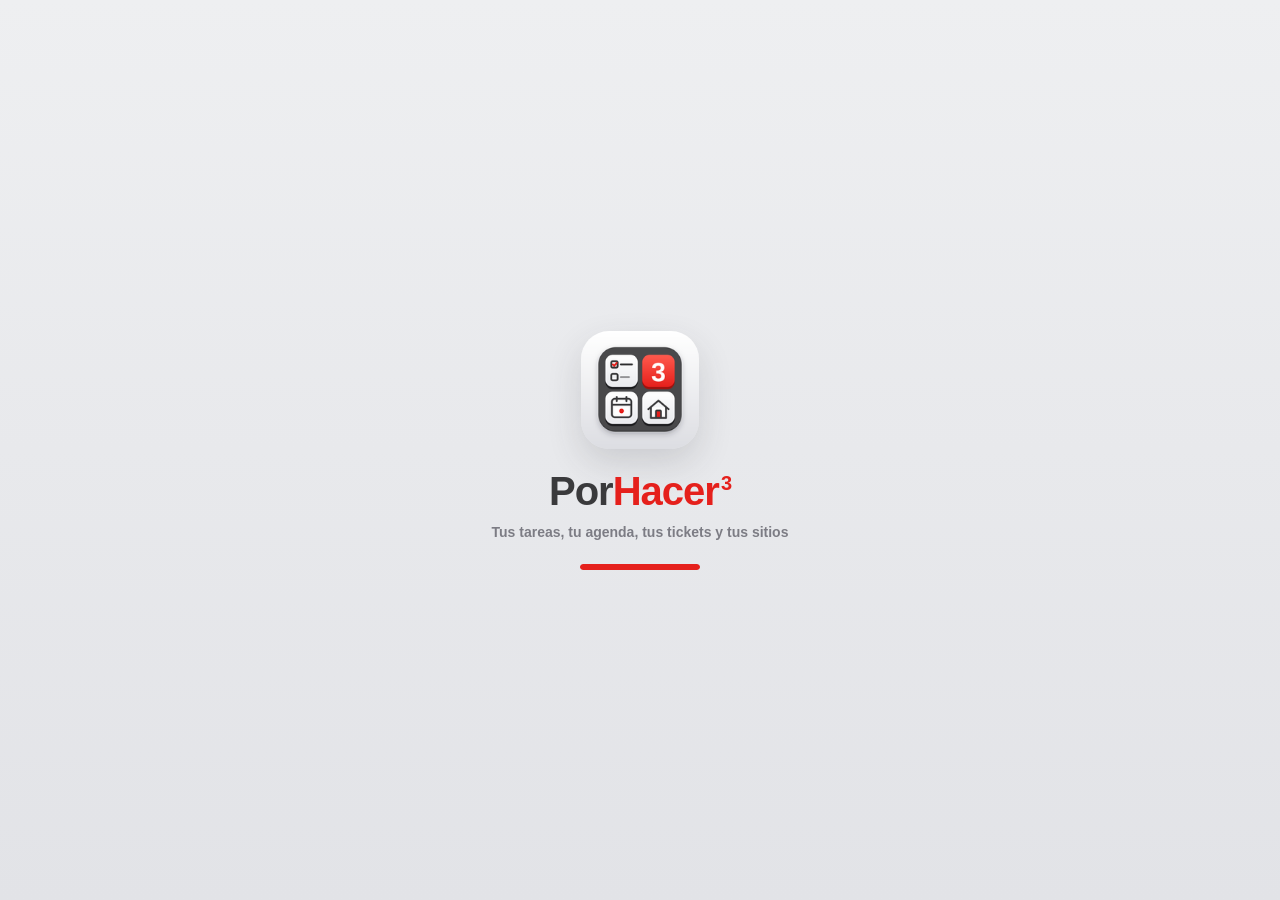
<file: index.html>
<!DOCTYPE html>
<html lang="es">
<head>
<meta charset="UTF-8">
<meta http-equiv="Content-Security-Policy" content="default-src 'self'; script-src 'self'; style-src 'self' 'unsafe-inline'; img-src 'self' data: blob: https:; media-src 'self' data: blob:; font-src 'self' data: blob:; connect-src 'self' https: data: blob:; frame-src 'self' blob: data: https://porhacer-36f11.firebaseapp.com; worker-src 'self' blob:; object-src 'none'; base-uri 'self'; form-action 'self'; manifest-src 'self'">
<meta name="viewport" id="vp" content="width=device-width, initial-scale=1.0, viewport-fit=cover">
<script src="zoom.js?v=194"></script>
<meta name="apple-mobile-web-app-capable" content="yes">
<meta name="mobile-web-app-capable" content="yes">
<meta name="apple-mobile-web-app-title" content="PorHacer3">
<meta name="apple-mobile-web-app-status-bar-style" content="default">
<meta name="theme-color" content="#eeeff1">
<title>PorHacer3</title>
<link rel="icon" href="logo.png" type="image/png">
<link rel="apple-touch-icon" href="apple-touch-icon.png?v=194">
<link rel="manifest" href="manifest.json">
<link rel="stylesheet" href="estilos.css?v=194">
<link rel="stylesheet" href="estilos3.css?v=194">
</head>
<body>

<!-- PANTALLA DE ENTRADA -->
<div id="splash">
  <img src="logo.png" alt="" class="splash-logo">
  <div class="splash-title">Por<span>Hacer</span><sup>3</sup></div>
  <div class="splash-sub">Tus tareas, tu agenda, tus tickets y tus sitios</div>
  <div class="splash-bar"><i></i></div>
</div>

<!-- ============ TABLERO ============ -->
<section id="vTablero" class="vista activa">
  <header class="top">
    <div class="marca">
      <img src="logo.png" alt="" class="marca-logo">
      <div class="marca-txt">
        <div class="marca-fila">
          <h1>Por<span>Hacer</span></h1>
        </div>
        <small id="hoyTxt"></small>
        <button class="tab-pill" id="btnTablero" hidden></button>
      </div>
    </div>
    <div class="top-der">
      <div class="top-btns">
        <button class="ibtn" id="btnListas" hidden></button>
        <button class="ibtn" id="btnCal" hidden></button>
        <button class="ibtn" id="btnAjustes" hidden></button>
        <button class="ibtn ibtn-tema" data-temasec="tareas" title="Colores de Tareas" aria-label="Colores de Tareas"></button>
        <button class="ibtn ibtn-portada" data-portada title="Portada" aria-label="Ir a la portada"></button>
      </div>
      <div class="insignias">
            <span class="ver" id="verTxt">V19.8</span>
            <button class="nube-estado off" id="nubeEstado" hidden title="Nube" aria-label="Nube"></button>
          </div>
    </div>
  </header>

  <div class="barra">
    <div class="buscar">
      <span class="buscar-ico" id="icoBuscar"></span>
      <input id="q" type="search" placeholder="Buscar tareas, personas, notas…" autocomplete="off" enterkeyhint="search">
      <button class="q-x" id="qx" aria-label="Borrar búsqueda">✕</button>
    </div>
    <button class="filtro-btn" id="btnFiltro" aria-label="Filtrar"><span id="filtroTxt">Todas</span> ▾</button>
  </div>

  <div class="chips" id="chipsCols" aria-label="Columnas visibles"></div>

  <main class="tablero" id="tablero"></main>

  <button class="fab" id="fab" aria-label="Nueva tarea"><span>＋</span> Nueva tarea</button>
</section>

<!-- ============ LISTAS FÁCILES ============ -->
<section id="vListas" class="vista">
  <header class="top ls-top">
    <button class="ibtn ibtn-portada" id="lsVolver" title="Portada" aria-label="Ir a la portada"></button>
    <div class="ls-cab">
      <button class="ls-titulo" id="lsTitulo"></button>
      <small id="lsFecha"></small>
    </div>
    <button class="ibtn" id="lsCal" hidden></button>
    <button class="ibtn ls-opc" id="lsOpc" title="Opciones de lista" aria-label="Opciones de lista"></button>
  </header>
  <div class="ls-add">
    <button class="ls-mas" id="lsMas" aria-label="Añadir">＋</button>
    <input id="lsNuevo" placeholder="Agregar un punto a la lista" enterkeyhint="done" autocomplete="off" maxlength="600">
  </div>
  <div class="ls-puntos" id="lsPuntos" hidden></div>
  <div class="ls-cuerpo" id="lsCuerpo"></div>
  <input type="file" id="lsFondoIn" accept="image/*" hidden>
</section>

<!-- ============ CALENDARIO ============ -->
<section id="vCal" class="vista">
  <header class="top cal-top">
    <button class="ibtn ibtn-portada" id="btnVolver" data-portada title="Portada" aria-label="Ir a la portada"></button>
    <div class="cal-tit">
      <h2 id="calTit"></h2>
      <small id="calSub"></small>
    </div>
    <div class="cal-der">
      <button class="ibtn" id="btnAjustes2" hidden></button>
      <button class="ibtn ibtn-tema" data-temasec="cal" title="Colores del Calendario" aria-label="Colores del Calendario"></button>
    </div>
  </header>
  <div class="cal-ctrl">
    <button class="flecha" id="calPrev" aria-label="Anterior">‹</button>
    <div class="seg" id="calModo">
      <button data-m="dia">Día</button><button data-m="mes" class="on">Mes</button><button data-m="anio">Año</button>
    </div>
    <button class="flecha" id="calNext" aria-label="Siguiente">›</button>
    <button class="hoy-btn" id="calHoy">Hoy</button>
  </div>
  <button class="cal-tabs" id="calTabs" hidden></button>
  <div class="cal-cuerpo" id="calCuerpo"></div>
  <div class="cal-sinfecha" id="calSinFecha"></div>
</section>

<!-- ============ PORTADA ============ -->
<section id="vPortada" class="vista">
  <div class="po-burbujas" aria-hidden="true"><i></i><i></i><i></i></div>
  <div class="po-scroll">
    <header class="po-cab">
      <img src="logo.png" alt="" class="po-logo">
      <div class="po-tit"><h1>Por<span>Hacer</span><sup>3</sup></h1><small id="poSaludo"></small></div>
      <div class="po-der"><span class="ver" id="verTxt2">V19.8</span><div class="po-der-f"><button class="po-nube" id="poNube" data-nube aria-label="Conexión"></button><button class="ibtn ibtn-tema po-tema-b" data-temasec="portada" title="Colores de la portada" aria-label="Colores de la portada"></button></div></div>
    </header>
    <div class="po-hoy" id="poHoy"></div>
    <div class="po-rejilla" id="poRejilla"></div>
    <div class="po-caja-sitio" id="poCajaSitio"></div>
    <div class="po-ayuda">↕️ Mantén pulsado un botón y arrástralo para cambiarlo de sitio</div>
    <div class="po-pie">© 2025–Present Elisabeth Altarriba</div>
  </div>
</section>

<!-- ============ AGENDA (como en HOME) ============ -->
<section id="vAgenda" class="vista">
  <header class="top sec-top">
    <button class="ibtn ibtn-portada" data-portada title="Portada" aria-label="Ir a la portada"></button>
    <div class="sec-tit"><h2>Agenda</h2><small id="agSub"></small></div>
    <button class="ibtn ibtn-tema" data-temasec="agenda" title="Colores de la Agenda" aria-label="Colores de la Agenda"></button>
    <button class="ibtn" id="agMic" title="Dictar una nota con su fecha" aria-label="Dictar una nota"></button>
  </header>
  <div class="ag-cuerpo" id="agCuerpo"></div>
</section>

<!-- ============ TICKETS (como en HOME) ============ -->
<section id="vTickets" class="vista">
  <header class="top sec-top">
    <button class="ibtn ibtn-portada" data-portada title="Portada" aria-label="Ir a la portada"></button>
    <div class="sec-tit"><h2>Tickets</h2><small id="tkSub"></small></div>
    <button class="ibtn" id="tkBuscarPdf" title="Buscar y crear PDF" aria-label="Buscar y crear PDF"></button>
  </header>
  <div class="tk-cuerpo" id="tkCuerpo">
    <div class="tk-buscar"><span class="st-lupa" id="tkLupa"></span><input id="tkQ" type="search" placeholder="Buscar ticket… (tienda, compra, importe)" autocomplete="off" enterkeyhint="search"><button id="tkTema" class="tk-tema-b" title="Colores de los tickets" aria-label="Colores de los tickets">🎨</button></div>
    <div id="tkCal"></div>
    <div id="tkLista"></div>
  </div>
  <button class="fab tk-fab" id="tkNuevo"><span>🧾</span> ＋ Guardar ticket</button>
</section>

<!-- ============ SITIOS (como en HOME) ============ -->
<section id="vSitios" class="vista">
  <header class="top sec-top">
    <button class="ibtn ibtn-portada" data-portada title="Portada" aria-label="Ir a la portada"></button>
    <div class="sec-tit"><h2 id="stTit">Mis sitios</h2><small id="stSub"></small></div>
    <button class="ibtn st-atras" id="stAtras" title="Atrás" aria-label="Atrás" hidden>‹</button>
    <button class="ibtn ibtn-tema" data-temasec="sitios" title="Colores de Sitios" aria-label="Colores de Sitios"></button>
  </header>
  <div class="st-cuerpo" id="stCuerpo"></div>
  <div class="st-barra" id="stBarra"></div>
</section>

<!-- ============ HOJA DE CÁLCULO ============ -->
<section id="vCeldas" class="vista">
  <header class="top sec-top es-top">
    <button class="ibtn" id="ceMis" title="Mis hojas" aria-label="Mis hojas">📊</button>
    <input class="es-titulo" id="ceTitulo" placeholder="Nombre de la hoja" autocomplete="off" enterkeyhint="done">
    <button class="ibtn ibtn-tema" data-temasec="hoja" title="Colores de la hoja de cálculo" aria-label="Colores de la hoja de cálculo"></button>
    <button class="ibtn ibtn-portada" data-portada title="Portada" aria-label="Ir a la portada"></button>
  </header>
  <div class="ce-fx"><b class="ce-ref" id="ceRef">A1</b><textarea id="ceIn" rows="1" autocomplete="off" autocorrect="off" autocapitalize="off" spellcheck="false" enterkeyhint="done" placeholder="Toca una celda y escribe…"></textarea><button id="ceSalto" class="ce-salto" aria-label="Otra línea en la celda" title="Otra línea (Alt+Intro)">↵</button><button id="ceNo" class="ce-no" aria-label="Cancelar">✕</button><button id="ceOk" class="ce-ok" aria-label="Aceptar">✓</button></div>
  <div class="es-barra ce-barra" id="ceBarra">
    <button id="ceSeleccion" aria-pressed="true">☝ Seleccionar</button><button id="ceGuias">▧ Guías A4</button>
    <button id="ceFx" class="ce-fxb">Σ Fórmulas ▾</button>
    <button id="ceTipo">✨ Auto ▾</button>
    <button id="ceCond">🚦 Condicional</button>
    <button id="ceEur" aria-label="Euros">€</button>
    <button id="ceD0" aria-label="Sin decimales">0</button>
    <button id="ceD1" aria-label="Un decimal">0,0</button>
    <button id="ceD2" aria-label="Dos decimales">0,00</button>
    <button id="ceNeg" aria-label="Negrita"><b>B</b></button>
    <button id="ceCur" aria-label="Cursiva"><i>I</i></button>
    <button id="ceTach" aria-label="Tachado"><s>S</s></button>
    <button id="ceColor">🎨 Color</button>
    <button id="ceRib">▢ Ribete</button>
    <button id="ceRej">▦ Cuadrícula</button>
    <button id="ceTam">↔ Tamaño</button>
    <button id="ceVer">⤢ Ver todo</button>
    <button id="ceHojas">📄 Hojas</button>
    <button id="ceRegla">📏 Regla</button>
    <button id="ceCopiar">📋 Copiar</button>
    <button id="cePegar">📥 Pegar</button>
    <button id="ceImg">🖼️ Imagen</button>
    <button id="ceForma">◻︎ Figura</button>
    <button id="ceTit">✨ Título</button>
    <button id="ceBorrar" aria-label="Borrar">🧹 Borrar</button>
    <button id="ceFila">＋ Filas</button>
    <button id="ceCol">＋ Columna</button>
    <button id="ceAtras" aria-label="Deshacer">↶ Deshacer</button>
  </div>
  <div class="ce-marco" id="ceMarco"><div class="ce-rg-esq"></div><div class="ce-rg-h" id="ceRgH"></div><div class="ce-rg-v" id="ceRgV"></div><div class="ce-zona" id="ceZona"><div class="ce-papel" id="cePapel"><div class="es-capa es-atras" id="ceFondo"></div><table class="ce-tabla" id="ceTabla"></table><div class="es-capa es-delante" id="ceDelante"></div></div></div></div>
  <div class="ce-pest" id="cePest"></div>
  <div class="ce-aviso" id="ceAviso"></div>
  <div class="es-pie">
    <button class="es-salir" id="ceSalir">✕ Cerrar</button><button class="es-docx" id="ceGuardar">💾 Guardar ▾</button>
    <span class="es-info"><b id="ceEstado">✓ Guardado</b><small id="ceCuenta"></small></span>
    <button class="es-docx" id="ceSacar">📤 <span class="es-largo">Abrir · guardar</span> ▾</button>
  </div>
</section>

<!-- ============ GRABAR NOTAS DE VOZ ============ -->
<section id="vEscribir" class="vista">
  <header class="top sec-top es-top">
    <button class="ibtn" id="esMis" title="Mis escritos" aria-label="Mis escritos">📄</button>
    <input class="es-titulo" id="esTitulo" placeholder="Título (opcional)" autocomplete="off" enterkeyhint="done">
    <button class="ibtn ibtn-tema" data-temasec="escribir" title="Colores de Escribir" aria-label="Colores de Escribir"></button>
    <button class="ibtn ibtn-portada" data-portada title="Portada" aria-label="Ir a la portada"></button>
  </header>
  <div class="es-barra" id="esBarra">
    <button data-c="bold" aria-label="Negrita"><b>B</b></button>
    <button data-c="italic" aria-label="Cursiva"><i>I</i></button>
    <button data-c="underline" aria-label="Subrayado"><u>S</u></button>
    <button data-c="marcar" aria-label="Marcador amarillo"><span class="es-marca">ab</span></button>
    <button id="esLetra" aria-label="Tipo de letra">𝐀 Letra ▾</button>
    <button id="esColor" aria-label="Color de la letra"><span class="es-colmuestra" id="esColMu">A</span> Color ▾</button>
    <button id="esTam" aria-label="Tamaño de la letra">Aa ▾</button>
    <button id="esEmoji" aria-label="Poner un icono">✅ ▾</button>
    <button id="esFoto" aria-label="Poner una foto">📷</button>
    <button id="esForma" aria-label="Poner una figura">◻︎ Figura</button>
    <button data-c="insertUnorderedList" aria-label="Lista con puntos">•≡</button>
    <button data-c="insertOrderedList" aria-label="Lista con números">1≡</button>
    <button data-c="justifyLeft" aria-label="Alinear a la izquierda">⇤</button>
    <button data-c="justifyCenter" aria-label="Centrar">↔</button>
    <button id="esTabB" aria-label="Tabulador">⇥ Tabulador</button>
    <button id="esHojaOr" aria-label="Hoja vertical u horizontal">📄 Hoja</button>
    <button data-c="undo" aria-label="Deshacer">↶ Deshacer</button>
    <button data-c="redo" aria-label="Rehacer">↷</button>
    <button data-c="limpiar" aria-label="Quitar el formato">🧹 Sin formato</button>
    <button id="esCopiarObjeto">⧉ Copiar objeto</button><button id="esPegarObjeto">📋 Pegar objeto</button>
    <button id="esTitBonito" aria-label="Título bonito">✨ Título</button>
    <button id="esPdfVisor" aria-label="Abrir un PDF para leer y marcar">📕 PDF</button>
    <button id="esCabPie" aria-label="Cabecera y pie de página">📑 Cabecera y pie</button>
    <button id="esRegla" aria-label="Reglas">📏 Regla</button>
    <button id="esAbrir" aria-label="Abrir un .docx o PDF">📂 Abrir</button>
  </div>
  <div class="es-pie es-botones">
    <button class="es-salir" id="esSalir">✕ Cerrar</button><button class="es-docx" id="esGuardar">💾 Guardar ▾</button>
    <button class="es-docx" id="esDocx">💾 Guardar <span class="es-largo">· imprimir </span>▾</button>
    <button class="es-idioma" id="esIdioma" aria-label="Idioma del dictado"></button>
    <button class="es-mic" id="esMic" aria-label="Dictar"></button>
  </div>
  <div class="es-hoja" id="esHoja"><div class="es-regla-h" id="esReglaH" hidden></div><div class="es-papel" id="esPapel"><div class="es-hojas" id="esHojas" aria-hidden="true"></div><div class="es-regla-v" id="esReglaV" hidden></div><div class="es-capa es-atras" id="esAtras"></div><div class="es-texto" id="esTexto" contenteditable="true" spellcheck="true" data-ph="Escribe aquí… o pulsa 🎤 Dictar y habla."></div><div class="es-capa es-delante" id="esDelante"></div></div></div>
  <div class="es-pie-info"><span class="es-info"><b id="esEstado">✓ Guardado</b><small id="esCuenta"></small></span></div>
</section>

<section id="vGrabar" class="vista">
  <header class="top sec-top">
    <button class="ibtn ibtn-portada" data-portada title="Portada" aria-label="Ir a la portada"></button>
    <div class="sec-tit"><h2>Grabar</h2><small id="grbSub"></small></div>
    <button class="ibtn ibtn-tema" data-temasec="grabar" title="Colores de Grabar" aria-label="Colores de Grabar"></button>
  </header>
  <div class="grb-cuerpo">
    <button class="grb-boton" id="grbBoton"></button>
    <div class="grb-herramientas"><label><input type="checkbox" id="grbLimpio" checked> Reducir ruido y eco del micrófono</label>
    <div class="est-barra"><button class="btn-sec" id="grbSistema">🔊 Sonido de otra app</button><button class="btn-sec" id="grbEstudio">🎚 Estudio</button><button class="btn-sec" id="grbConvertir">⇄ Convertir a MP3</button><button class="btn-sec" id="grbRecuperar" hidden>Recuperar grabación</button></div>
    <p class="aj-ayuda">El sonido interno depende del navegador y del aparato. La reducción de ruido depende del micrófono y puede cambiar la voz.</p></div>
    <div class="grb-lista" id="grbLista"></div>
  </div>
</section>

<!-- ============ CALCULADORA ============ -->
<section id="vCalc" class="vista"><iframe id="calcFrame" title="Calculadora"></iframe></section>

<!-- ============ EDITOR DE TAREA ============ -->
<div class="velo" id="editor">
  <div class="hoja hoja-editor">
    <div class="hoja-cab">
      <span class="punto-col" id="edPunto"></span>
      <b id="edCab">Nueva tarea</b>
      <button class="cerrar" data-cerrar="editor" aria-label="Cerrar">✕</button>
    </div>

    <div class="campo-tit">
      <input id="edTitulo" maxlength="140" placeholder="¿Qué hay que hacer?">
      <button class="mic" data-mic="edTitulo" aria-label="Dictar título"></button>
    </div>

    <div class="tabs" id="edTabs">
      <button data-t="tarea" class="on">📝 Tarea</button>
      <button data-t="fotos">📷 Fotos <i id="nFotos"></i></button>
      <button data-t="videos">🎬 Vídeos <i id="nVideos"></i></button>
      <button data-t="audios">🎙️ Audio <i id="nAudios"></i></button>
    </div>

    <div class="hoja-scroll">
      <!-- Pestaña tarea -->
      <div class="tab-pan on" data-p="tarea">
        <div class="ed-fotos-nota" id="edFotosNota"></div><button type="button" class="mini-btn" id="btnImgNota">🖼️ Insertar imagen en la nota</button>
        <div class="campo-nota">
          <div class="notas-barra" id="edNotasBarra"></div>
          <div id="edNotas" class="notas-rico" contenteditable="true" data-ph="Notas… (pulsa el micro y habla)"></div>
          <button class="mic grande" data-mic="edNotas" aria-label="Dictar nota"></button>
        </div>
        <div class="voz-estado" id="vozEstado"></div>

        <div class="fila2">
          <label class="lbl">Columna
            <select id="edCol"></select>
          </label>
          <label class="lbl">Color de la tarea
            <div class="sel-color" id="edColor"></div>
          </label>
        </div>

        <div class="lbl">Prioridad
          <div class="seg seg-prio" id="edPrio">
            <button data-p="0" class="on">Ninguna</button><button data-p="1">Baja</button><button data-p="2">Media</button><button data-p="3">Alta</button>
          </div>
        </div>

        <div class="fila-fechas">
          <label class="lbl">Fecha inicio
            <span class="fecha-campo"><input type="date" id="edIni"><span class="fecha-vacia">Sin fecha</span><button type="button" class="fecha-x" data-x="edIni" aria-label="Quitar fecha">✕</button></span>
          </label>
          <label class="lbl">Fecha fin
            <span class="fecha-campo"><input type="date" id="edFin"><span class="fecha-vacia">Sin fecha</span><button type="button" class="fecha-x" data-x="edFin" aria-label="Quitar fecha">✕</button></span>
          </label>
          <button type="button" class="hoy-fecha" id="edHoy" title="Poner la fecha de hoy">☀️<br>Hoy</button>
        </div>
        <div class="dur" id="edDur"></div>

        <div class="lbl avisos-lbl">🔔 Avisos con sonido <small class="gris">(solo te suenan a ti)</small>
          <div class="fila-avisos">
            <span class="fecha-campo aviso-campo"><input type="datetime-local" id="edAviso1"><span class="fecha-vacia">⏰ Aviso 1</span><button type="button" class="fecha-x" data-x="edAviso1" aria-label="Quitar aviso">✕</button><small class="aviso-info" id="edAvisoInfo1"></small></span>
            <span class="fecha-campo aviso-campo"><input type="datetime-local" id="edAviso2"><span class="fecha-vacia">⏰ Aviso 2</span><button type="button" class="fecha-x" data-x="edAviso2" aria-label="Quitar aviso">✕</button><small class="aviso-info" id="edAvisoInfo2"></small></span>
          </div>
        </div>

        <div class="lbl">Asignada a
          <div class="fila-persona">
            <select id="edPersona"></select>
            <button class="mini-btn" id="edNuevaPersona">＋ Persona</button>
          </div>
          <div class="ed-asig" id="edAsig"></div>
        </div>
        <label class="check" id="edEmailFila">
          <input type="checkbox" id="edEmail">
          <span class="caja"></span>
          <span>Enviar la tarea por email al guardar <small id="edEmailInfo"></small></span>
        </label>
        <button type="button" class="mini-btn recordar" id="edRecordar">🔔 Enviar un recordatorio por email</button>

        <div class="lbl">Pasos <small class="gris" id="edSubInfo"></small>
          <div class="barra-prog"><i id="edProg"></i></div>
          <ul class="subtareas" id="edSubs"></ul>
          <div class="nuevo-paso">
            <input id="edSubNuevo" placeholder="Añadir un paso…" enterkeyhint="done">
            <button class="mini-btn" id="edSubAdd">＋</button>
          </div>
        </div>

        <div class="ed-extra">
          <button class="mini-btn" id="edIcs">📅 Al calendario del móvil</button>
          <button class="mini-btn ed-teams" id="edTeams">📹 Reunión de Teams</button>
          <button class="mini-btn" id="edDup">⧉ Duplicar</button>
          <button class="mini-btn" id="edALista">📝 Pasar a una lista</button>
        </div>
        <p class="ed-acc-nota" id="edAccNota" hidden>✓ Lo marcado se hará al pulsar <b>Guardar</b>.</p>
        <div class="ed-tablero" id="edTabFila" hidden>
          <label class="lbl">📋 Tablero de esta tarea
            <select id="edTablero"></select>
          </label>
          <p class="aj-ayuda" style="margin-top:4px">Elige otro tablero para moverla allí, con sus fotos, vídeos y audios.</p>
        </div>
        <div class="ed-hist" id="edMeta"></div>
        <div class="ed-borrar" id="edBorrarFila">
          <button class="btn-borrar-tarea" id="edBorrar">🗑 Borrar esta tarea</button>
        </div>
      </div>

      <!-- Pestaña fotos -->
      <div class="tab-pan" data-p="fotos">
        <div class="media-btns">
          <label class="media-add"><input type="file" accept="image/*" capture="environment" id="inCam" hidden>📸 Hacer foto</label>
          <label class="media-add"><input type="file" accept="image/*" multiple id="inFotos" hidden>🖼️ Elegir fotos</label>
        </div>
        <div class="media-info" id="fotosInfo">Las fotos se aligeran solas antes de guardarse.</div>
        <div class="galeria" id="galFotos"></div>
      </div>

      <!-- Pestaña vídeos -->
      <div class="tab-pan" data-p="videos">
        <div class="media-btns">
          <label class="media-add"><input type="file" accept="video/*" capture="environment" id="inGrabar" hidden>🎥 Grabar vídeo</label>
          <label class="media-add"><input type="file" accept="video/*" id="inVideos" hidden>🎞️ Elegir vídeo</label>
        </div>
        <div class="media-info" id="videosInfo">Los vídeos se aligeran (tamaño y calidad) antes de guardarse.</div>
        <div class="progreso" id="vidProg" hidden>
          <div class="progreso-txt" id="vidProgTxt">Aligerando vídeo…</div>
          <div class="barra-prog"><i id="vidProgBar"></i></div>
          <button class="mini-btn" id="vidCancelar">Cancelar</button>
        </div>
        <div class="galeria videos" id="galVideos"></div>
      </div>

      <!-- Pestaña audios -->
      <div class="tab-pan" data-p="audios">
        <div class="media-btns">
          <button type="button" class="media-add" id="btnGrabarAudio">🎙️ Grabar nota de audio</button>
        </div>
        <div class="media-info" id="audiosInfo">Graba una nota de voz: la escuchas y decides si la guardas.</div>
        <div class="lista-audios" id="listaAudios"></div>
      </div>
    </div>

    <div class="hoja-pie">
      <button class="btn-sec" data-cerrar="editor">Cancelar</button>
      <button class="btn-pri" id="edGuardar">Guardar</button>
    </div>
  </div>
</div>

<!-- ============ CONFIGURACIÓN ============ -->
<div class="velo" id="ajustes">
  <div class="hoja hoja-ajustes">
    <div class="hoja-cab">
      <button class="aj-atras" id="ajAtras" aria-label="Volver al menú de configuración">‹</button>
      <span class="cab-ico" id="icoAjCab"></span>
      <b id="ajTit">Configuración</b>
      <button class="aj-guardar" id="ajGuardar" title="Guardar los cambios" aria-label="Guardar los cambios">💾 <span>Guardar</span></button>
      <button class="ibtn ibtn-tema aj-tema-b" data-temasec="conf" title="Colores de Configuración" aria-label="Colores de Configuración"></button>
      <button class="cerrar" data-cerrar="ajustes" aria-label="Cerrar">✕</button>
    </div>
    <div class="aj-cuerpo">
      <nav class="aj-menu" id="ajMenu" aria-label="Apartados de la configuración"></nav>
      <div class="hoja-scroll aj-pagina" id="ajPagina"></div>
    </div>
  </div>
</div>

<!-- ============ BLOC DE NOTAS SECRETO ============ -->
<div class="velo velo-bloc" id="bloc">
  <div class="hoja hoja-bloc">
    <div class="hoja-cab">
      <span class="cab-ico bloc-ico">📒</span>
      <b>Bloc de notas</b>
      <small class="bloc-estado" id="blocEstado"></small>
      <button class="mini-btn bloc-guardar" id="blocGuardar" title="Guardar">💾 Guardar</button>
      <button class="cerrar" id="blocMenu" aria-label="Opciones">⋯</button>
      <button class="cerrar" id="blocX" aria-label="Cerrar con candado">✕</button>
    </div>
    <div class="bloc-tabs tabs-scroll" id="blocTabs"></div>
    <div class="bloc-papel" id="blocPapel">
      <div class="bloc-barra" id="blocBarra">
        <button type="button" data-a="b" id="blocB" title="Negrita"><b>B</b></button>
        <button type="button" data-a="n" class="bloc-tam" title="Tamaño de la letra">Aa</button>
        <span class="bloc-sep"></span>
        <button type="button" data-a="check" title="Lista con casillas">☑</button>
        <button type="button" data-a="punto" title="Lista con puntos">•≡</button>
        <button type="button" data-a="num" title="Lista con números">1.</button>
        <span class="bloc-sep"></span>
        <button type="button" data-a="foto" title="Poner una foto">📷</button><input type="file" id="blocFotoIn" accept="image/*" multiple hidden>
        <span class="bloc-sep"></span>
        <span class="bloc-subs" id="blocSubs"></span>
        <span class="bloc-iconos" id="blocIconos"></span>
      </div>
      <div class="bloc-hoja" id="blocHoja" contenteditable="true" spellcheck="true" data-ph="Escribe aquí…"></div>
    </div>
  </div>
</div>

<!-- ============ VISOR DE FOTOS / VÍDEOS ============ -->
<div class="visor" id="visor">
  <button class="visor-x" id="visorX" aria-label="Cerrar">✕</button>
  <div class="visor-cont" id="visorCont"></div>
  <div class="visor-pie">
    <span id="visorInfo"></span>
    <button class="mini-btn peligro" id="visorBorrar">🗑 Borrar</button>
  </div>
</div>

<!-- ============ POPUP GENÉRICO ============ -->
<div class="velo" id="popup">
  <div class="hoja hoja-pop">
    <div class="pop-tit" id="popTit"></div>
    <div class="pop-cuerpo" id="popCuerpo"></div>
    <div class="pop-btns" id="popBtns"></div>
  </div>
</div>

<!-- ============ ENTRAR EN LA NUBE ============ -->
<div class="velo velo-nube" id="nube">
  <div class="hoja hoja-nube"><div class="hoja-scroll" id="nubeCuerpo"></div></div>
</div>

<canvas id="confeti" aria-hidden="true"></canvas>
<div class="fiesta-msg" id="fiestaMsg" aria-live="polite"></div>

<div class="toast" id="toast"></div>

<script src="i18n.js?v=194"></script>
<script src="iconos.js?v=194"></script>
<script src="iconos-home.js?v=194"></script>
<script src="temas.js?v=194"></script>
<script src="db.js?v=194"></script>
<script src="firebase-config.js?v=194"></script>
<script src="email-config.js?v=194"></script>
<script src="correo.js?v=194"></script>
<script src="audio.js?v=194"></script>
<script src="listas.js?v=194"></script>
<script src="bloc.js?v=194"></script>
<script src="avisos.js?v=194"></script>
<script src="fiesta.js?v=194"></script>
<script src="nube.js?v=194"></script>
<script src="fotos.js?v=194"></script>
<script src="videos.js?v=194"></script>
<script src="voz.js?v=194"></script>
<script src="calendario.js?v=194"></script>
<script src="ajustes.js?v=194"></script>
<script src="copias.js?v=194"></script>
<script src="seguro.js?v=194"></script>
<script src="mio.js?v=194"></script>
<script src="agenda.js?v=194"></script>
<script src="tickets.js?v=194"></script>
<script src="gastos.js?v=194"></script>
<script src="guardar.js?v=194"></script>
<script src="aparatos.js?v=194"></script>
<script src="pdfvisor.js?v=194"></script>
<script src="sitios.js?v=194"></script>
<script src="grabar.js?v=194"></script>
<script src="estudio.js?v=194"></script>
<script src="escribir.js?v=194"></script>
<script src="celdas.js?v=194"></script>
<script src="portada.js?v=194"></script>
<script src="documentos.js?v=194"></script>
<script src="edicion.js?v=194"></script>
<script src="pipeta.js?v=194"></script>
<script src="purify.min.js"></script>
<script src="app.js?v=194"></script>
</body>
</html>
</file>
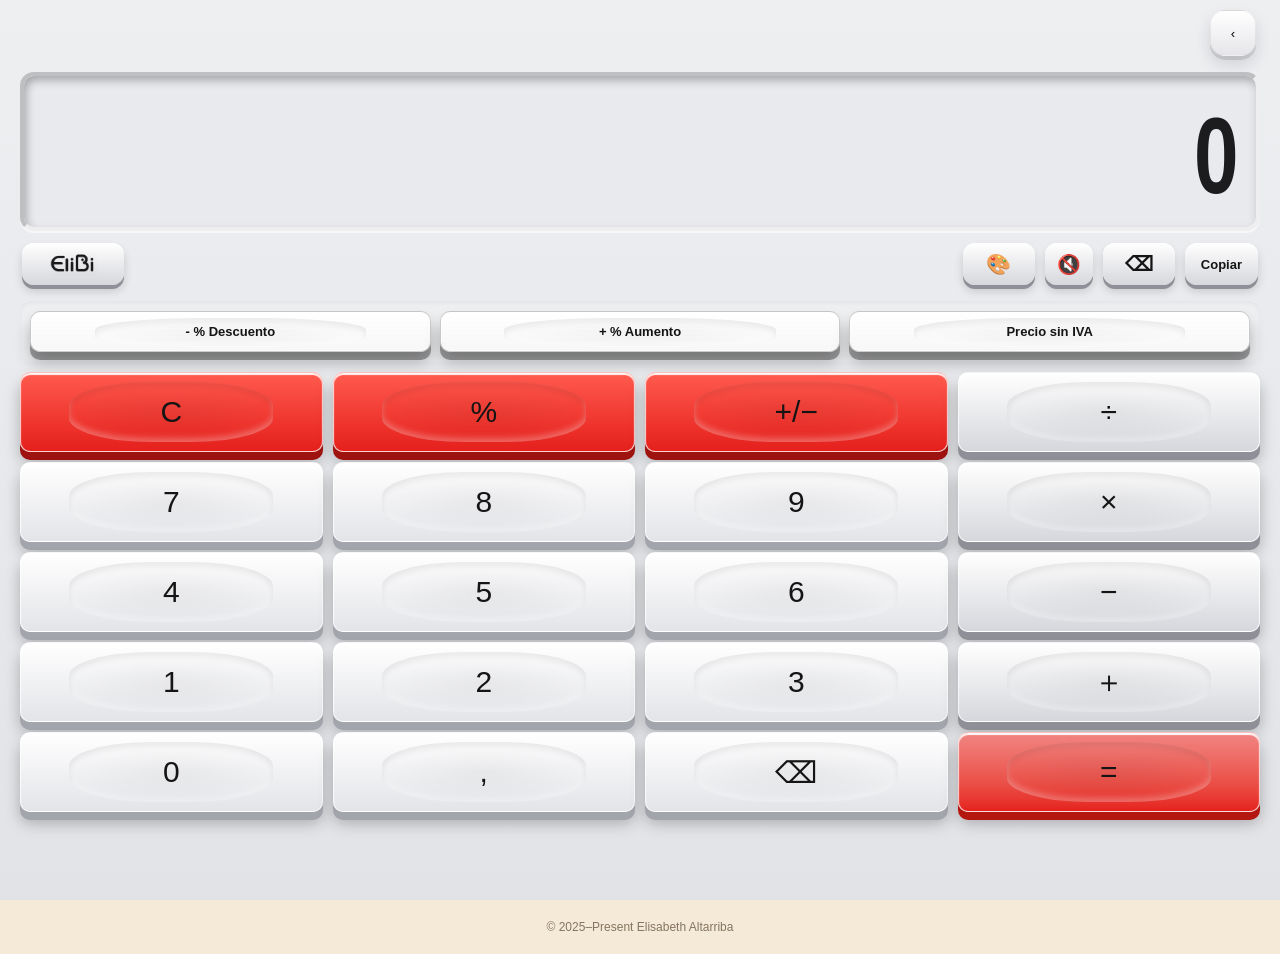
<file: calculadora.html>
<!DOCTYPE html>
<html lang="es">
<head>
<meta charset="UTF-8">
<meta name="viewport" content="width=device-width, initial-scale=1.0, maximum-scale=1.0, user-scalable=no">
<meta name="apple-mobile-web-app-capable" content="yes">
<meta name="apple-mobile-web-app-status-bar-style" content="default">
<meta name="theme-color" content="#E5DED0">
<title>Calculadora · PorHacer3</title>
<link rel="icon" href="logo.png" type="image/png">
<style>
*,*::before,*::after{box-sizing:border-box;margin:0;padding:0;-webkit-tap-highlight-color:transparent;touch-action:manipulation}
html,body{height:100%}
body{font-family:-apple-system,BlinkMacSystemFont,'Segoe UI',Roboto,Arial,sans-serif;background:#f5ead8;color:#3a2810;height:100vh;display:flex;flex-direction:column;overflow-x:hidden;overflow-y:auto;}

/* Calculator base styles */
.calculator-shell{
  --calc-accent:#D98463;--calc-accent-dark:#B96546;--calc-shell-top:#F8F3EA;--calc-shell-bottom:#E5DED0;
  --calc-display:#B8DDE6;--calc-display-text:#10222B;--calc-num-top:#F2F1EC;--calc-num-bottom:#C9C9BD;
  --calc-num-shadow:#7E8177;--calc-op-top:#EFF4FA;--calc-op-bottom:#CAD2DD;--calc-op-shadow:#8490A0;
  --calc-clear-top:#FFD8D5;--calc-clear-bottom:#F2A6A0;--calc-clear-shadow:#D3665E;
  width:100%; height:100dvh; min-height:100vh; overflow-y:auto; overflow-x:hidden; -webkit-overflow-scrolling:touch; padding:env(safe-area-inset-top, 40px) 20px env(safe-area-inset-bottom, 40px) 20px; box-sizing:border-box;
  display:flex; flex-direction:column; position:relative;
  background:linear-gradient(180deg,var(--calc-shell-top),var(--calc-shell-bottom));}body.edit-mode .calculator-shell { box-shadow: inset 0 0 0 4px #4A90E2; }
body.edit-mode .calc-key::after, body.edit-mode .calc-mini-key::after, body.edit-mode .calculator-display::after, body.edit-mode .calc-tool-panel::after, body.edit-mode .calc-tool-button::after, body.edit-mode #easter-egg-text::after {
  content:''; position:absolute; inset:0; border:3px solid #4A90E2; border-radius:inherit; opacity:0; pointer-events:none; z-index:99; transition:opacity .1s;
}
body.edit-mode .calc-key:active::after, body.edit-mode .calc-mini-key:active::after, body.edit-mode .calculator-display:active::after, body.edit-mode .calc-tool-panel:active::after, body.edit-mode .calc-tool-button:active::after, body.edit-mode #easter-egg-text:active::after { opacity:1; }
.calc-top-bar { display:flex; align-items:center; justify-content:space-between; margin-top:16px; margin-bottom:16px; padding:0 4px; }
.calc-top-bar h1 { font-size:16px; font-weight:800; color:#573722; text-transform:uppercase; letter-spacing:1px; }
.calc-close-btn{display:inline-flex;align-items:center;justify-content:center;padding:2px 10px;min-height:22px;line-height:1;background:linear-gradient(180deg,var(--calc-op-top),var(--calc-op-bottom));border:1px solid rgba(255,255,255,.5);border-radius:14px;font-size:12px;font-weight:800;color:#151515;box-shadow:0 3px 0 var(--calc-op-shadow),0 4px 6px rgba(0,0,0,.15);cursor:pointer;transition:all .1s}
.calc-close-btn:active{transform:translateY(3px);box-shadow:0 0 0 var(--calc-op-shadow),inset 0 2px 4px rgba(0,0,0,.1)}

.calculator-display{flex-shrink:0;min-height:124px;padding:14px 16px;border-radius:14px;background:var(--calc-display);border:4px solid color-mix(in srgb,var(--calc-shell-top) 80%,#000);border-bottom-color:color-mix(in srgb,var(--calc-shell-bottom) 60%,#fff);border-right-color:color-mix(in srgb,var(--calc-shell-bottom) 60%,#fff);box-shadow:inset 2px 4px 10px rgba(0,0,0,.3),inset -2px -2px 5px rgba(255,255,255,.4),0 2px 0 rgba(255,255,255,.6);text-align:right;color:var(--calc-display-text);cursor:pointer;position:relative;z-index:10;}
.calculator-expression{min-height:24px;font-family:ui-rounded, 'SF Pro Rounded', 'Helvetica Rounded', Arial, sans-serif;font-size:20px;font-weight:600;letter-spacing:1px;color:color-mix(in srgb,var(--calc-display-text) 55%,transparent);overflow-wrap:anywhere}
.calculator-value{margin-top:15px;font-family:ui-rounded, 'SF Pro Rounded', 'Helvetica Rounded', Arial, sans-serif;font-size:clamp(48px,12vw,80px);line-height:1.05;font-weight:600;letter-spacing:1.5px;overflow-wrap:anywhere;transform:scaleY(1.35);transform-origin:right bottom}

.calculator-display-actions{display:flex;align-items:center;justify-content:flex-end;gap:10px;margin:12px 2px 4px}
.calculator-signature-btn { margin-right:auto; padding: 0 10px; display: flex; align-items: center; justify-content: center; } .calculator-signature{width:70px;height:24px;object-fit:contain;mix-blend-mode:multiply;pointer-events:none;}

.calc-mini-key{min-height:42px;min-width:72px;padding:0 16px;border:none;border-radius:12px;font-size:20px;font-weight:600;color:#151515;background:linear-gradient(180deg,var(--calc-op-top),var(--calc-op-bottom));box-shadow:0 4px 0 var(--calc-op-shadow),0 6px 10px rgba(0,0,0,.16),inset 0 1px 0 rgba(255,255,255,.9);cursor:pointer}
.calc-mini-key.copy{font-size:13px}.calc-mini-key.sound{min-width:48px;padding:0 12px;font-size:19px}.calc-mini-key:active{transform:translateY(5px);box-shadow:0 0 0 var(--calc-op-shadow),inset 0 3px 5px rgba(0,0,0,.2)}

.calc-colors-overlay {
  position:absolute; top:auto; left:16px; right:16px; bottom:calc(env(safe-area-inset-bottom, 20px) + 20px); max-height:400px;
  background:var(--calc-display);
  border:1px solid rgba(52,35,28,.35); border-radius:14px;
  display:none; flex-direction:column; z-index:9; z-index:9;
  box-shadow:0 10px 30px rgba(0,0,0,.15);
  overflow:hidden;
}
.calc-colors-overlay.open { display:flex; }
.calc-colors-container {
  flex:1; padding:20px; display:flex; flex-wrap:wrap; gap:12px; align-content:flex-start; justify-content:center; overflow-y:auto;
}
.calc-color { width:44px; height:44px; border-radius:12px; border:2px solid rgba(255,255,255,.5); box-shadow:0 3px 6px rgba(0,0,0,.2); cursor:pointer; }
.calc-color:active { transform:translateY(2px); }
.calc-color-tooltip { position:absolute; bottom:115%; left:50%; transform:translateX(-50%); background:rgba(0,0,0,0.7); color:#fff; padding:4px 8px; border-radius:6px; font-size:11px; font-weight:600; white-space:nowrap; pointer-events:none; opacity:0; transition:opacity 0.2s; z-index:100; box-shadow:0 2px 6px rgba(0,0,0,0.2); }
.calc-color-custom:hover .calc-color-tooltip, .calc-color-custom:active .calc-color-tooltip { opacity:1; }
.calc-colors-actions { padding:12px; background:rgba(0,0,0,.05); border-top:1px solid rgba(0,0,0,.1); display:flex; justify-content:center; gap: 10px; }
.calc-colors-actions button { padding:10px 20px; border-radius:10px; border:none; background:#7A736B; color:#FFF; font-weight:bold; cursor:pointer; }
.calc-colors-actions button:active { opacity: 0.8; }

.calc-copy-overlay { position:absolute; inset:0; z-index:100; background:rgba(0,0,0,0.5); display:none; align-items:center; justify-content:center; }
.calc-copy-overlay.open { display:flex; }
.calc-copy-menu { background:var(--calc-display); padding:20px; border-radius:16px; display:flex; flex-direction:column; gap:10px; min-width:240px; text-align:center;}
.calc-copy-menu h3 { margin-bottom:10px; font-size:18px; color:var(--calc-display-text);}
.calc-copy-menu button { padding:14px; border-radius:10px; border:none; background:var(--calc-op-bottom); font-size:16px; font-weight:bold; cursor:pointer;}
.calc-copy-menu button:active { opacity:0.8; }

.calculator-percent-tools{display:grid;grid-template-columns:repeat(3,minmax(0,1fr));gap:9px;margin-top:12px;background:var(--calc-tool-panel,var(--calc-shell-top));padding:10px;border-radius:12px;box-shadow:inset 0 2px 4px rgba(0,0,0,.05);position:relative}
.calc-tool-button{position:relative;overflow:hidden;flex:1;padding:12px 6px;font-size:clamp(10px,3vw,13px);font-weight:800;color:#151515;background:linear-gradient(180deg,var(--calc-tool-btn-top,rgba(255,255,255,.8)),var(--calc-tool-btn-bottom,rgba(255,255,255,.5)));border:1px solid rgba(0,0,0,.2);border-radius:10px;cursor:pointer;box-shadow:0 8px 0 var(--calc-tool-btn-shadow,rgba(0,0,0,.1)),0 11px 15px rgba(0,0,0,.26),inset 0 0 0 1px rgba(255,255,255,.6),inset 0 2px 1px rgba(255,255,255,.95)}.calc-tool-button::before{content:'';position:absolute;top:16%;left:16%;right:16%;bottom:8%;border-radius:40%;box-shadow:inset 0 4px 6px rgba(0,0,0,.08),inset 0 -4px 6px rgba(255,255,255,.3);background:radial-gradient(ellipse at center,rgba(0,0,0,.04) 0%,transparent 70%);pointer-events:none;transition:opacity .15s}.calc-tool-button:active, .calc-tool-button.active{transform:translateY(8px);box-shadow:0 0 0 var(--calc-tool-btn-shadow,rgba(0,0,0,.1)),inset 0 3px 5px rgba(0,0,0,.2)}.calc-tool-button:active::before, .calc-tool-button.active::before{opacity:0.4}
#calc-discount-button{--calc-tool-btn-top:color-mix(in srgb,var(--calc-tool-btn-discount,#FFF) 80%,#FFF);--calc-tool-btn-bottom:var(--calc-tool-btn-discount,rgba(255,255,255,.5));--calc-tool-btn-shadow:color-mix(in srgb,var(--calc-tool-btn-discount,rgba(0,0,0,.1)) 75%,#000);}
#calc-increase-button{--calc-tool-btn-top:color-mix(in srgb,var(--calc-tool-btn-increase,#FFF) 80%,#FFF);--calc-tool-btn-bottom:var(--calc-tool-btn-increase,rgba(255,255,255,.5));--calc-tool-btn-shadow:color-mix(in srgb,var(--calc-tool-btn-increase,rgba(0,0,0,.1)) 75%,#000);}
#calc-vat-button{--calc-tool-btn-top:color-mix(in srgb,var(--calc-tool-btn-vat,#FFF) 80%,#FFF);--calc-tool-btn-bottom:var(--calc-tool-btn-vat,rgba(255,255,255,.5));--calc-tool-btn-shadow:color-mix(in srgb,var(--calc-tool-btn-vat,rgba(0,0,0,.1)) 75%,#000);}
.calc-tool-panel{display:none;margin-top:10px;padding:12px;border:1px solid rgba(52,35,28,.18);border-radius:12px;background:var(--calc-percent-panel-bg, rgba(255,255,255,.42))}.calc-tool-panel.open{display:block}.calc-tool-fields{display:grid;grid-template-columns:minmax(0,1fr) 92px;gap:9px}.calc-tool-field label{display:block;margin-bottom:4px;color:var(--calc-display-text);font-size:11px;font-weight:600}.calc-tool-field input{width:100%;min-height:42px;padding:8px 10px;border:1.5px solid rgba(52,35,28,.28);border-radius:9px;background:var(--calc-tool-inputs, rgba(255,255,255,.82));color:#151515;font-size:18px;text-align:right; cursor:pointer}.calc-tool-calculate{position:relative;overflow:hidden;width:100%;min-height:42px;margin-top:9px;border:1px solid rgba(255,255,255,.7);border-radius:10px;color:#151515;font-weight:600;background:linear-gradient(180deg,var(--calc-tool-calc-top,color-mix(in srgb,var(--calc-tool-calc-btn,var(--calc-accent)) 55%,#fff 45%)),var(--calc-tool-calc-bottom,var(--calc-tool-calc-btn,var(--calc-accent))));box-shadow:0 8px 0 var(--calc-tool-calc-shadow,var(--calc-accent-dark)),0 11px 15px rgba(0,0,0,.26),inset 0 2px 1px rgba(255,255,255,.95);cursor:pointer;--calc-tool-calc-top:color-mix(in srgb,var(--calc-tool-calc-btn,var(--calc-accent)) 80%,#FFF);--calc-tool-calc-bottom:var(--calc-tool-calc-btn,var(--calc-accent));--calc-tool-calc-shadow:color-mix(in srgb,var(--calc-tool-calc-btn,var(--calc-accent-dark)) 75%,#000);}.calc-tool-calculate:active{transform:translateY(8px);box-shadow:0 0 0 var(--calc-tool-calc-shadow,var(--calc-accent-dark)),inset 0 3px 5px rgba(0,0,0,.2)}.calc-tool-calculate::before{content:'';position:absolute;top:12%;left:16%;right:16%;bottom:12%;border-radius:40%;box-shadow:inset 0 4px 6px rgba(0,0,0,.08),inset 0 -4px 6px rgba(255,255,255,.3);background:radial-gradient(ellipse at center,rgba(0,0,0,.04) 0%,transparent 70%);pointer-events:none;transition:opacity .15s}.calc-tool-calculate:active::before{opacity:0.4}.calc-tool-result{min-height:0;margin-top:10px;padding:9px 11px;border-radius:9px;background:var(--calc-display);color:var(--calc-display-text);font-size:13px;line-height:1.45}

.calculator-grid{display:grid;grid-template-columns:repeat(4,minmax(0,1fr));gap:10px; padding-top: 10px;}
.calc-key{position:relative;overflow:hidden;min-height:clamp(58px, 15vh, 80px);border:1px solid rgba(255,255,255,.72);border-radius:10px;font-size:30px;font-weight:400;color:#151515;background:linear-gradient(180deg,var(--calc-num-top),var(--calc-num-bottom));box-shadow:0 8px 0 var(--calc-num-shadow),0 11px 15px rgba(0,0,0,.26),inset 0 2px 1px rgba(255,255,255,.95);cursor:pointer}.calc-key::before{content:'';position:absolute;top:12%;left:16%;right:16%;bottom:12%;border-radius:40%;box-shadow:inset 0 4px 6px rgba(0,0,0,.08),inset 0 -4px 6px rgba(255,255,255,.3);background:radial-gradient(ellipse at center,rgba(0,0,0,.04) 0%,transparent 70%);pointer-events:none;transition:opacity .15s}.calc-key:active{transform:translateY(8px);box-shadow:0 0 0 var(--calc-num-shadow),inset 0 3px 5px rgba(0,0,0,.2)}.calc-key:active::before{opacity:0.4}.calc-key.op{background:linear-gradient(180deg,var(--calc-op-top),var(--calc-op-bottom));box-shadow:0 8px 0 var(--calc-op-shadow),0 11px 15px rgba(0,0,0,.26),inset 0 2px 1px rgba(255,255,255,.95)}.calc-key.op:active{box-shadow:0 0 0 var(--calc-op-shadow),inset 0 3px 5px rgba(0,0,0,.2)}.calc-key.clear{background:linear-gradient(180deg,var(--calc-clear-top),var(--calc-clear-bottom));box-shadow:0 8px 0 var(--calc-clear-shadow),0 11px 15px rgba(0,0,0,.26),inset 0 2px 1px rgba(255,255,255,.95)}.calc-key.clear:active{box-shadow:0 0 0 var(--calc-clear-shadow),inset 0 3px 5px rgba(0,0,0,.2)}.calc-key.top-op{background:linear-gradient(180deg,var(--calc-top-op-top, var(--calc-clear-top)),var(--calc-top-op-bottom, var(--calc-clear-bottom)));box-shadow:0 8px 0 var(--calc-top-op-shadow, var(--calc-clear-shadow)),0 11px 15px rgba(0,0,0,.26),inset 0 2px 1px rgba(255,255,255,.95)}.calc-key.top-op:active{box-shadow:0 0 0 var(--calc-top-op-shadow, var(--calc-clear-shadow)),inset 0 3px 5px rgba(0,0,0,.2)}.calc-key.equals{background:linear-gradient(180deg,var(--calc-accent-top, color-mix(in srgb,var(--calc-accent) 55%,#fff 45%)),var(--calc-accent-bottom, var(--calc-accent)));box-shadow:0 8px 0 var(--calc-accent-dark),0 11px 15px rgba(0,0,0,.26),inset 0 2px 1px rgba(255,255,255,.95)}.calc-key.equals:active{box-shadow:0 0 0 var(--calc-accent-dark),inset 0 3px 5px rgba(0,0,0,.2)}

/* History Overlay Styles */
.calc-history-overlay {
  position:absolute; top:calc(env(safe-area-inset-top, 20px) + 160px); left:16px; right:16px; bottom:env(safe-area-inset-bottom, 20px);
  background:var(--calc-display);
  border:1px solid rgba(52,35,28,.35); border-radius:14px;
  display:none; flex-direction:column; z-index:9;
  box-shadow:0 10px 30px rgba(0,0,0,.15);
  overflow:hidden;
}
.calc-history-overlay.open { display:flex; }
.calc-history-list {
  flex:1; overflow-y:auto; padding:10px; display:flex; flex-direction:column; gap:8px;
}
.calc-history-item {
  border-bottom:1px solid rgba(52,35,28,.15); padding:12px; text-align:right;
  color:var(--calc-display-text); font-size:24px; position:relative;
}
.calc-history-item:last-child { border-bottom:none; }
.calc-history-item .hist-expr { font-size:18px; color:color-mix(in srgb,var(--calc-display-text) 60%,transparent); border-bottom:1px solid rgba(52,35,28,.3); display:inline-block; padding-bottom:4px; margin-bottom:4px;}
.calc-history-item .hist-date { position:absolute; top:12px; left:12px; font-size:10px; color:color-mix(in srgb,var(--calc-display-text) 50%,transparent); }
.calc-history-item .hist-icon { position:absolute; top:10px; right:12px; font-size:13px; opacity:0.5; }
.calc-history-item .hist-expr { margin-top:16px; }

.calc-history-actions {
  display:grid; grid-template-columns:1fr 1fr; gap:1px; background:rgba(52,35,28,.3);
}
.calc-history-actions button {
  background:#6b645b; color:white; border:none; padding:16px; font-size:15px; font-weight:800; cursor:pointer;
}
.calc-history-actions button:active { background:#555049; }

@media(max-width:430px){
  .calculator-signature{width:60px; height:20px;}.calculator-display-actions{gap:7px}
  .calc-mini-key{min-width:58px;padding:0 11px}.calc-mini-key.sound{min-width:44px;padding:0 9px}
  .calculator-grid{gap:8px}
}

/* PorHacer3: botón de la portada (igual que en todos los apartados) */
.calc-portada{width:46px;height:46px;border-radius:15px;display:grid;place-items:center;border:1px solid rgba(0,0,0,.06);cursor:pointer;
  background:linear-gradient(180deg,var(--tile1,#fff),var(--tile2,#e6e6ea));box-shadow:0 4px 0 rgba(0,0,0,.10),0 8px 16px rgba(30,30,40,.14),inset 0 1px 0 rgba(255,255,255,.9)}
.calc-portada svg{width:30px;height:30px;display:block}
.calc-portada:active{transform:translateY(3px);box-shadow:0 1px 0 rgba(0,0,0,.12)}
.calc-top-bar{margin-top:10px!important;justify-content:flex-end!important}  /* el botón de la portada, arriba a la derecha (más cómodo con el móvil) */
</style>
</head>
<body ontouchstart="">
<div class="calculator-shell" id="calculator-shell" onclick="if(typeof isEditMode!=='undefined' && isEditMode) handleEditModeSelect('shell')">
  <div class="calc-top-bar">
    <button class="calc-portada" id="calc-portada" onclick="irPortada()" title="Portada" aria-label="Ir a la portada"></button>
  </div>
  
  <div id="edit-top-bar" style="display:none; background:#4A90E2; color:white; padding:10px 14px; border-radius:14px; margin-top:10px; margin-bottom:12px; align-items:center; justify-content:space-between;">
    <div>
      <div style="font-size:12px; font-weight:800; text-transform:uppercase; opacity:0.9;">🎨 Editando:</div>
      <div id="edit-mode-target" style="font-size:16px; font-weight:900;">Fondo</div>
    </div>
    <div style="display:flex; align-items:center; gap:6px;"><button onclick="deleteCurrentCustomTheme()" title="Borrar diseño" style="background:#ff4d4d; color:white; border:none; padding:8px 10px; border-radius:10px; font-weight:bold; cursor:pointer; font-size:14px; box-shadow: 0 2px 5px rgba(0,0,0,0.2);">🗑️</button><button onclick="renameCurrentCustomTheme()" title="Renombrar diseño" style="background:#fff; color:#4A90E2; border:none; padding:8px 10px; border-radius:10px; font-weight:bold; cursor:pointer; font-size:14px; box-shadow: 0 2px 5px rgba(0,0,0,0.2);">✏️</button><button onclick="saveAsNewTheme()" style="background:#fff; color:#4A90E2; border:none; padding:8px 8px; border-radius:10px; font-weight:bold; cursor:pointer; font-size:14px; box-shadow: 0 2px 5px rgba(0,0,0,0.2);">➕ Nuevo</button><button onclick="saveCustomTheme()" style="background:#fff; color:#4A90E2; border:none; padding:8px 8px; border-radius:10px; font-weight:bold; cursor:pointer; font-size:14px; box-shadow: 0 2px 5px rgba(0,0,0,0.2);">💾 Guardar</button><input type="color" id="edit-color-picker" oninput="if(isEditMode) applyCustomColor(currentEditType, this.value)" style="width:48px; height:48px; border:3px solid white; border-radius:10px; background:white; cursor:pointer; padding:0;"></div>
  </div>

  <div class="calculator-display" onclick="handleDisplayClick()">
    <div class="calculator-expression" id="calc-expression"></div>
    <div class="calculator-value" id="calc-value">0</div>
  </div>

  <div class="calc-history-overlay" id="calc-history-overlay">
    <div class="calc-history-list" id="calc-history-list">
      <!-- History items will be injected here -->
    </div>
    <div class="calc-history-actions">
      <button onclick="clearHistory()">Borrar historial</button>
      <button onclick="toggleHistory()">Cerrar</button>
    </div>
  </div>

  <div class="calculator-display-actions">
    <button class="calc-mini-key calculator-signature-btn" data-calc="elibi"><img class="calculator-signature" src="logo_elibi.jpg" alt="EliBi"></button>
    <button class="calc-mini-key" data-calc="colors" title="Colores">🎨</button>
    <button class="calc-mini-key sound" data-calc="sound" id="calc-sound" title="Activar sonido">🔇</button>
    <button class="calc-mini-key" data-calc="back_top" title="Borrar último número">⌫</button>
    <button class="calc-mini-key copy" data-calc="copy" title="Copiar número">Copiar</button>
  </div>
  
  <div id="colors-edit-modal" style="display:none; position:fixed; inset:0; background:rgba(0,0,0,0.5); z-index:1000; align-items:center; justify-content:center;">
  <div style="background:white; padding:20px; border-radius:16px; width:80%; max-width:320px; box-shadow:0 10px 25px rgba(0,0,0,0.2);">
    <button onclick="handleColorsEditModal(1)" style="width:100%; padding:14px; margin-bottom:10px; background:#f0f0f0; border:none; border-radius:10px; font-weight:bold; font-size:15px; color:#151515; cursor:pointer;">1. Cambiar color del botón Temas</button>
    <button onclick="handleColorsEditModal(2)" style="width:100%; padding:14px; margin-bottom:16px; background:#f0f0f0; border:none; border-radius:10px; font-weight:bold; font-size:15px; color:#151515; cursor:pointer;">2. Abrir Temas</button>
    <button onclick="handleColorsEditModal(0)" style="width:100%; padding:14px; background:#ff4d4d; color:white; border:none; border-radius:10px; font-weight:bold; font-size:15px; cursor:pointer;">Cancelar</button>
  </div>
</div>
  <div class="calc-colors-overlay" id="calc-colors-overlay">
    <div class="calc-colors-container" id="calculator-palette">
      <!-- Colors injected here -->
    </div>
    <div class="calc-colors-actions">
      <button onclick="toggleCalculatorPalette()">Cerrar</button>
      <button onclick="toggleEditMode()" id="edit-mode-btn" style="background:#1ABC9C;">🖌️ Modo Diseño</button>
    </div>
  </div>
  
  <div class="calc-copy-overlay" id="calc-copy-overlay">
    <div class="calc-copy-menu">
      <h3>Formato de copia</h3>
      <button onclick="executeCopy('')">Solo número</button>
      <button onclick="executeCopy(' €')">Número + €</button>
      <button onclick="executeCopy(' $')">Número + $</button>
      <button onclick="toggleCopyMenu()">Cancelar</button>
    </div>
  </div>

  <div class="calculator-percent-tools" id="calc-tool-panel" onclick="if(typeof isEditMode!=='undefined' && isEditMode) handleEditModeSelect('toolpanel')">
    <button class="calc-tool-button" id="calc-discount-button" onclick="if(typeof isEditMode!=='undefined' && isEditMode) { if(typeof event!=='undefined' && event) event.stopPropagation(); handleEditModeSelect('toolbtn_discount'); } toggleCalcPercentTool('discount')">- % Descuento</button>
    <button class="calc-tool-button" id="calc-increase-button" onclick="if(typeof isEditMode!=='undefined' && isEditMode) { if(typeof event!=='undefined' && event) event.stopPropagation(); handleEditModeSelect('toolbtn_increase'); } toggleCalcPercentTool('increase')">+ % Aumento</button>
    <button class="calc-tool-button" id="calc-vat-button" onclick="if(typeof isEditMode!=='undefined' && isEditMode) { if(typeof event!=='undefined' && event) event.stopPropagation(); handleEditModeSelect('toolbtn_vat'); } toggleCalcPercentTool('vat')">Precio sin IVA</button>
  </div>
  
  <div class="calc-tool-panel" id="calc-percent-panel" onclick="if(typeof isEditMode!=='undefined' && isEditMode) { if(typeof event!=='undefined' && event) event.stopPropagation(); handleEditModeSelect('toolpanel_bg'); }">
    <div style="display:flex; gap:8px; align-items:flex-end; margin-bottom:10px;">
      <button class="calc-tool-calculate" style="margin-top:0; width:80px; flex-shrink:0; height:42px; margin-bottom:8px; font-size:13px; padding: 0;" onclick="if(typeof isEditMode!=='undefined' && isEditMode) { if(typeof event!=='undefined' && event) event.stopPropagation(); handleEditModeSelect('toolpanel_calc_btn'); } else calculateCalcPercentTool()">Calcular</button>
      <div class="calc-tool-fields" style="flex-grow:1; display:grid; grid-template-columns:1fr 1fr; gap:8px;">
        <div class="calc-tool-field"><label for="calc-tool-amount">Importe</label><input type="text" readonly id="calc-tool-amount" placeholder="100,00" onclick="if(typeof isEditMode!=='undefined' && isEditMode) { if(typeof event!=='undefined' && event) event.stopPropagation(); handleEditModeSelect('toolpanel_inputs'); } else { setActiveToolInput('amount'); }"></div>
        <div class="calc-tool-field"><label for="calc-tool-percent" id="calc-tool-percent-label">Porcentaje %</label><input type="text" readonly id="calc-tool-percent" placeholder="20" onclick="if(typeof isEditMode!=='undefined' && isEditMode) { if(typeof event!=='undefined' && event) event.stopPropagation(); handleEditModeSelect('toolpanel_inputs'); } else { setActiveToolInput('percent'); }"></div>
      </div>
    </div>
    <div class="calc-tool-result" id="calc-tool-result" style="margin-top:0; font-size:11px; padding:6px 11px; line-height:1.2; text-align:center;">Escribe el importe y el porcentaje.</div>
  </div>

  <div class="calculator-grid" id="calculator-grid">
    <button class="calc-key clear" data-calc="C">C</button><button class="calc-key top-op" data-calc="%">%</button><button class="calc-key top-op" data-calc="+/-">+/−</button><button class="calc-key op" data-calc="/">÷</button>
    <button class="calc-key" data-calc="7">7</button><button class="calc-key" data-calc="8">8</button><button class="calc-key" data-calc="9">9</button><button class="calc-key op" data-calc="*">×</button>
    <button class="calc-key" data-calc="4">4</button><button class="calc-key" data-calc="5">5</button><button class="calc-key" data-calc="6">6</button><button class="calc-key op" data-calc="-">−</button>
    <button class="calc-key" data-calc="1">1</button><button class="calc-key" data-calc="2">2</button><button class="calc-key" data-calc="3">3</button><button class="calc-key op" data-calc="+">＋</button>
    <button class="calc-key" data-calc="0">0</button><button class="calc-key" data-calc=".">,</button><button class="calc-key" data-calc="back">⌫</button><button class="calc-key equals" data-calc="=">=</button>
  </div>
</div>

<script>
// LocalStorage helpers
function lsGet(k){try{return localStorage.getItem(k)}catch(e){return null}}
function lsSet(k,v){try{localStorage.setItem(k,v)}catch(e){}}

const CALCULATOR_THEMES=[
  {name:'Como la app (PorHacer3)',app:true,accent:'#e5201c',dark:'#b3170f',shellTop:'#eeeff1',shellBottom:'#e2e3e7',display:'#e9eaee',displayText:'#1c1c1e',numTop:'#ffffff',numBottom:'#e3e4e8',numShadow:'#a3a5ad',opTop:'#ffffff',opBottom:'#d6d7dc',opShadow:'#8e8f97',clearTop:'#ff5a4e',clearBottom:'#e5201c',clearShadow:'#9e130f'},
  {name:'PorHacer · gris, blanco y rojo',accent:'#e5201c',dark:'#b3170f',shellTop:'#f4f5f7',shellBottom:'#dcdde2',display:'#2c2c2e',displayText:'#ffffff',numTop:'#ffffff',numBottom:'#e6e7eb',numShadow:'#a3a5ad',opTop:'#f1f1f4',opBottom:'#cfd0d6',opShadow:'#8e8f97',clearTop:'#ff6b5e',clearBottom:'#e5201c',clearShadow:'#a3140f',topOpTop:'#ffe3e1',topOpBottom:'#f6b3ad',topOpShadow:'#d2706a'},
  {name:'Marrón pastel',accent:'#D98463',dark:'#B96546',shellTop:'#F8F3EA',shellBottom:'#E5DED0',display:'#B8DDE6',displayText:'#10222B',numTop:'#F2F1EC',numBottom:'#C9C9BD',numShadow:'#7E8177',opTop:'#EFF4FA',opBottom:'#CAD2DD',opShadow:'#8490A0',clearTop:'#FFE9E5',clearBottom:'#F2C0B7',clearShadow:'#D28D80'},
  {name:'Rosa luminoso',accent:'#E7A1B3',dark:'#C8758A',shellTop:'#FFF3F7',shellBottom:'#F2DDE6',display:'#FFD7E5',displayText:'#4D2635',numTop:'#FFF8FA',numBottom:'#EFD9E1',numShadow:'#C7A9B4',opTop:'#F7ECFF',opBottom:'#D9C8F0',opShadow:'#A58BC3',clearTop:'#FFF1DD',clearBottom:'#F3C692',clearShadow:'#D59755'},
  {name:'Azul agua',accent:'#7CB9C8',dark:'#4E8794',shellTop:'#EFFBFC',shellBottom:'#D6ECF0',display:'#BDECF2',displayText:'#173942',numTop:'#F5FBFA',numBottom:'#D5E5E1',numShadow:'#8FA8A3',opTop:'#E7F2FF',opBottom:'#BFD5EA',opShadow:'#799AB6',clearTop:'#FFE1DF',clearBottom:'#F0B1AA',clearShadow:'#C77670'},
  {name:'Menta',accent:'#94D1B0',dark:'#5EA87E',shellTop:'#F1FFF7',shellBottom:'#DCEFE5',display:'#C9F2DC',displayText:'#153A27',numTop:'#FAFFF8',numBottom:'#DDEADC',numShadow:'#93A98F',opTop:'#EAF6F0',opBottom:'#BED9CA',opShadow:'#79A089',clearTop:'#FFE7CE',clearBottom:'#F1BF82',clearShadow:'#C88744'},
  {name:'Lavanda',accent:'#B8A7E8',dark:'#8974C9',shellTop:'#F7F3FF',shellBottom:'#E5DDF5',display:'#DED5FF',displayText:'#2E2450',numTop:'#FCFAFF',numBottom:'#DDD7E8',numShadow:'#9A91A8',opTop:'#EEF0FF',opBottom:'#CBD0EE',opShadow:'#858CBD',clearTop:'#FFE0EC',clearBottom:'#EFB0C9',clearShadow:'#C57696'},
  {name:'Limón claro',accent:'#F3D266',dark:'#C7A326',shellTop:'#FFFBEA',shellBottom:'#EEE4BA',display:'#FFF1A9',displayText:'#493D10',numTop:'#FFFDF2',numBottom:'#E8E1C9',numShadow:'#A89B78',opTop:'#EFF8DD',opBottom:'#D0E2A5',opShadow:'#91A35F',clearTop:'#FFDCD2',clearBottom:'#EEAA95',clearShadow:'#C97860'},
  {name:'Marrón oscuro',accent:'#76513E',dark:'#3F2A21',shellTop:'#5B4338',shellBottom:'#2E211C',display:'#C9B39F',displayText:'#251811',numTop:'#A9856F',numBottom:'#6D4E3E',numShadow:'#2B1C16',opTop:'#8A6B59',opBottom:'#563C30',opShadow:'#241711',clearTop:'#C78E72',clearBottom:'#8F5943',clearShadow:'#4A2A20'},
  {name:'Marrón claro',accent:'#C9966B',dark:'#946442',shellTop:'#FFF4E8',shellBottom:'#DEC4AA',display:'#F2D7BC',displayText:'#4A2E1F',numTop:'#FFF9F1',numBottom:'#D9BFA6',numShadow:'#9B785C',opTop:'#F3E3D2',opBottom:'#C9A98A',opShadow:'#87664D',clearTop:'#FFE1CF',clearBottom:'#DCA889',clearShadow:'#A36E50'},
  {name:'Blanco',accent:'#D8D8D8',dark:'#9B9B9B',shellTop:'#FFFFFF',shellBottom:'#EAEAEA',display:'#F7F7F7',displayText:'#181818',numTop:'#FFFFFF',numBottom:'#E8E8E8',numShadow:'#A6A6A6',opTop:'#F8F8F8',opBottom:'#DADADA',opShadow:'#999999',clearTop:'#FFFFFF',clearBottom:'#E3E3E3',clearShadow:'#A0A0A0'},
  {name:'Violeta',accent:'#9B59B6',dark:'#8E44AD',shellTop:'#F9F2FB',shellBottom:'#E5D5E8',display:'#F5EEF8',displayText:'#311B38',numTop:'#FFFFFF',numBottom:'#D8C8DB',numShadow:'#938297',opTop:'#F1E7F2',opBottom:'#CBB6CE',opShadow:'#87728A',clearTop:'#FFE1DF',clearBottom:'#F0B1AA',clearShadow:'#C77670'},
  {name:'Naranja',accent:'#F39C12',dark:'#E67E22',shellTop:'#FFF7EC',shellBottom:'#F5E1C8',display:'#FEF5E7',displayText:'#452A06',numTop:'#FFFFFF',numBottom:'#E3D1B9',numShadow:'#A1927F',opTop:'#FAEBDD',opBottom:'#D5C1AA',opShadow:'#948574',clearTop:'#FFDEE2',clearBottom:'#F2AAB4',clearShadow:'#C46E79'},
  {name:'Turquesa',accent:'#1ABC9C',dark:'#16A085',shellTop:'#E9F7F5',shellBottom:'#C9E8E1',display:'#E8F8F5',displayText:'#063A2E',numTop:'#F8FCFB',numBottom:'#BBD9D3',numShadow:'#7C9791',opTop:'#E0F0EC',opBottom:'#B1CBC5',opShadow:'#6E8580',clearTop:'#FFE3CD',clearBottom:'#F5BB90',clearShadow:'#CA8B5D'},
  {name:'Cereza',accent:'#E74C3C',dark:'#C0392B',shellTop:'#FDF0EF',shellBottom:'#F1CDCA',display:'#FDEDEC',displayText:'#380B07',numTop:'#FFFFFF',numBottom:'#DDBFBC',numShadow:'#9C817F',opTop:'#F6E5E3',opBottom:'#D4B8B6',opShadow:'#957B7A',clearTop:'#FDF2E2',clearBottom:'#EFD5AD',clearShadow:'#B9A07D'},
  {name:'Medianoche',accent:'#34495E',dark:'#2C3E50',shellTop:'#445362',shellBottom:'#1C2732',display:'#BDC3C7',displayText:'#10171D',numTop:'#A0AEB8',numBottom:'#596C7D',numShadow:'#182129',opTop:'#7B8996',opBottom:'#415161',opShadow:'#0D141B',clearTop:'#BAA79B',clearBottom:'#78675C',clearShadow:'#362C25'},
  {name:'Oro Rosa',accent:'#E5989B',dark:'#B5838D',shellTop:'#FFEDEB',shellBottom:'#E8D5D4',display:'#FFEDEB',displayText:'#4A3537',numTop:'#FFF9F8',numBottom:'#DBBFC2',numShadow:'#9E8387',opTop:'#F8EAE9',opBottom:'#D3BCBE',opShadow:'#917D80',clearTop:'#EAE7ED',clearBottom:'#A8A3B2',clearShadow:'#686373'},
  {name:'Lima',accent:'#B4D330',dark:'#94AE25',shellTop:'#FAFDED',shellBottom:'#E3ECBE',display:'#FAFDED',displayText:'#2E3807',numTop:'#FFFFFF',numBottom:'#D1DBAC',numShadow:'#8E996B',opTop:'#F0F6D5',opBottom:'#C9D3A0',opShadow:'#848F5D',clearTop:'#FEEAE5',clearBottom:'#F2BBAE',clearShadow:'#C1887B'},
  {name:'Cielo Nocturno',accent:'#2980B9',dark:'#2471A3',shellTop:'#EAF2F8',shellBottom:'#B3D0E5',display:'#EAF2F8',displayText:'#0B2135',numTop:'#F8FAFC',numBottom:'#A1B8CA',numShadow:'#60778C',opTop:'#D9E6F0',opBottom:'#9CAEC0',opShadow:'#5B6F82',clearTop:'#FEEAE5',clearBottom:'#F2BBAE',clearShadow:'#C1887B'},
  {name:'Frambuesa',accent:'#C71585',dark:'#9E106A',shellTop:'#FDF0F7',shellBottom:'#F1C2DF',display:'#FDF0F7',displayText:'#360423',numTop:'#FFFFFF',numBottom:'#DCACC8',numShadow:'#9D738A',opTop:'#F6DFED',opBottom:'#D5AED0',opShadow:'#977793',clearTop:'#FEEAE5',clearBottom:'#F2BBAE',clearShadow:'#C1887B'},
  {name:'Gris',accent:'#7F8C8D',dark:'#707B7C',shellTop:'#F2F4F4',shellBottom:'#D4D7D7',display:'#F2F4F4',displayText:'#1F2424',numTop:'#FFFFFF',numBottom:'#C2C7C7',numShadow:'#868E8E',opTop:'#E7EAEB',opBottom:'#B7BCBC',opShadow:'#7A8181',clearTop:'#FEEAE5',clearBottom:'#F2BBAE',clearShadow:'#C1887B'},
  {name:'Mandarina',accent:'#E67E22',dark:'#D35400',shellTop:'#FDEBD0',shellBottom:'#F5CBA7',display:'#FAE5D3',displayText:'#6E2C00',numTop:'#FEF9E7',numBottom:'#FAD7A1',numShadow:'#D68910',opTop:'#FADBD8',opBottom:'#E6B0AA',opShadow:'#A93226',clearTop:'#FDF2E9',clearBottom:'#EDBB99',clearShadow:'#BA4A00'},
  {name:'Otoño',accent:'#D35400',dark:'#A04000',shellTop:'#FCF3CF',shellBottom:'#F5B041',display:'#F9E79F',displayText:'#784212',numTop:'#FEF9E7',numBottom:'#F8C471',numShadow:'#B9770E',opTop:'#FDEBD0',opBottom:'#F5CBA7',opShadow:'#BA4A00',clearTop:'#FADBD8',clearBottom:'#E6B0AA',clearShadow:'#922B21'},
  {name:'Melocotón',accent:'#F5B041',dark:'#E67E22',shellTop:'#FDF2E9',shellBottom:'#FAE5D3',display:'#FDF2E9',displayText:'#512E05',numTop:'#FFFFFF',numBottom:'#F5D9C4',numShadow:'#CD9D7F',opTop:'#FADBD8',opBottom:'#E8AFA7',opShadow:'#B26458',clearTop:'#FCF3CF',clearBottom:'#F4D03F',clearShadow:'#C39F24',topOpTop:'#FADBD8',topOpBottom:'#E8AFA7',topOpShadow:'#B26458'},
  {name:'Pastel Sorpresa',accent:'#FFB347',dark:'#E69622',shellTop:'#F4F5F7',shellBottom:'#E0E4E8',display:'#FFF1E0',displayText:'#362C22',numTop:'#FFFFE0',numBottom:'#F8EEB2',numShadow:'#C9C289',opTop:'#EBECEF',opBottom:'#C9CED6',opShadow:'#919AA6',clearTop:'#DEDFE3',clearBottom:'#B0B6C2',clearShadow:'#7A8291',topOpTop:'#EBECEF',topOpBottom:'#C9CED6',topOpShadow:'#919AA6'}
];

try {
  const modDefs = JSON.parse(localStorage.getItem('ph3_calc_modified_defaults') || '{}');
  Object.keys(modDefs).forEach(k => {
    if (CALCULATOR_THEMES[k]) Object.assign(CALCULATOR_THEMES[k], modDefs[k]);
  });
} catch(e) {}

let CALC_CURRENT='0', CALC_PREVIOUS=null, CALC_OPERATOR='', CALC_JUST_EVALUATED=false;
let CALC_SOUND=true, CALC_AUDIO=null;
let CALC_PERCENT_TOOL='';
document.addEventListener('visibilitychange', () => { if(document.visibilityState === 'hidden' && CALC_PERCENT_TOOL) toggleCalcPercentTool(CALC_PERCENT_TOOL); });
let ACTIVE_TOOL_INPUT=null;
let CALC_HISTORY = [];

function formatCalcValue(value){const n=Number(value);return Number.isFinite(n)?String(Math.round(n*100000000)/100000000).replace('.',','):'Error';}

let showingEasterEgg = false;
const easterEggQuotes = [
  "✨ Lo hice porque nadie me dijo que era imposible ✨", "🌟 Quien la sigue la consigue 🌟",
  "✨ ¡Tú puedes con todo! ✨", "🌟 ¡Hoy es un gran día! 🌟", "💫 ¡Sonríe, estás genial! 💫", 
  "✨ ¡Eres imparable! ✨", "🌟 ¡Confía en tu magia! 🌟", "✨ ¡Sigue brillando! ✨",
  "🌟 ¡No te rindas nunca! 🌟", "💫 ¡Cree en ti siempre! 💫", "✨ ¡Todo es posible! ✨",
  "🌟 ¡Haz que suceda! 🌟", "✨ ¡Atrévete a soñar! ✨", "💫 ¡Eres pura energía! 💫",
  "🌟 ¡Lo vas a lograr! 🌟", "✨ ¡Supera tus límites! ✨", "💫 ¡Disfruta el momento! 💫",
  "🌟 ¡Vuela muy alto! 🌟", "✨ ¡Magia en cada paso! ✨", "💫 ¡Eres luz y fuerza! 💫",
  "🌟 ¡Nunca dejes de reír! 🌟", "✨ ¡Celebra tus éxitos! ✨", "💫 ¡El éxito te espera! 💫",
  "🌟 ¡Siente tu poder! 🌟", "✨ ¡Eres inspiración! ✨", "💫 ¡Brilla con fuerza! 💫",
  "🌟 ¡Hazlo con pasión! 🌟", "✨ ¡Sigue tu corazón! ✨", "💫 ¡Despierta tu genio! 💫",
  "🌟 ¡Tu esfuerzo vale oro! 🌟", "✨ ¡Persigue tus metas! ✨", "💫 ¡Crea tu propio destino! 💫",
  "✨ ¡El límite es el cielo! ✨", "🌟 ¡Saca tu mejor versión! 🌟", "💫 ¡Toma las riendas! 💫",
  "✨ ¡Respira y confía! ✨", "🌟 ¡Hoy es tu momento! 🌟", "💫 ¡Deja huella! 💫",
  "✨ ¡Avanza sin miedo! ✨", "🌟 ¡Tu luz ilumina! 🌟", "💫 ¡Piensa en grande! 💫",
  "✨ ¡Sueña sin límites! ✨", "🌟 ¡Tus ideas valen! 🌟", "💫 ¡Actitud positiva! 💫",
  "✨ ¡Hazte escuchar! ✨", "🌟 ¡Rompe los moldes! 🌟", "💫 ¡Vales oro! 💫",
  "✨ ¡El futuro es tuyo! ✨", "🌟 ¡Paso a paso, siempre! 🌟", "💫 ¡Crea magia! 💫",
  "✨ ¡Tú eres la chispa! ✨", "🌟 ¡Sorprende al mundo! 🌟", "💫 ¡Sé tu propia musa! 💫",
  "✨ ¡Levántate y brilla! ✨", "🌟 ¡Escribe tu historia! 🌟", "💫 ¡No hay imposibles! 💫",
  "✨ ¡Vive tu aventura! ✨", "🌟 ¡Atrévete a ser tú! 🌟", "💫 ¡El éxito te abraza! 💫",
  "✨ ¡Fluye con la vida! ✨", "🌟 ¡Todo a tu favor! 🌟", "💫 ¡Imagina y crea! 💫"
];
function showEasterEgg() {
  showingEasterEgg = true;
  const quote = easterEggQuotes[Math.floor(Math.random() * easterEggQuotes.length)];
  document.getElementById('calc-expression').innerHTML = '';
  document.getElementById('calc-value').innerHTML = `<span id="easter-egg-text" onclick="if(typeof isEditMode!=='undefined' && isEditMode) { if(typeof event!=='undefined' && event) event.stopPropagation(); handleEditModeSelect('easteregg'); }" style="font-size:clamp(16px,5vw,26px);color:var(--calc-easter-egg, var(--calc-accent));font-weight:900;font-family:ui-rounded,'SF Pro Rounded',Arial,sans-serif;letter-spacing:0;text-align:center;display:block;padding:10px 0;position:relative;">${quote}</span>`;
}
function handleDisplayClick() {
  if (typeof isEditMode!=='undefined' && isEditMode) { handleEditModeSelect('display'); return; }
  if (showingEasterEgg) {
    showingEasterEgg = false;
    updateCalc();
  } else {
    toggleHistory();
  }
}

function updateCalc(){
  showingEasterEgg = false;
  const value=document.getElementById('calc-value'),expression=document.getElementById('calc-expression'),sound=document.getElementById('calc-sound');
  if(value)value.textContent=CALC_CURRENT.replace('.',',');
  if(expression)expression.textContent=CALC_PREVIOUS!==null&&CALC_OPERATOR?`${formatCalcValue(CALC_PREVIOUS)} ${CALC_OPERATOR.replace('*','×').replace('/','÷')}`:'';
  if(sound){sound.textContent=CALC_SOUND?'🔊':'🔇';sound.title=CALC_SOUND?'Desactivar sonido':'Activar sonido';}
}

function calculateCalcValues(){
  const a=Number(CALC_PREVIOUS),b=Number(CALC_CURRENT);let result=b;
  let opSymbol = CALC_OPERATOR;
  if(CALC_OPERATOR==='+')result=a+b;if(CALC_OPERATOR==='-')result=a-b;
  if(CALC_OPERATOR==='*'){result=a*b; opSymbol = '×';}
  if(CALC_OPERATOR==='/'){result=b===0?NaN:a/b; opSymbol = '÷';}
  
  // Save to history
  if (CALC_PREVIOUS !== null && CALC_OPERATOR) {
    saveToHistory(formatCalcValue(a), opSymbol, formatCalcValue(b), formatCalcValue(result));
  }
  
  CALC_CURRENT=formatCalcValue(result).replace(',','.');CALC_PREVIOUS=null;CALC_OPERATOR='';CALC_JUST_EVALUATED=true;
}

function saveToHistory(a, op, b, res) {
  const date = new Date().toLocaleDateString('es-ES', {day: 'numeric', month: 'short', hour:'2-digit', minute:'2-digit'}).toUpperCase();
  CALC_HISTORY.unshift({ a, op, b, res, date });
  if (CALC_HISTORY.length > 50) CALC_HISTORY.pop();
  lsSet('ph3_calc_history', JSON.stringify(CALC_HISTORY));
  renderHistory();
}

function loadHistory() {
  try {
    CALC_HISTORY = JSON.parse(lsGet('ph3_calc_history')) || [];
  } catch(e) { CALC_HISTORY = []; }
  renderHistory();
}

function renderHistory() {
  const list = document.getElementById('calc-history-list');
  if (!list) return;
  if (CALC_HISTORY.length === 0) {
    list.innerHTML = '<div style="text-align:center; padding: 20px; color:rgba(0,0,0,0.4); font-weight:800; font-size:14px;">No hay operaciones guardadas</div>';
    return;
  }
  list.innerHTML = CALC_HISTORY.map(h => `
    <div class="calc-history-item">
      <div class="hist-date">${h.date}</div>
      <div class="hist-icon">💬</div>
      <div class="hist-expr">${h.a} ${h.op} ${h.b}</div>
      <div>= ${h.res}</div>
    </div>
  `).join('');
}

function toggleHistory() {
  const ov = document.getElementById('calc-history-overlay');
  // el historial empieza justo debajo de la pantalla (así no se esconde ningún número detrás)
  const d = document.querySelector('.calculator-display');
  if (d) ov.style.top = (d.offsetTop + d.offsetHeight + 10) + 'px';
  ov.classList.toggle('open');
  if (ov.classList.contains('open')) { const l = document.getElementById('calc-history-list'); if (l) l.scrollTop = 0; }
}

function clearHistory() {
  CALC_HISTORY = [];
  lsSet('ph3_calc_history', '[]');
  renderHistory();
  toggleHistory();
}

function calcBeep(){
  if(!CALC_SOUND)return;
  try{
    const Ctx=window.AudioContext||window.webkitAudioContext;
    CALC_AUDIO=CALC_AUDIO||new Ctx();
    const osc=CALC_AUDIO.createOscillator(),gain=CALC_AUDIO.createGain(),now=CALC_AUDIO.currentTime;
    osc.type='sine';osc.frequency.setValueAtTime(520,now);osc.frequency.exponentialRampToValueAtTime(230,now+.045);
    gain.gain.setValueAtTime(.035,now);gain.gain.exponentialRampToValueAtTime(.001,now+.05);
    osc.connect(gain);gain.connect(CALC_AUDIO.destination);
    osc.start(now);osc.stop(now+.055);
  }catch(e){}
}
function toggleCalculatorSound(){CALC_SOUND=!CALC_SOUND;lsSet('ph3_calc_sound',CALC_SOUND?'1':'0');updateCalc();calcBeep();}

function handleColorsEditModal(action) {
  document.getElementById('colors-edit-modal').style.display = 'none';
  if (action === 1) {
    handleEditModeSelect('key', 'colors');
  } else if (action === 2) {
    toggleCalculatorPalette();
  }
}
function handleCalcKey(v){
  if (v === 'colors' && typeof isEditMode !== 'undefined' && isEditMode) {
     document.getElementById('colors-edit-modal').style.display = 'flex';
     return;
  }
  if (typeof isEditMode!=='undefined' && isEditMode) { handleEditModeSelect('key', v); return; }
  if(v==='colors'){toggleCalculatorPalette();return;}
  if(v==='sound'){toggleCalculatorSound();return;}
  if(v==='elibi'){showEasterEgg();return;}
  calcBeep();
  if(v==='copy'){toggleCopyMenu();return;}
  if(ACTIVE_TOOL_INPUT) {
    const el = document.getElementById(`calc-tool-${ACTIVE_TOOL_INPUT}`);
    if(el) {
      let val = el.value || '';
      if(v==='C') { 
        val = '';
        CALC_CURRENT='0'; CALC_PREVIOUS=null; CALC_OPERATOR=''; CALC_JUST_EVALUATED=false;
        const resEl = document.getElementById('calc-tool-result');
        if(resEl) {
          if(CALC_PERCENT_TOOL==='vat') resEl.textContent='Escribe el precio con IVA y el porcentaje de IVA.';
          else if(CALC_PERCENT_TOOL==='increase') resEl.textContent='Escribe el importe y el porcentaje que quieres sumar.';
          else resEl.textContent='Escribe el importe y el porcentaje que quieres quitar.';
        }
        updateCalc();
      }
      else if(v==='back' || v==='back_top') val = val.length > 1 ? val.slice(0,-1) : '';
      else if(/^\d$/.test(v)) val += v;
      else if(v==='.' || v===',') { if(!val.includes(',') && !val.includes('.')) val += ','; }
      el.value = val;
    }
    calcBeep();
    return;
  }
  if(/^\d$/.test(v)){CALC_CURRENT=CALC_CURRENT==='0'||CALC_JUST_EVALUATED?v:CALC_CURRENT+v;CALC_JUST_EVALUATED=false;}
  else if(v==='.' || v===','){if(CALC_JUST_EVALUATED)CALC_CURRENT='0';if(!CALC_CURRENT.includes('.'))CALC_CURRENT+='.';CALC_JUST_EVALUATED=false;}
  else if(v==='C'){CALC_CURRENT='0';CALC_PREVIOUS=null;CALC_OPERATOR='';CALC_JUST_EVALUATED=false;}
  else if(v==='back' || v==='back_top')CALC_CURRENT=CALC_CURRENT.length>1?CALC_CURRENT.slice(0,-1):'0';
  else if(v==='+/-')CALC_CURRENT=String((Number(CALC_CURRENT)||0)*-1);
  else if(v==='%'){const p=(Number(CALC_CURRENT)||0)/100;CALC_CURRENT=String(CALC_PREVIOUS!==null&&['+','-'].includes(CALC_OPERATOR)?Number(CALC_PREVIOUS)*p:p);}
  else if(['+','-','*','/'].includes(v)){if(CALC_PREVIOUS!==null&&CALC_OPERATOR&&!CALC_JUST_EVALUATED)calculateCalcValues();CALC_PREVIOUS=Number(CALC_CURRENT);CALC_OPERATOR=v;CALC_JUST_EVALUATED=true;}
  else if(v==='='&&CALC_PREVIOUS!==null&&CALC_OPERATOR)calculateCalcValues();
  updateCalc();
}

function toggleCalculatorPalette(){
  const p=document.getElementById('calc-colors-overlay');
  if(p){p.classList.toggle('open');}
}
function toggleCopyMenu() {
  document.getElementById('calc-copy-overlay').classList.toggle('open');
}
function executeCopy(suffix) {
  const num = CALC_CURRENT.replace('.', ',');
  navigator.clipboard?.writeText(num + suffix);
  toggleCopyMenu();
}
function setCalculatorTheme(theme){
  const root=document.getElementById('calculator-shell');if(!root||!theme)return;
  if(theme.app){ const t=temaDeLaApp(); if(t) theme=Object.assign({},theme,t,{app:true,name:theme.name}); }
  try{ if(parent && parent.Calc && parent.Calc.alCambiar) parent.Calc.alCambiar(theme); }catch(e){}
  [['accent','--calc-accent'],['dark','--calc-accent-dark'],['shellTop','--calc-shell-top'],['shellBottom','--calc-shell-bottom'],['display','--calc-display'],['displayText','--calc-display-text'],['numTop','--calc-num-top'],['numBottom','--calc-num-bottom'],['numShadow','--calc-num-shadow'],['opTop','--calc-op-top'],['opBottom','--calc-op-bottom'],['opShadow','--calc-op-shadow'],['clearTop','--calc-clear-top'],['clearBottom','--calc-clear-bottom'],['clearShadow','--calc-clear-shadow']].forEach(([key,prop])=>{
    if(theme[key]) root.style.setProperty(prop,theme[key]);
    else root.style.removeProperty(prop);
  });
  if(theme.topOpTop){
    root.style.setProperty('--calc-top-op-top',theme.topOpTop);
    root.style.setProperty('--calc-top-op-bottom',theme.topOpBottom);
    root.style.setProperty('--calc-top-op-shadow',theme.topOpShadow);
  } else {
    root.style.setProperty('--calc-top-op-top',theme.clearTop);
    root.style.setProperty('--calc-top-op-bottom',theme.clearBottom);
    root.style.setProperty('--calc-top-op-shadow',theme.clearShadow);
  }

  if (theme.toolPanel) root.style.setProperty('--calc-tool-panel', theme.toolPanel);
  else root.style.removeProperty('--calc-tool-panel');
  if (theme.toolPanelBg) root.style.setProperty('--calc-percent-panel-bg', theme.toolPanelBg);
  else root.style.removeProperty('--calc-percent-panel-bg');
  if (theme.toolInputs) root.style.setProperty('--calc-tool-inputs', theme.toolInputs);
  else root.style.removeProperty('--calc-tool-inputs');
  if (theme.toolCalcBtn) root.style.setProperty('--calc-tool-calc-btn', theme.toolCalcBtn);
  else root.style.removeProperty('--calc-tool-calc-btn');

  if (theme.toolBtnDiscount) root.style.setProperty('--calc-tool-btn-discount', theme.toolBtnDiscount); else root.style.removeProperty('--calc-tool-btn-discount');
  if (theme.toolBtnIncrease) root.style.setProperty('--calc-tool-btn-increase', theme.toolBtnIncrease); else root.style.removeProperty('--calc-tool-btn-increase');
  if (theme.toolBtnVat) root.style.setProperty('--calc-tool-btn-vat', theme.toolBtnVat); else root.style.removeProperty('--calc-tool-btn-vat');

  if (theme.easterEgg) root.style.setProperty('--calc-easter-egg', theme.easterEgg);
  else root.style.removeProperty('--calc-easter-egg');

  document.querySelectorAll('.calc-key, .calc-mini-key').forEach(btn => {
    btn.style.removeProperty('--calc-num-top');
    btn.style.removeProperty('--calc-num-bottom');
    btn.style.removeProperty('--calc-num-shadow');
    btn.style.removeProperty('--calc-op-top');
    btn.style.removeProperty('--calc-op-bottom');
    btn.style.removeProperty('--calc-op-shadow');
    btn.style.removeProperty('--calc-clear-top');
    btn.style.removeProperty('--calc-clear-bottom');
    btn.style.removeProperty('--calc-clear-shadow');
    btn.style.removeProperty('--calc-top-op-top');
    btn.style.removeProperty('--calc-top-op-bottom');
    btn.style.removeProperty('--calc-top-op-shadow');
    btn.style.removeProperty('--calc-accent');
    btn.style.removeProperty('--calc-accent-dark');
  });

  if (theme.keys) {
    for (let key in theme.keys) {
      let btn = document.querySelector(`[data-calc="${key}"]`);
      if (btn) {
         let colors = theme.keys[key];
         if (btn.classList.contains('op') || btn.classList.contains('calc-mini-key')) {
           btn.style.setProperty('--calc-op-top', colors.top);
           btn.style.setProperty('--calc-op-bottom', colors.bottom);
           btn.style.setProperty('--calc-op-shadow', colors.shadow);
         } else if (btn.classList.contains('clear')) {
           btn.style.setProperty('--calc-clear-top', colors.top);
           btn.style.setProperty('--calc-clear-bottom', colors.bottom);
           btn.style.setProperty('--calc-clear-shadow', colors.shadow);
         } else if (btn.classList.contains('top-op')) {
           btn.style.setProperty('--calc-top-op-top', colors.top);
           btn.style.setProperty('--calc-top-op-bottom', colors.bottom);
           btn.style.setProperty('--calc-top-op-shadow', colors.shadow);
         } else if (btn.classList.contains('equals')) {
           btn.style.setProperty('--calc-accent-top', colors.top);
           btn.style.setProperty('--calc-accent-bottom', colors.bottom);
           btn.style.setProperty('--calc-accent-dark', colors.shadow);
         } else {
           btn.style.setProperty('--calc-num-top', colors.top);
           btn.style.setProperty('--calc-num-bottom', colors.bottom);
           btn.style.setProperty('--calc-num-shadow', colors.shadow);
         }
      }
    }
  }
  
  lsSet('ph3_calc_theme', JSON.stringify(theme));
  document.querySelector('meta[name="theme-color"]').setAttribute('content', theme.shellBottom);
}

function toggleCalcPercentTool(tool){
  const panel=document.getElementById('calc-percent-panel'),result=document.getElementById('calc-tool-result'),label=document.getElementById('calc-tool-percent-label');
  CALC_PERCENT_TOOL=panel.classList.contains('open')&&CALC_PERCENT_TOOL===tool?'':tool;panel.classList.toggle('open',Boolean(CALC_PERCENT_TOOL));
  ['discount','increase','vat'].forEach(k=>document.getElementById(`calc-${k}-button`)?.classList.toggle('active',CALC_PERCENT_TOOL===k));
  if(label)label.textContent=CALC_PERCENT_TOOL==='vat'?'IVA %':'Porcentaje %';
  if(result)result.textContent=CALC_PERCENT_TOOL==='vat'?'Escribe el precio con IVA y el porcentaje de IVA.':CALC_PERCENT_TOOL==='increase'?'Escribe el importe y el porcentaje que quieres sumar.':'Escribe el importe y el porcentaje que quieres quitar.';
  if(CALC_PERCENT_TOOL) setActiveToolInput('amount');
  else setActiveToolInput(null);
}
function setActiveToolInput(inputId) {
  ACTIVE_TOOL_INPUT = inputId;
  const amt = document.getElementById('calc-tool-amount');
  const pct = document.getElementById('calc-tool-percent');
  if(amt) amt.style.boxShadow = inputId === 'amount' ? '0 0 0 3px #4A90E2' : 'none';
  if(pct) pct.style.boxShadow = inputId === 'percent' ? '0 0 0 3px #4A90E2' : 'none';
}
function calcToolNumber(value){const n=Number(String(value||'').trim().replace(/\s/g,'').replace(',','.'));return Number.isFinite(n)?n:NaN;}
function calcMoney(value){return Number(value).toLocaleString('es-ES',{minimumFractionDigits:2,maximumFractionDigits:2});}
function calculateCalcPercentTool(){
  const amount=calcToolNumber(document.getElementById('calc-tool-amount')?.value),percent=calcToolNumber(document.getElementById('calc-tool-percent')?.value),result=document.getElementById('calc-tool-result');
  if(!result||!CALC_PERCENT_TOOL)return;if(!Number.isFinite(amount)||!Number.isFinite(percent)||amount<0||percent<0){result.textContent='Introduce un importe y un porcentaje válidos.';return;}calcBeep();
  let finalAmount = 0; let explanation = ''; let historyExpr = '';
  if(CALC_PERCENT_TOOL==='discount'){
    const removed=amount*percent/100; finalAmount=amount-removed;
    explanation=`Se han quitado ${calcMoney(removed)} € (${formatCalcValue(percent)} %).`;
    historyExpr = `${formatCalcValue(amount)} - ${formatCalcValue(percent)}%`;
  }
  else if(CALC_PERCENT_TOOL==='increase'){
    const added=amount*percent/100; finalAmount=amount+added;
    explanation=`Se han sumado ${calcMoney(added)} € (${formatCalcValue(percent)} %).`;
    historyExpr = `${formatCalcValue(amount)} + ${formatCalcValue(percent)}%`;
  }
  else {
    finalAmount=amount/(1+percent/100);
    explanation=`IVA incluido extraído: ${calcMoney(amount-finalAmount)} € (${formatCalcValue(percent)} %).`;
    historyExpr = `Sin IVA (${formatCalcValue(percent)}%) de ${formatCalcValue(amount)}`;
  }
  result.innerHTML = explanation;
  CALC_CURRENT = String(finalAmount); CALC_PREVIOUS = null; CALC_OPERATOR = ''; CALC_JUST_EVALUATED = true;
  updateCalc();
  if (typeof saveToHistory === 'function') saveToHistory(historyExpr, '', '', calcMoney(finalAmount));
}


function getCustomThemes() { try { return JSON.parse(localStorage.getItem('ph3_calc_custom_themes') || '[]'); } catch(e) { return []; } }
function setCustomThemes(themes) { localStorage.setItem('ph3_calc_custom_themes', JSON.stringify(themes)); }
function saveCustomTheme() {
  if (!currentCustomTheme) return;
  
  if (typeof currentCustomTheme.defaultIndex === 'number') {
    if (confirm('¿Quieres SOBREESCRIBIR el tema de fábrica "' + currentCustomTheme.name + '" con tus cambios?')) {
       let modified = {};
       try { modified = JSON.parse(localStorage.getItem('ph3_calc_modified_defaults') || '{}'); } catch(e){}
       modified[currentCustomTheme.defaultIndex] = JSON.parse(JSON.stringify(currentCustomTheme));
       localStorage.setItem('ph3_calc_modified_defaults', JSON.stringify(modified));
       Object.assign(CALCULATOR_THEMES[currentCustomTheme.defaultIndex], currentCustomTheme);
       renderThemes();
       setCalculatorTheme(currentCustomTheme);
       alert('Tema de fábrica actualizado correctamente.');
    }
    return;
  }
  
  const themes = getCustomThemes();
  
  if (currentCustomTheme.id) {
    if (confirm('¿Estás seguro de que quieres SOBREESCRIBIR el diseño "' + currentCustomTheme.name + '"?')) {
      const idx = themes.findIndex(t => t.id === currentCustomTheme.id);
      if (idx !== -1) {
        themes[idx] = JSON.parse(JSON.stringify(currentCustomTheme));
        setCustomThemes(themes);
        renderThemes();
        setCalculatorTheme(currentCustomTheme);
        alert('Diseño actualizado correctamente.');
        return;
      }
    }
  } else {
    saveAsNewTheme();
  }
}

function saveAsNewTheme() {
  if (!currentCustomTheme) return;
  const themes = getCustomThemes();
  
  const name = prompt('Nombre para tu NUEVO diseño:', currentCustomTheme.name ? currentCustomTheme.name : 'Mi Diseño');
  if (!name) return;
  
  const existingIdx = themes.findIndex(t => t.name === name);
  if (existingIdx !== -1) {
    if (confirm(`Ya existe un diseño con el nombre "${name}". ¿Quieres SOBREESCRIBIRLO?`)) {
      currentCustomTheme.id = themes[existingIdx].id;
      currentCustomTheme.name = name;
      themes[existingIdx] = JSON.parse(JSON.stringify(currentCustomTheme));
      setCustomThemes(themes);
      renderThemes();
      setCalculatorTheme(currentCustomTheme);
      alert('Diseño actualizado correctamente.');
      return;
    } else {
      return;
    }
  }
  
  currentCustomTheme.name = name;
  currentCustomTheme.id = Date.now().toString();
  themes.push(JSON.parse(JSON.stringify(currentCustomTheme)));
  setCustomThemes(themes);
  renderThemes();
  setCalculatorTheme(currentCustomTheme);
  alert('Diseño "' + name + '" guardado correctamente.');
}

function renameCurrentCustomTheme() {
  if (!currentCustomTheme) return;
  const newName = prompt('Nombre para tu diseño:', currentCustomTheme.name || 'Mi Diseño');
  if (!newName || newName === currentCustomTheme.name) return;
  
  const themes = getCustomThemes();
  if (themes.some(t => t.name === newName)) {
     alert('Ya existe un diseño con ese nombre.');
     return;
  }
  
  currentCustomTheme.name = newName;
  if (currentCustomTheme.id) {
     const idx = themes.findIndex(t => t.id === currentCustomTheme.id);
     if (idx !== -1) {
        themes[idx].name = newName;
        setCustomThemes(themes);
        renderThemes();
     }
  }
  
  // Show the new name in the edit bar immediately
  document.getElementById('edit-mode-target').innerText = newName;
  
  if (currentCustomTheme.id) {
      alert('Diseño renombrado a: ' + newName);
  } else {
      alert('Nombre establecido. Recuerda Guardar para no perder los cambios.');
  }
}

function deleteCurrentCustomTheme() {
  if (!currentCustomTheme || !currentCustomTheme.id) {
    alert('Este diseño aún no está guardado, no se puede borrar.');
    return;
  }
  if(confirm('¿Estás seguro de que quieres borrar este diseño guardado?')) {
    const themes = getCustomThemes();
    const idx = themes.findIndex(t => t.id === currentCustomTheme.id);
    if (idx !== -1) {
      themes.splice(idx, 1);
      setCustomThemes(themes);
      renderThemes();
      toggleEditMode();
    }
  }
}
function deleteCustomTheme(index) {
  if(confirm('¿Estás seguro de que quieres borrar este diseño guardado?')) {
    const themes = getCustomThemes();
    themes.splice(index, 1);
    setCustomThemes(themes);
    renderThemes();
  }
}
function renderThemes() {
  const palette=document.getElementById('calculator-palette');
  if(!palette) return;
  let html = CALCULATOR_THEMES.map((theme,index)=>`<div class="calc-color-custom" style="position:relative; display:inline-block;"><button class="calc-color" title="${theme.name}" style="background:linear-gradient(135deg,${theme.accent},${theme.display},${theme.opBottom})" onclick="setCalculatorTheme(CALCULATOR_THEMES[${index}]); toggleCalculatorPalette()"></button><span class="calc-color-tooltip">${theme.name}</span></div>`).join('');
  const custom = getCustomThemes();
  if (custom.length > 0) {
    html += '<div style="width:100%; height:1px; background:rgba(0,0,0,0.1); margin:4px 0;"></div>';
    html += custom.map((theme,index)=>`<div class="calc-color-custom" style="position:relative; display:inline-block;"><button class="calc-color" style="background:linear-gradient(135deg,${theme.accent||'#ccc'},${theme.display||'#eee'},${theme.opBottom||'#ddd'})" onclick="setCalculatorTheme(getCustomThemes()[${index}]); toggleCalculatorPalette()"></button><span class="calc-color-tooltip">${theme.name}</span></div>`).join('');
  }
  palette.innerHTML = html;
}


// ---------- PorHacer3: la calculadora vive dentro de la app ----------
window.CALCULATOR_THEMES = CALCULATOR_THEMES;   // para Configuración → Calculadora
function appPadre(){ try{ return (parent && parent !== window && parent.App) ? parent : null; }catch(e){ return null; } }
function irPortada(){ const p=appPadre(); if(p && p.irA) p.irA('portada'); else location.href='index.html'; }
// colores del tema de la app → tema de la calculadora
function temaDeLaApp(){
  const p=appPadre(); if(!p || !p.App.ajustes) return null;
  const c=p.App.ajustes.colores, m=(a,b,t)=>p.mezcla(a,b,t);
  return { accent:c.accent, dark:m(c.accent,'#000000',.25), shellTop:c.bg, shellBottom:c.bg2,
    display:m(c.colbg,c.dark,.10), displayText:c.ink, numTop:c.card, numBottom:m(c.card,c.dark,.12), numShadow:m(c.card,c.dark,.42),
    opTop:c.tile1, opBottom:m(c.tile2,c.dark,.14), opShadow:m(c.tile2,c.dark,.48),
    clearTop:c.accent2, clearBottom:c.accent, clearShadow:m(c.accent,'#000000',.38),
    topOpTop:m(c.accent,'#ffffff',.84), topOpBottom:m(c.accent,'#ffffff',.6), topOpShadow:m(c.accent,'#000000',.08) };
}
// el botón de la portada con los colores de la app
function pintarDeLaApp(){
  const p=appPadre(), b=document.getElementById('calc-portada'); if(!b) return;
  if(p){ const c=p.App.ajustes.colores, r=document.documentElement.style; ['dark','accent','tile1','tile2'].forEach(k=>r.setProperty('--'+k,c[k])); b.innerHTML=p.icono('portada'); }
  else b.textContent='‹';
}
// lo llama la app cuando cambias de tema
function alCambiarTemaApp(){ pintarDeLaApp(); try{ const saved=JSON.parse(lsGet('ph3_calc_theme')||'null'); if(!saved||saved.app) setCalculatorTheme(CALCULATOR_THEMES[0]); }catch(e){} }

// Init
window.onload = () => {
  CALC_SOUND=lsGet('ph3_calc_sound')==='1';
  const palette=document.getElementById('calculator-palette');
  renderThemes();
  try{const saved=JSON.parse(lsGet('ph3_calc_theme')||'null');setCalculatorTheme(saved||CALCULATOR_THEMES[0]);}catch(e){setCalculatorTheme(CALCULATOR_THEMES[0]);}
  pintarDeLaApp();
  document.querySelectorAll('#calculator-grid .calc-key,.calculator-display-actions .calc-mini-key[data-calc]').forEach(button=>button.onclick=()=>handleCalcKey(button.dataset.calc));
  loadHistory();
  updateCalc();
};

let isEditMode = false;
let currentCustomTheme = null;
let currentEditType = 'shell';

function toggleEditMode() {
  isEditMode = !isEditMode;
  const btn = document.getElementById('edit-mode-btn');
  const topBar = document.querySelector('.calc-top-bar');
  const editBar = document.getElementById('edit-top-bar');
  
  if (isEditMode) {
    document.body.classList.add('edit-mode');
    btn.innerHTML = '🛑 Salir Diseño';
    btn.style.background = '#4A90E2';
    topBar.style.display = 'none';
    editBar.style.display = 'flex';
    
    currentEditType = 'shell';
    document.getElementById('edit-mode-target').innerText = 'Fondo';
    document.getElementById('edit-color-picker').value = '#ffffff';

    if (!currentCustomTheme) {
      let active = JSON.parse(localStorage.getItem('ph3_calc_theme'));
      currentCustomTheme = { name: 'Mi Diseño' };
      if (typeof active === 'object' && active !== null) {
         Object.assign(currentCustomTheme, active);
      } else if (typeof active === 'number' && CALCULATOR_THEMES[active]) {
         Object.assign(currentCustomTheme, CALCULATOR_THEMES[active]);
         currentCustomTheme.defaultIndex = active;
      }
    }
    setTimeout(() => {
      alert('🎨 MODO DISEÑO INICIADO\n\n1. Toca cualquier botón o parte de la calculadora para seleccionarlo.\n2. Arriba verás lo que has seleccionado debajo de EDITANDO:\n3. Toca el cuadradito de color de arriba para elegir el color.');
    }, 150);
  } else {
    document.body.classList.remove('edit-mode');
    btn.innerHTML = '🖌️ Modo Diseño';
    btn.style.background = '#1ABC9C';
    topBar.style.display = 'flex';
    editBar.style.display = 'none';
  }
}

function handleEditModeSelect(type, val) {
  if (typeof event !== 'undefined' && event) {
    if (event.target.closest('.calc-colors-actions') || event.target.closest('#calc-colors-overlay') || event.target.closest('#edit-top-bar')) return;
    event.stopPropagation();
  }

  let editType = '';
  let name = '';
  if (type === 'display') { editType = 'display'; name = 'Pantalla'; }
  else if (type === 'shell') { editType = 'shell'; name = 'Fondo'; }
  else if (type === 'toolpanel') { editType = 'toolpanel'; name = 'Fondo Panel Descuento'; }
  else if (type === 'toolpanel_inputs') { editType = 'toolpanel_inputs'; name = 'Cajas de Texto'; }
  else if (type === 'toolpanel_calc_btn') { editType = 'toolpanel_calc_btn'; name = 'Botón Calcular'; }
  else if (type === 'toolbtn_discount') { editType = 'toolbtn_discount'; name = 'Botón Descuento'; }
  else if (type === 'toolbtn_increase') { editType = 'toolbtn_increase'; name = 'Botón Aumento'; }
  else if (type === 'toolbtn_vat') { editType = 'toolbtn_vat'; name = 'Botón IVA'; }
  else if (type === 'easteregg') { editType = 'easteregg'; name = 'Frase Motivadora'; }
  else if (type === 'key') {
     editType = 'key_' + val;
     name = 'Botón ' + val;
  }
  
  if (editType) {
    currentEditType = editType;
    document.getElementById('edit-mode-target').innerText = name;
    
    let hex = '#ffffff';
    let defT = typeof CALCULATOR_THEMES !== 'undefined' ? CALCULATOR_THEMES[0] : {};
    if (currentCustomTheme) {
      if (editType === 'display') hex = currentCustomTheme.display || defT.display || hex;
      else if (editType === 'shell') hex = currentCustomTheme.shellTop || defT.shellTop || hex;
      else if (editType === 'toolpanel') hex = currentCustomTheme.toolPanel || currentCustomTheme.shellTop || defT.shellTop || hex;
      else if (editType === 'toolpanel_bg') hex = currentCustomTheme.toolPanelBg || '#ffffff';
      else if (editType === 'toolpanel_inputs') hex = currentCustomTheme.toolInputs || '#ffffff';
      else if (editType === 'toolpanel_calc_btn') hex = currentCustomTheme.toolCalcBtn || currentCustomTheme.accent || defT.accent || hex;
      else if (editType === 'toolbtn_discount') hex = currentCustomTheme.toolBtnDiscount || '#ffffff';
      else if (editType === 'toolbtn_increase') hex = currentCustomTheme.toolBtnIncrease || '#ffffff';
      else if (editType === 'toolbtn_vat') hex = currentCustomTheme.toolBtnVat || '#ffffff';
      else if (editType === 'easteregg') hex = currentCustomTheme.easterEgg || '#2ECC71';
      else if (editType.startsWith('key_')) {
         let k = editType.substring(4);
         if (currentCustomTheme.keys && currentCustomTheme.keys[k] && currentCustomTheme.keys[k].top) {
           hex = currentCustomTheme.keys[k].top;
         } else {
           let btn = document.querySelector(`[data-calc="${k}"]`);
           if (btn) {
              if (btn.classList.contains('op') || btn.classList.contains('calc-mini-key')) {
                 hex = currentCustomTheme.opTop || defT.opTop || hex;
              } else if (btn.classList.contains('top-op')) {
                 hex = currentCustomTheme.clearTop || defT.clearTop || hex;
              } else if (btn.classList.contains('equals')) {
                 let baseAccent = currentCustomTheme.accent || defT.accent || hex;
                 // Compute a 55% mix of baseAccent and 45% white to match CSS color-mix exactly
                 hex = mixHexWithWhite(baseAccent, 0.45);
              } else if (btn.classList.contains('clear')) {
                 hex = currentCustomTheme.clearTop || defT.clearTop || hex;
              } else {
                 hex = currentCustomTheme.numTop || defT.numTop || hex;
              }
           }
         }
      }
    }
    
    if (/^#[0-9A-F]{6}$/i.test(hex)) {
      document.getElementById('edit-color-picker').value = hex;
    } else {
      document.getElementById('edit-color-picker').value = '#ffffff';
    }
  }
}

function hexToRgb(hex) {
  let c = hex.substring(1);
  if(c.length === 3) c = c.split('').map(x=>x+x).join('');
  return [parseInt(c.substr(0,2),16), parseInt(c.substr(2,2),16), parseInt(c.substr(4,2),16)];
}

function rgbToHex(r,g,b) {
  return "#" + ((1<<24)+(r<<16)+(g<<8)+b).toString(16).slice(1);
}

function adjustBrightness(hex, factor) {
  let [r,g,b] = hexToRgb(hex);
  r = Math.max(0, Math.min(255, r * factor));
  g = Math.max(0, Math.min(255, g * factor));
  b = Math.max(0, Math.min(255, b * factor));
  return rgbToHex(Math.round(r), Math.round(g), Math.round(b));
}

function mixHexWithWhite(hex, whiteRatio) {
  let [r,g,b] = hexToRgb(hex);
  r = Math.round(r * (1 - whiteRatio) + 255 * whiteRatio);
  g = Math.round(g * (1 - whiteRatio) + 255 * whiteRatio);
  b = Math.round(b * (1 - whiteRatio) + 255 * whiteRatio);
  return rgbToHex(r, g, b);
}

function applyCustomColor(type, baseHex) {
  if(!currentCustomTheme) currentCustomTheme = {name:'Mi Diseño'};
  
  if (type === 'display') {
    currentCustomTheme.display = baseHex;
    currentCustomTheme.displayText = adjustBrightness(baseHex, 0.2);
  } else if (type === 'shell') {
    currentCustomTheme.shellTop = baseHex;
    currentCustomTheme.shellBottom = adjustBrightness(baseHex, 0.9);
  } else if (type === 'toolpanel_bg') { currentCustomTheme.toolPanelBg = baseHex; } else if (type === 'toolpanel') {
    currentCustomTheme.toolPanel = baseHex;
  } else if (type === 'toolpanel_inputs') {
    currentCustomTheme.toolInputs = baseHex;
  } else if (type === 'toolpanel_calc_btn') {
    currentCustomTheme.toolCalcBtn = baseHex;
  } else if (type === 'toolbtn_discount') {
    currentCustomTheme.toolBtnDiscount = baseHex;
  } else if (type === 'toolbtn_increase') {
    currentCustomTheme.toolBtnIncrease = baseHex;
  } else if (type === 'toolbtn_vat') {
    currentCustomTheme.toolBtnVat = baseHex;
  } else if (type === 'easteregg') {
    currentCustomTheme.easterEgg = baseHex;
  } else if (type.startsWith('key_')) {
    let keyVal = type.substring(4);
    if (!currentCustomTheme.keys) currentCustomTheme.keys = {};
    currentCustomTheme.keys[keyVal] = {
      top: baseHex,
      bottom: adjustBrightness(baseHex, 0.85),
      shadow: adjustBrightness(baseHex, 0.65)
    };
  }
  
  setCalculatorTheme(currentCustomTheme);
  lsSet('ph3_calc_theme', JSON.stringify(currentCustomTheme));
}
</script>

<script>
  if ('serviceWorker' in navigator) {
    window.addEventListener('load', () => {
      navigator.serviceWorker.register('./sw.js')
        .then(reg => console.log('Service Worker registrado', reg))
        .catch(err => console.error('Error registrando Service Worker', err));
    });
  }
</script>


<div id="copyrightModal" class="modal" style="display:none; position:fixed; top:0; left:0; width:100%; height:100%; background:rgba(0,0,0,0.5); z-index:99999; justify-content:center; align-items:center; opacity:0; transition:opacity 0.2s;">
  <div class="modal-content" style="background:var(--bg, #fdfbf7); padding:30px; border-radius:12px; max-width:600px; width:90%; max-height:85vh; overflow-y:auto; color:var(--text, #5d4037); font-family:inherit; box-shadow:0 10px 30px rgba(0,0,0,0.2); position:relative; transform:translateY(20px); transition:transform 0.2s;">
    <div style="font-size:22px; font-weight:bold; margin-bottom:20px; text-align:center; color:var(--bark, #5d4037);">Copyright y Licencia de Uso</div>
    <div style="font-size:14px; line-height:1.6;">
      <p style="text-align:center; font-weight:bold; margin-bottom:25px; font-size:16px;">© 2025–Present Elisabeth Altarriba<br>Todos los derechos reservados.</p>
      
      <p>Esta aplicación, incluyendo su código fuente, diseño, estructura, interfaz de usuario, imágenes, iconos, animaciones, documentación y cualquier otro elemento que forme parte de ella, es propiedad intelectual de Elisabeth Altarriba y está protegida por la legislación vigente sobre derechos de autor y propiedad intelectual.</p>

      <div style="font-weight:bold; margin-top:25px; margin-bottom:12px; font-size:16px; border-bottom:1px solid rgba(0,0,0,0.1); padding-bottom:5px;">LICENCIA DE USO</div>
      
      <p style="font-weight:bold; margin-bottom:8px;">✅ Se permite:</p>
      <ul style="margin-top:0; margin-bottom:20px; padding-left:25px;">
        <li style="margin-bottom:4px;">Utilizar la aplicación para uso personal.</li>
        <li style="margin-bottom:4px;">Utilizarla con fines educativos.</li>
        <li style="margin-bottom:4px;">Compartir únicamente el enlace oficial de la aplicación.</li>
      </ul>

      <p style="font-weight:bold; margin-bottom:8px;">❌ No se permite:</p>
      <ul style="margin-top:0; margin-bottom:20px; padding-left:25px;">
        <li style="margin-bottom:4px;">Utilizar la aplicación con fines comerciales.</li>
        <li style="margin-bottom:4px;">Venderla.</li>
        <li style="margin-bottom:4px;">Redistribuirla como propia.</li>
        <li style="margin-bottom:4px;">Copiar total o parcialmente su código fuente.</li>
        <li style="margin-bottom:4px;">Reutilizar total o parcialmente su diseño, interfaz, imágenes, iconos, animaciones o documentación sin autorización expresa.</li>
        <li style="margin-bottom:4px;">Eliminar o modificar este aviso de copyright.</li>
      </ul>

      <p>Si esta aplicación, o cualquier parte de ella, es utilizada, modificada o incorporada en otro proyecto, tanto total como parcialmente, deberá citarse expresamente la autoría de Elisabeth Altarriba.</p>

      <p>Para cualquier uso distinto del permitido anteriormente, será necesaria autorización previa por escrito.</p>

      <div style="margin-top:30px; text-align:center; background:rgba(0,0,0,0.03); padding:15px; border-radius:8px;">
        <p style="font-weight:bold; margin-bottom:5px;">Autora</p>
        <p style="margin-top:0; margin-bottom:15px; font-size:16px;">Elisabeth Altarriba</p>
        <p style="font-weight:bold; margin-bottom:5px;">Contacto:</p>
        <p style="margin-top:0;">lisaltarriba@gmail.com</p>
      </div>
    </div>
    <div style="text-align:center; margin-top:25px;">
      <button onclick="document.getElementById('copyrightModal').style.opacity='0'; document.getElementById('copyrightModal').firstElementChild.style.transform='translateY(20px)'; setTimeout(function(){document.getElementById('copyrightModal').style.display='none'}, 200);" style="background:var(--btn, #e0d4c3); color:var(--btn-text, #5d4037); border:none; padding:10px 24px; border-radius:20px; font-weight:bold; font-size:15px; cursor:pointer; font-family:inherit;">Cerrar</button>
    </div>
  </div>
</div>

<div style="text-align:center; padding: 20px 10px; font-size:12px; opacity:0.6; cursor:pointer; color:inherit; font-family:inherit; clear:both; margin-top:auto;" onclick="openCopyright(event)">
  © 2025–Present Elisabeth Altarriba
</div>

<script>
function openCopyright(e) {
  if (e) e.stopPropagation();
  var m = document.getElementById('copyrightModal');
  m.style.display = 'flex';
  m.offsetWidth;
  m.style.opacity = '1';
  m.firstElementChild.style.transform = 'translateY(0)';
}
</script>
</body>
</html>
</file>
<file: estilos.css>
/* =========================================================
   PorHacer · estilos
   Todos los colores salen de variables: los temas las cambian.
   ========================================================= */
:root{
  --bg:#eeeff1; --bg2:#e2e3e7;
  --card:#ffffff; --ink:#2c2c2e; --ink2:#7c7c84; --line:#dcdde1;
  --dark:#3a3a3c; --accent:#e5201c; --accent2:#ff6b5e; --accentInk:#ffffff;
  --colbg:#f7f7f9; --tile1:#ffffff; --tile2:#e9e9ec; --head:#ffffff;
  --sombra:rgba(30,30,40,.14);
  --radio:18px;
  --safeB:env(safe-area-inset-bottom,0px);
  --safeT:env(safe-area-inset-top,0px);
}
*{box-sizing:border-box;margin:0;padding:0;-webkit-tap-highlight-color:transparent}
html,body{height:100%}
body{
  font-family:ui-rounded,"SF Pro Rounded",-apple-system,BlinkMacSystemFont,"Segoe UI",Roboto,Arial,sans-serif;
  background:linear-gradient(180deg,var(--bg) 0%,var(--bg2) 100%);
  color:var(--ink);overflow:hidden;-webkit-font-smoothing:antialiased;
  transition:background .4s,color .3s;
}
button,input,select,textarea{font:inherit;color:inherit}
button{cursor:pointer;border:0;background:none}
input,select,textarea{-webkit-appearance:none;appearance:none}
.gris{color:var(--ink2);font-weight:600}

/* Botones con relieve que se hunden al pulsar (como en HOME) */
.ibtn,.fab,.btn-pri,.btn-sec,.mini-btn,.media-add,.flecha,.hoy-btn,.filtro-btn,.tema,.chip{
  transform:translateY(0);transition:transform .08s,box-shadow .08s,background .2s,color .2s,opacity .2s}
.ibtn:active,.fab:active,.btn-pri:active,.btn-sec:active,.mini-btn:active,.media-add:active,.flecha:active,.hoy-btn:active,.filtro-btn:active,.tema:active,.chip:active{
  transform:translateY(3px);box-shadow:0 1px 0 rgba(0,0,0,.12),inset 0 2px 6px rgba(0,0,0,.1)!important}

[hidden]{display:none!important}
@keyframes popIn{from{opacity:0;transform:scale(.9) translateY(10px)}to{opacity:1;transform:none}}
@keyframes subir{from{opacity:0;transform:translateY(40px)}to{opacity:1;transform:none}}
@keyframes aparecer{from{opacity:0}to{opacity:1}}
@keyframes flotar{0%,100%{transform:translateY(0)}50%{transform:translateY(-8px)}}
@keyframes barra{from{width:0}to{width:100%}}
@keyframes latido{0%,100%{box-shadow:0 0 0 0 rgba(229,32,28,.45)}50%{box-shadow:0 0 0 10px rgba(229,32,28,0)}}
@keyframes entrarTarjeta{from{opacity:0;transform:translateY(8px) scale(.98)}to{opacity:1;transform:none}}

/* ---------- Entrada ---------- */
#splash{position:fixed;inset:0;z-index:999;display:flex;flex-direction:column;align-items:center;justify-content:center;gap:10px;
  background:linear-gradient(180deg,var(--bg),var(--bg2));transition:opacity .5s,visibility .5s}
#splash.fuera{opacity:0;visibility:hidden}
.splash-logo{width:118px;height:118px;border-radius:28px;box-shadow:0 14px 34px var(--sombra);animation:flotar 2.6s ease-in-out infinite}
.splash-title{font-size:40px;font-weight:900;letter-spacing:-1px;color:var(--dark);margin-top:10px}
.splash-title span,.marca h1 span{color:var(--accent)}
.splash-sub{font-size:14px;font-weight:700;color:var(--ink2)}
.splash-bar{width:120px;height:6px;border-radius:9px;background:var(--line);overflow:hidden;margin-top:14px}
.splash-bar i{display:block;height:100%;background:var(--accent);border-radius:9px;animation:barra 1s ease forwards}

/* ---------- Vistas ---------- */
.vista{position:fixed;inset:0;display:none;flex-direction:column;padding-top:var(--safeT)}
.vista.activa{display:flex;animation:aparecer .25s ease}

/* ---------- Cabecera ---------- */
.top{display:flex;align-items:center;justify-content:space-between;gap:10px;padding:14px 16px 8px}
.marca{display:flex;align-items:center;gap:10px;min-width:0}
.marca-logo{width:46px;height:46px;border-radius:13px;box-shadow:0 4px 12px var(--sombra);flex:none}
.marca-txt{min-width:0}
.marca h1{font-size:25px;line-height:1;font-weight:900;letter-spacing:-.6px;color:var(--dark)}
.marca small{display:block;font-size:12px;font-weight:700;color:var(--ink2);margin-top:3px;white-space:nowrap;overflow:hidden;text-overflow:ellipsis}
.ver{font-size:11px;font-weight:900;color:var(--accentInk);background:var(--accent);padding:3px 7px;border-radius:8px;align-self:flex-start;margin-top:2px}
.top-btns{display:flex;gap:10px;flex:none}

/* Botón-icono estilo «baldosa 3D» (como las imágenes de la app) */
.ibtn{width:50px;height:50px;border-radius:15px;display:grid;place-items:center;flex:none;
  background:linear-gradient(180deg,var(--tile1),var(--tile2));
  border:1px solid rgba(0,0,0,.06);
  box-shadow:0 4px 0 rgba(0,0,0,.10),0 8px 16px var(--sombra),inset 0 1px 0 rgba(255,255,255,.9)}
.ibtn svg{width:34px;height:34px;display:block}

/* ---------- Buscador y filtros ---------- */
.barra{display:flex;gap:8px;padding:4px 16px 8px}
.buscar{flex:1;min-width:0;display:flex;align-items:center;gap:6px;background:var(--card);border:1.5px solid var(--line);border-radius:14px;padding:0 8px 0 10px;height:44px;box-shadow:0 2px 6px rgba(0,0,0,.04)}
.buscar:focus-within{border-color:var(--accent)}
.buscar-ico svg{width:22px;height:22px;display:block}
.buscar input{flex:1;min-width:0;border:0;outline:0;background:none;font-size:16px;font-weight:600}
.buscar input::-webkit-search-cancel-button{display:none}
.q-x{width:26px;height:26px;border-radius:50%;background:var(--line);font-size:12px;font-weight:900;color:var(--ink2);display:none}
.buscar.con .q-x{display:block}
.filtro-btn{height:44px;padding:0 12px;border-radius:14px;background:var(--card);border:1.5px solid var(--line);font-weight:800;font-size:14px;color:var(--dark);white-space:nowrap;box-shadow:0 3px 0 rgba(0,0,0,.06)}
.filtro-btn.activo{background:var(--accent);color:var(--accentInk);border-color:var(--accent)}

.chips{display:flex;gap:7px;padding:2px 16px 10px;overflow-x:auto;scrollbar-width:none}
.chips::-webkit-scrollbar{display:none}
.chip{flex:none;display:flex;align-items:center;gap:6px;padding:7px 11px 7px 9px;border-radius:999px;background:var(--card);border:1.5px solid var(--line);font-size:13px;font-weight:800;color:var(--ink);box-shadow:0 2px 0 rgba(0,0,0,.05)}
.chip .bola{width:12px;height:12px;border-radius:50%;flex:none}
.chip .n{font-size:11px;font-weight:900;color:var(--ink2);background:var(--colbg);border-radius:8px;padding:1px 6px}
.chip.oculta{opacity:.5;background:transparent;border-style:dashed}
.chip.oculta .bola{background:transparent!important;border:2px solid var(--ink2)}
.chip .ojo{font-size:12px}

/* ---------- Tablero ---------- */
.tablero{flex:1;display:flex;gap:14px;overflow-x:auto;overflow-y:hidden;padding:4px 16px calc(96px + var(--safeB));
  scroll-snap-type:x mandatory;scroll-padding:0 16px;overscroll-behavior-x:contain}
.columna{flex:0 0 min(86vw,330px);scroll-snap-align:start;display:flex;flex-direction:column;max-height:100%;
  background:var(--colbg);border-radius:22px;border:1.5px solid var(--line);box-shadow:0 6px 18px rgba(0,0,0,.05);overflow:hidden;animation:popIn .3s ease both}
.col-cab{display:flex;align-items:center;gap:8px;padding:12px 12px 10px 14px;position:relative}
.col-cab::before{content:"";position:absolute;left:0;right:0;top:0;height:5px;background:var(--cc)}
.col-cab .bola{width:14px;height:14px;border-radius:50%;background:var(--cc);box-shadow:0 0 0 3px color-mix(in srgb,var(--cc) 25%,transparent)}
.col-cab h3{flex:1;font-size:16px;font-weight:900;color:var(--dark);white-space:nowrap;overflow:hidden;text-overflow:ellipsis}
.col-cab .n{font-size:12px;font-weight:900;background:var(--cc);color:#fff;border-radius:9px;padding:2px 8px;min-width:24px;text-align:center}
.col-add{width:32px;height:32px;border-radius:10px;background:var(--card);border:1.5px solid var(--line);font-size:19px;font-weight:700;color:var(--dark);line-height:1}
.col-lista{flex:1;overflow-y:auto;padding:4px 10px 14px;display:flex;flex-direction:column;gap:10px;min-height:90px;-webkit-overflow-scrolling:touch}
.col-vacia{border:2px dashed var(--line);border-radius:16px;padding:18px 10px;text-align:center;font-size:13px;font-weight:700;color:var(--ink2)}
.columna.encima{box-shadow:0 0 0 3px var(--cc),0 10px 24px rgba(0,0,0,.12)}

/* Tarjeta de tarea */
.tarjeta{position:relative;background:var(--tc,var(--card));border:2.5px solid var(--tb,var(--line));border-radius:16px;padding:11px 12px 10px;
  box-shadow:0 3px 0 rgba(0,0,0,.06),0 6px 14px rgba(0,0,0,.06);cursor:pointer;user-select:none;-webkit-user-select:none;-webkit-touch-callout:none;
  animation:entrarTarjeta .25s ease both;transition:transform .15s,box-shadow .15s,opacity .2s}
.tarjeta:active{transform:scale(.985)}
.tarjeta.arrastrando{opacity:.25}
.tarjeta .t-tit{font-size:15px;font-weight:800;line-height:1.3;color:#2a2a2c;word-break:break-word;padding-right:20px}
.tarjeta.hecha .t-tit{text-decoration:line-through;text-decoration-thickness:2px;opacity:.65}
.tarjeta .t-nota{font-size:12.5px;font-weight:600;color:#55555c;margin-top:4px;line-height:1.35;display:-webkit-box;-webkit-line-clamp:2;-webkit-box-orient:vertical;overflow:hidden}
.tarjeta .t-meta{display:flex;flex-wrap:wrap;align-items:center;gap:5px;margin-top:8px}
.tag{display:inline-flex;align-items:center;gap:3px;font-size:11.5px;font-weight:800;color:#3a3a3e;background:rgba(255,255,255,.7);border:1px solid rgba(0,0,0,.08);border-radius:8px;padding:2px 7px;white-space:nowrap}
.tag.vencida{background:#e5201c;color:#fff;border-color:#e5201c;animation:latido 2s infinite}
.tag.hoy{background:#ff9f0a;color:#fff;border-color:#ff9f0a}
.tag.prio3{background:#ffe1df;color:#b3150f;border-color:#f5b5b0}
.tag.prio2{background:#fff0d6;color:#9a5a00;border-color:#f3d39b}
.tag.prio1{background:#e6f2ff;color:#1f5a9a;border-color:#bcd6f3}
.avatar{width:24px;height:24px;border-radius:50%;display:inline-grid;place-items:center;font-size:10.5px;font-weight:900;color:#fff;background:var(--dark);border:2px solid #fff;margin-left:auto}
.t-prog{height:5px;border-radius:5px;background:rgba(0,0,0,.08);margin-top:8px;overflow:hidden}
.t-prog i{display:block;height:100%;background:var(--tb,var(--accent));border-radius:5px}
.t-check{position:absolute;top:9px;right:9px;width:22px;height:22px;border-radius:7px;border:2px solid rgba(0,0,0,.25);background:rgba(255,255,255,.7);display:grid;place-items:center;font-size:13px;font-weight:900;color:#fff}
.tarjeta.hecha .t-check{background:var(--tb);border-color:var(--tb)}

/* Fantasma al arrastrar */
.fantasma{position:fixed;z-index:500;pointer-events:none;transform:rotate(3deg) scale(1.03);box-shadow:0 18px 40px rgba(0,0,0,.25)!important;animation:none;opacity:.95}
.hueco{border:2.5px dashed var(--cc,var(--accent));border-radius:16px;background:color-mix(in srgb,var(--cc,var(--accent)) 10%,transparent);flex:none}

/* Botón flotante */
.fab{position:fixed;left:50%;bottom:calc(18px + var(--safeB));transform:translateX(-50%);z-index:40;
  display:flex;align-items:center;gap:8px;padding:0 22px 0 16px;height:56px;border-radius:20px;
  background:linear-gradient(180deg,var(--accent2),var(--accent));color:var(--accentInk);font-size:17px;font-weight:900;
  box-shadow:0 5px 0 color-mix(in srgb,var(--accent) 60%,#000),0 12px 26px var(--sombra)}
.fab span{font-size:26px;line-height:1;font-weight:700}
.fab:active{transform:translateX(-50%) translateY(3px)}

/* ---------- Ventanas (hojas) ---------- */
.velo{position:fixed;inset:0;z-index:200;background:rgba(20,20,26,.42);backdrop-filter:blur(4px);-webkit-backdrop-filter:blur(4px);display:none;align-items:flex-end;justify-content:center}
.velo.abierto{display:flex;animation:aparecer .2s ease}
.hoja{width:100%;max-width:560px;max-height:94vh;max-height:94dvh;background:var(--card);border-radius:26px 26px 0 0;display:flex;flex-direction:column;box-shadow:0 -10px 40px rgba(0,0,0,.2);animation:subir .28s cubic-bezier(.2,.9,.3,1.1) both;padding-bottom:var(--safeB)}
@media (min-width:700px){.velo{align-items:center}.hoja{border-radius:26px;max-height:90vh}}
.hoja-cab{display:flex;align-items:center;gap:10px;padding:16px 16px 8px}
.hoja-cab b{flex:1;font-size:18px;font-weight:900;color:var(--dark)}
.cab-ico svg{width:30px;height:30px;display:block}
.punto-col{width:14px;height:14px;border-radius:50%;background:var(--accent)}
.cerrar{width:34px;height:34px;border-radius:50%;background:var(--colbg);border:1.5px solid var(--line);font-weight:900;color:var(--ink2)}
.hoja-scroll{flex:1;overflow-y:auto;padding:6px 16px 16px;-webkit-overflow-scrolling:touch}
.hoja-pie{display:flex;gap:10px;padding:10px 16px 14px;border-top:1px solid var(--line)}
.btn-pri,.btn-sec{flex:1;height:50px;border-radius:15px;font-size:16px;font-weight:900}
.btn-pri{background:linear-gradient(180deg,var(--accent2),var(--accent));color:var(--accentInk);box-shadow:0 4px 0 color-mix(in srgb,var(--accent) 60%,#000)}
.btn-sec{background:var(--colbg);color:var(--dark);border:1.5px solid var(--line);box-shadow:0 4px 0 rgba(0,0,0,.07)}

.campo-tit{display:flex;gap:8px;padding:0 16px 10px}
.campo-tit input{flex:1;min-width:0;height:50px;border-radius:14px;border:2px solid var(--line);background:var(--colbg);padding:0 14px;font-size:18px;font-weight:800;outline:0}
.campo-tit input:focus,.campo-nota textarea:focus,.lbl input:focus,.lbl select:focus{border-color:var(--accent)}

.tabs{display:flex;gap:6px;padding:0 16px 8px}
.tabs button{flex:1;height:40px;border-radius:12px;background:var(--colbg);border:1.5px solid var(--line);font-size:14px;font-weight:800;color:var(--ink2);white-space:nowrap}
.tabs button.on{background:var(--dark);border-color:var(--dark);color:#fff}
.tabs button i{font-style:normal;font-size:11px;background:var(--accent);color:#fff;border-radius:8px;padding:0 6px;margin-left:2px}
.tabs button i:empty{display:none}
.tabs-scroll{overflow-x:auto;scrollbar-width:none}
.tabs-scroll::-webkit-scrollbar{display:none}
.tabs-scroll button{flex:none;padding:0 13px}
.tab-pan{display:none}
.tab-pan.on{display:block;animation:aparecer .2s}

.campo-nota{position:relative}
.campo-nota textarea{width:100%;min-height:120px;border-radius:14px;border:2px solid var(--line);background:var(--colbg);padding:12px 60px 12px 14px;font-size:16px;font-weight:600;line-height:1.45;resize:vertical;outline:0}
.voz-estado{font-size:12.5px;font-weight:800;color:var(--accent);min-height:18px;margin:4px 2px 2px}

/* Micrófono */
.mic{width:50px;height:50px;border-radius:15px;flex:none;display:grid;place-items:center;
  background:linear-gradient(180deg,var(--tile1),var(--tile2));border:1px solid rgba(0,0,0,.07);box-shadow:0 3px 0 rgba(0,0,0,.1)}
.mic svg{width:28px;height:28px}
.mic.grande{position:absolute;right:8px;bottom:12px}
.mic.oyendo{background:#22a55a;border-color:#1b8a4a;animation:latidoVerde 1.2s infinite}
.mic.oyendo svg *{fill:#fff!important;stroke:#fff!important}

.fila2{display:grid;grid-template-columns:1fr 1fr;gap:10px}
.lbl{display:block;font-size:12.5px;font-weight:900;color:var(--ink2);text-transform:uppercase;letter-spacing:.3px;margin-top:12px}
.lbl>input,.lbl>select,.fila-persona select{display:block;width:100%;margin-top:5px;height:46px;border-radius:13px;border:2px solid var(--line);background:var(--colbg);padding:0 12px;font-size:16px;font-weight:700;color:var(--ink);text-transform:none;letter-spacing:0;outline:0}
.lbl select,.fila-persona select{background-image:linear-gradient(45deg,transparent 50%,var(--ink2) 50%),linear-gradient(135deg,var(--ink2) 50%,transparent 50%);background-position:calc(100% - 18px) 20px,calc(100% - 13px) 20px;background-size:5px 5px;background-repeat:no-repeat;padding-right:30px}
.lbl input[type=date]{min-width:0}
.dur{font-size:12.5px;font-weight:800;color:var(--ink2);margin-top:6px;min-height:16px}
.fila-persona{display:flex;gap:8px;align-items:center}
.fila-persona select{flex:1}
.fila-persona .mini-btn{margin-top:5px;height:46px}

.seg{display:flex;background:var(--colbg);border:1.5px solid var(--line);border-radius:13px;padding:3px;gap:3px;margin-top:5px}
.seg button{flex:1;height:36px;border-radius:10px;font-size:13.5px;font-weight:800;color:var(--ink2);text-transform:none;letter-spacing:0}
.seg button.on{background:var(--card);color:var(--dark);box-shadow:0 2px 6px rgba(0,0,0,.12)}
.seg-prio button[data-p="3"].on{background:#e5201c;color:#fff}
.seg-prio button[data-p="2"].on{background:#ff9f0a;color:#fff}
.seg-prio button[data-p="1"].on{background:#3b82f6;color:#fff}

.mini-btn{height:38px;padding:0 12px;border-radius:12px;background:var(--colbg);border:1.5px solid var(--line);font-size:13.5px;font-weight:800;color:var(--dark);white-space:nowrap;box-shadow:0 3px 0 rgba(0,0,0,.06)}
.mini-btn.peligro{color:#c4170f;border-color:#f3c2bf;background:#fff2f1}
.mini-btn.pri{background:var(--accent);border-color:var(--accent);color:var(--accentInk)}

.check{display:flex;align-items:center;gap:10px;margin-top:12px;font-size:14.5px;font-weight:700;cursor:pointer}
.check input{display:none}
.check .caja{width:26px;height:26px;border-radius:8px;border:2.5px solid var(--line);background:var(--colbg);flex:none;display:grid;place-items:center;transition:.15s}
.check input:checked+.caja{background:var(--accent);border-color:var(--accent)}
.check input:checked+.caja::after{content:"✓";color:#fff;font-weight:900;font-size:16px}
.check small{display:block;color:var(--ink2);font-size:12px}
.check.desactivado{opacity:.45;pointer-events:none}

.barra-prog{height:8px;border-radius:8px;background:var(--line);overflow:hidden;margin-top:6px}
.barra-prog i{display:block;height:100%;width:0;background:var(--accent);border-radius:8px;transition:width .3s}
.subtareas{list-style:none;margin-top:8px;display:flex;flex-direction:column;gap:6px;text-transform:none;letter-spacing:0}
.subtareas li{display:flex;align-items:center;gap:8px;background:var(--colbg);border:1.5px solid var(--line);border-radius:12px;padding:6px 8px;font-size:15px;font-weight:700;color:var(--ink)}
.subtareas li.ok span{text-decoration:line-through;opacity:.5}
.subtareas .sc{width:24px;height:24px;border-radius:7px;border:2.5px solid var(--line);background:var(--card);flex:none;display:grid;place-items:center;color:#fff;font-weight:900;font-size:13px}
.subtareas li.ok .sc{background:var(--accent);border-color:var(--accent)}
.subtareas span{flex:1;word-break:break-word}
.subtareas .sx{width:26px;height:26px;border-radius:8px;color:var(--ink2);font-weight:900}
.nuevo-paso{display:flex;gap:8px;margin-top:8px}
.nuevo-paso input{flex:1;min-width:0;height:42px;border-radius:12px;border:2px solid var(--line);background:var(--colbg);padding:0 12px;font-size:15px;font-weight:700;outline:0;text-transform:none}
.nuevo-paso .mini-btn{height:42px;width:46px;font-size:20px}
.ed-extra{display:flex;flex-wrap:wrap;gap:8px;margin-top:18px}
.ed-fechas{font-size:11.5px;font-weight:700;color:var(--ink2);margin-top:12px;line-height:1.5}

/* Selector de color desplegable */
.sel-color{position:relative;margin-top:5px;text-transform:none;letter-spacing:0}
.sel-color>button{width:100%;height:46px;border-radius:13px;border:2px solid var(--line);background:var(--colbg);display:flex;align-items:center;gap:8px;padding:0 10px;font-size:15px;font-weight:700;color:var(--ink)}
.sel-color>button span:not(.muestra){white-space:nowrap;overflow:hidden;text-overflow:ellipsis;text-align:left;min-width:0}
.sel-color>button::after{content:"▾";margin-left:auto;color:var(--ink2)}
.muestra{width:24px;height:24px;border-radius:8px;border:2px solid rgba(0,0,0,.12);flex:none}
.paleta{position:absolute;z-index:30;top:50px;left:0;right:0;min-width:230px;background:var(--card);border:1.5px solid var(--line);border-radius:16px;box-shadow:0 14px 34px rgba(0,0,0,.2);padding:8px;display:none;max-height:300px;overflow-y:auto;animation:popIn .15s}
.sel-color.abierto .paleta{display:block}
.paleta button{display:flex;align-items:center;gap:10px;width:100%;padding:7px 8px;border-radius:10px;font-size:14.5px;font-weight:700;color:var(--ink);text-align:left}
.paleta button:hover,.paleta button.on{background:var(--colbg)}
.paleta button.on::after{content:"✓";margin-left:auto;color:var(--accent);font-weight:900}
.paleta .pers{display:flex;align-items:center;gap:10px;padding:7px 8px;font-size:14px;font-weight:700;border-top:1px solid var(--line);margin-top:4px}
.paleta .pers input{width:44px;height:30px;border:0;background:none;padding:0}

/* Fotos y vídeos */
.media-btns{display:flex;gap:10px;margin-top:6px}
.media-add{flex:1;height:54px;border-radius:16px;display:grid;place-items:center;font-size:15px;font-weight:900;color:var(--dark);cursor:pointer;
  background:linear-gradient(180deg,var(--tile1),var(--tile2));border:1.5px solid var(--line);box-shadow:0 4px 0 rgba(0,0,0,.08)}
.media-info{font-size:12.5px;font-weight:700;color:var(--ink2);margin:10px 2px}
.galeria{display:grid;grid-template-columns:repeat(3,1fr);gap:8px}
.galeria.videos{grid-template-columns:repeat(2,1fr)}
.mini{position:relative;aspect-ratio:1;border-radius:14px;overflow:hidden;background:var(--colbg);border:1.5px solid var(--line);cursor:pointer;animation:popIn .25s}
.galeria.videos .mini{aspect-ratio:16/11}
.mini img{width:100%;height:100%;object-fit:cover;display:block}
.mini .pes{position:absolute;left:5px;bottom:5px;font-size:10px;font-weight:900;color:#fff;background:rgba(0,0,0,.55);border-radius:6px;padding:1px 5px}
.mini .play{position:absolute;inset:0;display:grid;place-items:center;font-size:30px;color:#fff;text-shadow:0 2px 8px rgba(0,0,0,.5)}
.progreso{background:var(--colbg);border:1.5px solid var(--line);border-radius:14px;padding:12px;margin-bottom:10px}
.progreso-txt{font-size:13.5px;font-weight:800;color:var(--dark)}
.progreso .mini-btn{margin-top:10px}
.vacio{grid-column:1/-1;text-align:center;padding:26px 10px;border:2px dashed var(--line);border-radius:16px;font-size:13.5px;font-weight:700;color:var(--ink2)}

.visor{position:fixed;inset:0;z-index:400;background:rgba(10,10,12,.94);display:none;flex-direction:column;align-items:center;justify-content:center;padding:calc(56px + var(--safeT)) 12px calc(70px + var(--safeB))}
.visor.abierto{display:flex;animation:aparecer .2s}
.visor-cont{flex:1;width:100%;display:grid;place-items:center;min-height:0}
.visor-cont img,.visor-cont video{max-width:100%;max-height:100%;border-radius:12px;object-fit:contain}
.visor-x{position:absolute;top:calc(12px + var(--safeT));right:14px;width:42px;height:42px;border-radius:50%;background:rgba(255,255,255,.15);color:#fff;font-weight:900;font-size:16px}
.visor-pie{position:absolute;bottom:calc(14px + var(--safeB));left:14px;right:14px;display:flex;align-items:center;justify-content:space-between;color:#ddd;font-size:13px;font-weight:700}

/* Popup genérico */
.hoja-pop{max-width:400px;padding:20px 18px 16px;border-radius:24px;margin:auto 16px;animation:popIn .22s ease both}
#popup{align-items:center;z-index:350}
.pop-tit{font-size:19px;font-weight:900;color:var(--dark);margin-bottom:8px}
.pop-cuerpo{font-size:14.5px;font-weight:600;color:var(--ink);line-height:1.45}
.pop-cuerpo input,.pop-cuerpo select{width:100%;height:46px;border-radius:13px;border:2px solid var(--line);background:var(--colbg);padding:0 12px;font-size:16px;font-weight:700;margin-top:8px;outline:0}
.pop-cuerpo .opcion{display:flex;align-items:center;gap:10px;width:100%;padding:12px;border-radius:13px;background:var(--colbg);border:1.5px solid var(--line);margin-top:8px;font-size:15px;font-weight:800;color:var(--dark);text-align:left}
.pop-cuerpo .opcion.on{border-color:var(--accent);box-shadow:inset 0 0 0 1.5px var(--accent)}
.pop-btns{display:flex;gap:10px;margin-top:16px}
.pop-btns button{flex:1;height:48px;border-radius:14px;font-size:15.5px;font-weight:900}

/* Aviso inferior */
.toast{position:fixed;left:50%;bottom:calc(88px + var(--safeB));transform:translate(-50%,30px);z-index:600;background:var(--dark);color:#fff;padding:12px 14px 12px 16px;border-radius:16px;font-size:14.5px;font-weight:800;box-shadow:0 12px 30px rgba(0,0,0,.3);opacity:0;pointer-events:none;transition:.25s;display:flex;align-items:center;gap:12px;max-width:92vw}
.toast.ver{opacity:1;transform:translate(-50%,0);pointer-events:auto}
.toast button{background:var(--accent);color:#fff;border-radius:10px;padding:6px 10px;font-weight:900;font-size:13.5px}

/* ---------- Configuración ---------- */
.hoja-ajustes{max-height:94vh;height:94dvh}
.temas{display:grid;grid-template-columns:repeat(2,1fr);gap:10px;padding-top:4px}
.tema{border-radius:18px;padding:10px;border:2px solid var(--line);background:var(--card);text-align:left;box-shadow:0 3px 0 rgba(0,0,0,.06)}
.tema.on{border-color:var(--accent);box-shadow:0 0 0 2px var(--accent)}
.tema .prev{height:62px;border-radius:12px;position:relative;overflow:hidden;display:flex;align-items:flex-end;gap:4px;padding:8px}
.tema .prev i{flex:1;height:26px;border-radius:7px;border:2px solid}
.tema .prev em{position:absolute;right:8px;top:8px;width:22px;height:22px;border-radius:7px}
.tema b{display:block;font-size:13.5px;font-weight:900;margin-top:8px;color:var(--dark)}
.aj-sec{margin-top:16px}
.aj-sec:first-child{margin-top:4px}
.aj-sec h4{font-size:13px;font-weight:900;text-transform:uppercase;letter-spacing:.4px;color:var(--ink2);margin-bottom:8px}
.aj-fila{display:flex;align-items:center;gap:10px;background:var(--colbg);border:1.5px solid var(--line);border-radius:15px;padding:9px 10px;margin-bottom:8px}
.aj-fila>span{flex:1;font-size:14.5px;font-weight:800;color:var(--ink)}
.aj-fila .sel-color{width:170px;margin-top:0}
.aj-fila .sel-color>button{height:40px;background:var(--card)}
.aj-fila .sel-color .paleta{left:auto;right:0;width:240px}
.aj-ayuda{font-size:12.5px;font-weight:650;color:var(--ink2);line-height:1.45;margin:4px 2px 10px}
.col-fila{background:var(--colbg);border:1.5px solid var(--line);border-left:6px solid var(--cc);border-radius:15px;padding:10px;margin-bottom:9px}
.col-fila .r1{display:flex;gap:8px;align-items:center}
.col-fila input.nom{flex:1;min-width:0;height:40px;border-radius:11px;border:2px solid var(--line);background:var(--card);padding:0 10px;font-size:15px;font-weight:800;outline:0}
.col-fila .r2{display:flex;gap:6px;align-items:center;margin-top:8px}
.col-fila .r2 .sel-color{flex:1;margin-top:0}
.col-fila .r2 .sel-color>button{height:40px;background:var(--card)}
.ico-b{width:40px;height:40px;border-radius:11px;background:var(--card);border:1.5px solid var(--line);font-size:16px;font-weight:900;color:var(--dark);flex:none}
.ico-b.off{opacity:.45}
.ico-b.peligro{color:#c4170f}
.ico-b:disabled{opacity:.25}
.per-fila{display:flex;align-items:center;gap:10px;background:var(--colbg);border:1.5px solid var(--line);border-radius:15px;padding:10px;margin-bottom:8px}
.per-fila .avatar{width:38px;height:38px;font-size:14px;margin:0;border:0}
.per-fila div{flex:1;min-width:0}
.per-fila b{display:block;font-size:15px;font-weight:900;color:var(--dark)}
.per-fila small{display:block;font-size:12.5px;font-weight:700;color:var(--ink2);overflow:hidden;text-overflow:ellipsis;white-space:nowrap}
.btn-ancho{width:100%;height:50px;border-radius:15px;font-size:15.5px;font-weight:900;margin-top:6px}
.espacio{background:var(--colbg);border:1.5px solid var(--line);border-radius:15px;padding:12px}
.espacio .barra-prog{height:10px}
.espacio p{font-size:13px;font-weight:700;color:var(--ink2);margin-top:6px}
.pie-copy{text-align:center;font-size:12px;font-weight:700;color:var(--ink2);margin:22px 0 6px}

/* ---------- Calendario ---------- */
.cal-top{gap:12px}
.cal-tit{flex:1;text-align:center;min-width:0}
.cal-tit h2{font-size:23px;font-weight:900;color:var(--dark);letter-spacing:-.4px;text-transform:capitalize;white-space:nowrap;overflow:hidden;text-overflow:ellipsis}
.cal-tit small{font-size:12px;font-weight:800;color:var(--ink2)}
.cal-ctrl{display:flex;align-items:center;gap:8px;padding:2px 16px 10px}
.cal-ctrl .seg{flex:1;margin:0}
.flecha{width:44px;height:44px;border-radius:14px;background:var(--card);border:1.5px solid var(--line);font-size:28px;font-weight:700;color:var(--dark);line-height:1;box-shadow:0 3px 0 rgba(0,0,0,.06)}
.hoy-btn{height:44px;padding:0 12px;border-radius:14px;background:var(--accent);color:var(--accentInk);font-weight:900;font-size:14px;box-shadow:0 3px 0 color-mix(in srgb,var(--accent) 60%,#000)}
.cal-cuerpo{flex:1;overflow-y:auto;padding:0 12px 14px;-webkit-overflow-scrolling:touch;touch-action:pan-y}
.cal-cuerpo.pasa-izq{animation:pasaIzq .3s ease}
.cal-cuerpo.pasa-der{animation:pasaDer .3s ease}
@keyframes pasaIzq{from{opacity:0;transform:translateX(40px) rotateY(-8deg)}to{opacity:1;transform:none}}
@keyframes pasaDer{from{opacity:0;transform:translateX(-40px) rotateY(8deg)}to{opacity:1;transform:none}}
.cal-sinfecha{padding:0 16px calc(12px + var(--safeB))}
.cal-sinfecha:empty{display:none}

/* Mes */
.mes{background:var(--card);border-radius:20px;border:1.5px solid var(--line);overflow:hidden;box-shadow:0 6px 18px rgba(0,0,0,.05)}
.dsem{display:grid;grid-template-columns:repeat(7,1fr);background:var(--dark)}
.dsem span{text-align:center;font-size:11.5px;font-weight:900;color:#fff;padding:7px 0;text-transform:uppercase;opacity:.9}
.semana{position:relative;display:grid;grid-template-columns:repeat(7,1fr);border-top:1px solid var(--line)}
.semana:first-of-type{border-top:0}
.dia{min-height:96px;border-left:1px solid var(--line);padding:4px 3px;cursor:pointer;position:relative}
.dia:first-child{border-left:0}
.dia .num{display:inline-grid;place-items:center;width:25px;height:25px;border-radius:50%;font-size:13px;font-weight:800;color:var(--ink)}
.dia.fuera .num{color:var(--ink2);opacity:.45}
.dia.finde{background:color-mix(in srgb,var(--colbg) 70%,transparent)}
.dia.hoy .num{background:var(--accent);color:var(--accentInk)}
.dia.sel{box-shadow:inset 0 0 0 2px var(--accent)}
.barras{position:absolute;left:0;right:0;top:30px;pointer-events:none}
.barra-t{position:absolute;height:19px;border-radius:7px;font-size:10.5px;font-weight:800;line-height:15px;padding:0 5px;white-space:nowrap;overflow:hidden;text-overflow:ellipsis;color:#2a2a2c;border:2px solid;pointer-events:auto;cursor:pointer;box-shadow:0 1px 0 rgba(0,0,0,.08)}
.barra-t.cont-izq{border-top-left-radius:0;border-bottom-left-radius:0;border-left-width:0}
.barra-t.cont-der{border-top-right-radius:0;border-bottom-right-radius:0;border-right-width:0}
.mas-n{position:absolute;font-size:10.5px;font-weight:900;color:var(--ink2);pointer-events:auto;cursor:pointer}

/* Año */
.anio{display:grid;grid-template-columns:repeat(2,1fr);gap:10px}
@media (min-width:700px){.anio{grid-template-columns:repeat(3,1fr)}}
@media (min-width:1050px){.anio{grid-template-columns:repeat(4,1fr)}}
.mmes{background:var(--card);border:1.5px solid var(--line);border-radius:16px;padding:8px 6px 8px;cursor:pointer;box-shadow:0 3px 10px rgba(0,0,0,.04)}
.mmes h5{font-size:13.5px;font-weight:900;color:var(--dark);text-transform:capitalize;padding:0 4px 5px;display:flex;justify-content:space-between}
.mmes h5 small{color:var(--ink2);font-size:11px}
.mmes.actual{border-color:var(--accent)}
.mgrid{display:grid;grid-template-columns:repeat(7,1fr);gap:1px}
.mgrid span{position:relative;aspect-ratio:1;display:grid;place-items:center;font-size:9.5px;font-weight:800;color:var(--ink);border-radius:5px;overflow:hidden}
.mgrid span.c{color:#222}
.mgrid span.hoy{outline:2px solid var(--accent);outline-offset:-2px}
.mgrid span i{position:absolute;left:1px;right:1px;bottom:1px;height:3px;border-radius:2px}
.mgrid span.vacio-d{visibility:hidden}

/* Día */
.dia-vista{display:flex;flex-direction:column;gap:10px}
.dia-cab{background:var(--card);border:1.5px solid var(--line);border-radius:20px;padding:14px;display:flex;align-items:center;gap:14px}
.dia-cab .grande{width:64px;height:64px;border-radius:18px;background:var(--dark);color:#fff;display:flex;flex-direction:column;align-items:center;justify-content:center;flex:none}
.dia-cab .grande b{font-size:26px;line-height:1;font-weight:900}
.dia-cab .grande small{font-size:10.5px;font-weight:900;text-transform:uppercase;opacity:.85}
.dia-cab .txt{font-size:15px;font-weight:800;color:var(--dark)}
.dia-cab .txt small{display:block;font-size:12.5px;color:var(--ink2);text-transform:none}
.dia-t{background:var(--tc);border:2.5px solid var(--tb);border-radius:16px;padding:11px 12px;cursor:pointer;animation:entrarTarjeta .25s both}
.dia-t b{font-size:15.5px;font-weight:900;color:#2a2a2c}
.dia-t .lin{display:flex;flex-wrap:wrap;gap:5px;margin-top:6px}
.dia-t .tramo{height:8px;border-radius:6px;background:rgba(0,0,0,.08);margin-top:9px;overflow:hidden;position:relative}
.dia-t .tramo i{position:absolute;top:0;bottom:0;background:var(--tb);border-radius:6px}
.dia-t .tramo-txt{font-size:11.5px;font-weight:800;color:#55555c;margin-top:4px}
.sinfecha-box{background:var(--card);border:1.5px dashed var(--line);border-radius:16px;padding:10px 12px;font-size:12.5px;font-weight:700;color:var(--ink2)}
.sinfecha-box b{color:var(--dark)}

/* Escritorio: columnas un poco más anchas */
@media (min-width:900px){
  .columna{flex-basis:310px}
  .tablero{scroll-snap-type:none}
}
/* Tras la primera vez, al repintar no se repiten las animaciones (sin parpadeos) */
body.ya .columna, body.ya .tarjeta{animation:none}

/* ---------- Nube ---------- */
.nube-estado{font-size:15px;font-weight:900;min-width:30px;height:24px;padding:0 7px;border-radius:9px;background:#22a55a;color:#fff;align-self:flex-start;margin-top:2px;line-height:24px}
.nube-estado.off{background:var(--line);color:var(--ink2)}
.velo-nube{align-items:center;background:linear-gradient(180deg,var(--bg),var(--bg2));backdrop-filter:none;-webkit-backdrop-filter:none;z-index:300}
.hoja-nube{max-width:420px;border-radius:28px;margin:auto 16px;max-height:92vh;animation:popIn .25s ease both}
.hoja-nube .hoja-scroll{padding:24px 20px 20px;text-align:center}
.nube-logo{width:84px;height:84px;border-radius:22px;box-shadow:0 10px 24px var(--sombra)}
.nube-gran{font-size:54px;line-height:1}
.hoja-nube h2{font-size:23px;font-weight:900;color:var(--dark);margin:12px 0 6px}
.nube-txt{font-size:14.5px;font-weight:650;color:var(--ink);line-height:1.45;margin-bottom:12px}
.nube-txt.suave{color:var(--ink2);font-size:13px}
.hoja-nube input{width:100%;height:50px;border-radius:14px;border:2px solid var(--line);background:var(--colbg);padding:0 14px;font-size:16px;font-weight:700;margin-bottom:10px;outline:0}
.hoja-nube input:focus{border-color:var(--accent)}
.nube-error{color:#c4170f;font-size:13.5px;font-weight:800;min-height:18px;margin:2px 0 8px}
.nube-link{display:block;width:100%;margin-top:12px;font-size:14.5px;font-weight:700;color:var(--dark)}
.nube-link.suave{color:var(--ink2);font-size:13px}
.nube-caja{background:var(--colbg);border:1.5px solid var(--line);border-radius:16px;padding:12px;font-size:13.5px;font-weight:650;line-height:1.45;text-align:left;margin:14px 0 8px;color:var(--ink)}
.btn-pri:disabled{opacity:.6}

.insignias{display:flex;flex-direction:column;align-items:center;gap:4px;flex:none;align-self:flex-start;margin-top:1px}
.insignias .ver,.insignias .nube-estado{margin:0;align-self:auto}
.marca{flex:1}

/* V3 · hoja que se curva al pasar en el calendario (como en HOME) */
.curl-wrap{position:fixed;z-index:150;overflow:hidden;pointer-events:none}
.curl-old{position:absolute;inset:0}
.curl-strip{position:absolute;top:0;height:100%;transform-origin:0 0;pointer-events:none;will-change:transform}
.cal-cuerpo{user-select:none;-webkit-user-select:none}
.mmes h5 .anio-de{font-style:normal;font-weight:800;font-size:11px;color:#fff;background:var(--accent);border-radius:6px;padding:1px 5px;margin-left:3px;vertical-align:1px}
@keyframes latidoVerde{0%,100%{box-shadow:0 0 0 0 rgba(34,165,90,.5)}50%{box-shadow:0 0 0 10px rgba(34,165,90,0)}}
.voz-estado{color:#1b8a4a}

/* V3 · fechas: vacías se ven «Sin fecha», con ✕ para quitarlas */
.fecha-campo{position:relative;display:block;margin-top:5px}
.fecha-campo input[type=date]{display:block;width:100%;min-width:0;height:46px;margin:0;border-radius:13px;border:2px solid var(--line);background:var(--colbg);padding:0 34px 0 12px;font-size:16px;font-weight:700;color:var(--ink);outline:0;text-transform:none;letter-spacing:0}
.fecha-campo input[type=date]:focus{border-color:var(--accent)}
.fecha-vacia{display:none;position:absolute;left:14px;top:50%;transform:translateY(-50%);font-size:15px;font-weight:700;color:var(--ink2);pointer-events:none;text-transform:none;letter-spacing:0}
.fecha-campo.vacia .fecha-vacia{display:block}
.fecha-campo.vacia input[type=date]{color:transparent}
.fecha-campo.vacia input[type=date]::-webkit-datetime-edit{color:transparent}
.fecha-x{position:absolute;right:6px;top:50%;transform:translateY(-50%);width:26px;height:26px;border-radius:50%;background:var(--line);color:var(--ink2);font-size:11px;font-weight:900}
.fecha-campo.vacia .fecha-x{display:none}

/* ===================== V4 ===================== */
/* Tablero abierto (cabecera) */
.tab-pill{display:inline-flex;align-items:center;gap:4px;max-width:100%;margin-top:3px;padding:3px 9px 3px 7px;border-radius:9px;background:var(--card);border:1.5px solid var(--line);font-size:12.5px;font-weight:800;color:var(--dark);white-space:nowrap;overflow:hidden;text-overflow:ellipsis;box-shadow:0 2px 0 rgba(0,0,0,.05)}
.tab-pill span{color:var(--ink2);font-size:10px}
.tab-pill i{font-style:normal;background:var(--accent);color:#fff;border-radius:7px;padding:0 5px;font-size:11px}
.tab-pill[hidden]{display:none}
/* Entrar */
.nube-ver{margin-top:16px;font-size:11.5px;font-weight:700;color:var(--ink2);opacity:.7}
.fila-nom{display:flex;gap:8px}
.fila-nom input{min-width:0}
.inv-tab{margin:12px 0;padding:12px;border-radius:14px;background:var(--colbg);border:1.5px solid var(--line);font-size:18px;font-weight:900;color:var(--dark);text-align:center}
#popup select{width:100%;height:46px;border-radius:13px;border:2px solid var(--line);background:var(--colbg);padding:0 12px;font-size:16px;font-weight:700;margin-top:6px}
/* Pestaña Tableros */
.tab-card{background:var(--colbg);border:1.5px solid var(--line);border-radius:16px;padding:11px;margin-bottom:10px}
.tab-card.abierto{border-color:var(--accent);box-shadow:inset 0 0 0 1px var(--accent)}
.tab-card.inv{border-style:dashed;border-color:var(--accent)}
.tab-cab{display:flex;align-items:center;gap:8px}
.tab-cab b{flex:1;font-size:15.5px;font-weight:900;color:var(--dark);min-width:0;overflow:hidden;text-overflow:ellipsis;white-space:nowrap}
.tab-on{font-size:11px;font-weight:900;color:#fff;background:var(--accent);border-radius:7px;padding:2px 7px}
.miembros{margin-top:6px}
.miembro{display:flex;align-items:center;gap:8px;padding:6px 0;border-top:1px solid var(--line)}
.miembro:first-child{border-top:0}
.miembro .avatar{width:30px;height:30px;margin:0;border:0;font-size:12px;flex:none}
.miembro div{flex:1;min-width:0}
.miembro b{display:block;font-size:13.5px;font-weight:800;color:var(--ink);overflow:hidden;text-overflow:ellipsis;white-space:nowrap}
.miembro small{display:block;font-size:11.5px;font-weight:700;color:var(--ink2);overflow:hidden;text-overflow:ellipsis;white-space:nowrap}
.miembro .ico-b{width:32px;height:32px;font-size:13px}
.tab-acc{display:flex;flex-wrap:wrap;gap:6px;margin-top:8px}
/* Fechas con botón Hoy */
.fila-fechas{display:grid;grid-template-columns:1fr 1fr auto;gap:8px;align-items:end}
.hoy-fecha{height:46px;padding:0 10px;border-radius:13px;background:linear-gradient(180deg,var(--tile1),var(--tile2));border:1.5px solid var(--line);font-size:11px;font-weight:900;line-height:1.15;color:var(--dark);box-shadow:0 3px 0 rgba(0,0,0,.07)}
.hoy-fecha:active{transform:translateY(2px)}
.mini-btn.recordar{margin-top:10px;width:100%;height:42px}
.mini-btn.recordar:disabled{opacity:.4}
/* Audios */
.lista-audios{display:flex;flex-direction:column;gap:8px}
.audio-fila{background:var(--colbg);border:1.5px solid var(--line);border-radius:14px;padding:10px;animation:popIn .25s}
.audio-cab{display:flex;align-items:center;gap:8px;margin-bottom:6px}
.audio-cab b{font-size:14px;font-weight:800;color:var(--dark)}
.audio-cab small{flex:1;font-size:12px;font-weight:700;color:var(--ink2)}
.audio-cab .ico-b{width:34px;height:34px}
.audio-fila audio{width:100%;height:40px}
.grab{display:flex;flex-direction:column;align-items:center;gap:10px;padding:8px 0}
.grab-tiempo{font-size:30px;font-weight:900;color:var(--dark);font-variant-numeric:tabular-nums}
.grab-ondas{display:flex;gap:4px;height:26px;align-items:center}
.grab-ondas i{width:5px;height:6px;border-radius:3px;background:var(--line)}
.grab-ondas.on i{background:#22a55a;animation:onda .9s ease-in-out infinite}
.grab-ondas.on i:nth-child(2){animation-delay:.1s}.grab-ondas.on i:nth-child(3){animation-delay:.2s}.grab-ondas.on i:nth-child(4){animation-delay:.3s}.grab-ondas.on i:nth-child(5){animation-delay:.2s}.grab-ondas.on i:nth-child(6){animation-delay:.1s}
@keyframes onda{0%,100%{height:6px}50%{height:26px}}
.grab-btn{width:78px;height:78px;border-radius:50%;background:#fff;border:4px solid var(--line);display:grid;place-items:center;box-shadow:0 4px 12px rgba(0,0,0,.12)}
.grab-btn span{width:44px;height:44px;border-radius:50%;background:#e5201c;transition:.2s}
.grab-btn.rec{border-color:#22a55a;animation:latidoVerde 1.2s infinite}
.grab-btn.rec span{width:30px;height:30px;border-radius:8px;background:#22a55a}
.grab-btn[hidden],.grab audio[hidden],.grab .mini-btn[hidden]{display:none}
.grab-txt{font-size:13.5px;font-weight:700;color:var(--ink2);text-align:center}
.grab audio{width:100%}
/* Confeti y mensaje */
#confeti{position:fixed;inset:0;width:100vw;height:100vh;z-index:800;pointer-events:none;display:none;transition:opacity .6s}
#confeti.on{display:block;pointer-events:auto}
.fiesta-msg{position:fixed;inset:0;z-index:810;display:grid;place-items:center;pointer-events:none;opacity:0}
.fiesta-msg.on{opacity:1}
.fiesta-msg.fuera{opacity:0;transition:opacity .5s}
.fm-caja{background:rgba(255,255,255,.92);border-radius:30px;padding:22px 30px 20px;text-align:center;box-shadow:0 20px 60px rgba(0,0,0,.25);border:3px solid var(--accent);animation:fmEntra .55s cubic-bezier(.2,1.6,.4,1) both;max-width:92vw}
.fm-emoji{font-size:54px;line-height:1;animation:fmGira 1.2s ease-in-out infinite alternate}
.fm-txt{font-size:clamp(40px,12vw,76px);font-weight:900;letter-spacing:-1.5px;line-height:1.05;margin-top:6px;white-space:nowrap}
.fm-txt span{display:inline-block;background:linear-gradient(180deg,var(--accent2),var(--accent));-webkit-background-clip:text;background-clip:text;-webkit-text-fill-color:transparent;animation:fmLetra .6s cubic-bezier(.2,1.8,.4,1) both;text-shadow:none;filter:drop-shadow(0 3px 0 rgba(0,0,0,.12))}
.fm-txt span:nth-child(3n+2){background-image:linear-gradient(180deg,#ffd60a,#fb8500)}
.fm-txt span:nth-child(3n){background-image:linear-gradient(180deg,#5ad1a4,#22a55a)}
.fm-sub{margin-top:8px;font-size:15px;font-weight:900;color:var(--dark)}
@keyframes fmEntra{from{transform:scale(.3) rotate(-8deg);opacity:0}to{transform:none;opacity:1}}
@keyframes fmLetra{from{transform:translateY(40px) scale(.4);opacity:0}to{transform:none;opacity:1}}
@keyframes fmGira{from{transform:rotate(-12deg) scale(1)}to{transform:rotate(12deg) scale(1.15)}}
.fila-fechas>.lbl{min-width:0}
.hoja-scroll{overflow-x:hidden}
.fecha-campo input[type=date]{padding:0 30px 0 9px;font-size:15px}
.fecha-x{right:4px;width:22px;height:22px}
.hoy-fecha{padding:0 7px}
/* Redondas con iniciales: con quién se comparte la tarea */
.avatares{display:inline-flex;align-items:center;margin-left:auto;padding:2px;border-radius:14px;background:none}
.avatares .avatar{margin-left:0}
.avatares .avatar+.avatar{margin-left:-7px}
.avatar.mas{background:var(--dark)!important;font-size:10px}
.avatar.grande{width:42px;height:42px;font-size:15px;margin:0;border:3px solid #fff;box-shadow:0 2px 6px rgba(0,0,0,.15);display:inline-grid;place-items:center;color:#fff;font-weight:900;border-radius:50%}
.gente-redondas{display:flex;flex-wrap:wrap;gap:6px;justify-content:center;margin:4px 0 12px}
.gente-lista{display:flex;flex-direction:column;gap:6px;max-height:50vh;overflow-y:auto}
.gente-fila{background:var(--colbg);border:1.5px solid var(--line);border-radius:14px;overflow:hidden}
.gente-cab{display:flex;align-items:center;gap:10px;width:100%;padding:8px 10px;text-align:left}
.gente-txt{flex:1;min-width:0}
.gente-txt b{display:block;font-size:14.5px;font-weight:800;color:var(--dark);overflow:hidden;text-overflow:ellipsis;white-space:nowrap}
.gente-txt small{display:block;font-size:12px;font-weight:700;color:var(--ink2);overflow:hidden;text-overflow:ellipsis;white-space:nowrap}
.gente-flecha{color:var(--ink2);transition:transform .2s}
.gente-fila.abierta .gente-flecha{transform:rotate(180deg)}
.gente-mas{display:none;padding:0 12px 10px 62px;font-size:13px;font-weight:600;color:var(--ink)}
.gente-fila.abierta .gente-mas{display:block;animation:aparecer .2s}
.gente-mas p{margin:2px 0}
.gente-acc{display:flex;flex-wrap:wrap;gap:6px;margin-top:8px}

/* Mover la tarea a otro tablero */
.ed-tablero{margin-top:14px;padding:10px 12px 12px;border-radius:15px;background:var(--colbg);border:1.5px solid var(--line)}
.ed-tablero .lbl{margin-top:0}
.ed-tablero[hidden]{display:none}

/* ===== V4.2 · nube con icono, historial y borrar ===== */
.nube-estado{display:inline-flex;align-items:center;gap:4px;font-size:11.5px;font-weight:900;height:26px;padding:0 9px 0 6px;border-radius:13px;background:#22a55a;color:#fff;line-height:1;white-space:nowrap}
.nube-estado svg{width:19px;height:19px;flex:none;fill:rgba(255,255,255,.25);stroke:currentColor;stroke-width:1.9;stroke-linecap:round;stroke-linejoin:round}
.nube-estado svg .n2{fill:none;stroke-width:2.2}
.nube-estado.off{background:var(--line);color:var(--ink2)}
.nube-estado.aviso{background:#f59e0b;color:#fff}
.nube-estado.sube{background:#3b82f6;color:#fff}
.nube-estado span{display:none}
.nube-estado.sube span,.nube-estado.aviso span{display:inline}
.nube-estado{padding:0 8px}
.nube-estado.sube svg .n2{animation:nubeSube 1.1s ease-in-out infinite}
@keyframes nubeSube{0%,100%{transform:translateY(1px)}50%{transform:translateY(-1.5px)}}
.nube-info{text-align:center}
.nube-info .ni-ico{font-size:40px;margin:2px 0 6px}
.nube-info>b{font-size:17px;color:var(--dark)}
.nube-info p{margin-top:6px}
.nube-info .ni-tab,.nube-info .ni-cuenta{font-size:13px;color:var(--ink2)}

.ed-hist{margin-top:18px;background:var(--colbg);border:1.5px solid var(--line);border-radius:16px;padding:12px 12px 10px}
.ed-hist[hidden]{display:none}
.hist-cab{display:flex;align-items:baseline;justify-content:space-between;margin-bottom:6px}
.hist-cab b{font-size:14px;color:var(--dark)}
.hist-cab small{font-size:12px;font-weight:800;color:var(--ink2)}
.hist-lista{list-style:none;margin:0;padding:0 0 0 14px;border-left:2px solid var(--line);margin-left:5px}
.hist-lista li{position:relative;padding:4px 0 7px;font-size:13px;font-weight:700;color:var(--ink);line-height:1.35}
.hist-lista li::before{content:'';position:absolute;left:-20px;top:9px;width:10px;height:10px;border-radius:50%;background:var(--accent);box-shadow:0 0 0 3px var(--card,#fff)}
.hist-lista time{display:block;font-size:11px;font-weight:800;color:var(--ink2)}
.hist-lista small{display:block;font-size:11px;font-weight:700;color:var(--ink2);opacity:.85}
.hist-ver{width:100%;margin-top:4px}
.hist-tarea{display:flex;align-items:center;gap:8px;font-weight:900;color:var(--dark);margin-bottom:10px}
.hist-tarea i{width:12px;height:12px;border-radius:4px;flex:none}
.hist-todo{max-height:58vh;overflow:auto;padding-right:4px;text-align:left}
.hist-dia{font-size:12px;font-weight:900;color:var(--ink2);margin:10px 0 4px}
.hist-dia::first-letter{text-transform:uppercase}
.hist-dia:first-child{margin-top:0}

.ed-borrar{margin:22px 0 6px}
.ed-borrar[hidden]{display:none}
.btn-borrar-tarea{width:100%;height:50px;border-radius:15px;border:1.5px solid #f3c2bf;background:#fff2f1;color:#c4170f;font-size:15.5px;font-weight:900}
.btn-borrar-tarea:active{transform:translateY(1px)}
.btn-borrar{background:linear-gradient(180deg,#f0544c,#d5281f);color:#fff;box-shadow:0 4px 0 #9b1a13}
.borrar-pop{text-align:center}
.bp-ico{width:74px;height:74px;margin:0 auto 10px;border-radius:50%;background:#fff0ef;display:grid;place-items:center;animation:bpEntra .45s cubic-bezier(.3,1.6,.5,1)}
.bp-ico svg{width:40px;height:40px;fill:none;stroke:#d5281f;stroke-width:1.8;stroke-linecap:round;stroke-linejoin:round;overflow:visible}
.bp-ico .bp-tapa{transform-origin:19px 6px;animation:bpTapa 1.6s ease-in-out .4s infinite}
@keyframes bpEntra{from{transform:scale(.4);opacity:0}to{transform:scale(1);opacity:1}}
@keyframes bpTapa{0%,60%,100%{transform:rotate(0)}70%{transform:rotate(-14deg)}80%{transform:rotate(4deg)}}
.bp-tit{font-size:20px;font-weight:900;color:var(--dark);margin-bottom:12px}
.bp-tarjeta{text-align:left;background:var(--card,#fff);border:2px solid var(--b);border-left:8px solid var(--c);border-radius:14px;padding:10px 12px;box-shadow:0 3px 10px rgba(0,0,0,.06)}
.bp-tarjeta b{display:block;font-size:15.5px;color:var(--dark);overflow-wrap:anywhere}
.bp-col{display:inline-flex;align-items:center;gap:6px;margin-top:5px;font-size:12px;font-weight:800;color:var(--ink2)}
.bp-col i{width:9px;height:9px;border-radius:50%;background:var(--b)}
.bp-lista{list-style:none;margin:12px 0 0;padding:0;font-size:13.5px;font-weight:700;color:var(--ink);line-height:1.5}
.bp-libre{color:#1b8a4a}
.bp-nota{font-size:12px;color:var(--ink2);margin-top:4px}

/* Cabecera: versión y nube debajo de los botones, así la fecha y el tablero caben enteros */
.marca{gap:9px}
.marca-txt{flex:1;min-width:0}
.marca-fila{display:flex;align-items:center;min-width:0}
.top{align-items:flex-start}
.top-der{display:flex;flex-direction:column;align-items:flex-end;gap:6px;flex:none}
.top-der .top-btns{gap:8px}
.top-der .ibtn{width:46px;height:46px;border-radius:14px}
.top-der .ibtn svg{width:31px;height:31px}
.top-der .insignias{flex-direction:row;align-items:center;justify-content:flex-end;gap:5px;margin:0;align-self:flex-end}
.top-der .ver{font-size:10.5px;padding:2px 6px;line-height:1.2;margin:0}
.top-der .nube-estado{height:21px;padding:0 6px;border-radius:11px;margin:0}
.top-der .nube-estado svg{width:16px;height:16px}
.marca-logo{margin-top:2px}
#btnTablero{max-width:100%}
@media (max-width:350px){ .marca h1{font-size:22px} .marca-logo{width:38px;height:38px} .top{padding-left:12px;padding-right:12px} }

/* ===== Calendario con varios tableros ===== */
.cal-tabs{display:flex;align-items:center;gap:8px;margin:0 16px 10px;width:calc(100% - 32px);height:40px;padding:0 12px;border-radius:13px;background:var(--card);border:1.5px solid var(--line);font-size:13.5px;font-weight:900;color:var(--dark);box-shadow:0 2px 0 rgba(0,0,0,.05);text-align:left}
.cal-tabs[hidden]{display:none}
.cal-tabs .ct-lbl{flex:1;min-width:0;white-space:nowrap;overflow:hidden;text-overflow:ellipsis}
.cal-tabs .ct-bolas{display:flex;flex:none}
.cal-tabs .ct-bolas i,.ct-op i,#tbBurbuja i{display:grid;place-items:center;width:22px;height:22px;border-radius:50%;color:#fff;font-style:normal;font-size:11px;font-weight:900;border:2px solid var(--card);flex:none}
.cal-tabs .ct-bolas i+i{margin-left:-7px}
.cal-tabs .ct-flecha{color:var(--ink2);font-size:11px}
.ct-rapido{display:flex;gap:8px;margin-bottom:6px}
.ct-rapido .mini-btn{flex:1}
.ct-lista{max-height:46vh;overflow:auto}
.ct-op{display:flex;align-items:center;gap:10px;padding:10px;border-radius:13px;background:var(--colbg);border:1.5px solid var(--line);margin-top:7px;cursor:pointer}
.pop-cuerpo .ct-op input{all:revert;width:22px;height:22px;margin:0;flex:none;accent-color:var(--accent)}
.ct-op i{width:28px;height:28px;font-size:13px}
.ct-op span{display:flex;flex-direction:column;min-width:0}
.ct-op b{font-size:14.5px;color:var(--dark);overflow:hidden;text-overflow:ellipsis;white-space:nowrap}
.ct-op small{font-size:11.5px;font-weight:700;color:var(--ink2)}
.tb-bola{display:grid;place-items:center;border-radius:50%;color:#fff;font-style:normal;font-weight:900;cursor:pointer;box-shadow:0 0 0 1.5px #fff}
.barra-t.con-tb{padding-right:17px}
.barra-t .tb-bola{position:absolute;right:1px;top:50%;transform:translateY(-50%);width:13px;height:13px;font-size:8px;line-height:1}
.dia-t.con-tb{position:relative;padding-right:46px}
.dia-t .tb-bola{position:absolute;right:10px;top:10px;width:28px;height:28px;font-size:13px}
#tbBurbuja{position:fixed;z-index:400;display:flex;align-items:center;gap:7px;max-width:calc(100vw - 20px);padding:7px 12px 7px 7px;border-radius:14px;background:var(--dark);color:#fff;font-size:13.5px;font-weight:900;box-shadow:0 8px 24px rgba(0,0,0,.25);opacity:0;transform:translateY(4px) scale(.96);pointer-events:none;transition:opacity .18s,transform .18s;white-space:nowrap;overflow:hidden;text-overflow:ellipsis}
#tbBurbuja.on{opacity:1;transform:none}
#tbBurbuja i{border-color:rgba(255,255,255,.6)}

.nube-info .ni-subir{width:100%;height:48px;border-radius:14px;font-size:15.5px;font-weight:900;margin-top:14px}
.nube-info .ni-ayuda{font-size:12px;color:var(--ink2);margin-top:5px}

/* Barras que se arrastran con el ratón y temas en grupos */
@media (pointer:fine){ .tabs-scroll,.chips{cursor:grab} }
.tabs-scroll.arrastrando,.chips.arrastrando,.tabs.arrastrando{cursor:grabbing;user-select:none;scroll-behavior:auto}
.temas-grupo{grid-column:1/-1;font-size:13px;font-weight:900;color:var(--ink2);margin:6px 2px -2px;text-transform:uppercase;letter-spacing:.4px}
.temas-grupo:first-child{margin-top:0}
.tema .prev{box-shadow:inset 0 0 0 1.5px rgba(0,0,0,.08)}

/* ===== Avisos con sonido ===== */
.fila-avisos{display:grid;grid-template-columns:minmax(0,1fr);gap:8px}
.fila-avisos>*{min-width:0;margin-top:0}
.fila-avisos>*:first-child{margin-top:5px}
.aviso-campo input[type=datetime-local]{display:block;width:100%;min-width:0;height:46px;margin:0;border-radius:13px;border:2px solid var(--line);background:var(--colbg);padding:0 30px 0 10px;font-size:14.5px;font-weight:700;color:var(--ink);outline:0;-webkit-appearance:none;appearance:none}
.aviso-campo input[type=datetime-local]:focus{border-color:var(--accent)}
.aviso-campo.vacia input[type=datetime-local]{color:transparent}
.aviso-campo.vacia input[type=datetime-local]::-webkit-datetime-edit{color:transparent}
.aviso-campo .fecha-vacia{font-size:13.5px}
.aviso-info{display:block;font-size:11px;font-weight:800;color:#1b8a4a;margin-top:3px;min-height:0}
.aviso-info:empty{display:none}
.aviso-rapido{display:flex;gap:8px;margin-top:8px;flex-wrap:wrap}
.aviso-rapido .mini-btn{flex:1;white-space:nowrap}
.tag.aviso{background:#fff4d6;border-color:#f3d27a;color:#7a5600}

#avisoPop{position:fixed;inset:0;z-index:500;display:grid;place-items:center;padding:16px;pointer-events:none;opacity:0;transition:opacity .25s}
#avisoPop.on{opacity:1;pointer-events:auto}
#avisoPop .ap-fondo{position:absolute;inset:0;background:rgba(20,20,24,.45);backdrop-filter:blur(6px);-webkit-backdrop-filter:blur(6px)}
#avisoPop .ap-caja{position:relative;width:min(400px,100%);background:var(--card);border-radius:26px;padding:22px 18px 18px;text-align:center;box-shadow:0 24px 60px rgba(0,0,0,.3);transform:translateY(20px) scale(.94);transition:transform .35s cubic-bezier(.3,1.5,.5,1)}
#avisoPop.on .ap-caja{transform:none}
.ap-campana{width:84px;height:84px;margin:-58px auto 8px;border-radius:50%;background:linear-gradient(180deg,var(--accent2),var(--accent));display:grid;place-items:center;box-shadow:0 8px 22px color-mix(in srgb,var(--accent) 45%,transparent),0 0 0 6px var(--card)}
.ap-campana span{font-size:42px;display:block;transform-origin:50% 8%;animation:apCampana 1.4s ease-in-out infinite}
@keyframes apCampana{0%,50%,100%{transform:rotate(0)}5%{transform:rotate(18deg)}10%{transform:rotate(-16deg)}15%{transform:rotate(13deg)}20%{transform:rotate(-10deg)}25%{transform:rotate(6deg)}30%{transform:rotate(-3deg)}}
.ap-tit{font-size:22px;font-weight:900;color:var(--dark)}
.ap-hora{font-size:13.5px;font-weight:800;color:var(--ink2);margin-top:2px}
.ap-hora::first-letter{text-transform:uppercase}
.ap-tarea{text-align:left;margin-top:14px;background:var(--c);border:2.5px solid var(--b);border-radius:16px;padding:12px 13px}
.ap-tarea b{display:block;font-size:17px;color:#2a2a2c;overflow-wrap:anywhere}
.ap-tarea p{font-size:13px;font-weight:600;color:#55555c;margin-top:5px;white-space:pre-line}
.ap-col{display:inline-flex;align-items:center;gap:6px;margin-top:7px;font-size:12px;font-weight:800;color:#55555c}
.ap-col i{width:9px;height:9px;border-radius:50%;background:var(--b)}
.ap-btns{display:grid;grid-template-columns:1fr 1fr;gap:9px;margin-top:16px}
.ap-btns button{height:48px;border-radius:14px;font-size:15px;font-weight:900}
.ap-btns .btn-pri{grid-column:1/-1;height:52px;font-size:16.5px}

/* ===== Bloc de notas secreto ===== */
.cal-der{display:flex;gap:8px;flex:none}
.velo-bloc{z-index:260}
.hoja-bloc{max-width:760px;height:94vh;height:94dvh}
@media (min-width:700px){ .hoja-bloc{height:88vh} }
.bloc-ico{font-size:24px;line-height:1}
.hoja-bloc .hoja-cab b{flex:none}
.bloc-estado{flex:1;font-size:12px;font-weight:800;color:var(--ink2);text-align:right;white-space:nowrap}
.bloc-estado.ok{color:#1b8a4a}
.bloc-tabs{display:flex;gap:4px;padding:6px 14px 0;align-items:flex-end;flex:none}
.bloc-tab{flex:none;max-width:170px;height:38px;padding:0 14px;border-radius:13px 13px 0 0;background:var(--t);color:#fff;font-size:14px;font-weight:900;opacity:.62;transform:translateY(4px);transition:transform .15s,opacity .15s;box-shadow:inset 0 -3px 0 rgba(0,0,0,.08)}
.bloc-tab span{display:block;overflow:hidden;text-overflow:ellipsis;white-space:nowrap;text-shadow:0 1px 1px rgba(0,0,0,.18)}
.bloc-tab.on{opacity:1;transform:none;height:42px;box-shadow:inset 0 -5px 0 var(--c)}
.bloc-tab.mas{background:var(--colbg);color:var(--ink2);border:1.5px dashed var(--line);border-bottom:0;opacity:1;min-width:46px;font-size:18px}
.bloc-papel{flex:1;min-height:0;display:flex;flex-direction:column;margin:0 10px 10px;background:var(--c,#fff);border-radius:16px;border:3px solid var(--t,#ccc);overflow:hidden}
.bloc-barra{display:flex;align-items:center;gap:5px;padding:7px 8px;flex-wrap:wrap;background:rgba(255,255,255,.6);border-bottom:1.5px solid rgba(0,0,0,.06)}
.bloc-barra button{min-width:36px;height:34px;padding:0 7px;border-radius:10px;background:#fff;border:1.5px solid rgba(0,0,0,.1);font-size:15px;font-weight:800;color:#2c2c2e}
.bloc-barra button.on{background:var(--dark);color:#fff;border-color:var(--dark)}
.bloc-sep{width:1px;height:22px;background:rgba(0,0,0,.12);margin:0 2px}
.bloc-subs{display:flex;gap:4px;align-items:center}
.bloc-subs button{min-width:26px;width:26px;height:26px;padding:0;border-radius:50%;background:var(--s);border:1.5px solid rgba(0,0,0,.12)}
.bloc-subs button.nosub{background:#fff;font-size:11px;color:#7c7c84}
.bloc-hoja{flex:1;overflow-y:auto;padding:14px 16px 40px;font-size:16.5px;line-height:1.55;color:#2a2a2c;outline:0;-webkit-overflow-scrolling:touch;overflow-wrap:anywhere;user-select:text;-webkit-user-select:text}
.bloc-hoja:empty::before{content:attr(data-ph);color:#9a9aa0}
.bloc-hoja b,.bloc-hoja strong{font-weight:900}
.bloc-hoja ul,.bloc-hoja ol{margin:4px 0;padding-left:28px}
.bloc-hoja li{margin:2px 0}
.bloc-hoja ul.casillas{list-style:none;padding-left:4px}
.bloc-hoja ul.casillas>li{position:relative;padding-left:30px;cursor:text}
.bloc-hoja ul.casillas>li::before{content:'';position:absolute;left:0;top:.18em;width:19px;height:19px;border-radius:6px;border:2px solid #7c7c84;background:#fff;cursor:pointer;box-sizing:border-box}
.bloc-hoja ul.casillas>li.hecho::before{background:#22a55a;border-color:#22a55a}
.bloc-hoja ul.casillas>li.hecho::after{content:'';position:absolute;left:6.5px;top:calc(.18em + 2.5px);width:5px;height:10px;border:solid #fff;border-width:0 2.6px 2.6px 0;transform:rotate(45deg);pointer-events:none}
.bloc-hoja ul.casillas>li.hecho{color:#8a8a90;text-decoration:line-through;text-decoration-color:rgba(0,0,0,.3)}
.bloc-pass{width:100%;height:48px;border-radius:13px;border:2px solid var(--line);background:var(--colbg);padding:0 14px;font-size:20px;letter-spacing:3px;margin-top:8px;outline:0;-webkit-user-select:none;user-select:none}
.bloc-pass:focus{border-color:var(--accent)}
.bloc-muestras{display:flex;flex-wrap:wrap;gap:7px;margin-top:6px}
.bloc-m{width:32px;height:32px;border-radius:50%;border:2px solid rgba(0,0,0,.12)}
.bloc-m.on{box-shadow:0 0 0 3px var(--card),0 0 0 5px var(--dark)}
.bloc-prev{margin-top:14px;display:flex;flex-direction:column}
.bloc-prev i{display:block;width:120px;height:28px;border-radius:10px 10px 0 0;background:var(--t);margin-left:10px}
.bloc-prev span{display:block;padding:10px 12px;border-radius:12px;background:var(--c);border:3px solid var(--t);font-weight:900;color:#2a2a2c}
.aj-caja h4{font-size:17px;font-weight:900;color:var(--dark);margin:4px 0 8px}

/* Fotos en el bloc */
.bloc-papel{position:relative}
.bloc-hoja img.bloc-img{display:inline-block;max-width:100%;height:auto;border-radius:10px;vertical-align:middle;margin:3px 2px;box-shadow:0 2px 8px rgba(0,0,0,.12);cursor:pointer}
#blocMarco{position:absolute;display:none;pointer-events:none;border:2.5px solid var(--accent);border-radius:11px;box-shadow:0 0 0 3px rgba(255,255,255,.7);z-index:5}
#blocMarco.on{display:block}
#blocMarco .bm-asa{position:absolute;right:-14px;bottom:-14px;width:30px;height:30px;border-radius:50%;background:var(--accent);border:3px solid #fff;box-shadow:0 2px 8px rgba(0,0,0,.3);pointer-events:auto;cursor:nwse-resize;touch-action:none}
#blocMarco .bm-asa::after{content:'';position:absolute;inset:7px;border-right:2.5px solid #fff;border-bottom:2.5px solid #fff;border-radius:2px}
#blocMarco .bm-quitar{position:absolute;right:-12px;top:-14px;width:30px;height:30px;border-radius:50%;background:#fff;border:1.5px solid var(--line);font-size:14px;pointer-events:auto;box-shadow:0 2px 8px rgba(0,0,0,.2)}
#blocMarco .bm-tam{position:absolute;left:6px;top:6px;background:rgba(0,0,0,.6);color:#fff;font-size:11px;font-weight:800;padding:2px 6px;border-radius:7px}

/* Imprimir una hoja del bloc */
.bi-ops .opcion{gap:10px}
.bi-m{width:24px;height:24px;border-radius:7px;border:1.5px solid rgba(0,0,0,.15);flex:none}
#blocPrint{display:none}
@media print{
  @page{margin:14mm}
  body.imprimiendo-bloc{background:#fff !important}
  body.imprimiendo-bloc > *:not(#blocPrint){display:none !important}
  body.imprimiendo-bloc #blocPrint{display:block !important;background:var(--papel);-webkit-print-color-adjust:exact;print-color-adjust:exact;padding:8mm 9mm;border-radius:0;min-height:100%}
  #blocPrint *{-webkit-print-color-adjust:exact;print-color-adjust:exact}
  #blocPrint .bp-tit{font-size:20pt;font-weight:900;color:#2a2a2c;margin:0 0 6mm;padding-bottom:2mm;border-bottom:3px solid}
  #blocPrint .bloc-hoja{display:block;overflow:visible;height:auto;padding:0;font-size:12pt;line-height:1.5;color:#2a2a2c}
  #blocPrint img.bloc-img{box-shadow:none;break-inside:avoid;page-break-inside:avoid}
  #blocPrint li{break-inside:avoid}
}

/* Notas de la tarea con negrita e iconos */
.campo-nota .notas-barra{display:flex;flex-wrap:wrap;gap:4px;align-items:center;margin-bottom:6px}
.notas-barra button{min-width:34px;height:32px;padding:0 5px;border-radius:9px;background:var(--colbg);border:1.5px solid var(--line);font-size:15px;color:var(--ink)}
.notas-barra button.on{background:var(--dark);color:#fff;border-color:var(--dark)}
.notas-rico{min-height:104px;max-height:40vh;overflow-y:auto;width:100%;border-radius:14px;border:2px solid var(--line);background:var(--colbg);padding:11px 58px 11px 13px;font-size:16px;font-weight:600;line-height:1.45;color:var(--ink);outline:0;white-space:pre-wrap;overflow-wrap:anywhere;-webkit-user-select:text;user-select:text;font-weight:500}
.notas-rico:focus{border-color:var(--accent)}
.notas-rico:empty::before{content:attr(data-ph);color:var(--ink2);font-weight:500}
.notas-rico b,.tarjeta .t-nota b,.ap-tarea p b{font-weight:900}
.tarjeta .t-nota{white-space:pre-line}
.bloc-iconos{display:flex;flex-wrap:wrap;gap:3px}
.bloc-iconos button{min-width:32px;width:32px;padding:0;font-size:16px}
.bloc-pdf .bp-tit{font-size:26px;font-weight:900;color:#2a2a2c;margin:0 0 20px;padding-bottom:8px;border-bottom:3px solid}
.bloc-pdf .bloc-hoja{display:block;overflow:visible;height:auto;padding:0;font-size:16px;line-height:1.55;color:#2a2a2c}
.bloc-pdf img.bloc-img{box-shadow:none}
.pop-btns button.btn-sec{white-space:nowrap}

/* ===== Listas fáciles (tipo To Do) ===== */
.ibtn-img img{width:34px;height:34px;display:block;object-fit:contain}
.top-der .ibtn-img img{width:31px;height:31px}
.cal-der .ibtn,.cal-top>.ibtn{width:44px;height:44px}
.cal-der{gap:6px}
.cal-tit h2{font-size:clamp(17px,5.4vw,23px)}
@media (max-width:430px){ .top-der .ibtn{width:43px;height:43px} .top-der .top-btns{gap:6px} .marca-logo{width:40px;height:40px} }
#vListas{background-color:var(--bg);background-size:cover;background-position:center;background-repeat:no-repeat;color:#fff}
#vListas.ls-app{background:linear-gradient(180deg,var(--bg),var(--bg2));color:var(--ink)}
.ls-top{gap:10px;align-items:center}
.ls-top .ibtn{flex:none}
.ls-opc{font-size:26px;font-weight:900;color:var(--dark);line-height:1}
.ls-cab{flex:1;min-width:0}
.ls-titulo{display:flex;align-items:baseline;gap:6px;max-width:100%;background:none;border:0;padding:0;color:inherit;text-align:left}
.ls-titulo b{font-size:clamp(24px,7.4vw,34px);font-weight:900;letter-spacing:-.6px;line-height:1.05;white-space:nowrap;overflow:hidden;text-overflow:ellipsis;text-shadow:0 1px 8px rgba(0,0,0,.18)}
#vListas.ls-app .ls-titulo b{text-shadow:none;color:var(--dark)}
.ls-flecha{font-size:14px;opacity:.8}
.ls-cab small{display:block;font-size:13.5px;font-weight:700;opacity:.92;margin-top:2px;white-space:nowrap;overflow:hidden;text-overflow:ellipsis;text-shadow:0 1px 6px rgba(0,0,0,.18)}
#vListas.ls-app .ls-cab small{text-shadow:none;color:var(--ink2)}
.ls-add{display:flex;align-items:center;gap:8px;margin:4px 14px 10px;padding:6px 8px 6px 6px;border-radius:16px;background:rgba(255,255,255,.88);backdrop-filter:blur(10px);-webkit-backdrop-filter:blur(10px);box-shadow:0 4px 16px rgba(0,0,0,.12);flex:none}
.ls-mas{flex:none;width:38px;height:38px;border-radius:12px;background:linear-gradient(180deg,var(--accent2),var(--accent));color:var(--accentInk);font-size:22px;font-weight:900;line-height:1}
.ls-add input{flex:1;min-width:0;height:40px;border:0;background:transparent;font-size:17px;font-weight:700;color:#2c2c2e;outline:0}
.ls-add input::placeholder{color:#7c7c84}
.ls-cuerpo{flex:1;overflow-y:auto;overflow-x:hidden;padding:0 14px calc(30px + var(--safeB));-webkit-overflow-scrolling:touch}
.ls-item{position:relative;margin:0 0 6px;border-radius:14px;overflow:hidden;touch-action:pan-y;outline:0}
.ls-item:focus-visible .ls-cara{box-shadow:0 0 0 3px var(--accent)}
.ls-cara{position:relative;z-index:1;display:flex;align-items:center;gap:12px;min-height:58px;padding:8px 10px 8px 12px;background:#fff;border-radius:14px;color:#2c2c2e;box-shadow:0 1px 3px rgba(0,0,0,.08);user-select:none;-webkit-user-select:none;cursor:pointer}
.ls-check{flex:none;width:26px;height:26px;border-radius:50%;border:2.2px solid #8a8a90;background:#fff;color:#fff;font-size:14px;font-weight:900;display:grid;place-items:center}
.ls-item.ok .ls-check{background:#5f6b7a;border-color:#5f6b7a}
.ls-txt{flex:1;min-width:0}
.ls-txt span{display:block;font-size:16.5px;font-weight:600;line-height:1.3;overflow-wrap:anywhere}
.ls-txt small{display:block;font-size:12.5px;font-weight:700;color:#7c7c84;margin-top:1px}
.ls-item.ok .ls-txt span{text-decoration:line-through;color:#8a8a90}
.ls-estrella{flex:none;width:36px;height:36px;font-size:22px;color:#7c7c84;background:none;border:0}
.ls-estrella.on{color:#f5a623}
.ls-pc{display:none;gap:4px}
@media (hover:hover) and (pointer:fine){ .ls-item:hover .ls-pc,.ls-item:focus-within .ls-pc{display:flex} }
.ls-pc-b{width:32px;height:32px;border-radius:9px;background:var(--colbg);border:1px solid var(--line);font-size:15px}
.ls-mov{flex:none;width:34px;height:34px;border-radius:10px;background:var(--colbg);border:1px solid var(--line);font-size:16px;font-weight:900}
.ls-mov:disabled{opacity:.3}
.ls-acc{position:absolute;inset:0;display:none;align-items:center;font-size:15px;font-weight:900;color:#fff;padding:0 20px}
.ls-acc.izq{background:#f0a52b;justify-content:flex-start}
.ls-acc.der{background:#e5342c;justify-content:flex-end}
.ls-item.a-izq .ls-acc.izq,.ls-item.a-der .ls-acc.der{display:flex}
.ls-item.listo .ls-acc span{transform:scale(1.12);transition:transform .12s}
.ls-grupo{display:inline-flex;align-items:center;gap:8px;margin:10px 0 8px;padding:7px 12px;border-radius:11px;background:rgba(0,0,0,.28);color:#fff;font-size:15px;font-weight:900;backdrop-filter:blur(6px);-webkit-backdrop-filter:blur(6px)}
#vListas.ls-app .ls-grupo{background:var(--card);color:var(--dark);border:1px solid var(--line)}
.ls-grupo i{font-style:normal;opacity:.8}
.ls-vacio{margin:18px 4px;padding:16px;border-radius:14px;background:rgba(255,255,255,.75);color:#4a4a50;font-weight:700;text-align:center}
.ls-reord{display:flex;align-items:center;justify-content:space-between;gap:8px;margin:0 0 8px;padding:8px 10px;border-radius:12px;background:rgba(255,255,255,.9);color:#2c2c2e;font-weight:800;font-size:14px}
.ls-env-t{font-size:16px;font-weight:900;color:var(--dark);margin-bottom:8px}
.ls-ed-acc{display:flex;gap:8px;margin-top:12px}
.ls-ed-acc .mini-btn{flex:1}
.ls-op-sub{margin-left:auto;font-size:12px;font-weight:700;color:var(--ink2)}
.opcion.peligro-op{color:#c4170f}
.ls-mini{width:22px;height:22px;border-radius:7px;flex:none}
.ls-temas{display:grid;grid-template-columns:repeat(3,1fr);gap:8px}
.ls-tema{height:62px;border-radius:13px;border:2px solid rgba(0,0,0,.08);display:flex;align-items:flex-end;padding:6px 8px;color:#fff;font-size:12.5px;font-weight:900;text-shadow:0 1px 3px rgba(0,0,0,.4)}
.ls-tema[data-t=app]{color:var(--dark);text-shadow:none}
.ls-tema.on{box-shadow:0 0 0 3px var(--card),0 0 0 5px var(--dark)}
.ls-img-btns{display:flex;gap:8px;margin-top:6px}
.ls-img-btns .mini-btn{flex:1}
.ls-copia{width:100%;min-height:160px;border-radius:12px;border:2px solid var(--line);background:var(--colbg);padding:10px;font-size:14px;font-family:inherit}
#lsPrint{display:none}
@media print{
  body.imprimiendo-lista > *:not(#lsPrint){display:none !important}
  body.imprimiendo-lista #lsPrint{display:block !important;color:#222;font-family:inherit}
  #lsPrint h1{font-size:22pt;font-weight:900;margin:0 0 6mm;padding-bottom:2mm;border-bottom:3px solid #e5201c}
  #lsPrint h2{font-size:13pt;font-weight:900;margin:8mm 0 3mm;color:#666}
  #lsPrint ul{list-style:none;padding:0;margin:0}
  #lsPrint li{display:flex;align-items:center;gap:4mm;font-size:13pt;padding:2.4mm 0;border-bottom:1px solid #e5e5e5}
  #lsPrint li i{width:5mm;height:5mm;border:1.6px solid #777;border-radius:50%;font-style:normal;font-size:9pt;display:grid;place-items:center;flex:none}
  #lsPrint ul.hechos li{color:#888;text-decoration:line-through}
}

.ls-mini{border:1.5px solid var(--line)}
#vListas.ls-app .ls-cara{border:1px solid var(--line);box-shadow:0 2px 0 rgba(0,0,0,.05)}
#vListas.ls-app .ls-item.ok .ls-check{background:var(--dark);border-color:var(--dark)}
#vListas.ls-app .ls-add{background:var(--card);border:1.5px solid var(--line);box-shadow:0 3px 0 rgba(0,0,0,.05)}

/* ===== V7 ===== */
/* Botones con más profundidad: se nota que se hunden al pulsar */
.ibtn{box-shadow:0 5px 0 rgba(0,0,0,.16),0 9px 16px var(--sombra),inset 0 1px 0 rgba(255,255,255,.95)}
.ibtn:active{transform:translateY(4px)!important;box-shadow:0 1px 0 rgba(0,0,0,.16),inset 0 2px 7px rgba(0,0,0,.14)!important}
.btn-pri:active,.btn-sec:active,.mini-btn:active,.fab:active{transform:translateY(3px)!important}
.opcion,.ls-check,.ls-estrella,.ls-mas,.ls-pc-b,.ls-tema,.ls-grupo,.bloc-tab,.bloc-barra button,.notas-barra button,.bloc-m,.ls-mov,.t-check,.cerrar,.tab-pill,.nube-estado{transition:transform .08s,box-shadow .08s,filter .1s}
.opcion:active,.ls-pc-b:active,.ls-tema:active,.ls-grupo:active,.bloc-barra button:active,.notas-barra button:active,.ls-mov:active,.cerrar:active,.tab-pill:active,.nube-estado:active{transform:translateY(2px);filter:brightness(.93)}
.ls-mas{box-shadow:0 3px 0 color-mix(in srgb,var(--accent) 60%,#000)}
.ls-mas:active{transform:translateY(3px);box-shadow:none}
.ls-check:active,.ls-estrella:active,.t-check:active{transform:scale(.86)}
.ls-opc svg{width:30px;height:30px}
/* Notas de la tarea: la barra en una sola fila, que se desliza */
.campo-nota .notas-barra{flex-wrap:nowrap;overflow-x:auto;overflow-y:hidden;scrollbar-width:none;-webkit-overflow-scrolling:touch;padding-bottom:2px}
.campo-nota .notas-barra::-webkit-scrollbar{display:none}
.campo-nota .notas-barra button,.campo-nota .notas-barra .bloc-sep{flex:none}
/* Avisos: los dos en una fila, en gris y centrados */
.fila-avisos{grid-template-columns:minmax(0,1fr) minmax(0,1fr)!important;gap:8px}
.fila-avisos>*:first-child,.fila-avisos>*{margin-top:5px}
.aviso-campo input[type=datetime-local]{text-align:center;padding:0 22px 0 4px;font-size:13.5px;font-weight:700;color:var(--ink2)}
.aviso-campo input[type=datetime-local]::-webkit-date-and-time-value{text-align:center}
.aviso-campo input[type=datetime-local]::-webkit-datetime-edit{justify-content:center}
.aviso-campo .fecha-vacia{left:0;right:22px;text-align:center;font-size:13.5px}
.aviso-campo .fecha-x{right:4px}
.aviso-info{text-align:center}
@media (max-width:360px){ .aviso-campo input[type=datetime-local]{font-size:12px} }
/* Recordatorio */
.rc-msg{width:100%;margin-top:6px;border-radius:13px;border:2px solid var(--line);background:var(--colbg);padding:10px 12px;font-size:15px;font-family:inherit;font-weight:600;resize:vertical;outline:0}
.rc-msg:focus{border-color:var(--accent)}
/* Ventanita «¡Pasado al PorHacer!» */
.ls-pasado{text-align:center}
.ls-pasado .lp-ico{width:62px;height:62px;margin:0 auto 8px;border-radius:50%;background:#effaf2;display:grid;place-items:center;font-size:30px;animation:bpEntra .45s cubic-bezier(.3,1.6,.5,1)}
.ls-pasado b{font-size:19px;color:var(--dark)}
.ls-pasado p{margin-top:6px}
.lp-barra{height:5px;border-radius:4px;background:var(--line);margin-top:12px;overflow:hidden}
.lp-barra i{display:block;height:100%;background:var(--accent);transform-origin:left;animation:lpBarra linear forwards}
@keyframes lpBarra{from{transform:scaleX(1)}to{transform:scaleX(0)}}

/* ===== V7.1 ===== */
/* pestañas del bloc: solo se deslizan de lado */
.bloc-tabs{overflow-x:auto;overflow-y:hidden;touch-action:pan-x;overscroll-behavior:contain;min-height:48px;flex:none;align-items:flex-end}
.bloc-hoja{touch-action:pan-y}
#vListas{touch-action:pan-y}
.bloc-guardar{flex:none;height:34px;padding:0 10px;font-size:13px}
.hoja-bloc .bloc-estado{font-size:11px}
@media (max-width:400px){ .hoja-bloc .hoja-cab b{font-size:16px} .hoja-bloc .bloc-estado{display:none} }
/* tamaño de letra */
.bloc-barra{position:relative}
.bloc-tam small{font-size:9px;opacity:.7}
#blocTamMenu{position:absolute;z-index:20;display:none;flex-direction:column;min-width:190px;padding:6px;border-radius:14px;background:var(--card);border:1px solid var(--line);box-shadow:0 10px 28px rgba(0,0,0,.2)}
#blocTamMenu.on{display:flex}
#blocTamMenu button{display:flex;align-items:center;gap:10px;height:auto;min-height:38px;padding:4px 10px;border-radius:10px;border:0;background:none;text-align:left;font-weight:800;color:var(--ink)}
#blocTamMenu button.on{background:var(--colbg);box-shadow:inset 0 0 0 1.5px var(--accent)}
#blocTamMenu button font{width:46px;text-align:center;line-height:1.1;color:var(--dark)}
#blocTamMenu button span{font-size:14px}
#blocTamMenu .limpio{border-top:1px solid var(--line);border-radius:0 0 10px 10px;margin-top:4px}
.bloc-hoja font[size="1"],#blocTamMenu font[size="1"]{font-size:11px}
.bloc-hoja font[size="2"],#blocTamMenu font[size="2"]{font-size:13.5px}
.bloc-hoja font[size="3"],#blocTamMenu font[size="3"]{font-size:16.5px}
.bloc-hoja font[size="4"],#blocTamMenu font[size="4"]{font-size:19.5px}
.bloc-hoja font[size="5"],#blocTamMenu font[size="5"]{font-size:23px}
.bloc-hoja font[size="6"],#blocTamMenu font[size="6"]{font-size:28px}
.bloc-hoja font[size="7"],#blocTamMenu font[size="7"]{font-size:34px}
.bloc-pdf .bloc-hoja font[size="7"]{font-size:34px}
.ls-txt span{white-space:pre-wrap}

/* ===== V7.2 · pasar página más fácil ===== */
.ls-cuerpo,.ls-item,.ls-cara{touch-action:pan-y}
.ls-cuerpo{min-height:0}
.ls-puntos{display:flex;justify-content:center;gap:7px;margin:-4px 0 8px;flex:none}
.ls-puntos[hidden]{display:none}
.ls-puntos button{width:9px;height:9px;padding:0;border-radius:50%;border:0;background:rgba(255,255,255,.55);box-shadow:0 0 0 1px rgba(0,0,0,.15)}
.ls-puntos button.on{background:#fff;width:22px;border-radius:5px}
#vListas.ls-app .ls-puntos button{background:var(--line);box-shadow:none}
#vListas.ls-app .ls-puntos button.on{background:var(--accent)}
</file>
<file: estilos3.css>
/* =========================================================
   PorHacer3 · Portada, Agenda, Tickets, Sitios y configuración general
   Todo con las variables del tema (gris, blanco y rojo; o HOME…)
   ========================================================= */

/* ---------- Botón «Portada» de cada apartado ---------- */
.ibtn-portada svg{width:32px;height:32px}
.sec-top{gap:12px}
.sec-tit{flex:1;min-width:0;text-align:center}
.sec-tit h2{font-size:clamp(19px,6vw,25px);font-weight:900;color:var(--dark);letter-spacing:-.4px;white-space:nowrap;overflow:hidden;text-overflow:ellipsis;display:flex;align-items:center;justify-content:center;gap:7px}
.sec-tit h2 img{width:28px;height:28px;object-fit:contain}
.sec-tit small{display:block;font-size:12.5px;font-weight:800;color:var(--ink2);white-space:nowrap;overflow:hidden;text-overflow:ellipsis;margin-top:2px}
.sec-top .ibtn{width:46px;height:46px}
.sec-top .ibtn svg{width:30px;height:30px}
.splash-title sup,.po-tit h1 sup{font-size:.5em;color:var(--accent);margin-left:2px;vertical-align:super}

/* =========================================================
   PORTADA
   ========================================================= */
#vPortada{overflow:hidden}
.po-scroll{flex:1;overflow-y:auto;-webkit-overflow-scrolling:touch;padding:6px 16px calc(24px + var(--safeB));position:relative;z-index:1}
.po-burbujas{position:absolute;inset:0;overflow:hidden;pointer-events:none;z-index:0}
.po-burbujas i{position:absolute;border-radius:50%;filter:blur(38px);opacity:.55;animation:poFlota 14s ease-in-out infinite}
.po-burbujas i:nth-child(1){width:260px;height:260px;left:-80px;top:-60px;background:color-mix(in srgb,var(--accent) 35%,transparent)}
.po-burbujas i:nth-child(2){width:300px;height:300px;right:-120px;top:32%;background:color-mix(in srgb,var(--dark) 18%,transparent);animation-delay:-5s;animation-duration:18s}
.po-burbujas i:nth-child(3){width:220px;height:220px;left:10%;bottom:-90px;background:color-mix(in srgb,var(--accent2) 30%,transparent);animation-delay:-9s;animation-duration:16s}
@keyframes poFlota{0%,100%{transform:translate(0,0) scale(1)}33%{transform:translate(30px,24px) scale(1.08)}66%{transform:translate(-20px,10px) scale(.95)}}

.po-cab{display:flex;align-items:center;gap:12px;padding:14px 2px 12px}
.po-logo{width:54px;height:54px;border-radius:16px;box-shadow:0 6px 16px var(--sombra);flex:none}
.po-tit{flex:1;min-width:0}
.po-tit h1{font-size:30px;line-height:1;font-weight:900;letter-spacing:-.8px;color:var(--dark)}
.po-tit h1 span{color:var(--accent)}
.po-tit small{display:block;font-size:14px;font-weight:800;color:var(--ink2);margin-top:5px;white-space:nowrap;overflow:hidden;text-overflow:ellipsis}

/* Tarjeta de hoy */
.po-hoy{display:flex;align-items:center;gap:12px;padding:14px;border-radius:24px;background:var(--card);border:1px solid var(--line);
  box-shadow:0 5px 0 color-mix(in srgb,var(--dark) 10%,transparent),0 14px 30px var(--sombra);margin-bottom:16px}
/* El reloj, dentro del rectángulo, ocupando el sitio que sobra (con números) */
.po-reloj{flex:0 0 auto;width:clamp(104px,33vw,160px);aspect-ratio:1;margin-left:auto;border-radius:50%;filter:drop-shadow(0 5px 10px var(--sombra))}
.po-reloj svg{width:100%;height:100%;display:block}
.r-aro{fill:var(--dark)}
.r-cara{fill:var(--card);stroke:color-mix(in srgb,var(--dark) 12%,transparent);stroke-width:1}
.rm{stroke:color-mix(in srgb,var(--dark) 35%,transparent);stroke-width:1.2;stroke-linecap:round}
.rM{stroke:var(--dark);stroke-width:3;stroke-linecap:round}
.rn{font:800 17px ui-rounded,"SF Pro Rounded",-apple-system,"Segoe UI",Arial,sans-serif;fill:var(--dark);text-anchor:middle}
.rn3{font-size:21px;font-weight:900;fill:var(--accent)}
.r-digf{fill:var(--colbg);stroke:var(--line);stroke-width:1}
.r-dig{font:800 14px ui-rounded,"SF Pro Rounded",-apple-system,"Segoe UI",Arial,sans-serif;fill:var(--ink2);text-anchor:middle;letter-spacing:.5px}
.r-h{stroke:var(--dark);stroke-width:7;stroke-linecap:round}
.r-m{stroke:var(--dark);stroke-width:4.5;stroke-linecap:round}
.r-s{stroke:var(--accent);stroke-width:1.8;stroke-linecap:round}
.r-sp{fill:var(--accent)}
.r-c{fill:var(--accent);stroke:var(--dark);stroke-width:2}
.po-dia{width:64px;height:70px;border-radius:18px;flex:none;display:flex;flex-direction:column;align-items:center;justify-content:center;
  background:linear-gradient(180deg,var(--accent2),var(--accent));color:var(--accentInk);box-shadow:0 4px 0 color-mix(in srgb,var(--accent) 60%,#000),inset 0 1px 0 rgba(255,255,255,.35)}
.po-dia b{font-size:31px;font-weight:900;line-height:1;letter-spacing:-1px}
.po-dia span{font-size:12px;font-weight:900;text-transform:uppercase;letter-spacing:1px;opacity:.92}
.po-hoy-tx{flex:1;min-width:0}
.po-hoy-tx>b{display:block;font-size:20px;font-weight:900;color:var(--dark)}
.po-hoy-tx>small{display:block;font-size:13px;font-weight:700;color:var(--ink2)}
.po-hoy-chips{display:flex;flex-wrap:wrap;gap:6px;margin-top:8px}
.po-hoy-chips button{font-size:12.5px;font-weight:800;color:var(--dark);background:var(--colbg);border:1.5px solid var(--line);border-radius:20px;padding:5px 10px;white-space:nowrap}
@media (max-width:360px){.po-dia{display:none}}

/* Baldosas de los apartados */
.po-rejilla{display:grid;grid-template-columns:1fr 1fr;gap:12px}
.po-b{position:relative;text-align:left;padding:14px 14px 13px;border-radius:22px;min-height:132px;display:flex;flex-direction:column;align-items:flex-start;gap:4px;overflow:hidden;
  background:linear-gradient(160deg,var(--card) 50%,color-mix(in srgb,var(--c) 13%,var(--card)));
  border:1px solid color-mix(in srgb,var(--c) 22%,var(--line));
  box-shadow:0 5px 0 color-mix(in srgb,var(--c) 30%,rgba(0,0,0,.08)),0 12px 24px var(--sombra);
  transition:transform .1s,box-shadow .1s}
.po-b::after{content:'';position:absolute;right:-26px;top:-26px;width:90px;height:90px;border-radius:50%;background:color-mix(in srgb,var(--c) 12%,transparent)}
.po-b:active,.po-b.pulsado{transform:translateY(4px) scale(.985);box-shadow:0 1px 0 color-mix(in srgb,var(--c) 30%,rgba(0,0,0,.08)),0 4px 10px var(--sombra)}
.po-ico{width:54px;height:54px;border-radius:16px;display:grid;place-items:center;margin-bottom:6px;position:relative;z-index:1;
  background:linear-gradient(180deg,var(--tile1),var(--tile2));border:1px solid rgba(0,0,0,.06);box-shadow:0 4px 0 rgba(0,0,0,.09),inset 0 1px 0 rgba(255,255,255,.9)}
.po-ico svg{width:38px;height:38px}
.po-b b{font-size:17px;font-weight:900;color:var(--dark);position:relative;z-index:1}
.po-b small{font-size:12.5px;font-weight:700;color:var(--ink2);line-height:1.25;position:relative;z-index:1;padding-right:30px}
.po-flecha{position:absolute;right:12px;bottom:10px;width:26px;height:26px;border-radius:50%;display:grid;place-items:center;font-size:19px;font-weight:900;line-height:1;
  color:#fff;background:var(--c);opacity:.9;box-shadow:0 2px 6px color-mix(in srgb,var(--c) 45%,transparent)}
.po-engranaje svg{transition:transform .5s cubic-bezier(.3,1.6,.5,1)}
.po-conf.girando .po-engranaje svg{transform:rotate(180deg)}

/* La caja fuerte de las notas secretas */
.po-caja{position:relative;width:100%;margin-top:14px;display:flex;align-items:center;gap:14px;padding:16px 16px;border-radius:26px;overflow:hidden;text-align:left;color:#fff;
  background:radial-gradient(120% 140% at 0% 0%,color-mix(in srgb,var(--dark) 70%,#fff 8%),color-mix(in srgb,var(--dark) 80%,#000) 60%,#0b0b0e);
  box-shadow:0 6px 0 #000,0 16px 34px rgba(0,0,0,.32),inset 0 1px 0 rgba(255,255,255,.18);transition:transform .1s,box-shadow .1s}
.po-caja:active{transform:translateY(4px);box-shadow:0 2px 0 #000,0 8px 18px rgba(0,0,0,.3),inset 0 1px 0 rgba(255,255,255,.18)}
.po-caja::before{content:'';position:absolute;inset:6px;border-radius:21px;border:1.5px dashed rgba(255,255,255,.14);pointer-events:none}
.po-brillo{position:absolute;top:0;bottom:0;width:60px;left:-80px;background:linear-gradient(100deg,transparent,rgba(255,255,255,.22),transparent);transform:skewX(-18deg);animation:poBrillo 5.5s ease-in-out infinite 1.5s;pointer-events:none}
@keyframes poBrillo{0%,70%{left:-80px}100%{left:115%}}
.po-dial{width:76px;height:76px;flex:none;border-radius:50%;filter:drop-shadow(0 4px 8px rgba(0,0,0,.5))}
.po-dial svg{width:100%;height:100%;display:block}
.d-aro{fill:#2a2a30;stroke:color-mix(in srgb,var(--accent) 80%,#fff);stroke-width:4}
.d-cara{fill:url(#none);fill:#3c3c44;stroke:rgba(255,255,255,.25);stroke-width:1.5}
.d-marca{stroke:rgba(255,255,255,.75);stroke-width:2;stroke-linecap:round}
.d-pomo{fill:var(--accent);stroke:#fff;stroke-width:2.5}
.d-aguja{fill:#fff}
.d-giro{transform-origin:50px 50px;transform:rotate(-20deg);transition:transform .9s cubic-bezier(.5,-0.3,.4,1.25)}
.po-caja:hover .d-giro{transform:rotate(15deg)}
.po-caja.abriendo .d-giro{transform:rotate(560deg)}
.po-caja-tx{flex:1;min-width:0;position:relative}
.po-caja-tx b{display:block;font-size:20px;font-weight:900;letter-spacing:-.3px}
.po-caja-tx small{display:block;font-size:12.5px;font-weight:700;opacity:.75;margin-top:3px}
.po-candado{width:40px;height:48px;flex:none}
.po-candado svg{width:100%;height:100%;overflow:visible}
.c-arco{stroke:#d6d6dc;transition:transform .35s cubic-bezier(.3,1.8,.5,1) .55s;transform-origin:29px 22px}
.c-cuerpo{fill:var(--accent);stroke:#fff;stroke-width:2.4}
.c-ojo{fill:#fff}
.po-caja.abriendo .c-arco{transform:translateY(-7px) rotate(28deg)}
.po-caja.abriendo{box-shadow:0 6px 0 #000,0 0 0 3px color-mix(in srgb,var(--accent) 60%,transparent),0 16px 44px color-mix(in srgb,var(--accent) 45%,transparent)}
.po-pie{text-align:center;font-size:12px;font-weight:800;color:var(--ink2);opacity:.75;margin-top:20px}

/* Entrada: las baldosas aparecen una detrás de otra */
#vPortada.entra .po-hoy,#vPortada.entra .po-b,#vPortada.entra .po-caja{animation:poEntra .55s cubic-bezier(.2,.9,.3,1.15) both;animation-delay:calc(var(--i,0) * 55ms + 80ms)}
#vPortada.entra .po-hoy{--i:-1}
@keyframes poEntra{from{opacity:0;transform:translateY(22px) scale(.94)}to{opacity:1;transform:none}}
/* Al entrar en un apartado: un círculo de su color llena la pantalla */
.po-onda{position:fixed;inset:0;z-index:900;pointer-events:none;background:radial-gradient(circle at var(--x) var(--y),color-mix(in srgb,var(--c) 30%,var(--bg)),var(--bg) 70%);
  clip-path:circle(0 at var(--x) var(--y));transition:clip-path .38s cubic-bezier(.5,0,.3,1),opacity .4s ease}
.po-onda.crece{clip-path:circle(150% at var(--x) var(--y))}
.po-onda.fuera{opacity:0}
@media (prefers-reduced-motion: reduce){#vPortada.entra .po-hoy,#vPortada.entra .po-b,#vPortada.entra .po-caja,.po-burbujas i,.po-brillo{animation:none}}

/* =========================================================
   POPUPS Y HOJAS DE «LO MÍO» (como en HOME)
   ========================================================= */
.mio-velo{position:fixed;inset:0;z-index:400;background:rgba(20,20,26,.38);backdrop-filter:blur(6px);-webkit-backdrop-filter:blur(6px);display:flex;align-items:flex-end;justify-content:center;opacity:0;transition:opacity .2s}
.mio-velo.mio-ver{opacity:1}
.mio-velo-c{align-items:center;padding:16px}
.mio-pop{width:100%;max-width:440px;max-height:calc(100dvh - 32px);overflow-y:auto;background:var(--card);border-radius:28px;padding:20px 18px 16px;box-shadow:0 20px 60px rgba(0,0,0,.25);animation:popIn .24s ease both}
.mio-hoja{width:100%;max-width:560px;max-height:88dvh;overflow-y:auto;background:var(--card);border-radius:26px 26px 0 0;padding:8px 16px calc(16px + var(--safeB));box-shadow:0 -10px 40px rgba(0,0,0,.2);animation:subir .28s cubic-bezier(.2,.9,.3,1.1) both}
.mio-asa{width:44px;height:5px;border-radius:3px;background:var(--line);margin:4px auto 10px}
.mio-hoja h3{font-size:18px;font-weight:900;color:var(--dark);margin:2px 2px 12px;display:flex;align-items:center;gap:8px}
.mio-hoja h3 img{width:28px;height:28px;object-fit:contain}
.mp-fecha{display:inline-block;font-size:13.5px;font-weight:900;color:var(--dark);background:color-mix(in srgb,var(--accent) 12%,var(--colbg));border-radius:12px;padding:6px 11px}
.mp-h{font-size:22px;font-weight:900;color:var(--dark);margin:12px 2px 14px;letter-spacing:-.3px}
.mp-p{font-size:14.5px;font-weight:600;color:var(--ink);line-height:1.45;margin:0 2px 12px}
.mp-op,.mp-desp>summary{width:100%;display:flex;align-items:center;gap:14px;padding:12px 14px;border-radius:20px;background:var(--card);border:1px solid var(--line);
  box-shadow:0 4px 14px rgba(0,0,0,.06);margin-bottom:10px;text-align:left;cursor:pointer;list-style:none}
.mp-desp>summary::-webkit-details-marker{display:none}
.mp-op:active{transform:translateY(2px)}
.mp-op b,.mp-desp b{display:block;font-size:16.5px;font-weight:900;color:var(--dark)}
.mp-op small,.mp-desp small{display:block;font-size:13px;font-weight:700;color:var(--ink2)}
.mp-ic{width:48px;height:48px;border-radius:15px;flex:none;display:grid;place-items:center;font-size:22px;font-weight:800;color:var(--dark);background:color-mix(in srgb,var(--accent) 10%,var(--colbg))}
.mp-circ{width:38px;height:38px;border-radius:50%;border:2.5px solid var(--line);margin:0 5px}
.mp-chev{margin-left:auto;color:var(--ink2);font-weight:900}
.mp-desp[open]>summary .mp-chev{transform:rotate(180deg)}
.mp-colores{display:grid;grid-template-columns:repeat(auto-fill,minmax(118px,1fr));gap:6px;margin:-2px 0 12px}
.mp-colores button{display:flex;align-items:center;gap:8px;padding:8px 9px;border-radius:13px;background:var(--colbg);border:1.5px solid var(--line);font-size:13px;font-weight:800;color:var(--dark);text-align:left}
.mp-colores button.on{border-color:var(--accent);background:color-mix(in srgb,var(--accent) 10%,var(--card))}
.mp-colores i{width:20px;height:20px;border-radius:50%;border:2px solid;flex:none;display:grid;place-items:center;font-size:11px;font-style:normal;color:#999}
.mp-colores-b{margin-bottom:14px}
.mp-cancelar{width:100%;height:52px;border-radius:18px;background:color-mix(in srgb,var(--accent) 10%,var(--colbg));font-size:17px;font-weight:900;color:var(--dark);margin-top:4px}
.mp-fila{display:flex;gap:8px;margin-top:12px}
.mp-b{flex:1;min-height:50px;border-radius:16px;font-size:15.5px;font-weight:900;color:var(--dark);background:var(--colbg);border:1.5px solid var(--line);box-shadow:0 4px 0 rgba(0,0,0,.07);padding:0 10px}
.mp-b:active{transform:translateY(3px);box-shadow:0 1px 0 rgba(0,0,0,.07)}
.mp-b:disabled{opacity:.45}
.mp-pri{background:linear-gradient(180deg,var(--accent2),var(--accent));color:var(--accentInk);border-color:transparent;box-shadow:0 4px 0 color-mix(in srgb,var(--accent) 60%,#000)}
.mp-borrar{flex:0 0 54px;font-size:19px}
.mp-peligro{background:#e5484d;color:#fff;border-color:transparent;box-shadow:0 4px 0 #a32a2e}
.mp-input{width:100%;height:52px;border-radius:16px;border:2px solid var(--line);background:var(--colbg);padding:0 14px;font-size:16.5px;font-weight:700;color:var(--ink);margin-bottom:10px;outline:0}
.mp-input:focus{border-color:var(--accent)}
.mp-notas{display:flex;flex-direction:column;gap:8px;max-height:52dvh;overflow-y:auto;margin-bottom:10px}
.mp-nota{display:flex;align-items:center;gap:10px;padding:12px;border-radius:15px;background:var(--colbg);border:1px solid var(--line);text-align:left;font-size:15px;font-weight:700;color:var(--ink)}
.mp-nota>i{width:12px;height:12px;border-radius:50%;flex:none}
.mp-nota>span{flex:1;min-width:0}
.mp-nota>b{color:var(--ink2)}
.mp-nota.hecha span{text-decoration:line-through;opacity:.55}
.sh-op{width:100%;display:flex;align-items:center;gap:10px;padding:14px;border-radius:15px;background:var(--colbg);border:1px solid var(--line);margin-bottom:8px;font-size:16px;font-weight:800;color:var(--dark);text-align:left}
.sh-op.peligro{color:#d13438}
.sh-btn{width:100%;height:50px;border-radius:16px;background:color-mix(in srgb,var(--accent) 9%,var(--colbg));font-size:16.5px;font-weight:900;color:var(--dark);margin-top:4px}
.mio-foto-velo{position:fixed;inset:0;z-index:950;background:rgba(0,0,0,.88);display:flex;align-items:center;justify-content:center;padding:14px;animation:aparecer .2s}
.mio-foto-velo img{max-width:100%;max-height:100%;border-radius:12px;object-fit:contain}
.mio-foto-velo button{position:absolute;top:calc(14px + var(--safeT));right:14px;width:44px;height:44px;border-radius:50%;background:rgba(255,255,255,.9);font-size:20px;font-weight:900;color:#222}

/* Editor de nota de la agenda */
.ne-top{display:flex;align-items:center;justify-content:space-between;gap:8px;margin-bottom:10px}
.ne-fechab{border:0;cursor:pointer}
.ne-modo{font-size:13px;font-weight:900;color:var(--ink2)}
.ne-texto{width:100%;min-height:150px;border-radius:18px;border:2px solid var(--line);background:var(--colbg);padding:12px 14px;font-size:17px;font-weight:600;line-height:1.45;color:var(--ink);resize:vertical;outline:0}
.ne-texto:focus{border-color:var(--accent)}
.ne-fotos,.ag-fotos{display:flex;gap:8px;flex-wrap:wrap;margin-top:10px}
.ne-foto{position:relative}
.ne-foto img,.ag-fotos img{width:74px;height:74px;object-fit:cover;border-radius:13px;display:block;border:2px solid #fff;box-shadow:0 2px 8px rgba(0,0,0,.12)}
.ne-foto button{position:absolute;top:-6px;right:-6px;width:24px;height:24px;border-radius:50%;background:var(--dark);color:#fff;font-size:12px;font-weight:900}
.ne-chips{display:flex;gap:6px;flex-wrap:wrap;margin-top:12px}
.ne-chip{display:flex;align-items:center;gap:6px;padding:9px 12px;border-radius:14px;background:var(--colbg);border:1.5px solid var(--line);font-size:14px;font-weight:800;color:var(--dark)}
.ne-chip i{width:14px;height:14px;border-radius:50%;border:1.5px solid rgba(0,0,0,.15)}
.ne-chip.on{border-color:var(--dark)}
.ne-chip.tiene{background:color-mix(in srgb,var(--accent) 14%,var(--card));border-color:var(--accent)}
.ne-chip.oyendo{background:var(--accent);color:var(--accentInk);animation:latido 1.2s infinite}
.ne-panel{margin-top:10px;padding:12px;border-radius:16px;background:var(--colbg);border:1px solid var(--line)}
.ne-colores{display:grid;grid-template-columns:repeat(auto-fill,minmax(130px,1fr));gap:6px}
.ne-colores button{display:flex;align-items:center;gap:8px;padding:8px;border-radius:12px;background:var(--card);border:1.5px solid var(--line);font-size:13.5px;font-weight:800;color:var(--dark)}
.ne-colores button.on{border-color:var(--accent)}
.ne-colores i{width:16px;height:16px;border-radius:50%;border:1.5px solid rgba(0,0,0,.15)}
.ne-colores b{margin-left:auto;color:var(--accent)}
.ne-et{font-size:13px;font-weight:900;color:var(--ink2);margin-bottom:8px}
.ne-panel input[type=date],.ne-aviso input{height:46px;border-radius:13px;border:2px solid var(--line);background:var(--card);padding:0 10px;font-size:16px;font-weight:700;width:100%;min-width:0;color:var(--ink)}
.ne-aviso input{flex:1;width:auto}
.ne-aviso{display:flex;align-items:center;gap:8px}
.ne-aviso button{width:40px;height:40px;border-radius:12px;background:var(--card);border:1.5px solid var(--line);font-weight:900;flex:none}
.ne-movida{font-size:13px;font-weight:700;margin-top:8px;color:var(--ink2)}
.ne-ical{width:100%;margin-top:10px;padding:10px 12px;border-radius:13px;background:var(--card);border:1.5px solid var(--line);text-align:left}
.ne-ical b{display:block;font-size:14.5px;font-weight:900;color:var(--dark)}
.ne-ical small{font-size:12.5px;font-weight:700;color:var(--ink2)}
.rem-pop{text-align:center}
.rem-campana{font-size:54px;animation:flotar 1.6s ease-in-out infinite}
.rem-texto{font-size:21px;font-weight:900;color:var(--dark);margin:12px 0}
.rem-mas{font-size:13px;font-weight:800;color:var(--ink2)}
.rem-ok{width:100%;margin-top:10px;flex:none}
.rem-pop .ag-fotos{justify-content:center}
.vn-pop{text-align:center}
.vn-idioma{margin:0 auto 10px;display:inline-flex}
.vn-ayuda{font-size:13px;color:var(--ink2);text-align:left}
.vn-mic{width:86px;height:86px;border-radius:50%;display:grid;place-items:center;margin:4px auto 12px;background:linear-gradient(180deg,var(--tile1),var(--tile2));border:1px solid rgba(0,0,0,.06);box-shadow:0 5px 0 rgba(0,0,0,.1),0 10px 20px var(--sombra)}
.vn-mic svg{width:50px;height:50px}
.vn-mic.oyendo{box-shadow:0 0 0 0 rgba(229,32,28,.45);animation:latido 1.2s infinite;background:color-mix(in srgb,var(--accent) 18%,var(--card))}
.vn-texto{min-height:90px;text-align:left}
.vn-prev{text-align:left;font-size:14px;font-weight:700;color:var(--ink);margin-top:8px;line-height:1.5}

/* =========================================================
   AGENDA
   ========================================================= */
.ag-cuerpo{flex:1;overflow-y:auto;-webkit-overflow-scrolling:touch;padding:4px 12px calc(20px + var(--safeB))}
.ag-card{background:var(--card);border-radius:26px;padding:14px 12px 12px;border:1px solid var(--line);box-shadow:0 6px 0 color-mix(in srgb,var(--dark) 8%,transparent),0 16px 34px var(--sombra)}
.ag-modos{display:flex;justify-content:center;margin-bottom:10px}
.ag-modos .seg{width:100%;max-width:330px}
.ag-modos .seg button{flex:1}
.ag-cab{display:flex;align-items:center;gap:8px;margin-bottom:10px}
.ag-titulo{flex:1;text-align:center;font-size:clamp(19px,5.6vw,24px);font-weight:900;color:var(--dark);letter-spacing:-.3px}
.ag-titulo span{color:var(--ink2);font-weight:800}
.ag-titulo-dia{position:relative;cursor:pointer;font-size:clamp(17px,5vw,21px)}
.ag-titulo-dia small{display:block;font-size:12.5px;font-weight:800;color:var(--ink2)}
.ag-titulo-dia input{position:absolute;inset:0;opacity:0;width:100%}
.ag-sem{display:grid;grid-template-columns:repeat(7,1fr);gap:5px;margin-bottom:5px}
.ag-sem span{text-align:center;font-size:12px;font-weight:900;color:var(--ink2)}
.ag-rej{display:grid;grid-template-columns:repeat(7,1fr);gap:5px}
.ag-d{position:relative;min-height:84px;border-radius:13px;background:var(--dc,var(--card));border:1.5px solid var(--db,var(--line));padding:4px 3px 3px;display:flex;flex-direction:column;align-items:stretch;text-align:left;overflow:hidden;transition:transform .08s}
.ag-d:active{transform:scale(.96)}
.ag-d.finde:not(.conc){background:color-mix(in srgb,var(--accent) 5%,var(--colbg))}
.ag-d.fuera{opacity:.42}
.ag-d.hoy{box-shadow:0 0 0 2.5px var(--accent);border-color:var(--accent)}
.ag-d.sel{box-shadow:0 0 0 2.5px var(--dark)}
.ag-d.brilla{animation:latido 1s 2}
.ag-n{font-size:14px;font-weight:900;color:var(--dark);text-align:right;padding-right:3px;line-height:1.1}
.ag-d.hoy .ag-n{color:var(--accent)}
.ag-ls{display:flex;flex-direction:column;gap:2px;margin-top:2px;min-width:0}
.ag-l{display:flex;align-items:center;gap:3px;min-width:0}
.ag-l i{width:7px;height:7px;border-radius:2px;border:1.5px solid;flex:none}
@media (max-width:420px){.ag-l i{width:3px;height:11px;border-width:0 0 0 3px;border-radius:2px}.ag-d{padding:3px 2px 2px;min-height:78px}.ag-l em{font-size:9.5px}}
.ag-l em{font-style:normal;font-size:10px;font-weight:700;color:var(--ink);white-space:nowrap;overflow:hidden;text-overflow:ellipsis;line-height:1.25}
.ag-l.hecha em{text-decoration:line-through;opacity:.5}
.ag-mas{font-size:9.5px;font-weight:900;color:var(--ink2);padding-left:2px}
.ag-pie{display:flex;align-items:center;gap:6px;margin-top:12px;flex-wrap:wrap}
.ag-pie .hoy-btn{margin-right:auto}
/* año */
.ag-anio{display:grid;grid-template-columns:repeat(auto-fill,minmax(150px,1fr));gap:10px}
.ag-mini{padding:8px;border-radius:16px;background:var(--colbg);border:1px solid var(--line)}
.ag-mini.ahora{border-color:var(--accent);box-shadow:0 0 0 1.5px var(--accent)}
.ag-mini-t{display:block;width:100%;text-align:left;font-size:14px;font-weight:900;color:var(--dark);margin-bottom:4px}
.ag-mini .ag-sem span{font-size:9px}
.ag-mini .ag-rej,.ag-mini .ag-sem{gap:2px}
.ag-mini .ag-d{min-height:0;aspect-ratio:1;border-radius:6px;padding:0;align-items:center;justify-content:center;border-width:1px}
.ag-mini .ag-d.ag-hueco{background:none;border:0;aspect-ratio:auto;height:auto;min-height:0;padding:0}
.ag-mini .ag-n{font-size:10px;text-align:center;padding:0}
.ag-pt{position:absolute;bottom:2px;left:50%;width:4px;height:4px;margin-left:-2px;border-radius:50%;background:var(--accent)}
/* día */
.ag-semana{display:grid;grid-template-columns:repeat(7,1fr);gap:5px;margin-bottom:10px}
.ag-wd{position:relative;padding:6px 0;border-radius:13px;background:var(--dc,var(--colbg));border:1.5px solid var(--line);display:flex;flex-direction:column;align-items:center}
.ag-wd span{font-size:11px;font-weight:900;color:var(--ink2)}
.ag-wd b{font-size:16px;font-weight:900;color:var(--dark)}
.ag-wd i{position:absolute;bottom:3px;width:5px;height:5px;border-radius:50%;background:var(--accent)}
.ag-wd.hoy b{color:var(--accent)}
.ag-wd.sel{background:var(--dark);border-color:var(--dark)}
.ag-wd.sel b,.ag-wd.sel span{color:#fff}
.ag-dcuerpo{border-radius:18px;padding:10px;background:var(--colbg);min-height:180px;display:flex;flex-direction:column;gap:8px}
.ag-item{display:flex;align-items:flex-start;gap:10px;padding:12px;border-radius:15px;background:var(--card);border:1px solid var(--line);box-shadow:0 2px 8px rgba(0,0,0,.05);cursor:pointer}
.ag-pto{width:12px;height:12px;border-radius:50%;flex:none;margin-top:5px}
.ag-tx{flex:1;min-width:0;font-size:16px;font-weight:700;color:var(--ink);line-height:1.4;word-break:break-word}
.ag-item.hecha .ag-tx{text-decoration:line-through;opacity:.5}
.ag-rem{display:inline-block;margin-top:4px;font-size:12.5px;font-weight:800;color:var(--accent);background:color-mix(in srgb,var(--accent) 10%,transparent);border-radius:8px;padding:2px 7px}
.ag-check{width:30px;height:30px;border-radius:10px;flex:none;border:2px solid var(--line);background:var(--card);font-weight:900;color:#fff}
.ag-item.hecha .ag-check{background:#22a55a;border-color:#22a55a}
.ag-vacio{text-align:center;padding:40px 10px;font-size:15px;font-weight:700;color:var(--ink2)}
.ag-dacc{display:flex;gap:8px;margin-top:10px}
.ag-dacc .btn-pri{flex:1}
.ag-dacc .ag-mas3{flex:0 0 60px;font-size:22px}
.ag-galeria{display:grid;grid-template-columns:repeat(auto-fill,minmax(88px,1fr));gap:8px;margin-bottom:12px}
.ag-galeria button{position:relative;aspect-ratio:1;border-radius:13px;overflow:hidden}
.ag-galeria img{width:100%;height:100%;object-fit:cover}
.ag-galeria span{position:absolute;left:5px;bottom:5px;background:rgba(0,0,0,.6);color:#fff;font-size:11px;font-weight:900;border-radius:7px;padding:1px 6px}

/* =========================================================
   TICKETS
   ========================================================= */
#vTickets{--tk-bg:var(--bg);--tk-card:var(--card);--tk-acc:var(--accent);--tk-soft:var(--colbg);--tk-ink:var(--ink)}
#vTickets.tk-propio{background:var(--tk-bg)}
#vTickets.tk-propio .sec-tit h2{color:var(--tk-ink)}
.tk-cuerpo{flex:1;overflow-y:auto;-webkit-overflow-scrolling:touch;padding:4px 12px calc(96px + var(--safeB))}
.tk-buscar{display:flex;align-items:center;gap:8px;background:var(--tk-card);border:1.5px solid var(--line);border-radius:18px;padding:0 6px 0 14px;height:52px;margin-bottom:12px;box-shadow:0 3px 10px rgba(0,0,0,.05)}
.tk-buscar input::-webkit-search-cancel-button,.st-buscar input::-webkit-search-cancel-button{display:none}
.tk-buscar input{flex:1;min-width:0;border:0;outline:0;background:none;font-size:16px;font-weight:700}
.tk-tema-b{width:42px;height:42px;border-radius:13px;background:var(--colbg);font-size:21px}
.tk-card{background:var(--tk-card);border-radius:26px;padding:14px 12px;box-shadow:0 6px 0 color-mix(in srgb,var(--tk-acc) 18%,transparent),0 16px 34px var(--sombra)}
.tk-cab{display:flex;align-items:center;gap:8px}
.tk-cab .flecha{background:color-mix(in srgb,var(--tk-acc) 25%,var(--tk-card));color:var(--tk-ink)}
.tk-tit{flex:1;text-align:center;font-size:clamp(19px,5.6vw,24px);font-weight:900;color:var(--tk-ink)}
.tk-tit span{opacity:.5}
.tk-suma{display:flex;justify-content:center;gap:12px;font-size:14px;font-weight:800;color:var(--tk-ink);margin:6px 0 8px}
.tk-suma b{color:var(--tk-acc)}
.tk-sem{display:grid;grid-template-columns:repeat(7,1fr);gap:5px;margin-bottom:5px}
.tk-sem span{text-align:center;font-size:12px;font-weight:900;color:var(--tk-ink);opacity:.55}
.tk-rej{display:grid;grid-template-columns:repeat(7,1fr);gap:5px}
.tk-d{position:relative;aspect-ratio:1/1.08;border-radius:13px;background:color-mix(in srgb,var(--tk-soft) 55%,var(--tk-card));overflow:hidden;padding:4px}
.tk-d.finde{background:color-mix(in srgb,var(--tk-soft) 95%,var(--tk-card))}
.tk-d.fuera{opacity:.35}
.tk-d.hoy{box-shadow:inset 0 0 0 2.5px var(--tk-acc)}
.tk-d.sel{box-shadow:inset 0 0 0 3px var(--tk-ink)}
.tk-n{position:absolute;top:4px;right:6px;font-size:14px;font-weight:900;color:var(--tk-ink);z-index:2;text-shadow:0 0 4px var(--tk-card)}
.tk-mini{position:absolute;inset:0;background-size:cover;background-position:center;display:grid;place-items:center;font-size:20px}
.tk-d.tiene .tk-n{background:var(--tk-card);border-radius:8px;padding:0 4px;text-shadow:none}
.tk-cuenta{position:absolute;left:4px;bottom:4px;z-index:2;min-width:18px;height:18px;border-radius:9px;background:var(--tk-acc);color:#fff;font-size:11px;font-weight:900;display:grid;place-items:center;padding:0 4px}
.tk-lc{display:flex;align-items:center;justify-content:space-between;margin:16px 4px 8px}
.tk-lc b{font-size:17px;font-weight:900;color:var(--tk-ink)}
.tk-lc button{font-size:13.5px;font-weight:800;color:var(--tk-acc)}
.tk-items{display:flex;flex-direction:column;gap:8px}
.tk-item{display:flex;align-items:center;gap:10px;padding:10px;border-radius:18px;background:var(--tk-card);border:1px solid color-mix(in srgb,var(--tk-soft) 70%,var(--line));box-shadow:0 3px 0 rgba(0,0,0,.05);text-align:left}
.tk-ph{width:54px;height:54px;border-radius:13px;flex:none;background:var(--tk-soft) center/cover;display:grid;place-items:center;font-size:24px}
.tk-prod{width:38px;height:38px;border-radius:10px;margin-left:-26px;border:2px solid #fff;align-self:flex-end}
.tk-it{flex:1;min-width:0}
.tk-it b{display:block;font-size:16px;font-weight:900;color:var(--tk-ink);white-space:nowrap;overflow:hidden;text-overflow:ellipsis}
.tk-it small{font-size:13px;font-weight:700;color:var(--ink2)}
.tk-imp{font-size:16px;font-weight:900;color:var(--tk-acc);white-space:nowrap}
.tk-vacio{text-align:center;padding:26px 10px;font-size:15px;font-weight:700;color:var(--ink2)}
.tk-fab{background:linear-gradient(180deg,color-mix(in srgb,var(--tk-acc) 80%,#fff),var(--tk-acc));box-shadow:0 5px 0 color-mix(in srgb,var(--tk-acc) 60%,#000),0 12px 26px var(--sombra)}
.tk-pop .tk-pop-ic{width:70px;height:70px;margin:0 auto 4px;border-radius:20px;display:grid;place-items:center;background:linear-gradient(180deg,var(--tile1),var(--tile2));box-shadow:0 4px 0 rgba(0,0,0,.08)}
.tk-pop-ic svg{width:48px;height:48px}
.tk-centro{text-align:center}
.tk-preg{font-size:14px;font-weight:900;color:var(--ink2);margin:10px 2px 6px}
.tk-chips{display:flex;gap:6px;flex-wrap:wrap}
.tk-chips button,.tk-fpick{position:relative;padding:9px 13px;border-radius:13px;background:var(--colbg);border:1.5px solid var(--line);font-size:14.5px;font-weight:800;color:var(--dark)}
.tk-chips button.on{background:var(--dark);border-color:var(--dark);color:#fff}
.tk-fpick input{position:absolute;inset:0;opacity:0;width:100%}
.tk-dos{display:grid;grid-template-columns:1fr 1fr;gap:10px}
.tk-dos button{padding:18px 8px;border-radius:20px;background:var(--colbg);border:1.5px solid var(--line);font-size:15px;font-weight:900;color:var(--dark);box-shadow:0 4px 0 rgba(0,0,0,.06)}
.tk-dos span{display:block;font-size:34px;margin-bottom:4px}
.tk-enlace{display:block;margin:14px auto 6px;font-size:14.5px;font-weight:800;color:var(--accent);text-decoration:underline}
.tk-arriba{display:flex;align-items:center;justify-content:space-between;gap:8px;margin-bottom:10px}
.tk-arriba b{font-size:20px;font-weight:900;color:var(--dark)}
.tk-fotos2{display:grid;grid-template-columns:1fr 1fr;gap:10px;margin:12px 0}
.tk-pbox{position:relative;display:flex;flex-direction:column;gap:5px;font-size:13px;font-weight:800;color:var(--ink2);text-align:center}
.tk-pbox img{width:100%;aspect-ratio:3/4;object-fit:cover;border-radius:15px;border:1px solid var(--line)}
.tk-pvacio{aspect-ratio:3/4;border-radius:15px;border:2px dashed var(--line);display:flex;flex-direction:column;align-items:center;justify-content:center;gap:8px}
.tk-pvacio button{width:56px;height:46px;border-radius:13px;background:var(--colbg);font-size:22px;box-shadow:0 3px 0 rgba(0,0,0,.07)}
.tk-px{position:absolute;top:-6px;right:-6px;width:28px;height:28px;border-radius:50%;background:var(--dark);color:#fff;font-weight:900}
.tk-vfecha{font-size:14px;font-weight:800;color:var(--ink2);margin-bottom:10px}
.tk-vimg{position:relative}
.tk-vimg img{width:100%;max-height:52dvh;object-fit:contain;border-radius:16px;background:var(--colbg)}
.tk-vimg span{position:absolute;left:10px;bottom:10px;background:rgba(0,0,0,.6);color:#fff;font-size:12px;font-weight:800;border-radius:9px;padding:3px 8px}
.tk-vprod{display:flex;align-items:center;gap:10px;margin-top:10px;font-size:14px;font-weight:800;color:var(--ink2)}
.tk-vprod img{width:70px;height:70px;object-fit:cover;border-radius:13px}
.tk-temas{display:grid;grid-template-columns:repeat(auto-fill,minmax(120px,1fr));gap:8px;margin-bottom:10px}
.tk-temas button{display:flex;flex-direction:column;align-items:center;gap:6px;padding:10px;border-radius:16px;background:var(--colbg);border:2px solid var(--line);font-size:13.5px;font-weight:800;color:var(--dark)}
.tk-temas button.on{border-color:var(--accent)}
.tk-tm{width:100%;height:44px;border-radius:12px;border:2px solid;position:relative}
.tk-tm i{position:absolute;right:8px;bottom:8px;width:16px;height:16px;border-radius:50%}
.tks-modos{display:flex;margin-bottom:12px}
.tks-modos button{flex:1;font-size:13px}
.tks-rango{display:grid;grid-template-columns:1fr 1fr;gap:8px;margin:10px 0}
.tks-rango label{display:flex;flex-direction:column;gap:4px;font-size:12.5px;font-weight:900;color:var(--ink2)}
.tks-rango input{height:46px;border-radius:13px;border:2px solid var(--line);background:var(--colbg);padding:0 8px;font-size:15px;font-weight:700}
.tks-cuenta{text-align:center;font-size:15px;font-weight:700;color:var(--ink);margin:6px 0}

/* =========================================================
   SITIOS
   ========================================================= */
#vSitios.en-casa{background:var(--st-bg)}
.st-cuerpo{flex:1;overflow-y:auto;-webkit-overflow-scrolling:touch;padding:4px 14px 24px}
.st-buscar{display:flex;align-items:center;gap:8px;background:var(--card);border:1.5px solid var(--line);border-radius:18px;padding:0 6px 0 14px;height:52px;margin-bottom:12px;box-shadow:0 3px 10px rgba(0,0,0,.05)}
.st-buscar input{flex:1;min-width:0;border:0;outline:0;background:none;font-size:16px;font-weight:700}
.st-buscar button{width:36px;height:36px;border-radius:11px;background:var(--colbg);font-weight:900}
.st-casa{display:flex;align-items:center;gap:14px;padding:14px;border-radius:24px;background:var(--hc);margin-bottom:12px;cursor:pointer;
  box-shadow:0 5px 0 color-mix(in srgb,var(--hi) 22%,transparent),0 12px 24px var(--sombra);transition:transform .08s}
.st-casa:active{transform:translateY(3px)}
.st-casa-pic{width:72px;height:72px;border-radius:18px;background:var(--hs);display:grid;place-items:center;font-size:40px;overflow:hidden;flex:none}
.st-casa-pic img{width:100%;height:100%;object-fit:cover}
.st-casa-tx{flex:1;min-width:0}
.st-casa-tx b{display:block;font-size:20px;font-weight:900;color:var(--hi);white-space:nowrap;overflow:hidden;text-overflow:ellipsis}
.st-casa-tx small{font-size:13.5px;font-weight:800;color:var(--hi);opacity:.75}
.st-mas{width:40px;height:40px;border-radius:12px;font-size:22px;font-weight:900;color:var(--dark);flex:none;opacity:.7}
.st-casa-nueva{width:100%;height:70px;border-radius:24px;border:2.5px dashed var(--line);font-size:18px;font-weight:900;color:var(--ink2)}
.st-ayuda{font-size:14px;font-weight:700;color:var(--ink2);text-align:center;margin:14px 10px;line-height:1.45}
.st-camino{display:flex;align-items:center;flex-wrap:wrap;gap:4px;margin:2px 0 10px}
.st-chip{display:inline-flex;align-items:center;gap:4px;padding:5px 9px;border-radius:11px;background:color-mix(in srgb,var(--st-s1,var(--colbg)) 80%,#fff);font-size:13px;font-weight:800;color:var(--st-tx,var(--dark))}
.st-chip img{width:18px;height:18px;object-fit:contain}
.st-chip.cur{background:var(--st-ac,var(--accent));color:#fff}
.st-chip.cur img{filter:brightness(0) invert(1)}
.st-sep{color:var(--ink2);font-weight:900}
.st-adj{display:flex;gap:8px;flex-wrap:wrap;margin-bottom:10px}
.st-ph{position:relative}
.st-ph img{width:78px;height:78px;object-fit:cover;border-radius:14px;border:2px solid #fff;box-shadow:0 2px 8px rgba(0,0,0,.12)}
.st-ph button{position:absolute;top:-6px;right:-6px;width:24px;height:24px;border-radius:50%;background:var(--dark);color:#fff;font-size:12px;font-weight:900}
.st-sec{font-size:13px;font-weight:900;color:var(--st-tx,var(--ink2));text-transform:uppercase;letter-spacing:.6px;margin:12px 4px 6px;opacity:.8}
.st-fila{display:flex;align-items:center;gap:12px;padding:10px 10px 10px 12px;border-radius:18px;background:var(--card);margin-bottom:8px;cursor:pointer;box-shadow:0 3px 0 rgba(0,0,0,.05),0 6px 14px rgba(0,0,0,.04)}
.st-fila.sitio{background:color-mix(in srgb,var(--st-s0,#fff) 55%,#fff)}
.st-ico{width:50px;height:50px;border-radius:14px;background:var(--st-s1,var(--colbg));display:grid;place-items:center;font-size:28px;flex:none}
.st-ico img{width:36px;height:36px;object-fit:contain}
.st-thumb{width:50px;height:50px;border-radius:14px;overflow:hidden;flex:none;display:grid;place-items:center;background:var(--colbg)}
.st-thumb img{width:100%;height:100%;object-fit:cover}
.st-pto{width:12px;height:12px;border-radius:50%;background:var(--st-ac,var(--accent))}
.st-tx{flex:1;min-width:0}
.st-tx b{display:block;font-size:16.5px;font-weight:900;color:var(--dark);word-break:break-word}
.st-tx small{font-size:13px;font-weight:700;color:var(--ink2)}
.st-chev{font-size:24px;font-weight:900;color:var(--ink2)}
.st-fila.hallada{animation:latido 1s 3;box-shadow:0 0 0 3px var(--st-ac,var(--accent))}
.st-vacio{text-align:center;padding:30px 12px;font-size:15px;font-weight:700;color:var(--ink2);line-height:1.5}
.st-hallado{display:block;width:100%;text-align:left;padding:12px;border-radius:18px;background:var(--card);margin-bottom:8px;box-shadow:0 3px 0 rgba(0,0,0,.05)}
.st-hn{display:flex;align-items:center;gap:8px;font-size:16.5px;font-weight:900;color:var(--dark);margin-bottom:6px}
.st-hn img{width:44px;height:44px;object-fit:cover;border-radius:12px}
.st-hn small{font-weight:700;color:var(--ink2)}
.st-donde{font-size:12.5px;font-weight:900;color:var(--ink2);margin-bottom:4px}
.st-barra{display:flex;gap:10px;padding:8px 14px calc(12px + var(--safeB))}
.st-barra:empty{display:none}
.st-add{flex:1;height:56px;border-radius:18px;font-size:18px;font-weight:900;color:var(--st-tx,var(--dark));box-shadow:0 5px 0 rgba(0,0,0,.12)}
.st-add.sitio{background:var(--st-bsitio)}
.st-add.cosa{background:var(--st-bcosa)}
.st-add:active{transform:translateY(3px);box-shadow:0 2px 0 rgba(0,0,0,.12)}
.st-atras{font-size:30px;font-weight:900;color:var(--dark)}
.st-hint{font-size:13.5px;font-weight:700;color:var(--ink2);margin:0 2px 10px}
.st-dests{display:flex;flex-direction:column;gap:6px;max-height:55dvh;overflow-y:auto;margin-bottom:8px}
.st-dest{display:block;text-align:left;padding:11px 13px;border-radius:14px;background:var(--colbg);border:1px solid var(--line)}
.st-dest b{display:flex;align-items:center;gap:6px;font-size:15.5px;font-weight:900;color:var(--dark)}
.st-dest b img{width:22px;height:22px;object-fit:contain}
.st-dest span{display:block;font-size:12.5px;font-weight:700;color:var(--ink2);margin-top:2px}
.ed-prev{display:flex;align-items:center;gap:14px;padding:14px;border-radius:20px;background:var(--colbg);margin-bottom:12px}
.ed-tile{width:66px;height:66px;border-radius:17px;background:var(--card);display:grid;place-items:center;font-size:36px;flex:none}
.ed-tile img{width:50px;height:50px;object-fit:contain}
.ed-pn{font-size:20px;font-weight:900;color:var(--dark);word-break:break-word}
.ed-pn span{opacity:.4}
.st-linea{width:100%;display:flex;align-items:center;gap:12px;padding:10px 12px;border-radius:16px;background:var(--colbg);border:1px solid var(--line);text-align:left;margin-bottom:10px}
.st-linea b{display:block;font-size:15.5px;font-weight:900;color:var(--dark)}
.st-linea small{font-size:12.5px;font-weight:700;color:var(--ink2)}
.st-linea span{flex:1}
.st-linea em{font-style:normal;font-size:22px;font-weight:900;color:var(--ink2)}
.st-chipi{width:42px;height:42px;border-radius:12px;background:var(--card);display:grid;place-items:center;font-size:24px;font-style:normal}
.st-chipi img{width:32px;height:32px;object-fit:contain}
.st-et{font-size:13px;font-weight:900;color:var(--ink2);margin:4px 2px 8px}
.st-pals{display:grid;grid-template-columns:repeat(auto-fill,minmax(38px,1fr));gap:7px;margin-bottom:6px}
.st-pals button{aspect-ratio:1;border-radius:12px;border:3px solid}
.st-pals button.on{box-shadow:0 0 0 3px var(--card),0 0 0 5px var(--dark)}
.st-pest{display:flex;gap:6px;overflow-x:auto;padding-bottom:6px;margin-bottom:10px}
.st-pest button{flex:none;padding:8px 13px;border-radius:13px;background:var(--colbg);border:1.5px solid var(--line);font-size:14px;font-weight:800;color:var(--dark)}
.st-pest button.on{background:var(--dark);border-color:var(--dark);color:#fff}
.ic-rej{display:grid;grid-template-columns:repeat(auto-fill,minmax(76px,1fr));gap:6px;max-height:46dvh;overflow-y:auto;margin-bottom:8px}
.ic-op{display:flex;flex-direction:column;align-items:center;gap:3px;padding:8px 4px;border-radius:13px;background:var(--colbg);border:2px solid transparent}
.ic-op.on{border-color:var(--accent)}
.ic-op span{font-size:30px;line-height:40px;height:40px}
.ic-op span img{width:40px;height:40px;object-fit:contain}
.ic-op small{font-size:10.5px;font-weight:700;color:var(--ink2);text-align:center;line-height:1.15;overflow:hidden;display:-webkit-box;-webkit-line-clamp:2;-webkit-box-orient:vertical}

/* =========================================================
   CONFIGURACIÓN GENERAL
   ========================================================= */
.gen-inicio{display:grid;grid-template-columns:repeat(auto-fill,minmax(92px,1fr));gap:8px}
.gen-inicio button{display:flex;flex-direction:column;align-items:center;gap:5px;padding:10px 4px;border-radius:16px;background:var(--colbg);border:2px solid var(--line);font-size:13px;font-weight:900;color:var(--dark);box-shadow:0 3px 0 rgba(0,0,0,.06)}
.gen-inicio button span svg{width:34px;height:34px;display:block}
.gen-inicio button.on{border-color:var(--accent);background:color-mix(in srgb,var(--accent) 10%,var(--card));box-shadow:0 3px 0 color-mix(in srgb,var(--accent) 50%,transparent)}
.gen-tema{width:100%;display:flex;align-items:center;gap:12px;padding:10px 12px;border-radius:16px;background:var(--colbg);border:1.5px solid var(--line);text-align:left}
.gen-tema b{display:block;font-size:15.5px;font-weight:900;color:var(--dark)}
.gen-tema small{font-size:12.5px;font-weight:700;color:var(--ink2)}
.gen-tema>span:nth-child(2){flex:1}
.gen-tema em{font-style:normal;font-size:22px;font-weight:900;color:var(--ink2)}
.gen-tema-m{width:52px;height:40px;border-radius:12px;border:2.5px solid;position:relative;flex:none}
.gen-tema-m i{position:absolute;bottom:5px;width:12px;height:12px;border-radius:50%}
.gen-tema-m i:first-child{right:6px}.gen-tema-m i:last-child{right:20px}
.gen-atajos{display:grid;grid-template-columns:repeat(3,1fr);gap:8px}
.gen-atajos button{display:flex;flex-direction:column;align-items:center;gap:4px;padding:12px 4px;border-radius:16px;background:var(--card);border:1.5px solid var(--line);font-size:12.5px;font-weight:900;color:var(--dark);box-shadow:0 4px 0 rgba(0,0,0,.06)}
.gen-atajos button:active{transform:translateY(3px);box-shadow:0 1px 0 rgba(0,0,0,.06)}
.gen-atajos span{font-size:26px}
.gen-que{display:grid;grid-template-columns:1fr 1fr;gap:6px}
.gen-que .check small{display:block;font-size:12px;color:var(--ink2);font-weight:700}
.gen-btns{display:flex;gap:8px;margin-top:12px}

/* Iconos dibujados (gris, blanco y rojo) dentro de botones */
.ic-in{display:inline-grid;width:22px;height:22px;vertical-align:-5px;margin-right:6px;flex:none}
.ic-in svg,.mp-ic svg,.st-lupa svg,.tk-tema-b svg{width:100%;height:100%;display:block}
.mp-ic svg{width:34px;height:34px}
.st-lupa{width:22px;height:22px;flex:none;display:grid}
.tk-tema-b{display:grid;place-items:center;padding:7px}
.tk-dos span svg{width:44px;height:44px;display:block;margin:0 auto}
.tk-dos span{font-size:0}
.tk-pvacio button{display:grid;place-items:center}
.tk-pvacio button svg{width:28px;height:28px}
.tk-ph svg{width:32px;height:32px}
.tk-mini svg{width:24px;height:24px}
.tk-fab span svg{width:28px;height:28px;display:block}
.tk-fab span{display:grid}
.ne-chip .ic-in{width:18px;height:18px;margin-right:2px;vertical-align:-3px}
.tk-fab{white-space:nowrap}

/* Calculadora dentro de la app */
#vCalc{padding-top:0;background:var(--bg)}
#calcFrame{flex:1;width:100%;height:100%;border:0;display:block;padding-top:var(--safeT);background:transparent}
.calc-temas{display:grid;grid-template-columns:repeat(auto-fill,minmax(104px,1fr));gap:8px}
.calc-tema{display:flex;flex-direction:column;align-items:center;gap:6px;padding:8px;border-radius:16px;background:var(--colbg);border:2px solid var(--line);font-size:12px;font-weight:800;color:var(--dark);text-align:center}
.calc-tema.on{border-color:var(--accent);box-shadow:0 0 0 2px color-mix(in srgb,var(--accent) 30%,transparent)}
.calc-mini{width:64px;height:84px;border-radius:12px;padding:6px;display:grid;grid-template-columns:1fr 1fr;grid-template-rows:22px 1fr 1fr;gap:4px;box-shadow:0 3px 8px rgba(0,0,0,.12)}
.calc-mini i{grid-column:1/-1;border-radius:5px}
.calc-mini em{border-radius:5px;border-bottom:3px solid}
#ajCalc .btn-ancho{margin-top:14px;display:flex;align-items:center;justify-content:center}
.gen-donde{display:flex;flex-direction:column;gap:8px}
.gen-donde-f{display:flex;align-items:center;justify-content:space-between;gap:10px;padding:8px 10px;border-radius:14px;background:var(--colbg);border:1px solid var(--line)}
.gen-donde-f b{font-size:15px;font-weight:900;color:var(--dark);white-space:nowrap}
.gen-donde-f .seg{flex:0 1 auto}
.gen-donde-f .seg button{font-size:13px;padding:0 10px;white-space:nowrap}

/* =========================================================
   CONFIGURACIÓN ORDENADA (menú + páginas)
   ========================================================= */
.hoja-ajustes{max-width:980px}
.aj-cuerpo{flex:1;min-height:0;display:flex;position:relative}
.aj-menu{flex:1;overflow-y:auto;-webkit-overflow-scrolling:touch;padding:4px 14px 18px}
.aj-pagina{flex:1;display:none}
#ajustes.en-pagina .aj-menu{display:none}
#ajustes.en-pagina .aj-pagina{display:block}
.aj-atras{width:40px;height:40px;border-radius:13px;background:var(--colbg);border:1.5px solid var(--line);font-size:26px;font-weight:900;color:var(--dark);line-height:1;display:none;flex:none}
#ajustes.en-pagina .aj-atras{display:grid;place-items:center}
#ajustes.en-pagina #icoAjCab{display:none}
@media (min-width:760px){
  #ajustes .aj-menu{display:block!important;flex:0 0 300px;border-right:1px solid var(--line)}
  #ajustes .aj-pagina{display:block!important}
  #ajustes .aj-atras{display:none!important}
  #ajustes #icoAjCab{display:block!important}
}
.aj-grupo{font-size:12px;font-weight:900;text-transform:uppercase;letter-spacing:.6px;color:var(--ink2);margin:14px 6px 8px}
.aj-grupo:first-child{margin-top:4px}
.aj-m{width:100%;display:flex;align-items:center;gap:12px;padding:10px 12px;border-radius:18px;background:var(--card);border:1.5px solid var(--line);margin-bottom:8px;text-align:left;box-shadow:0 3px 0 rgba(0,0,0,.05)}
.aj-m:active{transform:translateY(2px);box-shadow:none}
.aj-m.on{border-color:var(--accent);background:color-mix(in srgb,var(--accent) 7%,var(--card))}
.aj-m-ico{width:46px;height:46px;border-radius:14px;flex:none;display:grid;place-items:center;background:linear-gradient(180deg,var(--tile1),var(--tile2));border:1px solid rgba(0,0,0,.06);box-shadow:0 3px 0 rgba(0,0,0,.08)}
.aj-m-ico svg{width:32px;height:32px;display:block}
.aj-m-tx{flex:1;min-width:0}
.aj-m-tx b{display:block;font-size:16px;font-weight:900;color:var(--dark)}
.aj-m-tx small{display:block;font-size:12.5px;font-weight:700;color:var(--ink2);line-height:1.3}
.aj-m em,.aj-acord summary em,.aj-propio em,.aj-casa summary em{font-style:normal;font-size:24px;font-weight:900;color:var(--ink2);flex:none}
.aj-pagina{padding:4px 16px 24px}
.aj-pcab{display:flex;align-items:center;gap:12px;margin:6px 0 14px}
.aj-pcab h3{font-size:21px;font-weight:900;color:var(--dark)}
.aj-pcab small{font-size:13px;font-weight:700;color:var(--ink2)}
.aj-tarj{background:var(--card);border:1.5px solid var(--line);border-radius:20px;padding:14px;margin-bottom:12px;box-shadow:0 3px 0 rgba(0,0,0,.04)}
.aj-tarj>h4{font-size:16px;font-weight:900;color:var(--dark);margin-bottom:6px}
.aj-tarj>.aj-ayuda{margin:0 0 10px}
.aj-acord{background:var(--card);border:1.5px solid var(--line);border-radius:20px;margin-bottom:10px;box-shadow:0 3px 0 rgba(0,0,0,.04);overflow:hidden}
.aj-acord[open]{border-color:color-mix(in srgb,var(--accent) 45%,var(--line))}
.aj-acord summary{display:flex;align-items:center;gap:12px;padding:12px 14px;cursor:pointer;list-style:none}
.aj-acord summary::-webkit-details-marker{display:none}
.aj-acord[open] summary em{transform:rotate(90deg)}
.aj-ac-ico{width:40px;height:40px;border-radius:12px;flex:none;display:grid;place-items:center;font-size:22px;background:var(--colbg)}
.aj-ac-ico svg{width:28px;height:28px}
.aj-ac-tx{flex:1;min-width:0}
.aj-ac-tx b{display:block;font-size:16px;font-weight:900;color:var(--dark)}
.aj-ac-tx small{display:block;font-size:12.5px;font-weight:700;color:var(--ink2);line-height:1.3}
.aj-ac-c{padding:2px 14px 16px;border-top:1px solid var(--line)}
.aj-ac-c>div>.aj-sec:first-child,.aj-ac-c .aj-sec:first-child{margin-top:12px}
.aj-sub{font-size:14px;font-weight:900;color:var(--dark);margin:14px 2px 8px}
.aj-seg{width:100%;display:flex}
.aj-seg button{flex:1}
.aj-nota{font-size:13.5px;font-weight:700;color:var(--ink);line-height:1.6;background:color-mix(in srgb,var(--accent) 6%,var(--colbg));border:1.5px dashed color-mix(in srgb,var(--accent) 30%,var(--line));border-radius:16px;padding:10px 12px;margin-bottom:12px}
.aj-enlace{display:inline;font:inherit;font-weight:900;color:var(--accent);padding:0;background:none;text-decoration:underline;text-underline-offset:2px}
.aj-propio{width:100%;display:flex;align-items:center;gap:12px;padding:9px 10px;border-radius:15px;background:var(--colbg);border:1px solid var(--line);margin-bottom:7px;text-align:left}
.aj-input{width:100%;height:46px;border-radius:13px;border:2px solid var(--line);background:var(--colbg);padding:0 12px;font-size:16px;font-weight:700;margin-top:10px}
.aj-lista{padding:10px 0;border-bottom:1px solid var(--line)}
.aj-lista:last-child{border-bottom:0}
.aj-lista b{display:block;font-size:15px;font-weight:900;color:var(--dark);margin-bottom:8px}
.aj-lista b small{font-weight:700;color:var(--ink2)}
.aj-muestras{display:flex;gap:6px;overflow-x:auto;padding:2px 2px 6px}
.aj-muestras button{flex:none;width:40px;height:40px;border-radius:12px;border:2px solid rgba(0,0,0,.08);font-size:10px;font-weight:900;color:var(--dark)}
.aj-muestras button.on{box-shadow:0 0 0 3px var(--card),0 0 0 5px var(--accent)}
.aj-casa{border-bottom:1px solid var(--line)}
.aj-casa:last-child{border-bottom:0}
.aj-casa summary{display:flex;align-items:center;gap:12px;padding:10px 0;list-style:none;cursor:pointer}
.aj-casa summary::-webkit-details-marker{display:none}
.aj-casa[open] summary em{transform:rotate(90deg)}
.aj-casa-m{width:44px;height:44px;border-radius:13px;border:2.5px solid;display:grid;place-items:center;font-size:24px;flex:none;overflow:hidden}
.aj-casa-m img{width:34px;height:34px;object-fit:contain}
.aj-casa .st-pals{padding-bottom:12px}
#ajustes .temas{display:grid}

/* =========================================================
   PORTADA: mover las baldosas (mantener pulsado y arrastrar)
   ========================================================= */
.po-b{-webkit-touch-callout:none;-webkit-user-select:none;user-select:none}
#poRejilla.ordenando .po-b:not(.po-hueco){animation:poTiembla .35s ease-in-out infinite alternate}
#poRejilla.ordenando .po-b:nth-child(2n){animation-delay:-.17s}
@keyframes poTiembla{from{transform:rotate(-.8deg)}to{transform:rotate(.8deg)}}
.po-b.po-hueco{opacity:.25;border-style:dashed;box-shadow:none}
.po-fantasma{position:fixed!important;left:0;top:0;z-index:950;pointer-events:none;margin:0;box-shadow:0 22px 40px rgba(0,0,0,.28)!important;opacity:.97;transition:none!important;animation:none!important}
.po-ayuda{text-align:center;font-size:12px;font-weight:700;color:var(--ink2);opacity:.8;margin-top:14px}

/* =========================================================
   GRABAR NOTAS DE VOZ
   ========================================================= */
.grb-hueco{width:46px;flex:none}
.grb-cuerpo{flex:1;overflow-y:auto;-webkit-overflow-scrolling:touch;padding:6px 14px calc(24px + var(--safeB))}
.grb-boton{position:relative;width:100%;height:92px;border-radius:26px;display:flex;align-items:center;justify-content:center;gap:14px;margin-bottom:18px;overflow:hidden;
  background:linear-gradient(180deg,var(--accent2),var(--accent));color:var(--accentInk);
  box-shadow:0 7px 0 color-mix(in srgb,var(--accent) 55%,#000),0 16px 30px color-mix(in srgb,var(--accent) 35%,transparent),inset 0 1px 0 rgba(255,255,255,.35);transition:transform .08s,box-shadow .08s}
.grb-boton:active{transform:translateY(5px);box-shadow:0 2px 0 color-mix(in srgb,var(--accent) 55%,#000),0 6px 14px color-mix(in srgb,var(--accent) 30%,transparent)}
.grb-boton b{font-size:28px;font-weight:900;letter-spacing:-.4px}
.grb-punto{width:30px;height:30px;border-radius:50%;background:#fff;box-shadow:0 0 0 6px rgba(255,255,255,.3)}
.grb-cuadro{width:26px;height:26px;border-radius:7px;background:#fff}
.grb-boton.grabando{background:linear-gradient(180deg,#3a3a3c,#1c1c1e);box-shadow:0 7px 0 #000,0 16px 30px rgba(0,0,0,.3)}
.grb-boton.grabando::before{content:'';position:absolute;left:18px;top:50%;width:14px;height:14px;margin-top:-7px;border-radius:50%;background:var(--accent);animation:grbParpadeo 1s infinite}
@keyframes grbParpadeo{50%{opacity:.15}}
.grb-boton em{font-style:normal;font-size:20px;font-weight:900;font-variant-numeric:tabular-nums;opacity:.9}
.grb-ondas{display:flex;align-items:center;gap:4px;height:34px}
.grb-ondas i{width:5px;border-radius:3px;background:var(--accent);animation:grbOnda .9s ease-in-out infinite}
.grb-ondas i:nth-child(1){animation-delay:-.2s}.grb-ondas i:nth-child(2){animation-delay:-.5s}.grb-ondas i:nth-child(3){animation-delay:-.1s}.grb-ondas i:nth-child(4){animation-delay:-.7s}.grb-ondas i:nth-child(5){animation-delay:-.35s}
@keyframes grbOnda{0%,100%{height:8px}50%{height:32px}}
.grb-vacio{text-align:center;font-size:15px;font-weight:700;color:var(--ink2);line-height:1.5;padding:26px 12px;border:2px dashed var(--line);border-radius:20px}
.grb-lista{display:flex;flex-direction:column;gap:10px}
.grb-nota{position:relative;border-radius:20px;overflow:hidden}
.grb-fondo{position:absolute;inset:0;display:flex;align-items:center;padding:0 20px;font-size:16px;font-weight:900;color:#fff;opacity:0;transition:opacity .15s}
.grb-borrar{background:#e5201c;justify-content:flex-end}
.grb-guardar{background:#f08a1a;justify-content:flex-start}
.grb-nota.a-borrar .grb-borrar,.grb-nota.a-guardar .grb-guardar{opacity:1}
.grb-nota.listo .grb-fondo span{transform:scale(1.12)}
.grb-fondo span{transition:transform .15s}
.grb-cara{position:relative;background:var(--card);border:1.5px solid var(--line);border-radius:20px;padding:12px 14px;transition:transform .25s ease;touch-action:pan-y;box-shadow:0 3px 0 rgba(0,0,0,.05)}
.grb-fecha{font-size:12.5px;font-weight:800;color:var(--ink2)}
.grb-nombre{width:100%;border:0;border-bottom:2px dashed var(--line);background:none;outline:0;font-size:17px;font-weight:900;color:var(--dark);padding:6px 0 4px;margin:2px 0 8px}
.grb-nombre:focus{border-bottom-color:var(--accent)}
.grb-nombre::placeholder{color:var(--ink2);font-weight:700;opacity:.7}
.grb-repro{display:flex;align-items:center;gap:12px}
.grb-play{width:44px;height:44px;border-radius:50%;flex:none;position:relative;background:linear-gradient(180deg,var(--accent2),var(--accent));box-shadow:0 3px 0 color-mix(in srgb,var(--accent) 55%,#000)}
.grb-play::before{content:'';position:absolute;left:17px;top:13px;border-left:14px solid #fff;border-top:9px solid transparent;border-bottom:9px solid transparent}
.grb-play.on::before{left:15px;top:14px;width:5px;height:16px;border:0;background:#fff;box-shadow:9px 0 0 #fff}
.grb-barra{flex:1;height:10px;border-radius:5px;background:var(--colbg);border:1px solid var(--line);overflow:hidden;cursor:pointer}
.grb-barra i{display:block;height:100%;background:var(--accent);border-radius:5px}
.grb-dur{font-size:14px;font-weight:900;color:var(--dark);font-variant-numeric:tabular-nums}

/* Notas secretas: baldosa como las demás, con su ruedecita de caja fuerte */
.po-bloc .po-ico{position:relative;background:radial-gradient(120% 140% at 0% 0%,color-mix(in srgb,var(--dark) 70%,#fff 8%),color-mix(in srgb,var(--dark) 85%,#000));border-color:#000}
.po-dialito{width:44px!important;height:44px!important}
.po-candadito{position:absolute;right:-6px;bottom:-6px;width:20px!important;height:24px!important;overflow:visible;filter:drop-shadow(0 2px 2px rgba(0,0,0,.3))}
.po-b.abriendo .d-giro{transform:rotate(560deg)}
.po-b.abriendo .c-arco{transform:translateY(-7px) rotate(28deg)}
.po-b.abriendo{box-shadow:0 0 0 3px color-mix(in srgb,var(--accent) 55%,transparent),0 12px 30px color-mix(in srgb,var(--accent) 40%,transparent)}

/* Colores del día: más juntos, para que se vean todos sin tener que desplazar */
.mp-desp .mp-colores{grid-template-columns:repeat(4,1fr);gap:6px 4px}
.mp-desp .mp-colores button{flex-direction:column;justify-content:center;gap:3px;padding:7px 2px;font-size:10.5px;text-align:center;line-height:1.1;min-height:58px}
.mp-desp .mp-colores i{width:26px;height:26px;border-width:2.5px}
.aj-tema-b{width:40px;height:40px;border-radius:13px;flex:none}
.aj-tema-b svg{width:26px;height:26px}
.po-der{display:flex;flex-direction:column;align-items:flex-end;gap:6px;flex:none}
.po-tema-b{width:42px;height:42px;border-radius:13px}
.po-tema-b svg{width:28px;height:28px}

/* ===== V10.3 · Año de la agenda a pantalla completa (desde la fecha de la portada) y reloj que graba ===== */
.po-dia,.po-reloj{cursor:pointer;-webkit-tap-highlight-color:transparent}
.po-dia:active,.po-reloj:active{transform:scale(.95)}
.po-anio{position:fixed;inset:0;z-index:900;background:linear-gradient(180deg,var(--bg),var(--bg2,var(--bg)));display:flex;flex-direction:column;
  padding:calc(10px + var(--safeT,env(safe-area-inset-top))) 10px calc(8px + var(--safeB,env(safe-area-inset-bottom)));opacity:0;transform:scale(.97);transition:opacity .2s,transform .2s;touch-action:pan-y}
.po-anio.pa-ver{opacity:1;transform:none}
.pa-top{display:flex;align-items:center;gap:8px;margin-bottom:8px}
.pa-tit{flex:1;text-align:center;font-size:clamp(22px,6.4vw,30px);font-weight:900;color:var(--dark);letter-spacing:-.5px;line-height:1.05}
.pa-tit small{display:block;font-size:12.5px;font-weight:800;color:var(--ink2);letter-spacing:0;margin-top:2px}
.pa-x{width:40px;height:40px;border-radius:50%;flex:none;background:var(--card);border:1px solid var(--line);color:var(--dark);font-size:17px;font-weight:900;box-shadow:0 3px 0 color-mix(in srgb,var(--dark) 10%,transparent)}
.pa-cuerpo{flex:1;min-height:0;overflow-y:auto;-webkit-overflow-scrolling:touch;position:relative}
.pa-hoja{background:var(--card);border-radius:24px;border:1px solid var(--line);padding:10px 8px;min-height:100%;box-shadow:0 6px 0 color-mix(in srgb,var(--dark) 8%,transparent),0 14px 30px var(--sombra)}
.pa-meses{grid-template-columns:repeat(3,minmax(0,1fr));gap:7px}
@media (min-width:700px){.pa-meses{grid-template-columns:repeat(4,minmax(0,1fr));gap:12px}}
@media (min-width:1100px){.pa-meses{grid-template-columns:repeat(6,minmax(0,1fr))}}
.pa-meses .ag-mini{padding:5px 4px 6px;border-radius:12px}
.pa-meses .ag-mini-t{font-size:12.5px;padding-left:2px;margin-bottom:2px}
.pa-meses .ag-sem span{font-size:8px}
.pa-meses .ag-rej,.pa-meses .ag-sem{gap:1.5px}
.pa-meses .ag-n{font-size:9px}
.pa-meses .ag-d.hoy{box-shadow:0 0 0 1.5px var(--accent)}
.pa-ayuda{text-align:center;font-size:11.5px;font-weight:700;color:var(--ink2);padding-top:7px}
/* el año ocupa toda la pantalla */
.pa-hoja{height:100%;display:flex}
.pa-meses{flex:1;grid-auto-rows:1fr;min-height:430px}
.pa-meses .ag-mini{display:flex;flex-direction:column;min-height:0}
.pa-meses .ag-rej{flex:1;grid-auto-rows:1fr}
.pa-meses .ag-d{aspect-ratio:auto;min-height:0}
.pa-meses .ag-n{font-size:10.5px}
.pa-meses .ag-sem span{font-size:8.5px}
@media (min-width:700px){.pa-meses .ag-n{font-size:13px}.pa-meses .ag-mini-t{font-size:15px}}

/* V10.4 · botón Guardar de Configuración */
.aj-guardar{flex:none;height:36px;padding:0 12px;border-radius:12px;background:var(--accent);color:#fff;font-weight:900;font-size:13.5px;display:inline-flex;align-items:center;gap:5px;margin-left:auto;margin-right:6px;
  box-shadow:0 3px 0 color-mix(in srgb,var(--accent),#000 30%);transition:background .2s}
.aj-guardar:active{transform:translateY(2px);box-shadow:0 1px 0 color-mix(in srgb,var(--accent),#000 30%)}
.aj-guardar.ok{background:#22a55a;box-shadow:0 3px 0 #17773f}
@media (max-width:370px){.aj-guardar span{display:none}}

/* V10.5 · Reunión de Teams y esconder botones de la portada */
.tm-cab{display:flex;align-items:center;gap:12px;margin-bottom:10px}
.tm-cab .mp-h{margin:0}
.tm-cab small{display:block;font-size:12px;font-weight:700;color:var(--ink2)}
.tm-ic{width:46px;height:46px;flex:none;border-radius:14px;background:var(--colbg);display:grid;place-items:center;border:1px solid var(--line)}
.tm-ic svg{width:34px;height:34px}
.tm-et{font-size:12.5px;font-weight:900;color:var(--ink2);margin:12px 2px 6px}
.tm-fila{display:flex;flex-wrap:wrap;gap:6px;align-items:center}
.tm-chip{position:relative;padding:8px 12px;border-radius:12px;background:var(--colbg);border:1.5px solid var(--line);font-weight:800;font-size:13.5px;color:var(--dark);cursor:pointer}
.tm-chip.on{background:color-mix(in srgb,var(--accent) 12%,var(--card));border-color:var(--accent);color:var(--accent)}
.tm-fecha input{position:absolute;inset:0;opacity:0;width:100%;cursor:pointer}
.tm-hora{padding:8px 10px;border-radius:12px;border:1.5px solid var(--line);background:var(--card);font-weight:900;font-size:15px;color:var(--dark);font-family:inherit}
.tm-pers{margin-top:6px}.tm-pers .tm-chip{font-size:12.5px;padding:6px 10px}
.tm-notas{min-height:64px;resize:vertical;margin-top:8px}
.tm-crear{white-space:nowrap}
.tm-abrir{display:block;text-align:center;text-decoration:none;margin-top:12px;padding:12px}
.gen-po{display:grid;grid-template-columns:repeat(auto-fill,minmax(150px,1fr));gap:6px 10px}
.gen-po-t{display:flex;align-items:center;gap:8px;font-weight:800}
.gen-po-t i{width:26px;height:26px;flex:none;display:grid;place-items:center}.gen-po-t i svg{width:26px;height:26px}

/* V10.6 · el título del año va dentro de la hoja (se dobla con ella) */
.pa-hoja{flex-direction:column}
.pa-cab{display:flex;align-items:center;gap:8px;margin:0 2px 8px}
.pa-top{justify-content:space-between}
.pa-marca{display:inline-flex;align-items:center;gap:7px;font-weight:900;font-size:16px;color:var(--dark)}
.pa-marca svg{width:28px;height:28px}

/* V10.7 · deslizar las notas de voz más fácil */
.grb-nota .grb-cara,.grb-nota .grb-cara *{touch-action:pan-y}
.grb-cara{-webkit-user-select:none;user-select:none}
.grb-nombre{-webkit-user-select:text;user-select:text}
.grb-fondo span{display:inline-flex;align-items:center;gap:6px}

/* V10.8 · el botón de volver a la portada, arriba a la DERECHA en todos los apartados (más cómodo con el pulgar) */
.top>.ibtn-portada,#lsVolver,#btnVolver{order:99}
.st-atras{order:-1}
.sec-top>.ibtn-portada{margin-left:0}

/* V10.9 · botón «Otra casa» dentro de una casa */
.st-add.otra{flex:0 0 auto;padding:0 18px;font-size:15px;background:var(--card);border:1.5px solid var(--line)}
/* el nombre largo de una casa se corta al final («RONDA SANTA JU…»), no al principio */
.sec-tit h2>span{min-width:0;overflow:hidden;text-overflow:ellipsis;white-space:nowrap}
.sec-tit h2>img,.sec-tit h2>svg{flex:none}

/* V10.10 · colores de la casa en una sola fila que se desliza */
.st-pals{display:flex!important;flex-wrap:nowrap;gap:8px;overflow-x:auto;overscroll-behavior-x:contain;-webkit-overflow-scrolling:touch;scroll-snap-type:x proximity;padding:6px 4px 10px;margin:0 -4px 6px;scrollbar-width:none;touch-action:pan-x}
.st-pals::-webkit-scrollbar{display:none}
.st-pals button{flex:0 0 44px;width:44px;height:44px;scroll-snap-align:center}
.st-et b{color:var(--dark)}
.st-desl{float:right;font-size:11.5px;font-weight:800;color:var(--ink2);opacity:.8}

.tm-nota{font-size:12px;font-weight:700;color:var(--ink2);margin:6px 2px 0}

/* V10.13 · Agenda: el 📷 siempre (con 0) y los botones de la nota en una sola línea */
.ag-nfotos{margin-left:auto;font-weight:900}
.ag-nfotos.cero{opacity:.7}
.ag-pie .ag-nfotos+.mini-btn{margin-left:0}
.ne-chips{flex-wrap:nowrap;gap:5px;overflow-x:auto;scrollbar-width:none;-webkit-overflow-scrolling:touch;padding-bottom:2px}
.ne-chips::-webkit-scrollbar{display:none}
.ne-chip{flex:1 0 auto;justify-content:center;gap:4px;padding:9px 8px;font-size:13.5px;white-space:nowrap;border-radius:13px}
.ne-chip .ic-in{width:17px;height:17px;margin-right:0}
@media (max-width:360px){.ne-chip{font-size:12.5px;padding:8px 6px}}

/* V10.14 · filas que se deslizan (botones de la nota, colores): con el ratón también, y una sombrita que avisa de que hay más */
.ne-chips{flex-wrap:nowrap!important;touch-action:pan-x;cursor:grab;position:relative;-webkit-mask-image:none}
.ne-chips.mas-der{-webkit-mask-image:linear-gradient(90deg,#000 85%,transparent);mask-image:linear-gradient(90deg,#000 85%,transparent)}
.ne-chips.mas-izq{-webkit-mask-image:linear-gradient(90deg,transparent,#000 15%);mask-image:linear-gradient(90deg,transparent,#000 15%)}
.ne-chips.mas-izq.mas-der{-webkit-mask-image:linear-gradient(90deg,transparent,#000 12%,#000 88%,transparent);mask-image:linear-gradient(90deg,transparent,#000 12%,#000 88%,transparent)}
.ne-chip{flex:0 0 auto!important}
.ne-chips .ne-chip:last-child{margin-right:2px}
.st-pals{cursor:grab}

/* V10.17 · botones de la tarea que se marcan y se hacen al guardar */
.ed-extra .mini-btn{transition:background .15s,border-color .15s,color .15s}
.ed-extra .mini-btn.marcado{background:color-mix(in srgb,var(--accent) 14%,var(--card));border-color:var(--accent);color:var(--accent);box-shadow:inset 0 0 0 1px var(--accent)}
.ed-extra .mini-btn.marcado::before{content:"✓ ";font-weight:900}
.ed-acc-nota{font-size:12.5px;font-weight:700;color:var(--accent);margin:6px 2px 0}

/* V10.19 · botones «Personal» (webs) */
.web-cfg{border:1.5px solid var(--line);border-radius:16px;padding:10px 12px 12px;margin-top:10px;background:var(--colbg)}
.web-cab{display:flex;align-items:center;gap:8px;font-size:15px}
.web-ic{width:30px;height:30px;display:grid;place-items:center}.web-ic svg{width:28px;height:28px}
.web-clave{display:flex;gap:6px;align-items:center;margin-top:5px}
.web-clave input{flex:1;margin-top:0!important}
.lbl .web-clave input{display:block;width:100%;height:46px;border-radius:13px;border:2px solid var(--line);padding:0 12px;font:inherit;font-size:16px;text-transform:none;letter-spacing:0}
.web-ojo{width:46px;height:46px;flex:none;border-radius:13px;border:2px solid var(--line);background:var(--card);font-size:18px}
.web-btns{display:flex;gap:8px;margin-top:10px}.web-btns button{flex:1}

/* V10.22 · Manual dentro de la app */
.man-v{position:fixed;inset:0;z-index:950;background:#5a5a60;display:flex;flex-direction:column;opacity:0;transition:opacity .2s}
.man-v.man-ver{opacity:1}
.man-top{display:flex;align-items:center;gap:10px;padding:calc(8px + env(safe-area-inset-top,0px)) 12px 8px;background:var(--card);box-shadow:0 2px 10px rgba(0,0,0,.25);z-index:2}
.man-pg{flex:1;text-align:center;font-weight:800;font-size:13px;color:var(--ink2)}
.man-b{height:40px;padding:0 14px;border-radius:12px;background:var(--colbg);border:1.5px solid var(--line);font-weight:900;font-size:14px;color:var(--dark)}
.man-x{width:44px;height:44px;border-radius:50%;background:var(--accent);color:#fff;font-size:19px;font-weight:900;box-shadow:0 3px 0 color-mix(in srgb,var(--accent),#000 30%)}
.man-cuerpo{position:relative;flex:1;overflow-y:auto;-webkit-overflow-scrolling:touch;padding:10px 8px 40px;display:flex;flex-direction:column;align-items:center;gap:10px}
.man-hoja{background:#fff;box-shadow:0 3px 12px rgba(0,0,0,.35);flex:none;max-width:100%}
.man-hoja canvas{display:block}
.man-cargando{color:#fff;font-weight:800;margin-top:40vh;text-align:center;padding:0 20px}
.man-indice{position:absolute;left:10px;right:10px;top:calc(64px + env(safe-area-inset-top,0px));bottom:50px;overflow-y:auto;background:var(--card);border-radius:18px;box-shadow:0 10px 30px rgba(0,0,0,.4);padding:8px;z-index:3}
.man-it{display:flex;width:100%;gap:8px;align-items:baseline;text-align:left;padding:9px 10px;border-radius:10px;font-weight:900;font-size:14.5px;color:var(--dark)}
.man-it.sub{font-weight:700;font-size:13px;padding:6px 10px 6px 26px;color:var(--ink)}
.man-it span{flex:1}.man-it em{font-style:normal;color:var(--accent);font-weight:900}
.man-it:active{background:var(--colbg)}
.man-ayuda{position:absolute;bottom:calc(10px + env(safe-area-inset-bottom,0px));left:50%;transform:translateX(-50%);background:rgba(0,0,0,.6);color:#fff;font-size:12px;font-weight:700;padding:6px 12px;border-radius:20px;pointer-events:none;white-space:nowrap}

/* V11.1 · Escribir */
#vEscribir{background:var(--bg)}
.es-top{align-items:center}
.es-titulo{flex:1;min-width:0;height:46px;border:0;border-bottom:2px dashed var(--line);background:none;font:inherit;font-size:20px;font-weight:900;color:var(--dark);outline:0;padding:0 4px}
.es-titulo:focus{border-bottom-color:var(--accent)}
.es-barra{display:flex;gap:6px;overflow-x:auto;padding:4px 12px 8px;scrollbar-width:none;flex:none;cursor:grab}
.es-barra::-webkit-scrollbar{display:none}
.es-barra button,.es-barra select{flex:none;height:42px;min-width:42px;padding:0 10px;border-radius:12px;background:var(--card);border:1.5px solid var(--line);font:inherit;font-size:16px;font-weight:800;color:var(--dark);box-shadow:0 2px 0 color-mix(in srgb,var(--dark) 8%,transparent)}
.es-barra button.on,.es-barra select.on{background:#2fa84f;border-color:#2fa84f;color:#fff;box-shadow:0 2px 0 #1f7a37}
.es-barra button.on .es-marca{background:#fff3a3;color:#222}
.es-barra select{appearance:none;-webkit-appearance:none;padding:0 12px}
.es-mic{flex:none;display:flex;align-items:center;justify-content:center;gap:6px;height:50px;min-width:54px;padding:0 14px;border-radius:16px;font:inherit;font-weight:900;font-size:16px;background:var(--accent);color:#fff;border:0;box-shadow:0 4px 0 color-mix(in srgb,var(--accent),#000 30%)}
.es-mic .ic-in{width:22px;height:22px}.es-mic .ic-in *{stroke:#fff}
.es-mic.oyendo{animation:latido 1.2s infinite;box-shadow:0 0 0 4px color-mix(in srgb,var(--accent) 30%,transparent)}
.es-mic.oyendo b::after{content:" · parar"}
@media (max-width:520px){.es-pie{gap:6px;padding-left:10px;padding-right:10px}.es-salir,.es-docx{padding:0 12px}.es-mic{padding:0 12px}.es-mic b{display:none}.es-mic.oyendo{background:#e0261d}.es-largo{display:none}}
.es-marca{background:#fff3a3;padding:0 4px;border-radius:4px}
.es-hoja{flex:1;min-height:0;overflow-y:auto;-webkit-overflow-scrolling:touch;padding:4px 12px 12px}
.es-papel{position:relative;min-height:100%;display:flex;flex-direction:column;background:#fff;border-radius:18px;box-shadow:0 4px 0 color-mix(in srgb,var(--dark) 7%,transparent),0 10px 24px var(--sombra);border:1px solid var(--line)}
.es-texto{position:relative;z-index:1;flex:1;background:transparent;color:#222;border-radius:18px;padding:18px 18px 40px;font-size:18px;line-height:1.55;outline:0;white-space:pre-wrap;word-wrap:break-word}
.es-capa{position:absolute;inset:0;pointer-events:none}
.es-atras{z-index:0}.es-delante{z-index:2}
.es-fg{position:absolute;box-sizing:border-box;transform-origin:50% 50%}
.es-delante .es-fg{pointer-events:auto;cursor:move;touch-action:none}
.es-sel{position:absolute;box-sizing:border-box;outline:2px dashed #2f80ed;outline-offset:3px;pointer-events:auto;cursor:move;touch-action:none;transform-origin:50% 50%}
.es-h{position:absolute;width:30px;height:30px;margin:-15px 0 0 -15px;touch-action:none;pointer-events:auto}
.es-h::after{content:"";position:absolute;inset:8px;border-radius:50%;background:#fff;border:3px solid #2f80ed;box-shadow:0 1px 4px rgba(0,0,0,.3)}
.es-h-nw{left:-3px;top:-3px;cursor:nwse-resize}.es-h-ne{left:calc(100% + 3px);top:-3px;cursor:nesw-resize}.es-h-sw{left:-3px;top:calc(100% + 3px);cursor:nesw-resize}.es-h-se{left:calc(100% + 3px);top:calc(100% + 3px);cursor:nwse-resize}
.es-mbar{position:absolute;display:flex;gap:4px;padding:4px;border-radius:14px;background:var(--card);box-shadow:0 4px 16px rgba(0,0,0,.22);border:1px solid var(--line);pointer-events:auto;white-space:nowrap;z-index:3}
.es-mbar button{height:36px;padding:0 10px;border-radius:10px;border:1.5px solid var(--line);background:var(--colbg);font:inherit;font-size:13.5px;font-weight:800;color:var(--dark)}
.es-mbar button.on{background:#2fa84f;border-color:#2fa84f;color:#fff}
.es-sinp .es-capa,.es-sinp .es-capa *{pointer-events:none!important}
.es-iconos{display:grid;grid-template-columns:repeat(auto-fill,minmax(46px,1fr));gap:6px;max-height:46vh;overflow-y:auto;padding:2px}
.es-iconos button{height:46px;border-radius:12px;border:1.5px solid var(--line);background:var(--colbg);font-size:24px;line-height:1}
.es-iconos button:active{transform:scale(.9);background:color-mix(in srgb,var(--accent) 14%,var(--card))}
.es-vacio{text-align:center;padding:14px 8px;color:var(--ink2);font-weight:700;line-height:1.5}
.es-preg{margin:0 2px 10px;color:var(--ink);line-height:1.4}
.es-nota{font-size:12.5px;color:var(--ink2);font-weight:700;margin:4px 2px 8px;line-height:1.35}
.es-fprev i{flex:none}
.es-formas button i{flex:none}
.es-texto:empty::before{content:attr(data-ph);color:#9a9aa2}
.es-texto ul,.es-texto ol{padding-left:26px;margin:4px 0}
.es-pie{display:flex;align-items:center;gap:8px;padding:8px 12px calc(10px + var(--safeB));flex:none}
.es-salir,.es-docx{height:50px;padding:0 16px;border-radius:16px;font-weight:900;font-size:16px}
.es-salir{background:var(--card);border:1.5px solid var(--line);color:var(--dark)}
.es-docx{background:var(--accent);color:#fff;box-shadow:0 4px 0 color-mix(in srgb,var(--accent),#000 30%)}
.es-info{flex:1;min-width:0;text-align:center;line-height:1.2}
.es-info b{display:block;font-size:12.5px;color:var(--ink2);white-space:nowrap;overflow:hidden;text-overflow:ellipsis}
.es-info small{font-size:11.5px;color:var(--ink2);font-weight:700}
.es-it{display:flex;align-items:center;gap:8px}.es-it span{flex:1;text-align:left}.es-it small{display:block;font-size:11.5px;color:var(--ink2);font-weight:700}
.es-it.on{border-color:var(--accent)}
.es-it em{font-style:normal;padding:4px 6px}
ul.aj-lista{margin:4px 0 0 18px;padding:0;border:0;display:grid;gap:6px;font-size:14px}
ul.aj-lista b{display:inline;font-size:inherit;margin:0}
@media (min-width:760px){.es-hoja{padding:6px 10% 16px}}

/* V11.2 · fotos en Escribir */
.es-texto img{display:block;max-width:100%;height:auto;margin:8px auto;border-radius:10px;cursor:pointer;box-shadow:0 2px 8px rgba(0,0,0,.15)}
.es-texto img[data-w="50"]{width:50%}.es-texto img[data-w="30"]{width:30%}.es-texto img[data-w="100"]{width:100%}
.es-tams{display:flex;gap:6px}.es-tams .sh-op{flex:1;justify-content:center}.es-tams .sh-op.on{border-color:var(--accent);color:var(--accent)}

/* V11.5 · figuras en Escribir */
.es-texto img[data-w="15"]{width:15%}
.es-texto img[data-forma]{box-shadow:none;border-radius:0}
.es-fprev{display:flex;justify-content:center;align-items:center;height:120px;background:repeating-conic-gradient(#eee 0 25%,#fff 0 50%) 0 0/16px 16px;border-radius:14px;margin-bottom:6px}
.es-fprev img{max-height:104px;max-width:90%}
.es-formas{display:grid;grid-template-columns:repeat(4,1fr);gap:6px}
.es-formas button{display:flex;flex-direction:column;align-items:center;gap:4px;padding:8px 2px;border-radius:12px;border:1.5px solid var(--line);background:var(--colbg);font-size:12px;font-weight:800;color:var(--dark)}
.es-formas button img{height:30px}
.es-formas button.on{border-color:var(--accent);color:var(--accent);background:color-mix(in srgb,var(--accent) 10%,var(--card))}
.es-cols{display:flex;gap:7px;overflow-x:auto;padding:4px 2px 8px;scrollbar-width:none}
.es-cols::-webkit-scrollbar{display:none}
.es-cols button{flex:0 0 36px;width:36px;height:36px;border-radius:50%;border:2px solid var(--line);padding:3px;background:var(--card)}
.es-cols button i{display:block;width:100%;height:100%;border-radius:50%;border:1px solid rgba(0,0,0,.12)}
.es-cols button.on{border-color:var(--dark);box-shadow:0 0 0 2px var(--card),0 0 0 4px var(--accent)}
.es-transp{background:linear-gradient(45deg,transparent 45%,#e5201c 45%,#e5201c 55%,transparent 55%),#fff!important}
.es-grosor{display:flex;align-items:center;gap:10px;font-size:12px;font-weight:800;color:var(--ink2);margin:2px 2px 6px}
.es-grosor input{flex:1;accent-color:var(--accent)}
.es-fig .es-tams .sh-op{padding:8px 4px;font-size:13px}

/* V11.6 · tamaño libre y giro de las figuras */

.es-giro{display:flex;align-items:center;gap:6px;margin:2px 0 8px}
.es-giro input{flex:1;accent-color:var(--accent);min-width:60px}
.es-giro button{flex:none;height:36px;padding:0 9px;border-radius:10px;border:1.5px solid var(--line);background:var(--colbg);font-weight:800;font-size:13px;color:var(--dark)}
.es-grosor input[type=range],.es-giro input[type=range]{-webkit-appearance:none;appearance:none;height:8px;border-radius:4px;background:color-mix(in srgb,var(--dark) 15%,var(--card));outline:0}
.es-grosor input[type=range]::-webkit-slider-thumb,.es-giro input[type=range]::-webkit-slider-thumb{-webkit-appearance:none;width:24px;height:24px;border-radius:50%;background:var(--accent);border:3px solid #fff;box-shadow:0 1px 4px rgba(0,0,0,.3)}
.es-grosor input[type=range]::-moz-range-thumb,.es-giro input[type=range]::-moz-range-thumb{width:20px;height:20px;border-radius:50%;background:var(--accent);border:3px solid #fff}
.tab-pill.esperando{opacity:.7}

/* Copia completa */
.cc-caja{background:var(--card);border:2px solid color-mix(in srgb,var(--accent) 45%,var(--line));border-radius:18px;padding:14px;margin:10px 0 6px;box-shadow:0 3px 0 color-mix(in srgb,var(--dark) 6%,transparent)}
.cc-cab{display:flex;align-items:center;gap:10px}
.cc-cab b{display:block;font-size:17px;font-weight:900;color:var(--dark)}.cc-cab small{display:block;font-size:12.5px;color:var(--ink2);font-weight:700}
.cc-ic{flex:none;width:44px;height:44px;border-radius:12px;display:grid;place-items:center;font-size:24px;background:color-mix(in srgb,var(--accent) 12%,var(--card))}
.cc-que{font-size:13px;line-height:1.5;color:var(--ink);margin:10px 0 2px}
.cc-o{font-size:12.5px;font-weight:800;color:var(--ink2);margin:14px 4px 4px;text-transform:uppercase;letter-spacing:.03em}
.cc-lista{margin:6px 0 12px 18px;padding:0;display:grid;gap:3px;font-size:14px}
.opcion.opc2{flex-direction:column;align-items:flex-start;text-align:left;gap:2px}
.opcion.opc2 small{display:block;font-size:12px;font-weight:600;opacity:.75}

/* Mis listas: deslizar a la izquierda para eliminar */
.ls-filas{display:grid;gap:8px}
.ls-fila{position:relative;border-radius:14px;overflow:hidden}
.ls-fila .opcion{margin:0;position:relative;z-index:1;touch-action:pan-y;user-select:none;-webkit-user-select:none}
.ls-fila-del{position:absolute;inset:0;display:flex;align-items:center;justify-content:flex-end;padding-right:18px;background:#e5201c;color:#fff;font-weight:900;font-size:15px;opacity:0;border-radius:14px}
.ls-fila.desliza .ls-fila-del{opacity:.75}.ls-fila.listo .ls-fila-del{opacity:1;background:#c4170f}
.ls-pista{font-size:12px;color:var(--ink2);font-weight:700;text-align:center;margin:8px 0 4px}

/* Las ventanitas (popup) no pasan nunca de la pantalla: lo de dentro se desliza y los botones siempre se ven */
.hoja-pop{max-height:calc(100dvh - 32px);overflow:hidden}
.hoja-pop .pop-cuerpo{flex:1 1 auto;min-height:0;overflow-y:auto;-webkit-overflow-scrolling:touch;overscroll-behavior:contain;margin:0 -6px;padding:0 6px 2px}
.hoja-pop .pop-btns{flex:none}

/* Ver foto en grande con zoom */
.mio-foto-velo.vfg{padding:0;flex-direction:column;touch-action:none}
.vfg-zona{position:relative;flex:1;width:100%;min-height:0;display:flex;align-items:center;justify-content:center;overflow:hidden;touch-action:none;padding:calc(64px + var(--safeT)) 10px 10px}
.vfg-zona img{max-width:100%;max-height:100%;border-radius:10px;object-fit:contain;transform-origin:50% 50%;user-select:none;-webkit-user-select:none;-webkit-user-drag:none;will-change:transform}
.vfg.ampliada .vfg-zona img{border-radius:0}
.vfg-barra{position:absolute;top:calc(12px + var(--safeT));left:12px;right:12px;display:flex;gap:8px;justify-content:flex-end;z-index:2}
.mio-foto-velo .vfg-b{position:static;width:auto;min-width:44px;height:44px;padding:0 14px;border-radius:22px;background:rgba(255,255,255,.92);font-size:15px;font-weight:900;color:#222;box-shadow:0 2px 10px rgba(0,0,0,.3)}
.mio-foto-velo .vfg-b[data-g]{margin-right:auto}
.mio-foto-velo .vfg-x{width:44px;padding:0;font-size:20px}
.vfg-pista{color:rgba(255,255,255,.75);font-size:12.5px;font-weight:700;text-align:center;padding:8px 12px calc(12px + var(--safeB));margin:0}
.vfg.ampliada .vfg-pista{opacity:0}
/* Filas que se borran deslizando a la izquierda */
.desl-fila{position:relative;border-radius:14px;overflow:hidden}
.desl-fila + .desl-fila{margin-top:8px}
.desl-fila .desl-cara{position:relative;z-index:1;margin:0!important;width:100%;touch-action:pan-y;user-select:none;-webkit-user-select:none}
.desl-del{position:absolute;inset:0;display:flex;align-items:center;justify-content:flex-end;padding-right:18px;background:#e5201c;color:#fff;font-weight:900;font-size:15px;opacity:0;border-radius:14px}
.desl-fila.desliza .desl-del{opacity:.75}.desl-fila.listo .desl-del{opacity:1;background:#c4170f}
.desl-pista{font-size:12px;color:var(--ink2);font-weight:700;text-align:center;margin:8px 0 2px}
/* Pasar página con el dedo: el navegador deja el movimiento de lado para la app */
#tkCal,#agCuerpo{touch-action:pan-y}

/* Girar las figuras con el dedo: la bolita ↻ de arriba */
.es-rot{position:absolute;left:50%;top:-46px;width:36px;height:36px;margin-left:-18px;touch-action:none;pointer-events:auto;cursor:grab}
.es-rot::before{content:"";position:absolute;left:50%;top:30px;width:2px;height:16px;margin-left:-1px;background:#2f80ed}
.es-rot b{position:absolute;inset:4px;border-radius:50%;background:#2f80ed;color:#fff;display:grid;place-items:center;font-size:17px;font-weight:900;box-shadow:0 1px 5px rgba(0,0,0,.35);font-style:normal}
.es-gv{position:absolute;left:50%;top:50%;transform:translate(-50%,-50%);background:rgba(20,20,26,.8);color:#fff;font-size:13px;font-weight:900;padding:3px 8px;border-radius:10px;opacity:0;pointer-events:none;transition:opacity .2s}
.es-sel.rot-abajo .es-rot{top:auto;bottom:-46px}.es-sel.rot-abajo .es-rot::before{top:-14px}

/* Ver un PDF antes de guardarlo */
.vpd{position:fixed;inset:0;z-index:960;background:#3a3a3e;display:flex;flex-direction:column;animation:aparecer .2s}
.vpd-top{display:flex;align-items:center;gap:10px;padding:calc(10px + var(--safeT)) 12px 10px;background:rgba(20,20,24,.92);color:#fff}
.vpd-top b{flex:1;min-width:0;font-size:14px;font-weight:800;white-space:nowrap;overflow:hidden;text-overflow:ellipsis;text-align:center}
.vpd-b{flex:none;height:42px;min-width:42px;padding:0 14px;border-radius:21px;background:rgba(255,255,255,.92);color:#222;font-size:15px;font-weight:900}
.vpd-g{background:var(--accent);color:#fff}
.vpd-x{width:42px;padding:0;font-size:18px}
.vpd-zona{flex:1;min-height:0;overflow:auto;-webkit-overflow-scrolling:touch;touch-action:pan-x pan-y;overscroll-behavior:contain}
.vpd-hojas{width:100%;padding:10px;box-sizing:border-box;display:flex;flex-direction:column;gap:10px}
.vpd-hojas img{width:100%;height:auto;display:block;background:#fff;box-shadow:0 4px 16px rgba(0,0,0,.4);user-select:none;-webkit-user-select:none}
.vpd-pie{display:flex;align-items:center;gap:10px;padding:8px 12px calc(10px + var(--safeB));background:rgba(20,20,24,.92);color:rgba(255,255,255,.8);font-size:12.5px;font-weight:700}
.vpd-n{flex:1;text-align:center}

/* Agenda: repetir notas */
.ne-reps{display:flex;flex-wrap:wrap;gap:6px}
.ne-reps button{padding:9px 12px;border-radius:12px;border:1.5px solid var(--line);background:var(--card);font-size:13.5px;font-weight:800;color:var(--dark)}
.ne-reps button.on{border-color:var(--accent);background:color-mix(in srgb,var(--accent) 12%,var(--card));color:var(--accent)}
.ne-rep-fechas{display:grid;grid-template-columns:1fr 1fr;gap:8px;margin-top:10px}
.ne-rep-fechas label{display:flex;flex-direction:column;gap:4px;font-size:12.5px;font-weight:900;color:var(--ink2)}
.ne-rep-fechas input{height:44px;border-radius:12px;border:2px solid var(--line);background:var(--card);padding:0 8px;font-size:15px;font-weight:700;width:100%;min-width:0;color:var(--ink)}
.ne-rep-info{font-size:13px;color:var(--ink);margin:8px 0 0;line-height:1.4}
.ag-rep{font-size:11px;margin-left:3px;opacity:.75}

/* Tickets: botón de la lista «Gastos» */
.tk-gastos-b{flex:none;height:40px;padding:0 12px;border-radius:12px;border:1.5px solid var(--line);background:var(--card);font:inherit;font-size:14px;font-weight:900;color:var(--dark);display:flex;align-items:center;gap:5px;white-space:nowrap;max-width:42%}
.tk-gastos-b span{overflow:hidden;text-overflow:ellipsis}
/* La lista «Gastos» (como Recordatorios) */
.gx{position:fixed;inset:0;z-index:390;background:var(--card);display:none;flex-direction:column;color:var(--ink)}
.gx.abierto{display:flex;animation:aparecer .18s}
.gx-top{display:flex;align-items:center;gap:8px;padding:calc(10px + var(--safeT)) 12px 6px;flex:none}
.gx-cerrar{flex:none;height:40px;padding:0 12px;border-radius:20px;background:var(--colbg);border:1.5px solid var(--line);font:inherit;font-weight:900;font-size:14.5px;color:var(--dark)}
.gx-tit{flex:1;min-width:0;border:0;background:transparent;font:inherit;font-size:30px;font-weight:900;color:var(--accent);padding:4px 2px;outline:0;border-bottom:2px dashed transparent}
.gx-tit:focus{border-bottom-color:var(--line)}
.gx-mas{flex:none;width:46px;height:46px;border-radius:50%;background:var(--accent);color:#fff;font-size:26px;font-weight:900;line-height:1;box-shadow:0 3px 0 color-mix(in srgb,var(--accent),#000 30%)}
.gx-filtros{flex:none;padding:4px 12px 8px;display:flex;flex-direction:column;gap:8px;border-bottom:1px solid var(--line)}
.gx-buscar{display:flex;align-items:center;gap:6px;background:var(--colbg);border:1.5px solid var(--line);border-radius:12px;padding:0 10px}
.gx-buscar input{flex:1;min-width:0;height:40px;border:0;background:transparent;font:inherit;font-size:16px;font-weight:600;color:var(--ink);outline:0}
.gx-cols{display:flex;gap:6px;overflow-x:auto;scrollbar-width:none}
.gx-cols::-webkit-scrollbar{display:none}
.gx-cols button{flex:none;display:flex;align-items:center;gap:5px;height:34px;padding:0 12px;border-radius:17px;border:1.5px solid var(--line);background:var(--card);font:inherit;font-size:13px;font-weight:900;color:var(--dark)}
.gx-cols button i{width:14px;height:14px;border-radius:50%}
.gx-cols button.on{border-color:var(--dark);box-shadow:inset 0 0 0 1.5px var(--dark)}
.gx-cuerpo{flex:1;min-height:0;overflow-y:auto;-webkit-overflow-scrolling:touch;padding:6px 10px calc(30px + var(--safeB))}
.gx-fila{border-radius:16px}
.gx-fila + .gx-fila{margin-top:2px}
.gx-cara{display:flex;align-items:flex-start;gap:10px;padding:10px 8px;background:var(--card);border-radius:16px;text-align:left}
.gx-fila.ed .gx-cara{box-shadow:0 4px 18px rgba(0,0,0,.12);border:1px solid var(--line)}
.gx-check{flex:none;width:26px;height:26px;margin-top:2px;border-radius:50%;border:2px solid color-mix(in srgb,var(--ink2) 60%,transparent);background:transparent}
.gx-fila.ok .gx-check{background:var(--accent);border-color:var(--accent);box-shadow:inset 0 0 0 3px var(--card)}
.gx-cont{flex:1;min-width:0}
.gx-ver{display:flex;flex-direction:column;gap:1px;cursor:text;line-height:1.35}
.gx-ver b{font-size:17px;font-weight:600;color:var(--ink)}
.gx-ver span{font-size:15px;color:var(--ink2);font-weight:500;white-space:pre-wrap;word-break:break-word}
.gx-vacia{color:var(--ink2)!important;font-style:italic}
.gx-fila.ok .gx-ver b,.gx-fila.ok .gx-ver span{text-decoration:line-through;color:var(--ink2)}
.gx-txt{width:100%;min-height:28px;border:0;outline:0;resize:none;background:transparent;font:inherit;font-size:17px;line-height:1.4;color:var(--ink);padding:0;overflow:hidden}
.gx-flag{flex:none;margin-top:2px;color:var(--ink2)}
.gx-fotos{display:flex;flex-wrap:wrap;gap:6px;margin-top:8px}
.gx-foto{position:relative}
.gx-foto img{width:54px;height:54px;object-fit:cover;border-radius:8px;border:1px solid var(--line);display:block}
.gx-foto button{position:absolute;top:-7px;right:-7px;width:22px;height:22px;border-radius:50%;background:#e5201c;color:#fff;font-size:12px;font-weight:900;box-shadow:0 1px 4px rgba(0,0,0,.3)}
.gx-herr{display:flex;gap:10px;margin-top:10px;align-items:center}
.gx-hb{position:relative;flex:none;width:44px;height:44px;border-radius:50%;background:var(--colbg);display:grid;place-items:center;font-size:20px;color:var(--dark);overflow:hidden}
.gx-hb input[type=date]{position:absolute;inset:0;opacity:0;width:100%;height:100%;cursor:pointer}
.gx-band{color:var(--ink2)}
.gx-listo{width:auto;padding:0 16px;border-radius:22px;margin-left:auto;font:inherit;font-size:14px;font-weight:900;background:var(--accent);color:#fff}
.gx-sep{font-size:13px;font-weight:900;color:var(--ink2);margin:16px 6px 6px}
.gx-nada{text-align:center;color:var(--ink2);font-weight:700;padding:30px 10px}
.ne-rep-fechas label{min-width:0}.ne-rep-fechas input{-webkit-appearance:none;appearance:none;font-size:14px}
.tks-pdfs{display:grid;gap:8px;margin-top:10px}.tks-pdfs .mp-op:disabled{opacity:.45}

/* Agenda, vista de año: un puntito por cada color de las notas del día */
.ag-pts{position:absolute;bottom:1px;left:0;right:0;display:flex;justify-content:center;gap:1.5px;pointer-events:none}
.ag-pts i{width:4.5px;height:4.5px;border-radius:50%;box-shadow:0 0 0 .5px rgba(255,255,255,.8)}

/* Gastos: pestañas y más botones */
.gx-tabs{flex:none;display:flex;gap:6px;overflow-x:auto;scrollbar-width:none;padding:2px 12px 8px}
.gx-tabs::-webkit-scrollbar{display:none}
.gx-tab{flex:none;display:flex;align-items:center;gap:5px;height:36px;padding:0 14px;border-radius:18px;border:1.5px solid var(--line);background:var(--colbg);font:inherit;font-size:14px;font-weight:800;color:var(--dark);white-space:nowrap}
.gx-tab small{font-size:11px;font-weight:900;background:color-mix(in srgb,var(--dark) 12%,transparent);border-radius:9px;padding:1px 6px}
.gx-tab em{font-style:normal;font-size:11px;opacity:.8}
.gx-tab.on{background:var(--accent);border-color:var(--accent);color:#fff}
.gx-tab.on small{background:rgba(255,255,255,.28)}
.gx-tab-mas{border-style:dashed;background:transparent;color:var(--ink2)}
.gx-meses{display:grid;grid-template-columns:repeat(3,1fr);gap:6px;margin:6px 0 10px}
.gx-meses button{height:38px;border-radius:11px;border:1.5px solid var(--line);background:var(--colbg);font:inherit;font-size:13.5px;font-weight:800;color:var(--dark)}
.gx-meses button.usado{opacity:.4}
.gx-herr{flex-wrap:wrap;gap:8px}
.gx-hbt{font:inherit;font-size:19px;font-weight:900}

/* Gastos: «¿Qué es?» con el importe a la derecha */
.gx-erow{display:flex;align-items:flex-end;gap:8px}
.gx-t1{flex:1;min-width:0;min-height:26px;border:0;outline:0;resize:none;background:transparent;font:inherit;font-size:17px;font-weight:600;line-height:1.35;color:var(--ink);padding:0;overflow:hidden}
.gx-impw{flex:none;display:flex;align-items:center;gap:3px;border-bottom:2px solid var(--line);padding:0 2px 1px;margin-bottom:1px}
.gx-impw:focus-within{border-bottom-color:var(--accent)}
.gx-imp-in{width:78px;border:0;outline:0;background:transparent;font:inherit;font-size:17px;font-weight:800;text-align:right;color:var(--ink);padding:0}
.gx-impw span{font-size:16px;font-weight:800;color:var(--ink2)}
.gx-txt{margin-top:4px;font-size:15.5px;color:var(--ink2)}
.gx-l1{display:flex;align-items:flex-end;gap:10px}
.gx-l1 b{flex:1;min-width:0}
.gx-imp{flex:none;font-size:16.5px;font-weight:800;color:var(--ink);white-space:nowrap}
.gx-fila.ok .gx-imp{text-decoration:line-through;color:var(--ink2)}
.gx-total{flex:none;padding:8px 14px;font-size:14px;font-weight:700;color:var(--ink2);text-align:right;border-bottom:1px solid var(--line)}
.gx-total b{color:var(--ink);font-weight:900}
.gx-ver .gx-l1 .gx-imp{font-size:16.5px;font-weight:800;color:var(--ink);white-space:nowrap}.gx-fila.ok .gx-ver .gx-l1 .gx-imp{text-decoration:line-through;color:var(--ink2)}

/* Guardar: nube o aparato */
.gd-fijos{display:flex;flex-wrap:wrap;gap:6px}
.gd-fijos span{padding:8px 12px;border-radius:12px;background:color-mix(in srgb,var(--accent) 10%,var(--card));border:1.5px solid color-mix(in srgb,var(--accent) 30%,var(--line));font-size:14px;font-weight:800;color:var(--dark)}
.gen-donde-f b small{font-weight:700;color:var(--ink2);font-size:12px}
.gen-donde-f{flex-wrap:wrap;row-gap:8px}.gen-donde-f .seg{margin-left:auto;flex:none}
/* Gastos: líneas con importe y casilla para tachar; totales arriba a la derecha */
.gx-tots{float:right;display:flex;flex-direction:column;align-items:flex-end;margin:0 0 4px 10px;line-height:1.15}
.gx-tots small{font-size:12px;font-weight:700;color:var(--ink2)}
.gx-tots b{font-size:19px;font-weight:900;color:var(--accent)}
.gx-ver .gx-li{display:flex;align-items:center;gap:8px;min-height:24px}
.gx-ver .gx-li .gx-ltx{flex:1;min-width:0;font-size:15px;color:var(--ink2);font-weight:500;white-space:pre-wrap;word-break:break-word}
.gx-ver .gx-li .gx-imp{font-size:15px;font-weight:800;color:var(--ink);white-space:nowrap}
.gx-tick{flex:none;width:24px;height:24px;border-radius:7px;border:2px solid color-mix(in srgb,var(--ink2) 55%,transparent);background:var(--card);color:#fff;font-size:15px;font-weight:900;line-height:1;display:grid;place-items:center;padding:0}
.gx-tick.on{background:#3fae5a;border-color:#3fae5a}
.gx-tick[hidden]{display:none}
.tach .gx-ltx,.tach > b,.tach .gx-imp,.gx-lrow.tach .gx-lt,.gx-lrow.tach .gx-limp,.gx-erow.tach .gx-t1,.gx-erow.tach .gx-imp-in{text-decoration:line-through;opacity:.55}
.gx-l1{align-items:center}
.gx-erow{align-items:center}
.gx-lineas{display:flex;flex-direction:column;gap:4px;margin-top:6px}
.gx-lrow{display:flex;align-items:center;gap:8px}
.gx-lt{flex:1;min-width:0;min-height:24px;border:0;outline:0;resize:none;background:transparent;font:inherit;font-size:15.5px;line-height:1.35;color:var(--ink2);padding:0;overflow:hidden}
.gx-limp{width:70px;border:0;outline:0;background:transparent;font:inherit;font-size:15.5px;font-weight:800;text-align:right;color:var(--ink);padding:0}
.gx-lrow .gx-impw{border-bottom-width:1.5px}
.gx-tots{float:none;margin:0 0 2px 0;width:100%}

/* V14.7 · Mis datos */
.md-datos{display:flex;flex-direction:column;gap:10px}
.md-fila{display:flex;flex-direction:column;gap:2px;padding:10px 12px;border-radius:12px;background:var(--fondo2,rgba(127,127,127,.08))}
.md-fila small{opacity:.65;font-size:12px}
.md-fila b{font-size:16px;word-break:break-all}
.md-puntos{letter-spacing:3px}
.md-fila em{font-style:normal;font-size:12px;margin-top:2px}
.md-ok{color:#2e9d57}.md-aviso{color:#d9822b}
.md-form{display:flex;flex-direction:column;gap:6px}
.md-form label{font-size:13px;opacity:.8;margin-top:6px}
.md-form label small{opacity:.7}
.md-pass{display:flex;gap:6px;align-items:center}
.md-pass input{flex:1;min-width:0}
.md-ojo{border:0;background:transparent;font-size:20px;width:40px;flex:0 0 40px;padding:4px 0;cursor:pointer}
.md-form .btn-pri{margin-top:10px}

/* V14.8 · Cifrado de Gastos */
.gxc-est{padding:10px 12px;border-radius:12px;background:rgba(217,130,43,.12);margin:0}
.gxc-est.on{background:rgba(46,157,87,.12)}
#gxcPedir{flex-wrap:wrap}
#gxcPedir button{flex:1 1 140px}

/* V14.9 · Gastos: nota entera de color · mover pestañas */
.gx-fila.gx-fondo .gx-cara{background:color-mix(in srgb,var(--gxf) 30%,var(--card));border:1px solid color-mix(in srgb,var(--gxf) 55%,transparent)}
.gx-fila.gx-fondo.ok .gx-cara{background:color-mix(in srgb,var(--gxf) 14%,var(--card))}
.gx-hb{touch-action:manipulation}
.gx-tab{-webkit-touch-callout:none;-webkit-user-select:none;user-select:none;touch-action:manipulation}
.gx-tabs.arrastrando{scroll-behavior:auto}
.gx-tab.arr{transform:scale(1.08);box-shadow:0 6px 16px rgba(0,0,0,.25);opacity:.92;z-index:2;position:relative}

/* V15 · Portada: nubecita de conexión · reloj del mundo · móvil en horizontal */
.po-der-f{display:flex;align-items:center;gap:8px}
.po-nube{width:42px;height:42px;border-radius:13px;border:1px solid var(--line);background:var(--card);display:grid;place-items:center;padding:0;box-shadow:0 3px 0 rgba(0,0,0,.08)}
.po-nube svg{width:30px;height:24px;overflow:visible}
.po-nube svg path:first-child{fill:#2e9d57}
.po-nube.off svg path:first-child{fill:#e5383b}
.po-nube .pn-ok{fill:none;stroke:#fff;stroke-width:2.6;stroke-linecap:round;stroke-linejoin:round}
.po-nube.off{animation:pnLate 1.6s ease-in-out infinite}
@keyframes pnLate{50%{transform:scale(1.08)}}
.po-hoy-izq{display:contents}
.po-nube2,.po-reloj2,.po-rel-n{display:none}
.po-reloj{position:relative}
.pz-lista{max-height:46vh;overflow-y:auto;display:flex;flex-direction:column;gap:6px}
.pz-f{display:flex!important;flex-direction:row!important;align-items:center;justify-content:space-between}
.pz-f small{font-weight:900;font-variant-numeric:tabular-nums}
.pz-f.on{border-color:var(--accent);background:color-mix(in srgb,var(--accent) 12%,var(--card))}

@media (orientation:landscape) and (max-height:540px){
  #vPortada .po-scroll{padding-left:max(16px,env(safe-area-inset-left));padding-right:max(16px,env(safe-area-inset-right))}
  #vPortada .po-cab{display:none}
  #vPortada .po-hoy{position:relative;min-height:calc(100dvh - 22px - var(--safeB));margin-top:6px;display:flex;align-items:center;justify-content:space-around;gap:3vw;padding:20px 3vw}
  .po-hoy-izq{display:flex;flex-direction:column;align-items:flex-start;gap:12px;flex:0 1 auto;min-width:0}
  .po-hoy-izq .po-dia{display:flex;width:84px;height:92px;border-radius:22px}
  .po-hoy-izq .po-dia b{font-size:42px}
  .po-hoy-izq .po-hoy-tx>b{font-size:26px}
  .po-hoy-izq .po-hoy-tx>small{font-size:15px}
  .po-reloj,.po-reloj2{display:flex;flex-direction:column;align-items:center;gap:8px;width:min(62dvh,27vw);aspect-ratio:auto;margin:0;border-radius:0;filter:none}
  .po-reloj svg{width:100%;height:auto;aspect-ratio:1;filter:drop-shadow(0 5px 10px var(--sombra))}
  .po-rel-n{display:block;font-size:15px;font-weight:900;color:var(--dark);background:var(--colbg);border:1.5px solid var(--line);border-radius:20px;padding:4px 14px;white-space:nowrap;max-width:100%;overflow:hidden;text-overflow:ellipsis}
  .po-reloj2 .po-rel-n{color:var(--accent);border-color:color-mix(in srgb,var(--accent) 45%,var(--line))}
  .po-reloj2 .po-rel-n::before{content:'🌍 '}
  .po-nube2{display:grid;position:absolute;top:12px;right:14px}
  /* debajo, los botones uno debajo de otro, en rectángulo */
  .po-rejilla{grid-template-columns:1fr;gap:10px}
  .po-b{min-height:0;flex-direction:row;align-items:center;gap:14px;padding:12px 56px 12px 14px}
  .po-b .po-ico{margin:0;flex:none}
  .po-b b{font-size:19px;flex:0 0 auto;min-width:30%}
  .po-b small{font-size:14px;padding-right:0;flex:1}
  .po-b .po-flecha{top:50%;bottom:auto;transform:translateY(-50%)}
  .po-ayuda{display:none}
}
.gx-intro{width:auto;padding:0 14px;border-radius:22px;margin-left:auto;font:inherit;font-size:14px;font-weight:900;background:var(--colbg);color:var(--dark);border:1.5px solid var(--line)}
.gx-intro + .gx-listo{margin-left:8px}
.gx-band{-webkit-touch-callout:none;-webkit-user-select:none;user-select:none}
/* V15.1 · en horizontal, nada debajo de la isla ni de las esquinas redondeadas del iPhone */
@media (orientation:landscape){
  .vista{padding-left:env(safe-area-inset-left);padding-right:env(safe-area-inset-right)}
  #vPortada{padding-left:0;padding-right:0}
}
@media (orientation:landscape) and (max-height:540px){
  .po-reloj2 svg{cursor:pointer}
  .po-reloj2 .r-aro{fill:var(--accent)}
}
@media (orientation:landscape) and (max-height:540px){
  .pz-ayuda{display:none}
  .pz-lista{max-height:calc(100dvh - 190px);min-height:120px;display:grid;grid-template-columns:repeat(2,minmax(0,1fr));gap:6px}
  .pz-lista .pz-f{padding:8px 12px;min-height:0;width:auto!important;margin:0!important;min-width:0}
  .pz-lista .pz-f span{overflow:hidden;text-overflow:ellipsis;white-space:nowrap}
}

/* V15.2 · Pestañas de Gastos como las de una agenda de papel */
.gx-tabs{gap:0;align-items:flex-end;padding:8px 14px 0;margin-bottom:8px;border-bottom:6px solid var(--tca,var(--line));min-height:56px;overflow-y:hidden}
.gx-tab{position:relative;height:40px;padding:0 20px 0 18px;margin-right:-8px;border:0;border-radius:16px 16px 0 0;background:var(--tc);color:#3b3340;font-weight:900;font-size:15px;
  box-shadow:inset 0 1px 0 rgba(255,255,255,.55),-3px -1px 6px rgba(0,0,0,.10);transition:height .15s}
.gx-tab::after{content:'';position:absolute;left:0;right:0;bottom:0;height:6px;background:linear-gradient(transparent,rgba(0,0,0,.06))}
.gx-tab small{background:rgba(255,255,255,.6);color:#3b3340}
.gx-tab.on{height:48px;background:var(--tc);color:#2a2430;box-shadow:inset 0 1px 0 rgba(255,255,255,.6),0 -3px 10px rgba(0,0,0,.14)}
.gx-tab.on::after{display:none}
.gx-tab.on small{background:rgba(255,255,255,.7)}
.gx-tab.on em{opacity:.6}
.gx-tab-mas{height:36px;margin-left:16px;margin-right:0;border:1.5px dashed var(--line);border-bottom:0;background:transparent;color:var(--ink2);box-shadow:none;font-size:14px}
.gx-tab-mas::after{display:none}
.gx-tab.arr{height:52px;transform:translateY(-6px) scale(1.06);box-shadow:0 10px 22px rgba(0,0,0,.28);z-index:60!important;opacity:1}
.gx-tabs.arrastrando .gx-tab:not(.arr){transition:transform .15s}
.gx-tcols{display:grid;grid-template-columns:repeat(4,1fr);gap:8px;margin:6px 0 12px}
.gx-tcols button{display:flex;flex-direction:column;align-items:center;gap:4px;padding:8px 2px;border-radius:14px;border:2px solid transparent;background:transparent;font:inherit;font-size:11.5px;font-weight:800;color:var(--ink2)}
.gx-tcols i{width:46px;height:30px;border-radius:12px 12px 0 0;background:var(--tc);box-shadow:inset 0 -4px 0 rgba(0,0,0,.06)}
.gx-tcols button.on{border-color:var(--accent);color:var(--dark)}

/* V15.2 · Portada en horizontal: botones un 50% más altos */
@media (orientation:landscape) and (max-height:540px){
  .po-b{min-height:122px;padding-top:20px;padding-bottom:20px}
  .po-b .po-ico{width:66px;height:66px}
  .po-b .po-ico svg{width:46px;height:46px}
  .po-b b{font-size:22px}
  .po-b small{font-size:15px}
}

/* V15.3 · Colores: el «Listo» de arriba siempre a la vista */
.ts-pop{padding-top:0}
.ts-cab{position:sticky;top:0;z-index:5;display:flex;align-items:center;gap:10px;margin:0 -18px 8px;padding:16px 18px 10px;background:var(--card);border-bottom:1px solid var(--line)}
.ts-cab .mp-h{flex:1;margin:0}
.ts-listo{flex:none;width:auto!important;padding:0 16px;min-height:40px}

/* V15.3 · Portada: versión arriba (ancho de los dos botones) y nube + colores del mismo tamaño */
.po-der{display:grid;grid-template-columns:44px 44px;gap:8px;align-items:center;justify-items:stretch}
.po-der .ver{grid-column:1 / -1;display:block;text-align:center;width:auto;margin:0;padding:3px 0}
.po-der-f{display:contents}
.po-der .po-nube,.po-der .po-tema-b{width:44px;height:44px;border-radius:14px;padding:0;margin:0;display:grid;place-items:center;background:var(--card);border:1px solid var(--line);box-shadow:0 4px 0 rgba(0,0,0,.08),0 6px 14px var(--sombra)}
.po-der .po-tema-b svg{width:28px;height:28px}
.po-der .po-nube svg{width:30px;height:24px}
.aj-sel-tab{width:100%;font:inherit;font-size:16px;font-weight:800;padding:12px 14px;border-radius:14px;border:1.5px solid var(--line);background:var(--colbg);color:var(--dark)}

/* V15.4 · Agenda: Hoy · Fotos · Buscar arriba, bien alineados */
.ag-modos{flex-direction:column;align-items:stretch;gap:8px}
.ag-modos .seg{max-width:none}
.ag-acc{display:grid;grid-template-columns:repeat(3,1fr);gap:8px}
.ag-acc-b{height:42px;border-radius:13px;border:1.5px solid var(--line);background:var(--colbg);font:inherit;font-size:14.5px;font-weight:900;color:var(--dark);display:flex;align-items:center;justify-content:center;gap:5px;white-space:nowrap;box-shadow:0 3px 0 rgba(0,0,0,.06);margin:0}
.ag-acc-b small{font-size:11px;font-weight:900;background:var(--accent);color:var(--accentInk);border-radius:9px;padding:1px 6px}
.ag-acc-hoy{background:var(--accent);border-color:var(--accent);color:var(--accentInk);box-shadow:0 3px 0 color-mix(in srgb,var(--accent) 60%,#000)}
.ag-acc .ag-nfotos{margin:0}
.ag-acc .ag-nfotos.cero{opacity:.75}
/* Buscar en la Agenda */
.ab-q{margin-bottom:6px}
.ab-tit{font-size:12px;font-weight:900;text-transform:uppercase;letter-spacing:.5px;color:var(--ink2);margin:10px 2px 6px}
.ab-cols{margin-bottom:4px}
.ab-todos{background:conic-gradient(#f6d365,#f5a25d,#7cc35a,#5aa9e6,#c49a6c,#e85a5a,#f6d365)!important;border-color:var(--line)!important}
.ab-cuando{width:100%}
.ab-cuando button{flex:1;font-size:13px}
.ab-fechas{display:flex;gap:8px;margin-top:8px}
.ab-fechas:empty{display:none}
.ab-fechas select,.ab-fechas input{flex:1;min-width:0;height:44px;border-radius:12px;border:1.5px solid var(--line);background:var(--colbg);font:inherit;font-size:16px;font-weight:700;padding:0 10px;color:var(--ink)}
.ab-fechas label{flex:1;display:flex;flex-direction:column;gap:3px;font-size:12px;font-weight:800;color:var(--ink2)}
.ab-n{font-size:13px;font-weight:900;color:var(--dark);margin:14px 2px 6px}
.ab-pista{text-align:center;margin-top:14px}
/* V15.4 · Gastos: buscar encima de las pestañas, en todas */
.gx-buscar-arriba{flex:none;margin:2px 12px 4px}
.gx-tabde{display:inline-block;font-size:11.5px;font-weight:900;color:#3b3340;background:var(--tc);border-radius:9px 9px 0 0;padding:2px 9px;margin:0 0 4px}
.gx-bus-pista{font-size:13px;font-weight:800;color:var(--ink2);text-align:center;margin:6px 8px 10px}
.gx-fila.gx-brilla .gx-cara{animation:gxBrilla 1.1s ease-in-out 2}
@keyframes gxBrilla{50%{box-shadow:0 0 0 4px color-mix(in srgb,var(--accent) 55%,transparent)}}
.ab-pop{padding-top:0}
.ab-cols{grid-template-columns:repeat(3,minmax(0,1fr))!important;gap:6px!important}
.ab-cols button{min-height:0!important;height:38px;padding:0 8px!important;font-size:12.5px!important;gap:6px!important;overflow:hidden;white-space:nowrap;text-overflow:ellipsis}
.ab-cols i{width:16px!important;height:16px!important;flex:none}
.ab-fechas label{min-width:0}
.ab-fechas label input{width:100%;flex:none}

/* V15.5 · Escribir: hojas A4 como en Word, con número de página, y reglas */
.es-hoja{background:color-mix(in srgb,var(--dark) 6%,var(--bg))}
.es-papel{background:transparent;border:0;box-shadow:none;border-radius:0;isolation:isolate}
.es-hojas{position:absolute;inset:0;z-index:-1;pointer-events:none}
.es-pag{position:absolute;left:0;right:0;background:#fff;border-radius:4px;border:1px solid var(--line);box-shadow:0 3px 12px rgba(0,0,0,.12)}
.es-pag > .es-guia{position:absolute;bottom:9px;left:0;right:0;text-align:center;font-size:11px;font-weight:800;color:#a3a3aa}
.es-texto{padding:30px 18px 34px;border-radius:0}
.es-regla-h{position:sticky;top:0;z-index:4;height:22px;margin:0 0 6px;background:var(--card);border:0;border-radius:4px;overflow:hidden;box-shadow:0 2px 6px rgba(0,0,0,.08)}
.es-regla-h svg,.es-regla-v svg{display:block}
.es-regla-v{position:absolute;left:-26px;top:0;width:20px;z-index:3;pointer-events:none}
.es-hoja.con-regla-v{padding-left:38px}
.es-regla-h line,.es-regla-v line{stroke:#8a8a92;stroke-width:1}
.es-regla-h text,.es-regla-v text{font:700 8px -apple-system,system-ui,sans-serif;fill:#6a6a72;text-anchor:middle}
.es-regla-v text{text-anchor:middle;writing-mode:horizontal-tb}
.rg-mar{fill:color-mix(in srgb,var(--dark) 10%,transparent)}
.rg-fondo{fill:var(--card)}
#esRegla.on{background:#2fa84f;border-color:#2fa84f;color:#fff}
.es-nomarch{display:flex;align-items:center;gap:6px}
.es-nomarch input{flex:1;min-width:0;height:48px;border-radius:14px;border:2px solid var(--line);background:var(--colbg);padding:0 12px;font:inherit;font-size:16.5px;font-weight:700;color:var(--ink)}
.es-nomarch span{font-weight:900;color:var(--ink2)}

/* V15.5 · Deslizar a la derecha (mover) y Sitios */
.desl-der{position:absolute;inset:0;display:flex;align-items:center;justify-content:flex-start;padding-left:18px;background:#f08a1a;color:#fff;font-weight:900;font-size:15px;opacity:0;border-radius:14px}
.desl-fila.dir-der .desl-del{opacity:0!important}
.desl-fila.dir-der.desliza .desl-der{opacity:.8}
.desl-fila.dir-der.listo .desl-der{opacity:1;background:#e06f00}
.st-dfila{border-radius:18px;margin-bottom:8px}
.st-dfila + .st-dfila{margin-top:0}
.st-dfila .desl-cara.st-fila{margin-bottom:0}
.st-dfila .desl-del,.st-dfila .desl-der{border-radius:18px}
.st-prev{display:flex;flex-wrap:wrap;gap:8px;margin:0 0 10px}
.st-prev:empty{display:none}
.st-dests .st-dest{position:relative}
.st-dest em{position:absolute;right:14px;top:50%;transform:translateY(-50%);font-style:normal;font-weight:900;color:var(--ink2)}
.st-mv-migas{flex-wrap:wrap}
.st-mover .mp-b[disabled]{opacity:.45}

/* V15.5 · Gastos: colores arriba, paleta de la banderita, mover/copiar */
.gx-filtros-arriba{border-bottom:0;padding-top:0;padding-bottom:6px}
button.gx-nada.gx-nueva-abajo{display:block;width:calc(100% - 16px);margin:10px 8px 4px;padding:16px 10px;border:2px dashed var(--line);border-radius:16px;background:transparent;font:inherit;font-size:15px;font-weight:800;color:var(--ink2);text-align:center}
button.gx-nueva-abajo:active{background:color-mix(in srgb,var(--accent) 8%,transparent)}
.gx-paleta{display:flex;flex-wrap:wrap;align-items:center;gap:6px;margin:8px 0 2px;padding:8px;border-radius:14px;background:var(--colbg);border:1px solid var(--line)}
.gx-paleta button{width:38px;height:38px;border-radius:50%;border:2px solid transparent;background:transparent;padding:0;display:grid;place-items:center}
.gx-paleta button i{width:26px;height:26px;border-radius:50%;border:1.5px solid rgba(0,0,0,.15);display:grid;place-items:center;font-style:normal;font-size:12px;color:#999}
.gx-paleta button.on{border-color:var(--dark)}
.gx-pfondo{display:flex;align-items:center;gap:8px;width:100%;margin-top:4px;font-size:14px;font-weight:800;color:var(--dark)}
.gx-pfondo input{width:22px;height:22px;accent-color:var(--accent)}
.gx-mc-seg{width:100%}
.gx-mc-seg button{flex:1}
.gx-mc-tabs{display:grid;grid-template-columns:1fr 1fr;gap:8px;margin:6px 0 12px;max-height:46vh;overflow-y:auto}
.gx-mc-tabs button{display:flex;flex-direction:column;align-items:flex-start;gap:2px;padding:12px 12px;border:0;border-radius:14px 14px 4px 4px;background:var(--tc);color:#3b3340;font:inherit;font-size:15px;font-weight:900;text-align:left}
.gx-mc-tabs button small{font-size:11.5px;font-weight:800;opacity:.75}
.gx-mc-tabs button.actual{outline:3px solid var(--dark);outline-offset:-3px}
.gx-pfondo input{appearance:auto;-webkit-appearance:checkbox;display:inline-block;position:static;opacity:1;margin:0;flex:none}
/* V15.5 · Tareas: varias personas asignadas */
.ed-asig{display:flex;flex-wrap:wrap;align-items:center;gap:5px;margin-top:6px;text-transform:none;letter-spacing:0}
.ed-asig:empty{display:none}
.ed-asig-t{font-size:12px;font-weight:800;color:var(--ink2)}
.ed-asig-c{display:inline-flex;align-items:center;gap:3px;font-size:12.5px;font-weight:800;color:var(--dark);background:var(--colbg);border:1px solid var(--line);border-radius:12px;padding:2px 4px 2px 9px}
.ed-asig-c button{width:20px;height:20px;border-radius:50%;border:0;background:transparent;color:var(--ink2);font-size:11px;font-weight:900;padding:0}
.ed-asig small{flex-basis:100%;font-size:11px;font-weight:700;color:var(--ink2);opacity:.8}
/* V15.5 · Tus aparatos */
.gd-otros{display:flex;flex-wrap:wrap;gap:4px;margin-top:6px;flex-basis:100%}
.gd-otros:empty{display:none}
.gd-otros small{font-size:11.5px;font-weight:800;color:var(--ink2);margin-right:2px;align-self:center}
.gd-otros span{font-size:11.5px;font-weight:800;color:var(--dark);background:var(--colbg);border:1px solid var(--line);border-radius:10px;padding:2px 7px;white-space:nowrap}
.gd-otros span.yo{border-color:var(--accent)}
.gd-ap{padding:10px 12px;border-radius:14px;background:var(--colbg);border:1px solid var(--line);margin-bottom:8px}
.gd-ap.yo{border-color:var(--accent)}
.gd-ap-cab{display:flex;align-items:center;gap:10px}
.gd-ap-ico{font-size:26px;flex:none}
.gd-ap-tx{flex:1;min-width:0}
.gd-ap-tx b{display:block;font-size:15px;color:var(--dark)}
.gd-ap-tx b em{font-style:normal;font-weight:800;color:var(--accent);font-size:12.5px}
.gd-ap-tx small{display:block;font-size:12px;font-weight:700;color:var(--ink2)}
.gd-ap-b{display:flex;flex-wrap:wrap;gap:6px;margin-top:8px}
.gd-ap-b button{height:36px;padding:0 11px;border-radius:11px;border:1.5px solid var(--line);background:var(--card);font:inherit;font-size:13px;font-weight:800;color:var(--dark)}
.gd-ap-b button[disabled]{opacity:.5}

/* V15.6 · Escribir: cabecera y pie, imprimir/PDF */
.es-pag .es-guia{position:absolute;bottom:9px;left:0;right:0;text-align:center;font-size:11px;font-weight:800;color:#a3a3aa}
.es-pcab,.es-ppie{position:absolute;left:18px;right:18px;max-height:66px;overflow:hidden;font-size:11.5px;line-height:1.35;color:#3c3c42;font-family:inherit}
.es-pcab{top:14px}.es-ppie{bottom:14px}
.es-pcab.con-num{top:30px}.es-ppie.con-num{bottom:30px}
.es-pcab img,.es-ppie img{max-height:34px;max-width:60%;vertical-align:middle;display:inline-block}
.es-pcab.al-izq,.es-ppie.al-izq{text-align:left}.es-pcab.al-centro,.es-ppie.al-centro{text-align:center}.es-pcab.al-der,.es-ppie.al-der{text-align:right}
.es-pcab div,.es-ppie div{margin:0}
.es-pnum{position:absolute;font-size:11.5px;font-weight:700;color:#3c3c42}
.es-pnum.arriba-izq,.es-pnum.arriba-centro,.es-pnum.arriba-der{top:12px}
.es-pnum.abajo-izq,.es-pnum.abajo-centro,.es-pnum.abajo-der{bottom:12px}
.es-pnum.arriba-izq,.es-pnum.abajo-izq{left:18px}
.es-pnum.arriba-der,.es-pnum.abajo-der{right:18px}
.es-pnum.arriba-centro,.es-pnum.abajo-centro{left:0;right:0;text-align:center}
.es-imprime .es-pag{border:0;box-shadow:none;border-radius:0}
.es-hf-pop{padding-top:0}
.hf-off{opacity:.45}
.hf-ed{min-height:46px;max-height:110px;overflow:auto;padding:8px 10px;border-radius:12px;border:2px solid var(--line);background:#fff;color:#222;font-size:14px;line-height:1.4;outline:0}
.hf-ed:empty::before{content:attr(data-ph);color:#9a9aa2}
.hf-ed img{max-height:40px;vertical-align:middle}
.hf-bar{display:flex;gap:6px;margin:6px 0 4px;flex-wrap:wrap}
.hf-bar button{height:34px;padding:0 10px;border-radius:10px;border:1.5px solid var(--line);background:var(--colbg);font:inherit;font-size:13px;font-weight:800;color:var(--dark)}
.hf-nums{display:flex;align-items:center;gap:12px}
.hf-hoja{position:relative;width:124px;height:160px;border:2px solid var(--line);border-radius:6px;background:#fff;flex:none}
.hf-n{position:absolute;width:28px;height:28px;border-radius:50%;border:1.5px solid var(--line);background:var(--colbg);font-size:13px;font-weight:900;color:var(--dark);padding:0}
.hf-n.on{background:var(--accent);border-color:var(--accent);color:#fff}
.hf-n.arriba-izq{top:5px;left:5px}.hf-n.arriba-centro{top:5px;left:calc(50% - 14px)}.hf-n.arriba-der{top:5px;right:5px}
.hf-n.abajo-izq{bottom:5px;left:5px}.hf-n.abajo-centro{bottom:5px;left:calc(50% - 14px)}.hf-n.abajo-der{bottom:5px;right:5px}
.hf-sin{height:40px;padding:0 14px;border-radius:12px;border:1.5px solid var(--line);background:var(--colbg);font:inherit;font-weight:800;color:var(--dark)}
.hf-sin.on{background:var(--accent);border-color:var(--accent);color:#fff}
#hfAl{width:100%}#hfAl button{flex:1}
/* V15.6 · Títulos bonitos */
.es-tit{line-height:1.15;margin:6px 0 10px;cursor:pointer;letter-spacing:.5px;word-wrap:break-word;-webkit-user-select:none;user-select:none}
.tit-sombra span,.tb-prev.tit-sombra button{text-shadow:2px 3px 0 rgba(0,0,0,.18)}
.tit-borde span,.tb-prev.tit-borde button{-webkit-text-stroke:1.5px #1c1c1e;paint-order:stroke fill;text-shadow:3px 3px 0 rgba(0,0,0,.15)}
.tit-fuerte{letter-spacing:1.5px}
.tb-prev{min-height:62px;display:flex;flex-wrap:wrap;align-items:center;justify-content:center;gap:0;padding:10px 6px;margin:0 0 4px;border-radius:14px;background:#fff;border:2px dashed var(--line);font-size:36px;line-height:1.1}
.tb-prev[style*="left"]{justify-content:flex-start}.tb-prev[style*="right"]{justify-content:flex-end}
.tb-prev button{font:inherit;font-weight:inherit;background:transparent;border:0;padding:0 1px;border-radius:8px;line-height:1.1}
.tb-prev button.on{outline:3px solid #2f80ed;outline-offset:1px;background:rgba(47,128,237,.08)}
.tb-prev em{font-style:normal;font-size:20px;color:#b0b0b8}
.tb-esp{display:inline-block;width:.35em}
.tb-cols{display:flex;flex-wrap:wrap;gap:8px;justify-content:center;margin-bottom:6px}
.tb-cols button{width:34px;height:34px;border-radius:50%;border:2px solid #fff;box-shadow:0 0 0 1.5px var(--line);padding:0}
.tb-arco{background:var(--colbg)!important;font-size:18px}
.tb-est{display:grid;grid-template-columns:repeat(4,1fr);gap:6px}
.tb-est button{display:flex;flex-direction:column;align-items:center;gap:2px;padding:8px 2px;border-radius:12px;border:2px solid var(--line);background:var(--colbg);color:var(--dark)}
.tb-est button span{font-size:24px;font-weight:900;color:#e5201c}
.tb-est button.tit-mano span{font-weight:400}
.tb-est button small{font-family:-apple-system,system-ui,sans-serif;font-size:11px;font-weight:800;color:var(--ink2)}
.tb-est button.on{border-color:var(--accent);background:color-mix(in srgb,var(--accent) 10%,var(--card))}
#tbTam,#tbAl{width:100%}#tbTam button,#tbAl button{flex:1}

/* al imprimir (A4 a tamaño real) */
.es-imprime .es-texto{color:#222;line-height:1.55}
.es-imprime .es-pcab,.es-imprime .es-ppie{left:94px;right:94px;font-size:13px;max-height:80px}
.es-imprime .es-pcab{top:44px}.es-imprime .es-ppie{bottom:44px}
.es-imprime .es-pcab.con-num{top:66px}.es-imprime .es-ppie.con-num{bottom:66px}
.es-imprime .es-pcab img,.es-imprime .es-ppie img{max-height:44px}
.es-imprime .es-pnum{font-size:13px}
.es-imprime .es-pnum.arriba-izq,.es-imprime .es-pnum.arriba-centro,.es-imprime .es-pnum.arriba-der{top:40px}
.es-imprime .es-pnum.abajo-izq,.es-imprime .es-pnum.abajo-centro,.es-imprime .es-pnum.abajo-der{bottom:40px}
.es-imprime .es-pnum.arriba-izq,.es-imprime .es-pnum.abajo-izq{left:94px}
.es-imprime .es-pnum.arriba-der,.es-imprime .es-pnum.abajo-der{right:94px}

/* V15.7 · Escribir: tipo de letra y color */
.es-colmuestra{font-weight:900;text-decoration:underline;text-decoration-thickness:3px;text-underline-offset:2px}
.es-fuentes{display:flex;flex-direction:column;gap:4px;margin-bottom:6px}
.es-fuente{display:block;width:100%;text-align:left;padding:10px 12px;border-radius:12px;border:1.5px solid var(--line);background:var(--colbg);font-size:19px;color:var(--dark);margin-bottom:4px}
.es-fuente-def{font-family:inherit;font-size:15px;font-weight:800}
.es-cols{display:grid;grid-template-columns:repeat(auto-fill,minmax(38px,1fr));gap:8px}
.es-cols button{height:38px;border-radius:50%;border:2px solid #fff;box-shadow:0 0 0 1.5px var(--line);padding:0}
.es-colotro{position:relative;overflow:hidden}
.es-colotro input{position:absolute;inset:0;opacity:0;width:100%;height:100%;cursor:pointer}

/* V15.7 · Visor de PDF */
.vpdf{position:fixed;inset:0;z-index:940;background:#4a4a50;display:flex;flex-direction:column;padding-top:var(--safeT,env(safe-area-inset-top));padding-left:env(safe-area-inset-left);padding-right:env(safe-area-inset-right)}
.vpdf-top{display:flex;align-items:center;gap:8px;padding:8px 10px;background:#2c2c30;color:#fff}
.vpdf-nom{flex:1;min-width:0;font-size:14px;white-space:nowrap;overflow:hidden;text-overflow:ellipsis}
.vpdf-b{height:40px;min-width:40px;padding:0 10px;border-radius:12px;border:0;background:#45454b;color:#fff;font:inherit;font-size:16px;font-weight:800}
.vpdf-g{background:var(--accent)}
.vpdf-herr{display:flex;align-items:center;gap:6px;padding:8px 10px;background:#38383d;overflow-x:auto;scrollbar-width:none}
.vpdf-herr::-webkit-scrollbar{display:none}
.vpdf-herr button{flex:none;height:42px;min-width:44px;padding:0 10px;border-radius:12px;border:2px solid transparent;background:#4e4e55;color:#fff;font-size:20px}
.vpdf-herr button.on{background:#fff;color:#000;border-color:var(--accent)}
.vpdf-sep{flex:1}
.vpdf-cols{display:flex;align-items:center;gap:8px;flex-wrap:wrap;padding:6px 10px;background:#f4f4f6;min-height:44px;font-size:13px;font-weight:700;color:#333}
.vpdf-cols button{display:flex;align-items:center;gap:6px;height:34px;padding:0 10px 0 6px;border-radius:17px;border:2px solid #ddd;background:#fff;font:inherit;font-size:13px;font-weight:800;color:#333}
.vpdf-cols button i{width:22px;height:22px;border-radius:50%;background:var(--c)}
.vpdf-cols button.es-marc i{border-radius:5px;opacity:.75}
.vpdf-cols button.on{border-color:#333}
.vpdf-lapiz{display:flex;align-items:center;gap:6px;margin-left:auto}
.vpdf-lapiz small{font-weight:600;color:#777}
.vpdf-cols select{height:34px;border-radius:10px;border:1.5px solid #ccc;font:inherit;font-weight:800;padding:0 8px}
.vpdf-ayu{color:#444}
.vpdf-zona{flex:1;min-height:0;overflow:auto;-webkit-overflow-scrolling:touch;padding:10px 8px 40px}
.vpdf-hojas{margin:0 auto;display:flex;flex-direction:column;gap:12px}
.vpdf-hoja{position:relative;background:#fff;box-shadow:0 4px 16px rgba(0,0,0,.35);flex:none}
.vpdf-pdf,.vpdf-dib{position:absolute;inset:0;width:100%;height:100%;display:block}
.vpdf-txt{position:absolute;inset:0;overflow:hidden;line-height:1;opacity:1}
.vpdf-txt span{position:absolute;white-space:pre;color:transparent;transform-origin:0 0;font-family:sans-serif;cursor:text}
.vpdf-dib{z-index:2;touch-action:none}
.vpdf[data-herr="mano"] .vpdf-dib,.vpdf[data-herr="traducir"] .vpdf-dib{pointer-events:none}
.vpdf[data-herr="mano"] .vpdf-txt span{cursor:default}
.vpdf-num{position:absolute;right:6px;bottom:4px;font-size:10px;font-weight:800;color:#999;z-index:3;pointer-events:none}
.vpdf-pie{padding:6px 10px calc(6px + var(--safeB,env(safe-area-inset-bottom)));background:#2c2c30;color:#ddd;font-size:12.5px;font-weight:700;text-align:center}
.vpdf-burbuja{position:fixed;z-index:960;max-width:min(320px,90vw);background:#1c1c1e;color:#fff;border-radius:14px;padding:10px 12px;box-shadow:0 8px 24px rgba(0,0,0,.4);font-size:15px;line-height:1.35}
.vpdf-burbuja .vpb-w{display:block;font-size:13px;color:#ffd84d}
.vpdf-burbuja .vpb-t{display:block;font-size:17px;font-weight:800}
.vpdf-burbuja small{display:block;font-size:11px;color:#aaa;margin-top:2px}
.vpb-b{display:flex;gap:6px;margin-top:8px}
.vpb-b button{height:32px;padding:0 10px;border-radius:10px;border:0;background:#3a3a3f;color:#fff;font:inherit;font-size:13px;font-weight:800}
.vpdf-pal{position:fixed;z-index:950;background:rgba(255,216,77,.45);border-radius:3px;pointer-events:none}
@media (max-width:520px){.vpdf-g{font-size:13px;padding:0 8px}}
/* ===== V15.8 · Escribir: hoja vertical/horizontal, tamaño en pt, tabuladores, figuras con línea y flecha, pie y barra ===== */
.es-ori{display:flex;gap:10px}
.es-ori button{flex:1;display:flex;flex-direction:column;align-items:center;gap:8px;padding:14px 6px;border-radius:14px;border:2px solid var(--line);background:var(--colbg);font:inherit;font-weight:900;font-size:15px;color:var(--dark)}
.es-ori button.on{border-color:var(--accent);color:var(--accent);background:color-mix(in srgb,var(--accent) 10%,var(--card))}
.es-ori i{display:block;background:#fff;border:2px solid currentColor;border-radius:3px;box-shadow:0 2px 0 rgba(0,0,0,.12);background-image:repeating-linear-gradient(180deg,transparent 0 6px,color-mix(in srgb,currentColor 25%,transparent) 6px 7px);background-clip:content-box;padding:6px 5px}
.es-ori i.v{width:42px;height:58px}.es-ori i.h{width:58px;height:42px}
.es-pts{position:relative;margin:4px -4px 10px;border-radius:16px;background:var(--colbg);border:1.5px solid var(--line);overflow:hidden}
.es-pts::before,.es-pts::after{content:"";position:absolute;top:0;bottom:0;width:26px;z-index:1;pointer-events:none}
.es-pts::before{left:0;background:linear-gradient(90deg,var(--colbg),transparent)}.es-pts::after{right:0;background:linear-gradient(270deg,var(--colbg),transparent)}
.es-pts-c{display:flex;gap:4px;overflow-x:auto;scroll-snap-type:x proximity;padding:8px 26px;scrollbar-width:none;-webkit-overflow-scrolling:touch}
.es-pts-c::-webkit-scrollbar{display:none}
.es-pts-c button{flex:none;scroll-snap-align:center;width:52px;height:52px;border-radius:12px;border:1.5px solid transparent;background:var(--card);font:inherit;font-size:20px;font-weight:900;color:var(--dark);font-variant-numeric:tabular-nums}
.es-pts-c button.on{background:var(--accent);color:var(--accentInk,#fff);border-color:var(--accent)}
.es-tams2{display:grid;grid-template-columns:repeat(4,1fr);gap:6px;margin-bottom:8px}
.es-tams2 button{min-height:48px;padding:4px;border-radius:12px;border:1.5px solid var(--line);background:var(--colbg);font-family:inherit;font-weight:800;color:var(--dark);overflow:hidden;white-space:nowrap;text-overflow:ellipsis}
.es-tams2 button.on{border-color:var(--accent);color:var(--accent)}
.es-tab{display:inline-block;height:1em;vertical-align:baseline;min-width:4px}
#esReglaH{cursor:copy;touch-action:none;-webkit-user-select:none;user-select:none}
.es-regla-h{position:sticky}
.es-regla-h .rg-tab{fill:none;stroke:#e5201c;stroke-width:2.5;stroke-linecap:round;cursor:ew-resize}
.es-regla-h .rg-palo{position:absolute;right:2px;top:1px;height:20px;padding:0 5px;border-radius:5px;background:color-mix(in srgb,#e5201c 14%,var(--card));color:#e5201c;font-weight:900;font-size:14px;line-height:20px;cursor:grab}
.es-regla-h.quitar{background:color-mix(in srgb,#e5201c 22%,var(--card))}
.es-regla-h.quitar .rg-tab{opacity:.35}
.es-fl svg{width:100%;height:100%}
.es-gros{display:flex;gap:6px;margin:2px 0 8px;overflow-x:auto;scrollbar-width:none}
.es-gros button{flex:1;min-width:40px;display:flex;flex-direction:column;align-items:center;justify-content:center;gap:5px;height:50px;border-radius:12px;border:1.5px solid var(--line);background:var(--colbg);color:var(--dark);font:inherit}
.es-gros button i{display:block;width:26px;border-radius:9px;background:currentColor}
.es-gros button small{font-size:11px;font-weight:900}
.es-gros button.on{border-color:var(--accent);color:var(--accent);background:color-mix(in srgb,var(--accent) 10%,var(--card))}
/* el pie: los tres botones iguales que «Salir», en el color del tema */
.es-pie .es-salir,.es-pie .es-docx,.es-pie .es-mic{height:50px;min-width:50px;padding:0 16px;border-radius:16px;font:inherit;font-weight:900;font-size:16px;box-shadow:none;display:flex;align-items:center;justify-content:center;gap:6px;flex:none}
.es-pie .es-docx,.es-pie .es-mic{background:var(--accent);color:var(--accentInk,#fff);border:1.5px solid var(--accent)}
.es-pie .es-mic .ic-in *{stroke:var(--accentInk,#fff)}
.es-ico{width:22px;height:22px;flex:none;fill:none;stroke:currentColor;stroke-width:1.9;stroke-linecap:round;stroke-linejoin:round}
.es-flechita{font-size:13px;opacity:.85}
@media (max-width:520px){.es-pie .es-salir,.es-pie .es-docx,.es-pie .es-mic{padding:0 12px}}
/* mover los botones de la barra */
.es-barra button{-webkit-user-select:none;user-select:none;-webkit-touch-callout:none}
.es-barra.arrastrando{cursor:grabbing;scroll-snap-type:none}
.es-barra button.moviendo{transform:scale(1.12);background:var(--accent);border-color:var(--accent);color:var(--accentInk,#fff);box-shadow:0 6px 14px rgba(0,0,0,.25);z-index:2;position:relative;transition:transform .12s}
/* visor de PDF: dos dedos para ampliar, sin que se mueva toda la pantalla */
.vpdf-zona{touch-action:pan-x pan-y}
.vpdf-hojas{will-change:transform}
.vpdf-herr .vpdf-100{font-size:13px;font-weight:900;padding:0 10px;width:auto}
.vpdf-herr .vpdf-100.on{background:#ffd60a;color:#1c1c1e}
/* ===== V15.9 ===== */
/* «＋ Nueva tarea»: al pulsar se hunde (sin sombra) en su sitio, sin irse a un lado */
.fab:active,.tk-fab:active{transform:translateX(-50%)!important;box-shadow:0 0 0 transparent!important;filter:brightness(.94)}
/* Agenda · vista Día: mantener pulsada una nota y deslizarla */
.ag-dcuerpo{position:relative}
.ag-item{-webkit-user-select:none;user-select:none;-webkit-touch-callout:none;position:relative}
.ag-item.agarrada{transform:scale(1.03);box-shadow:0 10px 22px rgba(0,0,0,.18);cursor:grabbing}
.ag-desl{position:absolute;z-index:1;border-radius:15px;display:flex;align-items:center;justify-content:space-between;padding:0 18px;font-weight:900;font-size:16px;color:#fff;background:var(--line);overflow:hidden;transition:background .15s}
.ag-desl span{opacity:0;transition:opacity .15s,transform .15s}
.ag-desl.izq{background:#e0261d}.ag-desl.izq .ag-desl-izq{opacity:1}
.ag-desl.der{background:#f08a1a}.ag-desl.der .ag-desl-der{opacity:1}
.ag-desl.listo span{transform:scale(1.12)}
.ag-cd-nota{margin:0 0 10px}
.ag-cd-rap{display:grid;grid-template-columns:repeat(auto-fill,minmax(110px,1fr));gap:6px;margin-bottom:6px}
.ag-cd-rap button{display:flex;flex-direction:column;align-items:flex-start;gap:2px;padding:10px 12px;border-radius:14px;border:1.5px solid color-mix(in srgb,#f08a1a 45%,var(--line));background:color-mix(in srgb,#f08a1a 10%,var(--card));color:var(--dark);font:inherit;text-align:left}
.ag-cd-rap b{font-size:15px;font-weight:900}.ag-cd-rap small{font-size:12px;color:var(--ink2);font-weight:700}
.ag-cd-rej{display:grid;grid-template-columns:repeat(7,1fr);gap:5px;margin-bottom:10px}
.ag-cd-rej button{display:flex;flex-direction:column;align-items:center;padding:6px 0;border-radius:12px;border:1.5px solid var(--line);background:var(--colbg);color:var(--dark);font:inherit}
.ag-cd-rej small{font-size:11px;font-weight:800;color:var(--ink2)}.ag-cd-rej b{font-size:17px;font-weight:900}
.ag-cd-rej button.hoy{border-color:var(--accent)}
.ag-cd-rej button.yo{opacity:.35;background:var(--line)}
.ag-cd-otro{display:flex;align-items:center;justify-content:space-between;gap:10px;padding:10px 12px;border-radius:14px;border:1.5px solid var(--line);background:var(--colbg);font-weight:900;margin-bottom:6px}
.ag-cd-otro input{font:inherit;font-weight:800;border:0;background:transparent;color:var(--dark)}
/* ===== V16 · Hoja de cálculo ===== */
#vCeldas{background:var(--bg)}
.ce-fx{display:flex;align-items:center;gap:6px;margin:0 12px 6px;padding:5px;border-radius:14px;background:var(--card);border:1.5px solid var(--line);flex:none}
.ce-ref{flex:none;min-width:52px;padding:0 8px;height:38px;display:grid;place-items:center;border-radius:10px;background:var(--colbg);font-weight:900;font-size:14px;color:var(--dark);font-variant-numeric:tabular-nums}

.ce-ok,.ce-no{flex:none;width:40px;height:38px;border-radius:10px;border:0;font-size:18px;font-weight:900;display:none}
.ce-ok{background:var(--accent);color:var(--accentInk,#fff)}.ce-no{background:var(--colbg);color:var(--dark)}
#vCeldas.editando .ce-ok,#vCeldas.editando .ce-no{display:block}
#vCeldas.editando .ce-fx{border-color:var(--accent);box-shadow:0 0 0 3px color-mix(in srgb,var(--accent) 18%,transparent)}
.ce-barra .ce-fxb{background:var(--accent);border-color:var(--accent);color:var(--accentInk,#fff)}
.ce-barra button.on{background:#2fa84f;border-color:#2fa84f;color:#fff}


.ce-tabla th{position:sticky;top:0;z-index:2;background:var(--colbg);color:var(--ink2);font-size:12px;font-weight:900;height:30px;border-right:1px solid var(--line);border-bottom:1px solid var(--line)}
.ce-tabla tbody th{left:0;z-index:1;min-width:40px;width:40px;text-align:center}
.ce-tabla th.ce-esq{left:0;z-index:3;min-width:40px}
.ce-tabla th.on{background:color-mix(in srgb,var(--accent) 20%,var(--colbg));color:var(--dark)}

.ce-tabla td.num{text-align:right;font-variant-numeric:tabular-nums}
.ce-tabla td.neg{color:#d12a1f}

.ce-tabla td.err{color:#d12a1f;font-weight:900;font-size:13px;text-align:center}
.ce-tabla td.neg-b{font-weight:900}


.ce-tabla td.editando-c{background:#fff;color:#111;text-align:left}

#vCeldas.modo-ref .ce-zona{touch-action:none;border-color:#2f80ed}
.ce-fx{position:relative}
#vCeldas.modo-ref .ce-fx::after{content:"👆 toca o arrastra por las celdas";position:absolute;right:10px;top:calc(100% + 4px);z-index:5;font-size:12px;font-weight:900;color:#fff;background:#2f80ed;padding:3px 9px;border-radius:9px;pointer-events:none}
#vCeldas.marcando .ce-zona{touch-action:none}
.ce-dec{margin-bottom:8px}
#vCeldas .es-pie .es-docx{background:var(--accent);color:var(--accentInk,#fff);border:1.5px solid var(--accent);height:50px;box-shadow:none}


/* ===== V16.2 · Hoja de cálculo: colores, ribetes, tamaños, figuras ===== */
.ce-zona{grid-area:z;min-height:0;min-width:0;overflow:auto;-webkit-overflow-scrolling:touch;border-radius:14px;border:1.5px solid var(--line);background:var(--colbg);overscroll-behavior:none}
@media (min-width:760px){.ce-marco,.ce-fx,.ce-pest{margin-left:24px!important;margin-right:24px!important}}
.ce-papel{position:relative;width:max-content;min-width:100%;background:var(--ce-fondo,var(--card))}
.ce-tabla{position:relative;table-layout:fixed;border-collapse:separate;border-spacing:0;font-size:16px;-webkit-user-select:none;user-select:none;-webkit-touch-callout:none}
.ce-tabla tbody th{top:auto;z-index:3}
.ce-tabla thead th{z-index:4}
.ce-tabla th.ce-esq{z-index:5;cursor:pointer;color:var(--ink2);font-size:11px}
.ce-tabla th.ce-esq:active{background:color-mix(in srgb,var(--accent) 25%,var(--colbg))}
.ce-tabla td{height:inherit;padding:0 7px;border-right:1px solid var(--line);border-bottom:1px solid var(--line);color:var(--dark);background:transparent;cursor:cell;position:relative;overflow:hidden;vertical-align:middle}
.ce-tabla td .cv{white-space:pre;overflow:hidden;text-overflow:ellipsis;max-height:var(--h,38px);line-height:1.25}
.ce-tabla tr{--h:38px}
.ce-tabla td.ml{vertical-align:top;padding-top:4px}
.ce-tabla td.cur .cv{font-style:italic}.ce-tabla td.tach .cv{text-decoration:line-through}
.ce-tabla td .bd{position:absolute;inset:0;pointer-events:none;box-sizing:border-box;z-index:1}
.ce-tabla td.sel{outline:2.5px solid var(--accent);outline-offset:-2.5px}
.ce-tabla td.en-rango::after,.ce-tabla td.ref-r::after{content:"";position:absolute;inset:0;pointer-events:none;background:color-mix(in srgb,var(--accent) 16%,transparent)}
.ce-tabla td.ref-r::after{background:color-mix(in srgb,#2f80ed 24%,transparent);box-shadow:inset 0 0 0 1.5px #2f80ed}
.ce-tabla td.fx .cv{color:color-mix(in srgb,#2f80ed 30%,var(--dark))}
.ce-tabla td.editando-c{background:#fff!important;color:#111}
#vCeldas.sin-rejilla .ce-tabla td,.ce-imprime.sin-rejilla .ce-tabla td{border-color:transparent}
#vCeldas.ver-todo .ce-tabla{table-layout:auto;width:auto!important}
#vCeldas.ver-todo .ce-tabla td .cv{max-height:none;overflow:visible}
#vCeldas.ver-todo .ce-tabla td{overflow:visible}
.ce-tir-c,.ce-tir-f{position:absolute;touch-action:none;z-index:2}
.ce-tir-c{right:-7px;top:0;bottom:0;width:14px;cursor:col-resize}
.ce-tir-f{left:0;right:0;bottom:-7px;height:14px;cursor:row-resize}
.ce-tir-c::after{content:"";position:absolute;left:6px;top:7px;bottom:7px;width:2px;border-radius:2px;background:color-mix(in srgb,var(--dark) 22%,transparent)}
.ce-tir-f::after{content:"";position:absolute;top:6px;left:12px;right:12px;height:2px;border-radius:2px;background:color-mix(in srgb,var(--dark) 22%,transparent)}
#vCeldas.tirando{cursor:grabbing}#vCeldas.tirando .ce-zona{touch-action:none}
.ce-medir{position:absolute;left:-9999px;top:0;visibility:hidden;white-space:pre;font-size:16px;padding:0 7px;line-height:1.25}
.ce-medir.neg-b{font-weight:900}
#ceIn{flex:1;min-width:0;height:38px;max-height:110px;border:0;outline:0;background:transparent;font:inherit;font-size:17px;font-weight:700;color:var(--dark);padding:8px 4px;resize:none;line-height:1.3;box-sizing:border-box}
.ce-salto{flex:none;width:40px;height:38px;border-radius:10px;border:1.5px solid var(--line);background:var(--colbg);color:var(--dark);font-size:18px;font-weight:900;display:none}
#vCeldas.editando .ce-salto{display:block}
.ce-aviso{position:absolute;left:50%;bottom:calc(84px + var(--safeB));transform:translate(-50%,10px);opacity:0;pointer-events:none;z-index:20;padding:7px 14px;border-radius:12px;background:var(--dark);color:#fff;font-size:13px;font-weight:800;max-width:86%;text-align:center;transition:opacity .2s,transform .2s;box-shadow:0 6px 18px rgba(0,0,0,.25)}
.ce-aviso.ver{opacity:.94;transform:translate(-50%,0)}
.ce-cols{display:grid;grid-template-columns:repeat(auto-fill,minmax(36px,1fr));gap:6px}
.ce-cols button{height:36px;border-radius:10px;border:1.5px solid color-mix(in srgb,var(--dark) 18%,transparent)}
.ce-cols button.on{outline:3px solid var(--accent);outline-offset:2px}
.ce-rib-dnd{display:grid;grid-template-columns:repeat(4,1fr);gap:6px}
.ce-rib-dnd button{display:flex;flex-direction:column;align-items:center;gap:2px;padding:8px 2px;border-radius:12px;border:1.5px solid var(--line);background:var(--colbg);color:var(--dark);font:inherit}
.ce-rib-dnd b{font-size:22px;line-height:1}.ce-rib-dnd small{font-size:12px;font-weight:800}
.ce-papel .es-delante .es-fg{pointer-events:auto}
.es-fimg img{display:block;width:100%;height:100%;object-fit:fill;pointer-events:none;-webkit-user-drag:none}
.es-ftit{display:flex;align-items:center;overflow:visible}
.es-ftit .es-tit{width:100%;cursor:move}
.ce-pop .es-gros{margin-bottom:6px}

/* ===== V16.3 · Hojas DIN A4, regla y pestañas ===== */
.ce-marco{flex:1;min-height:0;margin:0 12px;display:grid;grid-template-columns:auto 1fr;grid-template-rows:auto 1fr;grid-template-areas:"e h" "v z"}
.ce-rg-esq{grid-area:e}.ce-rg-h{grid-area:h;display:none;height:18px;overflow:hidden;padding-left:1.5px;margin-bottom:2px}.ce-rg-v{grid-area:v;display:none;width:18px;overflow:hidden;padding-top:1.5px;margin-right:2px}
.ce-marco.con-rh .ce-rg-h,.ce-marco.con-rv .ce-rg-v{display:block}
.ce-marco.con-rh.con-rv .ce-rg-esq{width:18px;height:18px}
.ce-rg-h svg,.ce-rg-v svg{display:block;background:var(--card);border-radius:4px}
.ce-rg-h line,.ce-rg-v line{stroke:#8a8a92;stroke-width:1}
.ce-rg-h text,.ce-rg-v text{font:700 8px -apple-system,system-ui,sans-serif;fill:#6a6a72;text-anchor:middle}
.ce-rg-h .mar,.ce-rg-v .mar{fill:var(--colbg)}
.ce-rg-h .fin,.ce-rg-v .fin{fill:rgba(229,32,28,.16)}
.ce-rg-h .lim,.ce-rg-v .lim{stroke:#e5201c;stroke-width:2}
.ce-rg-h .pag,.ce-rg-v .pag{stroke:#2f80ed;stroke-width:2.5}
.ce-pags{position:absolute;inset:0;pointer-events:none;z-index:1}
.ce-pags .pv{position:absolute;border-left:2px dashed #2f80ed;margin-left:-1px}
.ce-pags .ph{position:absolute;border-top:2px dashed #2f80ed;margin-top:-1px}
.ce-pags .pn{position:absolute;font-size:10px;font-weight:900;color:#2f80ed;background:rgba(255,255,255,.85);padding:1px 5px;border-radius:6px;white-space:nowrap}
.ce-mar button{display:flex;flex-direction:column;align-items:center;line-height:1.1}.ce-mar small{font-size:11px;font-weight:700;opacity:.75}
.ce-pest{display:flex;gap:4px;margin:0 12px;padding:0 2px 2px;overflow-x:auto;scrollbar-width:none;flex:none;align-items:flex-start}
.ce-pest::-webkit-scrollbar{display:none}
.ce-pt{--pc:var(--card);flex:none;max-width:180px;overflow:hidden;text-overflow:ellipsis;white-space:nowrap;height:36px;padding:0 14px;border:1.5px solid color-mix(in srgb,var(--dark) 18%,var(--line));border-top:0;border-radius:0 0 12px 12px;background:var(--pc);color:#1c1c1e;font:inherit;font-size:14px;font-weight:800;opacity:.78;box-shadow:0 2px 0 rgba(0,0,0,.08)}
.ce-pt.osc{color:#fff}
.ce-pt.on{opacity:1;height:40px;font-weight:900;border-color:var(--accent);border-width:2px;border-top:0;box-shadow:0 4px 10px rgba(0,0,0,.15)}
.ce-pt.on small{font-size:10px;opacity:.7}
.ce-pt-mas{--pc:var(--colbg);color:var(--accent);font-size:20px;padding:0 16px;opacity:1}
.ce-pt-ops{display:grid;grid-template-columns:1fr 1fr;gap:6px}
.ce-pt-ops button{height:44px;border-radius:12px;border:1.5px solid var(--line);background:var(--colbg);color:var(--dark);font:inherit;font-weight:800}
.ce-pt-ops button.peligro{color:#d12a1f}.ce-pt-ops button:disabled{opacity:.35}
.ce-imprime .ce-tabla th{position:static!important;visibility:hidden}
.ce-imprime .ce-pags{display:none}

/* ===== V16.4 · Formato condicional y SI ===== */
.ce-reglas{display:flex;flex-direction:column;gap:6px;margin-bottom:8px}
.ce-regla{display:flex;align-items:center;gap:8px;padding:8px 10px;border-radius:12px;background:var(--colbg);border:1.5px solid var(--line);font-size:14px}
.ce-regla i{flex:none;width:22px;height:22px;border-radius:7px;border:1px solid rgba(0,0,0,.15)}
.ce-regla span{flex:1;min-width:0}
.ce-regla button{flex:none;width:36px;height:34px;border-radius:10px;border:1.5px solid var(--line);background:var(--card)}
.ce-cr-vals{display:flex;align-items:center;gap:8px;margin-top:6px}.ce-cr-vals .mp-input{flex:1;min-width:0;margin:0}
.ce-cr-prev{margin-top:10px;display:flex;align-items:center;gap:8px;font-weight:800;font-size:14px}.ce-cr-prev i{width:26px;height:26px;border-radius:8px;border:1px solid rgba(0,0,0,.15)}
.ce-si{display:flex;align-items:center;gap:6px;margin:6px 0;flex-wrap:wrap}.ce-si span{font-weight:900;min-width:44px}.ce-si .mp-input{flex:1;min-width:70px;margin:0}
.ce-chuleta{margin-top:10px;border-radius:12px;background:var(--colbg);padding:4px 12px;font-size:13px;color:var(--ink2)}
.ce-chuleta summary{cursor:pointer;font-weight:800;padding:6px 0;list-style:none}
.ce-chuleta summary::-webkit-details-marker{display:none}
.ce-chuleta p{margin:6px 0;line-height:1.45}.ce-chuleta code{background:var(--card);padding:1px 5px;border-radius:5px;color:var(--dark);font-size:12.5px}
.ce-si2 select{flex:2!important}.ce-si2 input{flex:1!important;min-width:60px}.ce-si span{min-width:auto}

/* V17: imágenes de tareas y orden de columnas */
.ed-fotos-nota{display:flex;flex-wrap:wrap;gap:10px;margin:8px 0}.nota-foto{position:relative}.nota-foto button{border:0;border-radius:10px;padding:0;background:var(--paper,#fff);cursor:pointer}.nota-foto img{width:110px;height:90px;object-fit:cover;border-radius:10px;display:block}.nota-foto [data-quitarfoto]{position:absolute;right:-5px;top:-5px;width:28px;height:28px;background:#aa2424;color:white}.col-mover{touch-action:none;cursor:grab;border:0;background:transparent;font-size:24px;color:inherit;padding:4px 8px}.col-moviendo{opacity:.65;outline:3px dashed var(--acc,#c33)}

.grb-herramientas{max-width:720px;margin:12px auto;padding:0 16px}.est-barra{display:flex;gap:8px;flex-wrap:wrap;align-items:center;margin:10px 0}.estudio{position:fixed;inset:0;z-index:320;background:var(--bg,#eee);color:var(--ink,#222);display:flex;flex-direction:column;padding:env(safe-area-inset-top) 0 env(safe-area-inset-bottom)}.estudio header,.estudio footer{padding:12px 16px;display:flex;gap:10px;align-items:center;justify-content:space-between;background:var(--card,#fff);flex-shrink:0;flex-wrap:wrap}.estudio h2{font-size:20px;margin:0}.est-contenido{overflow:auto;flex:1;min-height:0;padding:16px;width:100%;max-width:960px;margin:auto}.estudio article{background:var(--card,#fff);padding:14px;border:1px solid var(--line,#ccc);border-radius:14px;margin:16px 0}.estudio h3{font-size:16px;overflow-wrap:anywhere}.estudio canvas{width:100%;height:100px;touch-action:none;border-radius:8px;cursor:crosshair}.estudio audio{display:block;width:100%;margin:10px 0}.estudio input[type=number]{width:130px;display:block}.estudio input:not([type=checkbox]):not([type=file]),.estudio select{font:inherit;max-width:100%;padding:9px;border:1px solid var(--line,#ccc);border-radius:8px;background:var(--card,#fff);color:inherit}.estudio button:disabled{opacity:.5}.estudio #estEstado{min-height:2em;font-weight:700}#popup{z-index:450}
/* Grabar y estudio: botones con relieve y rótulos centrados dentro del borde. */
#vGrabar .grb-herramientas{padding:0;margin:12px auto 20px;width:100%}
#vGrabar .grb-herramientas>.est-barra{display:grid;grid-template-columns:repeat(3,minmax(0,1fr));gap:12px;align-items:stretch}
#vGrabar .est-barra button,.estudio .btn-sec,.estudio .btn-pri,.estudio .mini-btn,.estudio label.btn-sec{
  display:flex;align-items:center;justify-content:center;text-align:center;white-space:normal;overflow-wrap:anywhere;line-height:1.25;
  min-width:0;max-width:100%;height:auto;min-height:52px;padding:12px 10px;border-radius:15px;font-weight:850;
  border:1px solid color-mix(in srgb,var(--line) 80%,var(--dark));
  background:linear-gradient(180deg,color-mix(in srgb,var(--card) 80%,white),var(--colbg));color:var(--dark);
  box-shadow:inset 0 2px 0 rgba(255,255,255,.8),0 5px 0 color-mix(in srgb,var(--line) 70%,var(--dark)),0 7px 10px rgba(0,0,0,.12);
  transition:transform .12s,box-shadow .12s;
}
#vGrabar .est-barra button:active,.estudio .btn-sec:active,.estudio .btn-pri:active,.estudio .mini-btn:active,.estudio label.btn-sec:active{transform:translateY(4px)!important;box-shadow:inset 0 1px 3px #0002,0 1px 0 var(--line)}
#vGrabar .grb-cara>.est-barra{display:grid;grid-template-columns:repeat(2,minmax(0,1fr));gap:12px;margin-bottom:6px}
#vGrabar .grb-herramientas>.est-barra button{min-height:74px}
#vGrabar .grb-herramientas>.est-barra [hidden]{display:none}
.estudio .est-barra{align-items:stretch;gap:12px}.estudio .est-barra>button{flex:1 1 120px}.estudio .est-barra>label{flex:1 1 130px;min-width:0}
.estudio .btn-pri{background:linear-gradient(180deg,var(--accent2),var(--accent));color:var(--accentInk);border-color:var(--accent);box-shadow:inset 0 2px 0 #ffffff50,0 5px 0 color-mix(in srgb,var(--accent) 60%,#000),0 7px 10px #0002}
.estudio header .btn-sec{flex:0 0 auto;min-height:44px}.estudio footer>button{flex:1 1 150px}.estudio .est-barra select{flex:1 1 180px;min-width:0}
.grb-boton b{text-align:center;line-height:1.15;overflow-wrap:anywhere;min-width:0}.grb-boton{padding:12px 26px}
@media(max-width:360px){#vGrabar .grb-herramientas>.est-barra{grid-template-columns:repeat(2,minmax(0,1fr))}.grb-boton{gap:10px}.grb-boton b{font-size:24px}.grb-ondas{display:none}}
#grbLimpio,#estLimpiar{appearance:auto;-webkit-appearance:checkbox;width:20px;height:20px;vertical-align:middle;margin-right:6px;accent-color:var(--accent)}
/* V18 · documentos, selección táctil, objetos y barras */
.doc-vacio{display:none;flex:1;align-items:center;justify-content:center;flex-direction:column;gap:16px;padding:30px;text-align:center;color:var(--ink2)}.doc-vacio button{flex:none;min-width:210px;padding:12px;height:auto;min-height:48px}.sin-documento .doc-vacio{display:flex}
#vCeldas.sin-documento .ce-fx,#vCeldas.sin-documento #ceBarra,#vCeldas.sin-documento #ceMarco,#vCeldas.sin-documento #cePest,#vCeldas.sin-documento .es-pie,#vEscribir.sin-documento #esBarra,#vEscribir.sin-documento #esHoja,#vEscribir.sin-documento .es-pie{display:none}
#vCeldas:not(.desplazar-celdas) #ceTabla{touch-action:none}#vCeldas.desplazar-celdas #ceTabla{touch-action:pan-x pan-y}
#ceBarra>button,#esBarra>button{touch-action:none;user-select:none;-webkit-user-select:none}#ceBarra>button.moviendo,#esBarra>button.moviendo{outline:2px dashed var(--accent);opacity:.65;cursor:grabbing}
#vCeldas .es-pie,#vEscribir .es-pie{flex-wrap:wrap;gap:8px}#vCeldas .es-pie>button,#vEscribir .es-pie>button{white-space:normal;text-align:center;justify-content:center;line-height:1.2;min-height:44px;height:auto;padding:9px 12px}
#vCeldas .es-info,#vEscribir .es-info{flex-basis:100%;order:5;text-align:center}#vCeldas .es-pie>button,#vEscribir .es-pie>button{flex:1}
#esPapel .es-mbar{white-space:normal;flex-wrap:wrap;max-width:calc(100% - 8px);gap:5px}#esPapel .es-mbar button{flex:1 1 auto;min-height:36px;height:auto;white-space:normal;text-align:center;padding:7px 9px;line-height:1.15}
.es-ftit{overflow:visible}.es-ftit>.es-tit{pointer-events:none;user-select:none}.es-barra button:disabled{opacity:.45}

/* V18.1: agarre táctil amplio; sin ajuste automático durante el arrastre. */
#tablero .col-cab{touch-action:none;user-select:none;-webkit-user-select:none;-webkit-touch-callout:none;cursor:grab}
#tablero .col-mover{min-width:44px;min-height:44px;border:1px solid var(--line);border-radius:10px;background:var(--card);flex-shrink:0}
#tablero.ordenando-columnas{scroll-snap-type:none!important;scroll-behavior:auto!important;overflow-anchor:none}
#tablero.ordenando-columnas .columna{animation:none;scroll-snap-align:none}
.col-fantasma{position:fixed;z-index:500;pointer-events:none;padding:16px;border-radius:14px;background:var(--card,#fff);color:var(--dark,#222);box-shadow:0 8px 25px #0005;border:2px solid var(--accent,#c33);font-weight:900;overflow:hidden;text-overflow:ellipsis;white-space:nowrap}

/* Destino de la columna sin recolocar el elemento que sostiene el dedo. */
#tablero .col-destino{outline:3px solid var(--accent,#c33);outline-offset:-3px}
.col-fantasma{font-size:14px}

/* V18.3: únicamente etiquetas superiores de Tareas. */
#chipsCols,#chipsCols .chip{touch-action:none;user-select:none;-webkit-user-select:none;-webkit-touch-callout:none}
#chipsCols .chip{cursor:grab}
#chipsCols.ordenando-etiquetas{overflow-anchor:none;scroll-behavior:auto}
#chipsCols .chip-agarrado{opacity:.45;outline:2px dashed var(--accent,#c33);outline-offset:-2px}
#chipsCols .chip-destino{box-shadow:inset 4px 0 var(--accent,#c33)}
/* V18.4: deslizar las herramientas y mantener pulsado para ordenarlas. */
#ceBarra,#esBarra{-webkit-touch-callout:none}
#ceBarra>button,#esBarra>button{-webkit-touch-callout:none}
.destino-herramienta{box-shadow:inset 4px 0 var(--accent,#c33)!important}
#ceTabla th[data-col],#ceTabla th[data-fila]{touch-action:none;user-select:none;-webkit-user-select:none}
#ceTabla td .cv{white-space:pre-wrap;overflow-wrap:anywhere}
.ce-pop input[type=number]{width:100%;padding:10px;font:inherit;border:1px solid var(--line);border-radius:8px}

/* V19: acciones de lista y paleta personal */
.ls-acc.izq{padding:0;width:240px;right:auto;gap:0}
.ls-acc.izq button{width:120px;align-self:stretch;border:0;background:#d88913;color:white;font:inherit;font-size:14px;padding:8px;white-space:normal}
.ls-acc.izq button+button{background:#287c49}
.paleta-tarea-tools{display:flex;flex-wrap:wrap;gap:6px;margin-top:8px}
.paleta-tarea-tools button{flex:1;white-space:normal;min-height:40px}

/* V19 · Tareas: «Mis personalizados» (últimos 5) y botón Escoger del color personalizado */
.paleta .recientes{border-top:1px solid var(--line);margin-top:4px;padding:8px 8px 4px}
.paleta .recientes small{display:block;font-size:12px;font-weight:800;color:var(--ink2);margin-bottom:6px}
.paleta .recientes>div{display:flex;gap:6px;flex-wrap:nowrap}
.paleta .recientes button.rc{width:28px;height:28px;padding:0;border-radius:50%;border:2px solid rgba(0,0,0,.15);flex:0 0 auto;display:block}
.paleta .recientes button.rc.on{outline:3px solid var(--accent);outline-offset:2px}
.paleta .recientes button.rc.on::after{content:none}
.paleta .pers-escoger{display:flex;align-items:center;gap:10px;flex-wrap:wrap}
.paleta .pers-escoger input{flex:0 0 44px;width:44px;min-width:44px}
.paleta .pers-escoger span{flex:1;min-width:0}
.paleta .pers-escoger .btn-escoger{flex:1 0 100%;width:100%;justify-content:center;padding:9px 12px;border-radius:10px;background:var(--colbg);font-size:14.5px;font-weight:800;color:var(--ink)}
.paleta .pers-escoger .btn-escoger.listo{background:var(--accent);color:#fff}
.rc-sustituir{display:flex;gap:12px;justify-content:center;margin:14px 0 4px}
.rc-sustituir button{width:46px;height:46px;border-radius:50%;border:3px solid rgba(0,0,0,.15)}
.rc-sustituir button:active{transform:scale(.92)}
.rc-nuevo{display:inline-block;width:18px;height:18px;border-radius:50%;vertical-align:middle;border:2px solid rgba(0,0,0,.2)}

/* V19 · Pipeta (🧪 Buscar color) */
.paleta .pers-escoger .btn-pipeta{flex:1 0 100%;width:100%;justify-content:center;padding:9px 12px;border-radius:10px;background:var(--colbg);font-size:14.5px;font-weight:800;color:var(--ink)}
body.pipeta-on #editor{visibility:hidden}
.pipeta-capa{position:fixed;inset:0;z-index:100000;cursor:crosshair;touch-action:none;user-select:none;-webkit-user-select:none}
.pipeta-capa.con-foto{background:#111;display:flex;align-items:center;justify-content:center;padding-top:56px}
.pipeta-capa.con-foto canvas{display:block;max-width:100%;max-height:calc(100% - 0px)}
.pipeta-barra{position:absolute;left:0;right:0;top:0;padding:calc(env(safe-area-inset-top) + 8px) 12px 8px;display:flex;align-items:center;gap:10px;background:rgba(20,20,24,.88);color:#fff;font-weight:800;font-size:15px;z-index:2}
.pipeta-barra span{flex:1}
.pipeta-barra button{background:#fff;color:#222;border-radius:10px;padding:8px 12px;font-weight:800}
.pipeta-lupa{position:fixed;pointer-events:none;transform:translate(-50%,calc(-100% - 34px));display:flex;flex-direction:column;align-items:center;gap:4px}
.pipeta-lupa i{width:64px;height:64px;border-radius:50%;border:4px solid #fff;box-shadow:0 2px 10px rgba(0,0,0,.45)}
.pipeta-lupa b{background:rgba(20,20,24,.85);color:#fff;font-size:12px;padding:2px 8px;border-radius:8px;font-family:ui-monospace,monospace}

/* V19 · Escribir: botones de abajo en 3D (se ven hundidos cuando están pulsados) */
#vEscribir .es-pie>button{position:relative;border-radius:16px;transition:transform .08s ease,box-shadow .08s ease;
  box-shadow:0 5px 0 rgba(0,0,0,.28),0 8px 14px rgba(0,0,0,.18),inset 0 1px 0 rgba(255,255,255,.45);
  background-image:linear-gradient(180deg,rgba(255,255,255,.28),rgba(255,255,255,0) 55%,rgba(0,0,0,.08));margin-bottom:5px}
#vEscribir .es-pie>button:active,#vEscribir .es-pie>button.oyendo{transform:translateY(4px);
  box-shadow:0 1px 0 rgba(0,0,0,.3),0 2px 4px rgba(0,0,0,.2),inset 0 3px 7px rgba(0,0,0,.35);background-image:linear-gradient(180deg,rgba(0,0,0,.14),rgba(0,0,0,0) 60%)}
#vEscribir .es-pie .es-salir{background-color:var(--card);color:var(--ink);border:1.5px solid var(--line)}
#vEscribir .es-pie .es-idioma{flex:0 0 auto;min-width:64px;height:auto;min-height:44px;padding:6px 10px;display:flex;align-items:center;justify-content:center;gap:4px;
  background-color:var(--card);color:var(--ink);border:1.5px solid var(--line);font:inherit;font-weight:900;font-size:15px}
#vEscribir .es-pie .es-idioma .es-idi-ic{font-size:16px}
#vEscribir .es-pie .es-mic.oyendo{background-color:#d92019;border-color:#a8140f;color:#fff;animation:none}
#vEscribir .es-pie .es-mic.oyendo .ic-in{animation:latido 1.2s infinite}
#vEscribir .es-pie .es-mic.oyendo b::after{content:" · Parar"}
@media (max-width:520px){#vEscribir .es-pie .es-mic.oyendo b{display:inline}#vEscribir .es-pie .es-mic.oyendo b::after{content:""}#vEscribir .es-pie .es-mic.oyendo b{font-size:0}#vEscribir .es-pie .es-mic.oyendo b::before{content:"Parar";font-size:15px}}
@media (max-width:520px){
  #vEscribir .es-pie .es-idioma{min-width:48px;padding:6px 8px}
  #vEscribir .es-pie .es-idioma .es-idi-ic{display:none}
  #vEscribir .es-pie .es-mic{padding:6px 8px;min-width:58px}
  #vEscribir .es-pie .es-mic.oyendo b::before{font-size:13px}
  #vEscribir .es-pie .es-mic.oyendo .ic-in{width:18px;height:18px}
}

/* V19 · botones «Guardar este color» y «Mi paleta»: el texto queda dentro; 12 personalizados en dos filas */
.paleta-tarea-tools button.mini-btn{height:auto;min-height:40px;padding:7px 8px;line-height:1.2;white-space:normal}
.paleta .recientes>div{flex-wrap:wrap}
.pal-item .pal-muestra{width:24px;height:24px;flex:0 0 24px;border-radius:7px;border:1.5px solid rgba(0,0,0,.18);display:inline-block;margin-right:2px}
.rc-sustituir{flex-wrap:wrap}

/* V19 · Escribir: los 5 botones arriba (debajo de las opciones y encima de la regla), iguales, rectangulares, bajos y en 3D */
#vEscribir .es-pie.es-botones{order:0;display:flex;flex-wrap:nowrap;gap:6px;padding:6px 10px 9px;flex:none;align-items:stretch}
#vEscribir .es-pie.es-botones>button,#vEscribir .es-pie.es-botones>button.es-mic,#vEscribir .es-pie.es-botones>button.es-docx,#vEscribir .es-pie.es-botones>button.es-salir,#vEscribir .es-pie.es-botones>button.es-idioma{
  flex:1 1 0;min-width:0;height:36px;min-height:36px;margin:0;padding:0 6px;border-radius:9px;
  display:flex;align-items:center;justify-content:center;gap:4px;white-space:nowrap;overflow:hidden;line-height:1;
  font:inherit;font-size:13.5px;font-weight:800;
  background-color:var(--card);color:var(--ink);border:1.5px solid var(--line);
  background-image:linear-gradient(180deg,rgba(255,255,255,.55),rgba(255,255,255,0) 60%,rgba(0,0,0,.05));
  box-shadow:0 3px 0 rgba(0,0,0,.22),0 5px 9px rgba(0,0,0,.12),inset 0 1px 0 rgba(255,255,255,.7);
  transition:transform .08s ease,box-shadow .08s ease}
#vEscribir .es-pie.es-botones>button .ic-in{width:17px;height:17px;flex:none}
#vEscribir .es-pie.es-botones>button .ic-in *{stroke:currentColor}
#vEscribir .es-pie.es-botones>button svg{max-height:17px;flex:none}
#vEscribir .es-pie.es-botones>button:active,#vEscribir .es-pie.es-botones>button.oyendo{transform:translateY(3px);
  box-shadow:0 0 0 rgba(0,0,0,.2),inset 0 2px 6px rgba(0,0,0,.3);background-image:linear-gradient(180deg,rgba(0,0,0,.1),rgba(0,0,0,0) 60%)}
#vEscribir .es-pie.es-botones>button.es-mic.oyendo{background-color:#d92019;border-color:#a8140f;color:#fff;animation:none}
#vEscribir .es-pie.es-botones>button.es-mic b{display:inline;font-size:13.5px}
#vEscribir .es-pie.es-botones>button.es-mic.oyendo b{font-size:0}
#vEscribir .es-pie.es-botones>button.es-mic.oyendo b::before{content:"Parar";font-size:13.5px}
#vEscribir .es-pie.es-botones>button.es-mic.oyendo b::after{content:""}
#vEscribir .es-pie.es-botones .es-idioma .es-idi-ic{display:none}
#vEscribir .es-pie.es-botones .es-largo{display:none}
@media (max-width:440px){
  #vEscribir .es-pie.es-botones{gap:5px;padding-left:8px;padding-right:8px}
  #vEscribir .es-pie.es-botones>button,#vEscribir .es-pie.es-botones>button.es-mic,#vEscribir .es-pie.es-botones>button.es-docx,#vEscribir .es-pie.es-botones>button.es-salir,#vEscribir .es-pie.es-botones>button.es-idioma{flex:1 1 auto;font-size:12.5px;padding:0 5px;gap:3px}
  #vEscribir .es-pie.es-botones>button.es-mic b,#vEscribir .es-pie.es-botones>button.es-mic.oyendo b::before{font-size:12.5px}
  #vEscribir .es-pie.es-botones>button .ic-in{width:15px;height:15px}
}
#vEscribir .es-pie-info{flex:none;text-align:center;padding:4px 10px calc(6px + var(--safeB));font-size:12px}
#vEscribir .es-pie-info .es-info{display:flex;justify-content:center;gap:8px;flex-wrap:wrap}
#vEscribir.sin-documento .es-pie-info{display:none}

/* V19.4: año al lado de cada mes en Agenda › Año */
.ag-mini-y{font-weight:700;opacity:.55;margin-left:4px;font-size:.85em}

/* V19.4 · Listas: deslizar a la izquierda deja «Tachar» y «Borrar»; mantener pulsado para ordenar */
.ls-acc.der{padding:0;width:240px;left:auto;gap:0;justify-content:flex-end;background:transparent}
.ls-acc.der button{width:120px;align-self:stretch;border:0;background:#287c49;color:#fff;font:inherit;font-size:14px;font-weight:900;padding:8px;white-space:normal}
.ls-acc.der button+button{background:#e5342c}
.ls-item.a-der{background:#287c49}
.ls-cara{-webkit-touch-callout:none}
.ls-item.ls-levanta{z-index:20;overflow:visible;transition:none!important}
.ls-item.ls-levanta .ls-cara{box-shadow:0 14px 30px rgba(0,0,0,.28)!important;transform:scale(1.03)!important;cursor:grabbing}
.ls-ordenando .ls-item:not(.ls-levanta){transition:transform .15s}
.ls-ordenando, .ls-ordenando *{user-select:none;-webkit-user-select:none}
/* Aviso «Deshacer» más grande */
.toast.toast-grande{font-size:17px;padding:16px 16px 16px 20px;border-radius:20px;display:flex;align-items:center;gap:14px;max-width:calc(100vw - 24px)}
.toast.toast-grande button{font-size:16px;padding:10px 16px;border-radius:12px;flex:none}
.toast.toast-grande{width:min(calc(100vw - 24px),460px);justify-content:space-between}
.toast.toast-grande span{flex:1;min-width:0}

/* V28 · Sitios: botón «Todas las cosas» y lista con deslizar en dos tramos */
.st-add.todas{background:var(--card);border:1.5px solid var(--line);color:var(--dark)}
.st-lfila .desl-der .d2{display:none}
.st-lfila.lejos .desl-der .d1{display:none}
.st-lfila.lejos .desl-der .d2{display:inline}
.st-lfila.dir-der.lejos .desl-der{background:#c25a00;opacity:1}
.st-lfila.dir-der.listo:not(.lejos) .desl-der{background:#3a8fd6}
.st-lfila .st-tx small{display:flex;align-items:center;gap:4px}
.st-lfila .st-tx small img{width:16px;height:16px}
.st-donde-pop{flex-wrap:wrap;margin:6px 0 14px}
/* V19.10 · Todas las cosas: elegir casa al lado del buscador */
.st-lbusca{display:flex;gap:8px;align-items:stretch}
.st-lbusca .st-buscar{flex:1;min-width:0}
.st-lcasa{position:relative;flex:0 0 auto;max-width:42%;height:52px;margin-bottom:12px;box-sizing:border-box;display:flex;align-items:center;gap:4px;padding:0 26px 0 10px;border-radius:16px;background:var(--card);border:1.5px solid var(--line);font-weight:800;color:var(--dark)}
.st-lcasa.on{background:#f08a1a;border-color:#e06f00;color:#fff}
.st-lcasa select{appearance:none;-webkit-appearance:none;border:0;background:transparent;font:inherit;font-size:14px;color:inherit;min-width:0;width:100%;text-overflow:ellipsis;padding:0;outline:none}
.st-lcasa em{position:absolute;right:9px;top:50%;transform:translateY(-50%);font-style:normal;pointer-events:none}
.st-lcasa select option{color:#2c2c2e}
</file>
